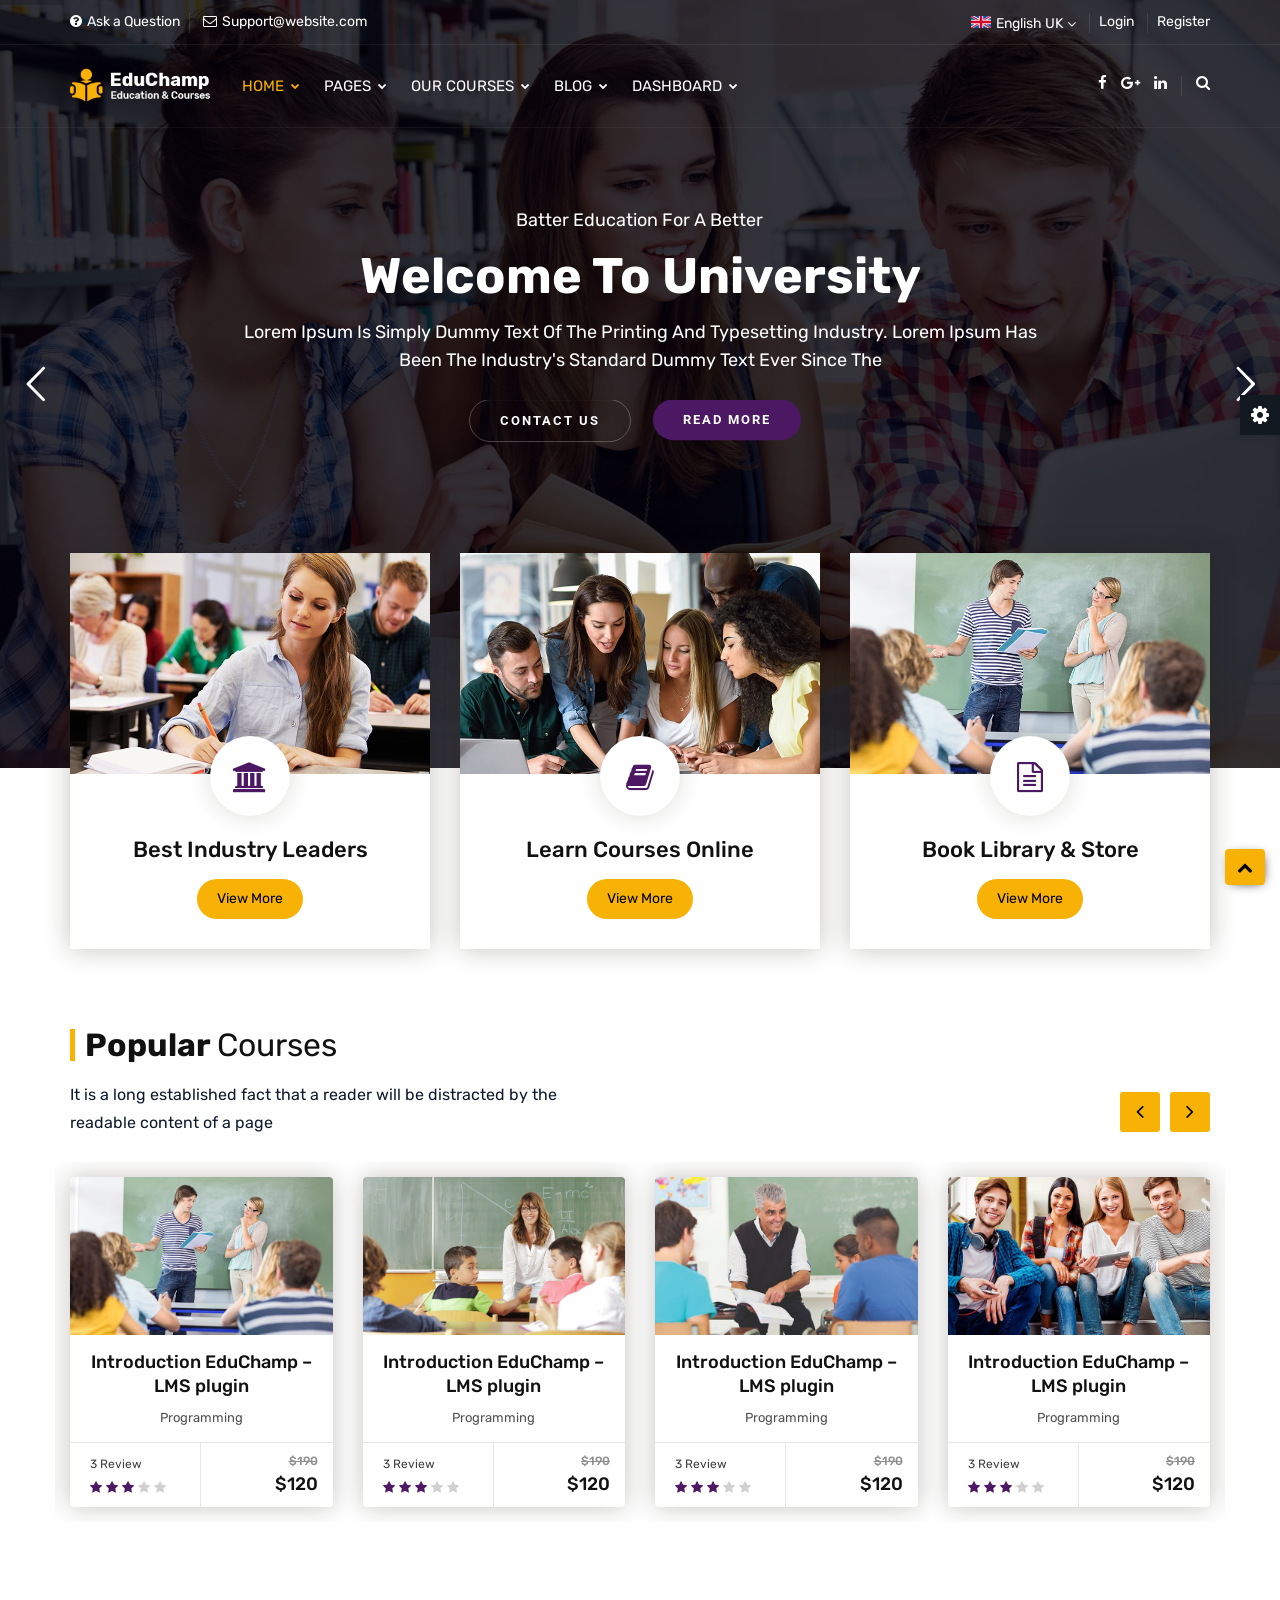
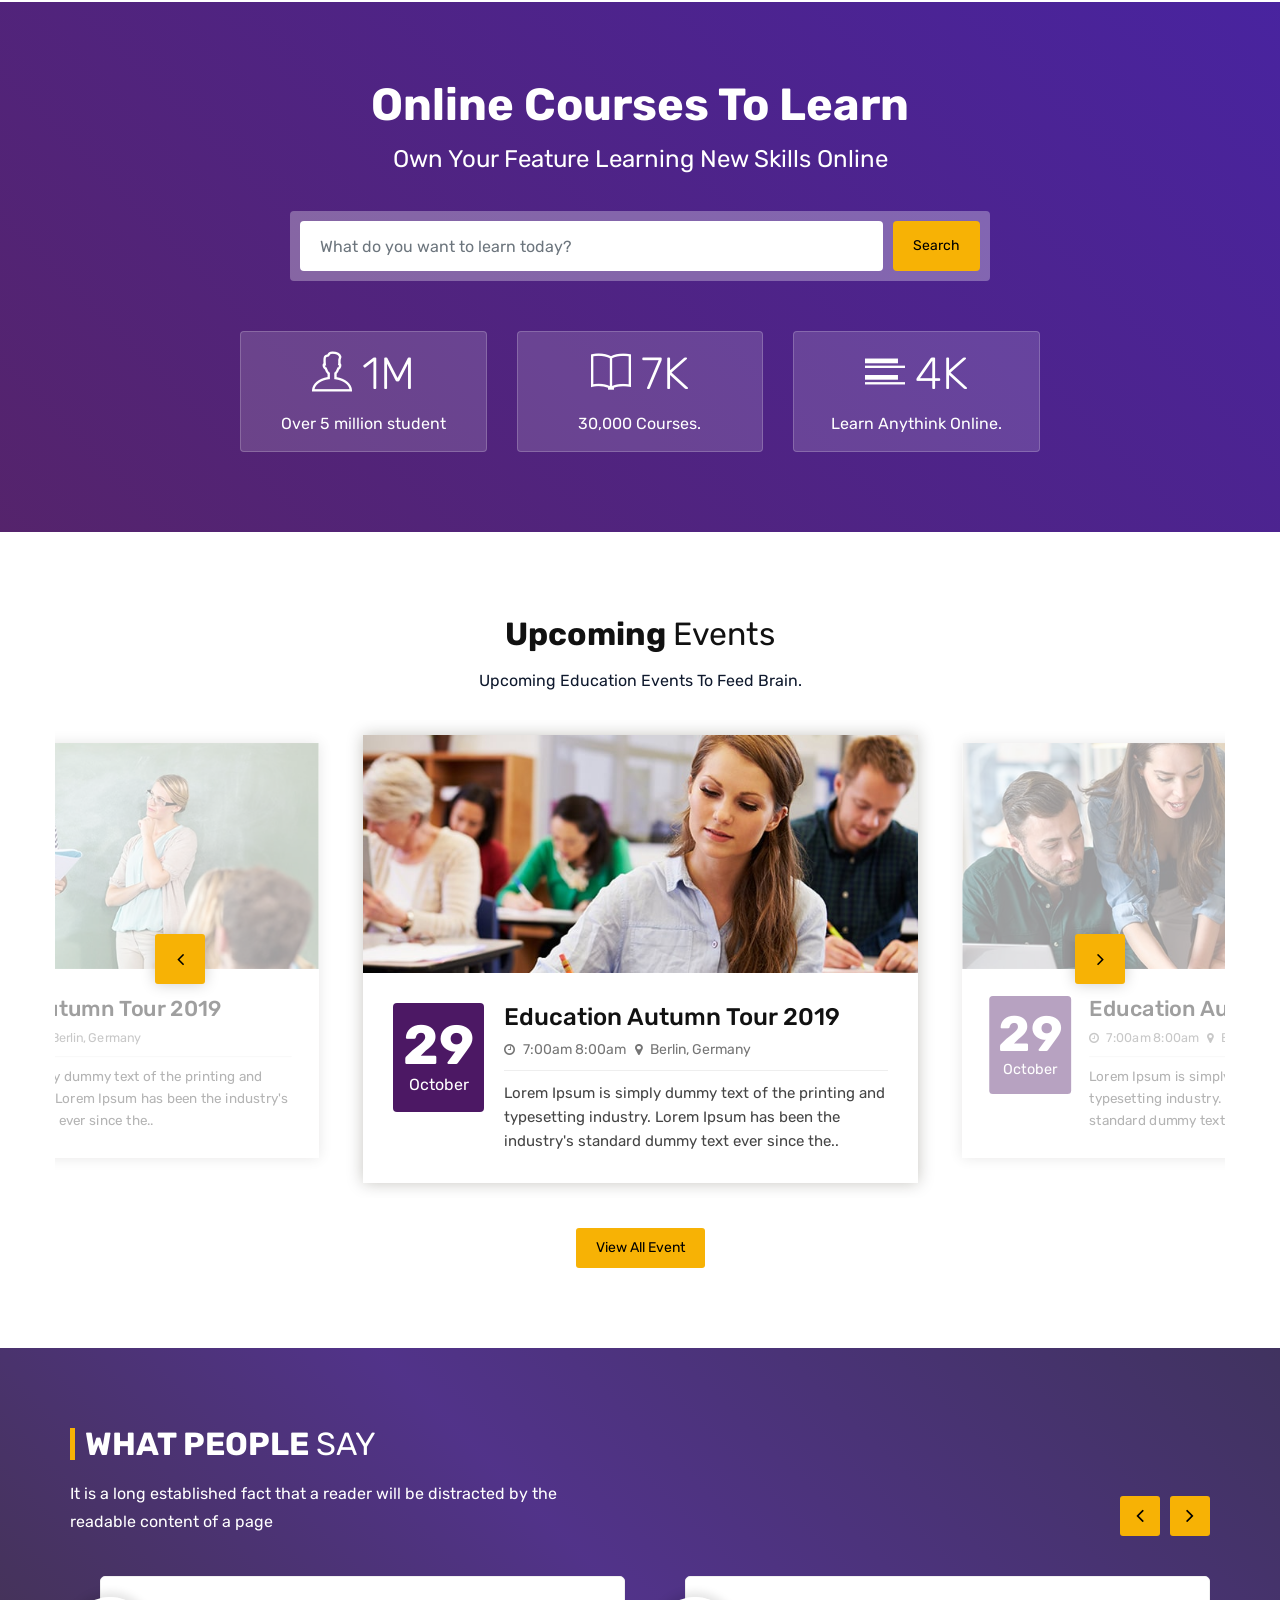
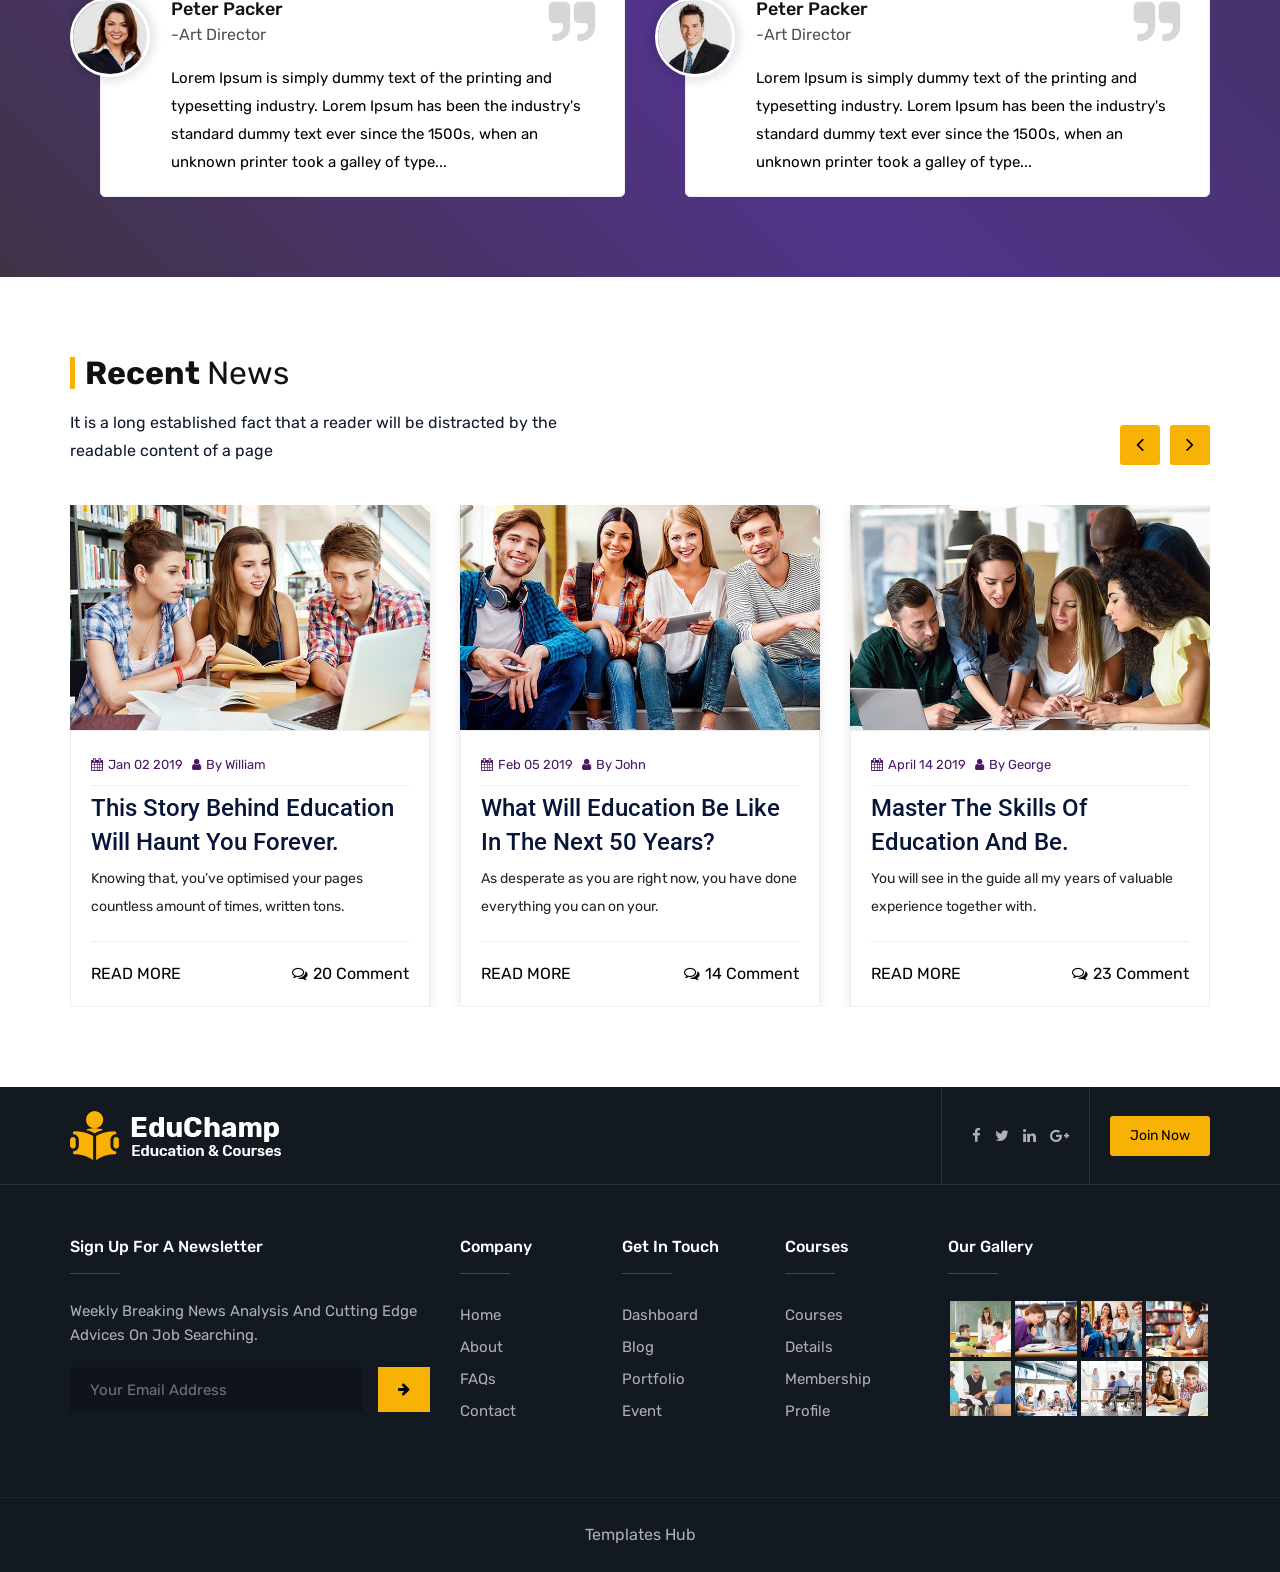
<file: template/index.html>
<!DOCTYPE html>
<html lang="en">

<head>

	<!-- META ============================================= -->
	<meta charset="utf-8">
	<meta http-equiv="X-UA-Compatible" content="IE=edge">
	<meta name="keywords" content="" />
	<meta name="author" content="" />
	<meta name="robots" content="" />
	
	<!-- DESCRIPTION -->
	<meta name="description" content="EduChamp : Education HTML Template" />
	
	<!-- OG -->
	<meta property="og:title" content="EduChamp : Education HTML Template" />
	<meta property="og:description" content="EduChamp : Education HTML Template" />
	<meta property="og:image" content="" />
	<meta name="format-detection" content="telephone=no">
	
	<!-- FAVICONS ICON ============================================= -->
	<link rel="icon" href="assets/images/favicon.ico" type="image/x-icon" />
	<link rel="shortcut icon" type="image/x-icon" href="assets/images/favicon.png" />
	
	<!-- PAGE TITLE HERE ============================================= -->
	<title>EduChamp : Education HTML Template </title>
	
	<!-- MOBILE SPECIFIC ============================================= -->
	<meta name="viewport" content="width=device-width, initial-scale=1">
	
	<!--[if lt IE 9]>
	<script src="assets/js/html5shiv.min.js"></script>
	<script src="assets/js/respond.min.js"></script>
	<![endif]-->
	
	<!-- All PLUGINS CSS ============================================= -->
	<link rel="stylesheet" type="text/css" href="assets/css/assets.css">
	
	<!-- TYPOGRAPHY ============================================= -->
	<link rel="stylesheet" type="text/css" href="assets/css/typography.css">
	
	<!-- SHORTCODES ============================================= -->
	<link rel="stylesheet" type="text/css" href="assets/css/shortcodes/shortcodes.css">
	
	<!-- STYLESHEETS ============================================= -->
	<link rel="stylesheet" type="text/css" href="assets/css/style.css">
	<link class="skin" rel="stylesheet" type="text/css" href="assets/css/color/color-1.css">
	
	<!-- REVOLUTION SLIDER CSS ============================================= -->
	<link rel="stylesheet" type="text/css" href="assets/vendors/revolution/css/layers.css">
	<link rel="stylesheet" type="text/css" href="assets/vendors/revolution/css/settings.css">
	<link rel="stylesheet" type="text/css" href="assets/vendors/revolution/css/navigation.css">
	<!-- REVOLUTION SLIDER END -->	
</head>
<body id="bg">
<div class="page-wraper">
<div id="loading-icon-bx"></div>
	<!-- Header Top ==== -->
    <header class="header rs-nav header-transparent">
		<div class="top-bar">
			<div class="container">
				<div class="row d-flex justify-content-between">
					<div class="topbar-left">
						<ul>
							<li><a href="faq-1.html"><i class="fa fa-question-circle"></i>Ask a Question</a></li>
							<li><a href="javascript:;"><i class="fa fa-envelope-o"></i>Support@website.com</a></li>
						</ul>
					</div>
					<div class="topbar-right">
						<ul>
							<li>
								<select class="header-lang-bx">
									<option data-icon="flag flag-uk">English UK</option>
									<option data-icon="flag flag-us">English US</option>
								</select>
							</li>
							<li><a href="login.html">Login</a></li>
							<li><a href="register.html">Register</a></li>
						</ul>
					</div>
				</div>
			</div>
		</div>
		<div class="sticky-header navbar-expand-lg">
            <div class="menu-bar clearfix">
                <div class="container clearfix">
					<!-- Header Logo ==== -->
					<div class="menu-logo">
						<a href="index.html"><img src="assets/images/logo-white.png" alt=""></a>
					</div>
					<!-- Mobile Nav Button ==== -->
                    <button class="navbar-toggler collapsed menuicon justify-content-end" type="button" data-toggle="collapse" data-target="#menuDropdown" aria-controls="menuDropdown" aria-expanded="false" aria-label="Toggle navigation">
						<span></span>
						<span></span>
						<span></span>
					</button>
					<!-- Author Nav ==== -->
                    <div class="secondary-menu">
                        <div class="secondary-inner">
                            <ul>
								<li><a href="javascript:;" class="btn-link"><i class="fa fa-facebook"></i></a></li>
								<li><a href="javascript:;" class="btn-link"><i class="fa fa-google-plus"></i></a></li>
								<li><a href="javascript:;" class="btn-link"><i class="fa fa-linkedin"></i></a></li>
								<!-- Search Button ==== -->
								<li class="search-btn"><button id="quik-search-btn" type="button" class="btn-link"><i class="fa fa-search"></i></button></li>
							</ul>
						</div>
                    </div>
					<!-- Search Box ==== -->
                    <div class="nav-search-bar">
                        <form action="#">
                            <input name="search" value="" type="text" class="form-control" placeholder="Type to search">
                            <span><i class="ti-search"></i></span>
                        </form>
						<span id="search-remove"><i class="ti-close"></i></span>
                    </div>
					<!-- Navigation Menu ==== -->
                    <div class="menu-links navbar-collapse collapse justify-content-start" id="menuDropdown">
						<div class="menu-logo">
							<a href="index.html"><img src="assets/images/logo.png" alt=""></a>
						</div>
                        <ul class="nav navbar-nav">	
							<li class="active"><a href="javascript:;">Home <i class="fa fa-chevron-down"></i></a>
								<ul class="sub-menu">
									<li><a href="index.html">Home 1</a></li>
									<li><a href="index-2.html">Home 2</a></li>
								</ul>
							</li>
							<li><a href="javascript:;">Pages <i class="fa fa-chevron-down"></i></a>
								<ul class="sub-menu">
									<li><a href="javascript:;">About<i class="fa fa-angle-right"></i></a>
										<ul class="sub-menu">
											<li><a href="about-1.html">About 1</a></li>
											<li><a href="about-2.html">About 2</a></li>
										</ul>
									</li>
									<li><a href="javascript:;">Event<i class="fa fa-angle-right"></i></a>
										<ul class="sub-menu">
											<li><a href="event.html">Event</a></li>
											<li><a href="events-details.html">Events Details</a></li>
										</ul>
									</li>
									<li><a href="javascript:;">FAQ's<i class="fa fa-angle-right"></i></a>
										<ul class="sub-menu">
											<li><a href="faq-1.html">FAQ's 1</a></li>
											<li><a href="faq-2.html">FAQ's 2</a></li>
										</ul>
									</li>
									<li><a href="javascript:;">Contact Us<i class="fa fa-angle-right"></i></a>
										<ul class="sub-menu">
											<li><a href="contact-1.html">Contact Us 1</a></li>
											<li><a href="contact-2.html">Contact Us 2</a></li>
										</ul>
									</li>
									<li><a href="portfolio.html">Portfolio</a></li>
									<li><a href="profile.html">Profile</a></li>
									<li><a href="membership.html">Membership</a></li>
									<li><a href="error-404.html">404 Page</a></li>
								</ul>
							</li>
							<li class="add-mega-menu"><a href="javascript:;">Our Courses <i class="fa fa-chevron-down"></i></a>
								<ul class="sub-menu add-menu">
									<li class="add-menu-left">
										<h5 class="menu-adv-title">Our Courses</h5>
										<ul>
											<li><a href="courses.html">Courses </a></li>
											<li><a href="courses-details.html">Courses Details</a></li>
											<li><a href="profile.html">Instructor Profile</a></li>
											<li><a href="event.html">Upcoming Event</a></li>
											<li><a href="membership.html">Membership</a></li>
										</ul>
									</li>
									<li class="add-menu-right">
										<img src="assets/images/adv/adv.jpg" alt=""/>
									</li>
								</ul>
							</li>
							<li><a href="javascript:;">Blog <i class="fa fa-chevron-down"></i></a>
								<ul class="sub-menu">
									<li><a href="blog-classic-grid.html">Blog Classic</a></li>
									<li><a href="blog-classic-sidebar.html">Blog Classic Sidebar</a></li>
									<li><a href="blog-list-sidebar.html">Blog List Sidebar</a></li>
									<li><a href="blog-standard-sidebar.html">Blog Standard Sidebar</a></li>
									<li><a href="blog-details.html">Blog Details</a></li>
								</ul>
							</li>
							<li class="nav-dashboard"><a href="javascript:;">Dashboard <i class="fa fa-chevron-down"></i></a>
								<ul class="sub-menu">
									<li><a href="admin/index.html">Dashboard</a></li>
									<li><a href="admin/add-listing.html">Add Listing</a></li>
									<li><a href="admin/bookmark.html">Bookmark</a></li>
									<li><a href="admin/courses.html">Courses</a></li>
									<li><a href="admin/review.html">Review</a></li>
									<li><a href="admin/teacher-profile.html">Teacher Profile</a></li>
									<li><a href="admin/user-profile.html">User Profile</a></li>
									<li><a href="javascript:;">Calendar<i class="fa fa-angle-right"></i></a>
										<ul class="sub-menu">
											<li><a href="admin/basic-calendar.html">Basic Calendar</a></li>
											<li><a href="admin/list-view-calendar.html">List View Calendar</a></li>
										</ul>
									</li>
									<li><a href="javascript:;">Mailbox<i class="fa fa-angle-right"></i></a>
										<ul class="sub-menu">
											<li><a href="admin/mailbox.html">Mailbox</a></li>
											<li><a href="admin/mailbox-compose.html">Compose</a></li>
											<li><a href="admin/mailbox-read.html">Mail Read</a></li>
										</ul>
									</li>
								</ul>
							</li>
						</ul>
						<div class="nav-social-link">
							<a href="javascript:;"><i class="fa fa-facebook"></i></a>
							<a href="javascript:;"><i class="fa fa-google-plus"></i></a>
							<a href="javascript:;"><i class="fa fa-linkedin"></i></a>
						</div>
                    </div>
					<!-- Navigation Menu END ==== -->
                </div>
            </div>
        </div>
    </header>
    <!-- Header Top END ==== -->
    <!-- Content -->
    <div class="page-content bg-white">
        <!-- Main Slider -->
        <div class="rev-slider">
			<div id="rev_slider_486_1_wrapper" class="rev_slider_wrapper fullwidthbanner-container" data-alias="news-gallery36" data-source="gallery" style="margin:0px auto;background-color:#ffffff;padding:0px;margin-top:0px;margin-bottom:0px;">
				<!-- START REVOLUTION SLIDER 5.3.0.2 fullwidth mode -->
				<div id="rev_slider_486_1" class="rev_slider fullwidthabanner" style="display:none;" data-version="5.3.0.2">
					<ul>	<!-- SLIDE  -->
						<li data-index="rs-100" 
						data-transition="parallaxvertical" 
						data-slotamount="default" 
						data-hideafterloop="0" 
						data-hideslideonmobile="off" 
						data-easein="default" 
						data-easeout="default" 
						data-masterspeed="default" 
						data-thumb="error-404.html" 
						data-rotate="0" 
						data-fstransition="fade" 
						data-fsmasterspeed="1500" 
						data-fsslotamount="7" 
						data-saveperformance="off" 
						data-title="A STUDY ON HAPPINESS" 
						data-param1="" data-param2="" 
						data-param3="" data-param4="" 
						data-param5="" data-param6="" 
						data-param7="" data-param8="" 
						data-param9="" data-param10="" 
						data-description="Science says that Women are generally happier">
							<!-- MAIN IMAGE -->
							<img src="assets/images/slider/slide1.jpg" alt="" 
								data-bgposition="center center" 
								data-bgfit="cover" 
								data-bgrepeat="no-repeat" 
								data-bgparallax="10" 
								class="rev-slidebg" 
								data-no-retina />
								
							<!-- LAYER NR. 1 -->
							<div class="tp-caption tp-shape tp-shapewrapper " 
								id="slide-100-layer-1" 
								data-x="['center','center','center','center']" data-hoffset="['0','0','0','0']" 
								data-y="['middle','middle','middle','middle']" data-voffset="['0','0','0','0']" 
								data-width="full"
								data-height="full"
								data-whitespace="nowrap"
								data-type="shape" 
								data-basealign="slide" 
								data-responsive_offset="off" 
								data-responsive="off"
								data-frames='[{"from":"opacity:0;","speed":1,"to":"o:1;","delay":0,"ease":"Power4.easeOut"},{"delay":"wait","speed":1,"to":"opacity:0;","ease":"Power4.easeOut"}]'
								data-textAlign="['left','left','left','left']"
								data-paddingtop="[0,0,0,0]"
								data-paddingright="[0,0,0,0]"
								data-paddingbottom="[0,0,0,0]"
								data-paddingleft="[0,0,0,0]"
								style="z-index: 5;background-color:rgba(2, 0, 11, 0.80);border-color:rgba(0, 0, 0, 0);border-width:0px;"> </div>	
							<!-- LAYER NR. 2 -->
							<div class="tp-caption Newspaper-Title   tp-resizeme" 
								id="slide-100-layer-2" 
								data-x="['center','center','center','center']" 
								data-hoffset="['0','0','0','0']" 
								data-y="['top','top','top','top']" 
								data-voffset="['250','250','250','240']" 
								data-fontsize="['50','50','50','30']"
								data-lineheight="['55','55','55','35']"
								data-width="full"
								data-height="none"
								data-whitespace="normal"
								data-type="text" 
								data-responsive_offset="on" 
								data-frames='[{"from":"y:[-100%];z:0;rX:0deg;rY:0;rZ:0;sX:1;sY:1;skX:0;skY:0;","mask":"x:0px;y:0px;s:inherit;e:inherit;","speed":1500,"to":"o:1;","delay":1000,"ease":"Power3.easeInOut"},{"delay":"wait","speed":1000,"to":"auto:auto;","mask":"x:0;y:0;s:inherit;e:inherit;","ease":"Power3.easeInOut"}]'
								data-textAlign="['center','center','center','center']"
								data-paddingtop="[0,0,0,0]"
								data-paddingright="[0,0,0,0]"
								data-paddingbottom="[10,10,10,10]"
								data-paddingleft="[0,0,0,0]"
								style="z-index: 6; font-family:rubik; font-weight:700; text-align:center; white-space: normal;">
									Welcome To University
							</div>

							<!-- LAYER NR. 3 -->
							<div class="tp-caption Newspaper-Subtitle   tp-resizeme" 
								id="slide-100-layer-3" 
								data-x="['center','center','center','center']" 
								data-hoffset="['0','0','0','0']" 
								data-y="['top','top','top','top']" 
								data-voffset="['210','210','210','210']" 
								data-width="none"
								data-height="none"
								data-whitespace="nowrap"
								data-type="text" 
								data-responsive_offset="on"
								data-frames='[{"from":"y:[-100%];z:0;rX:0deg;rY:0;rZ:0;sX:1;sY:1;skX:0;skY:0;","mask":"x:0px;y:0px;s:inherit;e:inherit;","speed":1500,"to":"o:1;","delay":1000,"ease":"Power3.easeInOut"},{"delay":"wait","speed":1000,"to":"auto:auto;","mask":"x:0;y:0;s:inherit;e:inherit;","ease":"Power3.easeInOut"}]'
								data-textAlign="['left','left','left','left']"
								data-paddingtop="[0,0,0,0]"
								data-paddingright="[0,0,0,0]"
								data-paddingbottom="[0,0,0,0]"
								data-paddingleft="[0,0,0,0]"
								style="z-index: 7; white-space: nowrap; color:#fff; font-family:rubik; font-size:18px; font-weight:400;">
									Batter Education For A Better 
							</div>
							
							<!-- LAYER NR. 3 -->
							<div class="tp-caption Newspaper-Subtitle   tp-resizeme" 
								id="slide-100-layer-4" 
								data-x="['center','center','center','center']" 
								data-hoffset="['0','0','0','0']" 
								data-y="['top','top','top','top']" 
								data-voffset="['320','320','320','290']" 
								data-width="['800','800','700','420']"
								data-height="['100','100','100','120']"
								data-whitespace="unset"
								data-type="text" 
								data-responsive_offset="on"
								data-frames='[{"from":"y:[-100%];z:0;rX:0deg;rY:0;rZ:0;sX:1;sY:1;skX:0;skY:0;","mask":"x:0px;y:0px;s:inherit;e:inherit;","speed":1500,"to":"o:1;","delay":1000,"ease":"Power3.easeInOut"},{"delay":"wait","speed":1000,"to":"auto:auto;","mask":"x:0;y:0;s:inherit;e:inherit;","ease":"Power3.easeInOut"}]'
								data-textAlign="['center','center','center','center']"
								data-paddingtop="[0,0,0,0]"
								data-paddingright="[0,0,0,0]"
								data-paddingbottom="[0,0,0,0]"
								data-paddingleft="[0,0,0,0]"
								style="z-index: 7; text-transform:capitalize; white-space: unset; color:#fff; font-family:rubik; font-size:18px; line-height:28px; font-weight:400;">
									 Lorem Ipsum is simply dummy text of the printing and typesetting industry. Lorem Ipsum has been the industry's standard dummy text ever since the
							</div>
							<!-- LAYER NR. 4 -->
							<div class="tp-caption Newspaper-Button rev-btn " 
								id="slide-100-layer-5" 
								data-x="['center','center','center','center']" 
								data-hoffset="['90','80','75','90']" 
								data-y="['top','top','top','top']" 
								data-voffset="['400','400','400','420']" 
								data-width="none"
								data-height="none"
								data-whitespace="nowrap"
								data-type="button" 
								data-responsive_offset="on" 
								data-responsive="off"
								data-frames='[{"from":"y:[-100%];z:0;rX:0deg;rY:0;rZ:0;sX:1;sY:1;skX:0;skY:0;","mask":"x:0px;y:0px;","speed":1500,"to":"o:1;","delay":1000,"ease":"Power3.easeInOut"},{"delay":"wait","speed":1000,"to":"auto:auto;","mask":"x:0;y:0;","ease":"Power3.easeInOut"},{"frame":"hover","speed":"300","ease":"Power1.easeInOut","to":"o:1;rX:0;rY:0;rZ:0;z:0;","style":"c:rgba(0, 0, 0, 1.00);bg:rgba(255, 255, 255, 1.00);bc:rgba(255, 255, 255, 1.00);bw:1px 1px 1px 1px;"}]'
								data-textAlign="['center','center','center','center']"
								data-paddingtop="[12,12,12,12]"
								data-paddingright="[30,35,35,15]"
								data-paddingbottom="[12,12,12,12]"
								data-paddingleft="[30,35,35,15]"
								style="z-index: 8; white-space: nowrap; outline:none;box-shadow:none;box-sizing:border-box;-moz-box-sizing:border-box;-webkit-box-sizing:border-box;cursor:pointer; background-color:var(--primary) !important; border:0; border-radius:30px; margin-right:5px;">READ MORE </div>
							<div class="tp-caption Newspaper-Button rev-btn" 
								id="slide-100-layer-6" 
								data-x="['center','center','center','center']" 
								data-hoffset="['-90','-80','-75','-90']" 
								data-y="['top','top','top','top']" 
								data-voffset="['400','400','400','420']" 
								data-width="none"
								data-height="none"
								data-whitespace="nowrap"
								data-type="button" 
								data-responsive_offset="on" 
								data-responsive="off"
								data-frames='[{"from":"y:[-100%];z:0;rX:0deg;rY:0;rZ:0;sX:1;sY:1;skX:0;skY:0;","mask":"x:0px;y:0px;","speed":1500,"to":"o:1;","delay":1000,"ease":"Power3.easeInOut"},{"delay":"wait","speed":1000,"to":"auto:auto;","mask":"x:0;y:0;","ease":"Power3.easeInOut"},{"frame":"hover","speed":"300","ease":"Power1.easeInOut","to":"o:1;rX:0;rY:0;rZ:0;z:0;","style":"c:rgba(0, 0, 0, 1.00);bg:rgba(255, 255, 255, 1.00);bc:rgba(255, 255, 255, 1.00);bw:1px 1px 1px 1px;"}]'
								data-textAlign="['center','center','center','center']"
								data-paddingtop="[12,12,12,12]"
								data-paddingright="[30,35,35,15]"
								data-paddingbottom="[12,12,12,12]"
								data-paddingleft="[30,35,35,15]"
								style="z-index: 8; white-space: nowrap; outline:none;box-shadow:none;box-sizing:border-box;-moz-box-sizing:border-box;-webkit-box-sizing:border-box;cursor:pointer; border-radius:30px;">CONTACT US</div>
						</li>
						<li data-index="rs-200" 
						data-transition="parallaxvertical" 
						data-slotamount="default" 
						data-hideafterloop="0" 
						data-hideslideonmobile="off" 
						data-easein="default" 
						data-easeout="default" 
						data-masterspeed="default" 
						data-thumb="assets/images/slider/slide1.jpg" 
						data-rotate="0" 
						data-fstransition="fade" 
						data-fsmasterspeed="1500" 
						data-fsslotamount="7" 
						data-saveperformance="off" 
						data-title="A STUDY ON HAPPINESS" 
						data-param1="" data-param2="" 
						data-param3="" data-param4="" 
						data-param5="" data-param6="" 
						data-param7="" data-param8="" 
						data-param9="" data-param10="" 
						data-description="Science says that Women are generally happier">
							<!-- MAIN IMAGE -->
							<img src="assets/images/slider/slide2.jpg" alt="" 
								data-bgposition="center center" 
								data-bgfit="cover" 
								data-bgrepeat="no-repeat" 
								data-bgparallax="10" 
								class="rev-slidebg" 
								data-no-retina />
								
							<!-- LAYER NR. 1 -->
							<div class="tp-caption tp-shape tp-shapewrapper " 
								id="slide-200-layer-1" 
								data-x="['center','center','center','center']" data-hoffset="['0','0','0','0']" 
								data-y="['middle','middle','middle','middle']" data-voffset="['0','0','0','0']" 
								data-width="full"
								data-height="full"
								data-whitespace="nowrap"
								data-type="shape" 
								data-basealign="slide" 
								data-responsive_offset="off" 
								data-responsive="off"
								data-frames='[{"from":"opacity:0;","speed":1,"to":"o:1;","delay":0,"ease":"Power4.easeOut"},{"delay":"wait","speed":1000,"to":"opacity:1;","ease":"Power4.easeOut"}]'
								data-textAlign="['left','left','left','left']"
								data-paddingtop="[0,0,0,0]"
								data-paddingright="[0,0,0,0]"
								data-paddingbottom="[0,0,0,0]"
								data-paddingleft="[0,0,0,0]"
								style="z-index: 5;background-color:rgba(2, 0, 11, 0.80);border-color:rgba(0, 0, 0, 0);border-width:0px;"> 
							</div>

							<!-- LAYER NR. 2 -->
							<div class="tp-caption Newspaper-Title   tp-resizeme" 
								id="slide-200-layer-2" 
								data-x="['center','center','center','center']" 
								data-hoffset="['0','0','0','0']" 
								data-y="['top','top','top','top']" 
								data-voffset="['250','250','250','240']" 
								data-fontsize="['50','50','50','30']"
								data-lineheight="['55','55','55','35']"
								data-width="full"
								data-height="none"
								data-whitespace="normal"
								data-type="text" 
								data-responsive_offset="on" 
								data-frames='[{"from":"y:[-100%];z:0;rX:0deg;rY:0;rZ:0;sX:1;sY:1;skX:0;skY:0;","mask":"x:0px;y:0px;s:inherit;e:inherit;","speed":1500,"to":"o:1;","delay":1000,"ease":"Power3.easeInOut"},{"delay":"wait","speed":1000,"to":"auto:auto;","mask":"x:0;y:0;s:inherit;e:inherit;","ease":"Power3.easeInOut"}]'
								data-textAlign="['center','center','center','center']"
								data-paddingtop="[0,0,0,0]"
								data-paddingright="[0,0,0,0]"
								data-paddingbottom="[10,10,10,10]"
								data-paddingleft="[0,0,0,0]"
								style="z-index: 6; font-family:rubik; font-weight:700; text-align:center; white-space: normal;text-transform:uppercase;">
									Welcome To University
							</div>

							<!-- LAYER NR. 3 -->
							<div class="tp-caption Newspaper-Subtitle   tp-resizeme" 
								id="slide-200-layer-3" 
								data-x="['center','center','center','center']" 
								data-hoffset="['0','0','0','0']" 
								data-y="['top','top','top','top']" 
								data-voffset="['210','210','210','210']" 
								data-width="none"
								data-height="none"
								data-whitespace="nowrap"
								data-type="text" 
								data-responsive_offset="on"
								data-frames='[{"from":"y:[-100%];z:0;rX:0deg;rY:0;rZ:0;sX:1;sY:1;skX:0;skY:0;","mask":"x:0px;y:0px;s:inherit;e:inherit;","speed":1500,"to":"o:1;","delay":1000,"ease":"Power3.easeInOut"},{"delay":"wait","speed":1000,"to":"auto:auto;","mask":"x:0;y:0;s:inherit;e:inherit;","ease":"Power3.easeInOut"}]'
								data-textAlign="['left','left','left','left']"
								data-paddingtop="[0,0,0,0]"
								data-paddingright="[0,0,0,0]"
								data-paddingbottom="[0,0,0,0]"
								data-paddingleft="[0,0,0,0]"
								style="z-index: 7; white-space: nowrap;text-transform:uppercase; color:#fff; font-family:rubik; font-size:18px; font-weight:400;">
									Batter Education For A Better 
							</div>
							
							<!-- LAYER NR. 3 -->
							<div class="tp-caption Newspaper-Subtitle   tp-resizeme" 
								id="slide-200-layer-4" 
								data-x="['center','center','center','center']" 
								data-hoffset="['0','0','0','0']" 
								data-y="['top','top','top','top']" 
								data-voffset="['320','320','320','290']" 
								data-width="['800','800','700','420']"
								data-height="['100','100','100','120']"
								data-whitespace="unset"
								data-type="text" 
								data-responsive_offset="on"
								data-frames='[{"from":"y:[-100%];z:0;rX:0deg;rY:0;rZ:0;sX:1;sY:1;skX:0;skY:0;","mask":"x:0px;y:0px;s:inherit;e:inherit;","speed":1500,"to":"o:1;","delay":1000,"ease":"Power3.easeInOut"},{"delay":"wait","speed":1000,"to":"auto:auto;","mask":"x:0;y:0;s:inherit;e:inherit;","ease":"Power3.easeInOut"}]'
								data-textAlign="['center','center','center','center']"
								data-paddingtop="[0,0,0,0]"
								data-paddingright="[0,0,0,0]"
								data-paddingbottom="[0,0,0,0]"
								data-paddingleft="[0,0,0,0]"
								style="z-index: 7; text-transform:capitalize; white-space: unset; color:#fff; font-family:rubik; font-size:18px; line-height:28px; font-weight:400;">
									 Lorem Ipsum is simply dummy text of the printing and typesetting industry. Lorem Ipsum has been the industry's standard dummy text ever since the
							</div>
							<!-- LAYER NR. 4 -->
							<div class="tp-caption Newspaper-Button rev-btn " 
								id="slide-200-layer-5" 
								data-x="['center','center','center','center']" 
								data-hoffset="['90','80','75','90']" 
								data-y="['top','top','top','top']" 
								data-voffset="['400','400','400','420']" 
								data-width="none"
								data-height="none"
								data-whitespace="nowrap"
								data-type="button" 
								data-responsive_offset="on" 
								data-responsive="off"
								data-frames='[{"from":"y:[-100%];z:0;rX:0deg;rY:0;rZ:0;sX:1;sY:1;skX:0;skY:0;","mask":"x:0px;y:0px;","speed":1500,"to":"o:1;","delay":1000,"ease":"Power3.easeInOut"},{"delay":"wait","speed":1000,"to":"auto:auto;","mask":"x:0;y:0;","ease":"Power3.easeInOut"},{"frame":"hover","speed":"300","ease":"Power1.easeInOut","to":"o:1;rX:0;rY:0;rZ:0;z:0;","style":"c:rgba(0, 0, 0, 1.00);bg:rgba(255, 255, 255, 1.00);bc:rgba(255, 255, 255, 1.00);bw:1px 1px 1px 1px;"}]'
								data-textAlign="['center','center','center','center']"
								data-paddingtop="[12,12,12,12]"
								data-paddingright="[30,35,35,15]"
								data-paddingbottom="[12,12,12,12]"
								data-paddingleft="[30,35,35,15]"
								style="z-index: 8; white-space: nowrap; outline:none;box-shadow:none;box-sizing:border-box;-moz-box-sizing:border-box;-webkit-box-sizing:border-box;cursor:pointer; background-color:var(--primary) !important; border:0; border-radius:30px; margin-right:5px;">READ MORE </div>
							<div class="tp-caption Newspaper-Button rev-btn" 
								id="slide-200-layer-6" 
								data-x="['center','center','center','center']" 
								data-hoffset="['-90','-80','-75','-90']" 
								data-y="['top','top','top','top']" 
								data-voffset="['400','400','400','420']" 
								data-width="none"
								data-height="none"
								data-whitespace="nowrap"
								data-type="button" 
								data-responsive_offset="on" 
								data-responsive="off"
								data-frames='[{"from":"y:[-100%];z:0;rX:0deg;rY:0;rZ:0;sX:1;sY:1;skX:0;skY:0;","mask":"x:0px;y:0px;","speed":1500,"to":"o:1;","delay":1000,"ease":"Power3.easeInOut"},{"delay":"wait","speed":1000,"to":"auto:auto;","mask":"x:0;y:0;","ease":"Power3.easeInOut"},{"frame":"hover","speed":"300","ease":"Power1.easeInOut","to":"o:1;rX:0;rY:0;rZ:0;z:0;","style":"c:rgba(0, 0, 0, 1.00);bg:rgba(255, 255, 255, 1.00);bc:rgba(255, 255, 255, 1.00);bw:1px 1px 1px 1px;"}]'
								data-textAlign="['center','center','center','center']"
								data-paddingtop="[12,12,12,12]"
								data-paddingright="[30,35,35,15]"
								data-paddingbottom="[12,12,12,12]"
								data-paddingleft="[30,35,35,15]"
								style="z-index: 8; white-space: nowrap; outline:none;box-shadow:none;box-sizing:border-box;-moz-box-sizing:border-box;-webkit-box-sizing:border-box;cursor:pointer; border-radius:30px;">CONTACT US</div>
						</li>
						<!-- SLIDE  -->
					</ul>
				</div><!-- END REVOLUTION SLIDER -->  
			</div>  
		</div>  
        <!-- Main Slider -->
		<div class="content-block">
            
			<!-- Our Services -->
			<div class="section-area content-inner service-info-bx">
                <div class="container">
					<div class="row">
						<div class="col-lg-4 col-md-4 col-sm-6">
							<div class="service-bx">
								<div class="action-box">
									<img src="assets/images/our-services/pic1.jpg" alt="">
								</div>
								<div class="info-bx text-center">
									<div class="feature-box-sm radius bg-white">
										<i class="fa fa-bank text-primary"></i>
									</div>
									<h4><a href="#">Best Industry Leaders</a></h4>
									<a href="#" class="btn radius-xl">View More</a>
								</div>
							</div>
						</div>
						<div class="col-lg-4 col-md-4 col-sm-6">
							<div class="service-bx">
								<div class="action-box">
									<img src="assets/images/our-services/pic2.jpg" alt="">
								</div>
								<div class="info-bx text-center">
									<div class="feature-box-sm radius bg-white">
										<i class="fa fa-book text-primary"></i>
									</div>
									<h4><a href="#">Learn Courses Online</a></h4>
									<a href="#" class="btn radius-xl">View More</a>
								</div>
							</div>
						</div>
						<div class="col-lg-4 col-md-4 col-sm-12">
							<div class="service-bx m-b0">
								<div class="action-box">
									<img src="assets/images/our-services/pic3.jpg" alt="">
								</div>
								<div class="info-bx text-center">
									<div class="feature-box-sm radius bg-white">
										<i class="fa fa-file-text-o text-primary"></i>
									</div>
									<h4><a href="#">Book Library & Store</a></h4>
									<a href="#" class="btn radius-xl">View More</a>
								</div>
							</div>
						</div>
					</div>
				</div>
            </div>
            <!-- Our Services END -->
			
			<!-- Popular Courses -->
			<div class="section-area section-sp2 popular-courses-bx">
                <div class="container">
					<div class="row">
						<div class="col-md-12 heading-bx left">
							<h2 class="title-head">Popular <span>Courses</span></h2>
							<p>It is a long established fact that a reader will be distracted by the readable content of a page</p>
						</div>
					</div>
					<div class="row">
					<div class="courses-carousel owl-carousel owl-btn-1 col-12 p-lr0">
						<div class="item">
							<div class="cours-bx">
								<div class="action-box">
									<img src="assets/images/courses/pic1.jpg" alt="">
									<a href="#" class="btn">Read More</a>
								</div>
								<div class="info-bx text-center">
									<h5><a href="#">Introduction EduChamp – LMS plugin</a></h5>
									<span>Programming</span>
								</div>
								<div class="cours-more-info">
									<div class="review">
										<span>3 Review</span>
										<ul class="cours-star">
											<li class="active"><i class="fa fa-star"></i></li>
											<li class="active"><i class="fa fa-star"></i></li>
											<li class="active"><i class="fa fa-star"></i></li>
											<li><i class="fa fa-star"></i></li>
											<li><i class="fa fa-star"></i></li>
										</ul>
									</div>
									<div class="price">
										<del>$190</del>
										<h5>$120</h5>
									</div>
								</div>
							</div>
						</div>
						<div class="item">
							<div class="cours-bx">
								<div class="action-box">
									<img src="assets/images/courses/pic2.jpg" alt="">
									<a href="#" class="btn">Read More</a>
								</div>
								<div class="info-bx text-center">
									<h5><a href="#">Introduction EduChamp – LMS plugin</a></h5>
									<span>Programming</span>
								</div>
								<div class="cours-more-info">
									<div class="review">
										<span>3 Review</span>
										<ul class="cours-star">
											<li class="active"><i class="fa fa-star"></i></li>
											<li class="active"><i class="fa fa-star"></i></li>
											<li class="active"><i class="fa fa-star"></i></li>
											<li><i class="fa fa-star"></i></li>
											<li><i class="fa fa-star"></i></li>
										</ul>
									</div>
									<div class="price">
										<del>$190</del>
										<h5>$120</h5>
									</div>
								</div>
							</div>
						</div>
						<div class="item">
							<div class="cours-bx">
								<div class="action-box">
									<img src="assets/images/courses/pic3.jpg" alt="">
									<a href="#" class="btn">Read More</a>
								</div>
								<div class="info-bx text-center">
									<h5><a href="#">Introduction EduChamp – LMS plugin</a></h5>
									<span>Programming</span>
								</div>
								<div class="cours-more-info">
									<div class="review">
										<span>3 Review</span>
										<ul class="cours-star">
											<li class="active"><i class="fa fa-star"></i></li>
											<li class="active"><i class="fa fa-star"></i></li>
											<li class="active"><i class="fa fa-star"></i></li>
											<li><i class="fa fa-star"></i></li>
											<li><i class="fa fa-star"></i></li>
										</ul>
									</div>
									<div class="price">
										<del>$190</del>
										<h5>$120</h5>
									</div>
								</div>
							</div>
						</div>
						<div class="item">
							<div class="cours-bx">
								<div class="action-box">
									<img src="assets/images/courses/pic4.jpg" alt="">
									<a href="#" class="btn">Read More</a>
								</div>
								<div class="info-bx text-center">
									<h5><a href="#">Introduction EduChamp – LMS plugin</a></h5>
									<span>Programming</span>
								</div>
								<div class="cours-more-info">
									<div class="review">
										<span>3 Review</span>
										<ul class="cours-star">
											<li class="active"><i class="fa fa-star"></i></li>
											<li class="active"><i class="fa fa-star"></i></li>
											<li class="active"><i class="fa fa-star"></i></li>
											<li><i class="fa fa-star"></i></li>
											<li><i class="fa fa-star"></i></li>
										</ul>
									</div>
									<div class="price">
										<del>$190</del>
										<h5>$120</h5>
									</div>
								</div>
							</div>
						</div>
					</div>
					</div>
				</div>
			</div>
			<!-- Popular Courses END -->
			
			<!-- Form -->
			<div class="section-area section-sp1 ovpr-dark bg-fix online-cours" style="background-image:url(assets/images/background/bg1.jpg);">
				<div class="container">
					<div class="row">
						<div class="col-md-12 text-center text-white">
							<h2>Online Courses To Learn</h2>
							<h5>Own Your Feature Learning New Skills Online</h5>
							<form class="cours-search">
								<div class="input-group">
									<input type="text" class="form-control" placeholder="What do you want to learn today?	">
									<div class="input-group-append">
										<button class="btn" type="submit">Search</button> 
									</div>
								</div>
							</form>
						</div>
					</div>
					<div class="mw800 m-auto">
						<div class="row">
							<div class="col-md-4 col-sm-6">
								<div class="cours-search-bx m-b30">
									<div class="icon-box">
										<h3><i class="ti-user"></i><span class="counter">5</span>M</h3>
									</div>
									<span class="cours-search-text">Over 5 million student</span>
								</div>
							</div>
							<div class="col-md-4 col-sm-6">
								<div class="cours-search-bx m-b30">
									<div class="icon-box">
										<h3><i class="ti-book"></i><span class="counter">30</span>K</h3>
									</div>
									<span class="cours-search-text">30,000 Courses.</span>
								</div>
							</div>
							<div class="col-md-4 col-sm-12">
								<div class="cours-search-bx m-b30">
									<div class="icon-box">
										<h3><i class="ti-layout-list-post"></i><span class="counter">20</span>K</h3>
									</div>
									<span class="cours-search-text">Learn Anythink Online.</span>
								</div>
							</div>
						</div>
					</div>
				</div>
			</div>
			<!-- Form END -->
			<div class="section-area section-sp2">
				<div class="container">
					<div class="row">
						<div class="col-md-12 text-center heading-bx">
							<h2 class="title-head m-b0">Upcoming <span>Events</span></h2>
							<p class="m-b0">Upcoming Education Events To Feed Brain. </p>
						</div>
					</div>
					<div class="row">
					<div class="upcoming-event-carousel owl-carousel owl-btn-center-lr owl-btn-1 col-12 p-lr0  m-b30">
						<div class="item">
							<div class="event-bx">
								<div class="action-box">
									<img src="assets/images/event/pic4.jpg" alt="">
								</div>
								<div class="info-bx d-flex">
									<div>
										<div class="event-time">
											<div class="event-date">29</div>
											<div class="event-month">October</div>
										</div>
									</div>
									<div class="event-info">
										<h4 class="event-title"><a href="#">Education Autumn Tour 2019</a></h4>
										<ul class="media-post">
											<li><a href="#"><i class="fa fa-clock-o"></i> 7:00am 8:00am</a></li>
											<li><a href="#"><i class="fa fa-map-marker"></i> Berlin, Germany</a></li>
										</ul>
										<p>Lorem Ipsum is simply dummy text of the printing and typesetting industry. Lorem Ipsum has been the industry's standard dummy text ever since the..</p>
									</div>
								</div>
							</div>
						</div>
						<div class="item">
							<div class="event-bx">
								<div class="action-box">
									<img src="assets/images/event/pic3.jpg" alt="">
								</div>
								<div class="info-bx d-flex">
									<div>
										<div class="event-time">
											<div class="event-date">29</div>
											<div class="event-month">October</div>
										</div>
									</div>
									<div class="event-info">
										<h4 class="event-title"><a href="#">Education Autumn Tour 2019</a></h4>
										<ul class="media-post">
											<li><a href="#"><i class="fa fa-clock-o"></i> 7:00am 8:00am</a></li>
											<li><a href="#"><i class="fa fa-map-marker"></i> Berlin, Germany</a></li>
										</ul>
										<p>Lorem Ipsum is simply dummy text of the printing and typesetting industry. Lorem Ipsum has been the industry's standard dummy text ever since the..</p>
									</div>
								</div>
							</div>
						</div>
						<div class="item">
							<div class="event-bx">
								<div class="action-box">
									<img src="assets/images/event/pic2.jpg" alt="">
								</div>
								<div class="info-bx d-flex">
									<div>
										<div class="event-time">
											<div class="event-date">29</div>
											<div class="event-month">October</div>
										</div>
									</div>
									<div class="event-info">
										<h4 class="event-title"><a href="#">Education Autumn Tour 2019</a></h4>
										<ul class="media-post">
											<li><a href="#"><i class="fa fa-clock-o"></i> 7:00am 8:00am</a></li>
											<li><a href="#"><i class="fa fa-map-marker"></i> Berlin, Germany</a></li>
										</ul>
										<p>Lorem Ipsum is simply dummy text of the printing and typesetting industry. Lorem Ipsum has been the industry's standard dummy text ever since the..</p>
									</div>
								</div>
							</div>
						</div>
					</div>
					</div>
					<div class="text-center">
						<a href="#" class="btn">View All Event</a>
					</div>
				</div>
			</div>
			
			<!-- Testimonials -->
			<div class="section-area section-sp2 bg-fix ovbl-dark" style="background-image:url(assets/images/background/bg1.jpg);">
                <div class="container">
					<div class="row">
						<div class="col-md-12 text-white heading-bx left">
							<h2 class="title-head text-uppercase">what people <span>say</span></h2>
							<p>It is a long established fact that a reader will be distracted by the readable content of a page</p>
						</div>
					</div>
					<div class="testimonial-carousel owl-carousel owl-btn-1 col-12 p-lr0">
						<div class="item">
							<div class="testimonial-bx">
								<div class="testimonial-thumb">
									<img src="assets/images/testimonials/pic1.jpg" alt="">
								</div>
								<div class="testimonial-info">
									<h5 class="name">Peter Packer</h5>
									<p>-Art Director</p>
								</div>
								<div class="testimonial-content">
									<p>Lorem Ipsum is simply dummy text of the printing and typesetting industry. Lorem Ipsum has been the industry's standard dummy text ever since the 1500s, when an unknown printer took a galley of type...</p>
								</div>
							</div>
						</div>
						<div class="item">
							<div class="testimonial-bx">
								<div class="testimonial-thumb">
									<img src="assets/images/testimonials/pic2.jpg" alt="">
								</div>
								<div class="testimonial-info">
									<h5 class="name">Peter Packer</h5>
									<p>-Art Director</p>
								</div>
								<div class="testimonial-content">
									<p>Lorem Ipsum is simply dummy text of the printing and typesetting industry. Lorem Ipsum has been the industry's standard dummy text ever since the 1500s, when an unknown printer took a galley of type...</p>
								</div>
							</div>
						</div>
					</div>
				</div>
			</div>
			<!-- Testimonials END -->
			
			<!-- Recent News -->
			<div class="section-area section-sp2">
                <div class="container">
					<div class="row">
						<div class="col-md-12 heading-bx left">
							<h2 class="title-head">Recent <span>News</span></h2>
							<p>It is a long established fact that a reader will be distracted by the readable content of a page</p>
						</div>
					</div>
					<div class="recent-news-carousel owl-carousel owl-btn-1 col-12 p-lr0">
						<div class="item">
							<div class="recent-news">
								<div class="action-box">
									<img src="assets/images/blog/latest-blog/pic1.jpg" alt="">
								</div>
								<div class="info-bx">
									<ul class="media-post">
										<li><a href="#"><i class="fa fa-calendar"></i>Jan 02 2019</a></li>
										<li><a href="#"><i class="fa fa-user"></i>By William</a></li>
									</ul>
									<h5 class="post-title"><a href="blog-details.html">This Story Behind Education Will Haunt You Forever.</a></h5>
									<p>Knowing that, you’ve optimised your pages countless amount of times, written tons.</p>
									<div class="post-extra">
										<a href="#" class="btn-link">READ MORE</a>
										<a href="#" class="comments-bx"><i class="fa fa-comments-o"></i>20 Comment</a>
									</div>
								</div>
							</div>
						</div>
						<div class="item">
							<div class="recent-news">
								<div class="action-box">
									<img src="assets/images/blog/latest-blog/pic2.jpg" alt="">
								</div>
								<div class="info-bx">
									<ul class="media-post">
										<li><a href="#"><i class="fa fa-calendar"></i>Feb 05 2019</a></li>
										<li><a href="#"><i class="fa fa-user"></i>By John</a></li>
									</ul>
									<h5 class="post-title"><a href="blog-details.html">What Will Education Be Like In The Next 50 Years?</a></h5>
									<p>As desperate as you are right now, you have done everything you can on your.</p>
									<div class="post-extra">
										<a href="#" class="btn-link">READ MORE</a>
										<a href="#" class="comments-bx"><i class="fa fa-comments-o"></i>14 Comment</a>
									</div>
								</div>
							</div>
						</div>
						<div class="item">
							<div class="recent-news">
								<div class="action-box">
									<img src="assets/images/blog/latest-blog/pic3.jpg" alt="">
								</div>
								<div class="info-bx">
									<ul class="media-post">
										<li><a href="#"><i class="fa fa-calendar"></i>April 14 2019</a></li>
										<li><a href="#"><i class="fa fa-user"></i>By George</a></li>
									</ul>
									<h5 class="post-title"><a href="blog-details.html">Master The Skills Of Education And Be.</a></h5>
									<p>You will see in the guide all my years of valuable experience together with.</p>
									<div class="post-extra">
										<a href="#" class="btn-link">READ MORE</a>
										<a href="#" class="comments-bx"><i class="fa fa-comments-o"></i>23 Comment</a>
									</div>
								</div>
							</div>
						</div>
					</div>
				</div>
			</div>
			<!-- Recent News End -->
			
        </div>
		<!-- contact area END -->
    </div>
    <!-- Content END-->
	<!-- Footer ==== -->
    <footer>
        <div class="footer-top">
			<div class="pt-exebar">
				<div class="container">
					<div class="d-flex align-items-stretch">
						<div class="pt-logo mr-auto">
							<a href="index.html"><img src="assets/images/logo-white.png" alt=""/></a>
						</div>
						<div class="pt-social-link">
							<ul class="list-inline m-a0">
								<li><a href="#" class="btn-link"><i class="fa fa-facebook"></i></a></li>
								<li><a href="#" class="btn-link"><i class="fa fa-twitter"></i></a></li>
								<li><a href="#" class="btn-link"><i class="fa fa-linkedin"></i></a></li>
								<li><a href="#" class="btn-link"><i class="fa fa-google-plus"></i></a></li>
							</ul>
						</div>
						<div class="pt-btn-join">
							<a href="#" class="btn ">Join Now</a>
						</div>
					</div>
				</div>
			</div>
            <div class="container">
                <div class="row">
					<div class="col-lg-4 col-md-12 col-sm-12 footer-col-4">
                        <div class="widget">
                            <h5 class="footer-title">Sign Up For A Newsletter</h5>
							<p class="text-capitalize m-b20">Weekly Breaking news analysis and cutting edge advices on job searching.</p>
                            <div class="subscribe-form m-b20">
								<form class="subscription-form" action="http://educhamp.themetrades.com/demo/assets/script/mailchamp.php" method="post">
									<div class="ajax-message"></div>
									<div class="input-group">
										<input name="email" required="required"  class="form-control" placeholder="Your Email Address" type="email">
										<span class="input-group-btn">
											<button name="submit" value="Submit" type="submit" class="btn"><i class="fa fa-arrow-right"></i></button>
										</span> 
									</div>
								</form>
							</div>
                        </div>
                    </div>
					<div class="col-12 col-lg-5 col-md-7 col-sm-12">
						<div class="row">
							<div class="col-4 col-lg-4 col-md-4 col-sm-4">
								<div class="widget footer_widget">
									<h5 class="footer-title">Company</h5>
									<ul>
										<li><a href="index.html">Home</a></li>
										<li><a href="about-1.html">About</a></li>
										<li><a href="faq-1.html">FAQs</a></li>
										<li><a href="contact-1.html">Contact</a></li>
									</ul>
								</div>
							</div>
							<div class="col-4 col-lg-4 col-md-4 col-sm-4">
								<div class="widget footer_widget">
									<h5 class="footer-title">Get In Touch</h5>
									<ul>
										<li><a href="http://educhamp.themetrades.com/admin/index.html">Dashboard</a></li>
										<li><a href="blog-classic-grid.html">Blog</a></li>
										<li><a href="portfolio.html">Portfolio</a></li>
										<li><a href="event.html">Event</a></li>
									</ul>
								</div>
							</div>
							<div class="col-4 col-lg-4 col-md-4 col-sm-4">
								<div class="widget footer_widget">
									<h5 class="footer-title">Courses</h5>
									<ul>
										<li><a href="courses.html">Courses</a></li>
										<li><a href="courses-details.html">Details</a></li>
										<li><a href="membership.html">Membership</a></li>
										<li><a href="profile.html">Profile</a></li>
									</ul>
								</div>
							</div>
						</div>
                    </div>
					<div class="col-12 col-lg-3 col-md-5 col-sm-12 footer-col-4">
                        <div class="widget widget_gallery gallery-grid-4">
                            <h5 class="footer-title">Our Gallery</h5>
                            <ul class="magnific-image">
								<li><a href="assets/images/gallery/pic1.jpg" class="magnific-anchor"><img src="assets/images/gallery/pic1.jpg" alt=""></a></li>
								<li><a href="assets/images/gallery/pic2.jpg" class="magnific-anchor"><img src="assets/images/gallery/pic2.jpg" alt=""></a></li>
								<li><a href="assets/images/gallery/pic3.jpg" class="magnific-anchor"><img src="assets/images/gallery/pic3.jpg" alt=""></a></li>
								<li><a href="assets/images/gallery/pic4.jpg" class="magnific-anchor"><img src="assets/images/gallery/pic4.jpg" alt=""></a></li>
								<li><a href="assets/images/gallery/pic5.jpg" class="magnific-anchor"><img src="assets/images/gallery/pic5.jpg" alt=""></a></li>
								<li><a href="assets/images/gallery/pic6.jpg" class="magnific-anchor"><img src="assets/images/gallery/pic6.jpg" alt=""></a></li>
								<li><a href="assets/images/gallery/pic7.jpg" class="magnific-anchor"><img src="assets/images/gallery/pic7.jpg" alt=""></a></li>
								<li><a href="assets/images/gallery/pic8.jpg" class="magnific-anchor"><img src="assets/images/gallery/pic8.jpg" alt=""></a></li>
							</ul>
                        </div>
                    </div>
                </div>
            </div>
        </div>
        <div class="footer-bottom">
            <div class="container">
                <div class="row">
                    <div class="col-lg-12 col-md-12 col-sm-12 text-center"> <a target="_blank" href="https://www.templateshub.net">Templates Hub</a></div>
                </div>
            </div>
        </div>
    </footer>
    <!-- Footer END ==== -->
    <button class="back-to-top fa fa-chevron-up" ></button>
</div>

<!-- External JavaScripts -->
<script src="assets/js/jquery.min.js"></script>
<script src="assets/vendors/bootstrap/js/popper.min.js"></script>
<script src="assets/vendors/bootstrap/js/bootstrap.min.js"></script>
<script src="assets/vendors/bootstrap-select/bootstrap-select.min.js"></script>
<script src="assets/vendors/bootstrap-touchspin/jquery.bootstrap-touchspin.js"></script>
<script src="assets/vendors/magnific-popup/magnific-popup.js"></script>
<script src="assets/vendors/counter/waypoints-min.js"></script>
<script src="assets/vendors/counter/counterup.min.js"></script>
<script src="assets/vendors/imagesloaded/imagesloaded.js"></script>
<script src="assets/vendors/masonry/masonry.js"></script>
<script src="assets/vendors/masonry/filter.js"></script>
<script src="assets/vendors/owl-carousel/owl.carousel.js"></script>
<script src="assets/js/functions.js"></script>
<script src="assets/js/contact.js"></script>
<script src='assets/vendors/switcher/switcher.js'></script>
<!-- Revolution JavaScripts Files -->
<script src="assets/vendors/revolution/js/jquery.themepunch.tools.min.js"></script>
<script src="assets/vendors/revolution/js/jquery.themepunch.revolution.min.js"></script>
<!-- Slider revolution 5.0 Extensions  (Load Extensions only on Local File Systems !  The following part can be removed on Server for On Demand Loading) -->
<script src="assets/vendors/revolution/js/extensions/revolution.extension.actions.min.js"></script>
<script src="assets/vendors/revolution/js/extensions/revolution.extension.carousel.min.js"></script>
<script src="assets/vendors/revolution/js/extensions/revolution.extension.kenburn.min.js"></script>
<script src="assets/vendors/revolution/js/extensions/revolution.extension.layeranimation.min.js"></script>
<script src="assets/vendors/revolution/js/extensions/revolution.extension.migration.min.js"></script>
<script src="assets/vendors/revolution/js/extensions/revolution.extension.navigation.min.js"></script>
<script src="assets/vendors/revolution/js/extensions/revolution.extension.parallax.min.js"></script>
<script src="assets/vendors/revolution/js/extensions/revolution.extension.slideanims.min.js"></script>
<script src="assets/vendors/revolution/js/extensions/revolution.extension.video.min.js"></script>
<script>
jQuery(document).ready(function() {
	var ttrevapi;
	var tpj =jQuery;
	if(tpj("#rev_slider_486_1").revolution == undefined){
		revslider_showDoubleJqueryError("#rev_slider_486_1");
	}else{
		ttrevapi = tpj("#rev_slider_486_1").show().revolution({
			sliderType:"standard",
			jsFileLocation:"assets/vendors/revolution/js/",
			sliderLayout:"fullwidth",
			dottedOverlay:"none",
			delay:9000,
			navigation: {
				keyboardNavigation:"on",
				keyboard_direction: "horizontal",
				mouseScrollNavigation:"off",
				mouseScrollReverse:"default",
				onHoverStop:"on",
				touch:{
					touchenabled:"on",
					swipe_threshold: 75,
					swipe_min_touches: 1,
					swipe_direction: "horizontal",
					drag_block_vertical: false
				}
				,
				arrows: {
					style: "uranus",
					enable: true,
					hide_onmobile: false,
					hide_onleave: false,
					tmp: '',
					left: {
						h_align: "left",
						v_align: "center",
						h_offset: 10,
						v_offset: 0
					},
					right: {
						h_align: "right",
						v_align: "center",
						h_offset: 10,
						v_offset: 0
					}
				},
				
			},
			viewPort: {
				enable:true,
				outof:"pause",
				visible_area:"80%",
				presize:false
			},
			responsiveLevels:[1240,1024,778,480],
			visibilityLevels:[1240,1024,778,480],
			gridwidth:[1240,1024,778,480],
			gridheight:[768,600,600,600],
			lazyType:"none",
			parallax: {
				type:"scroll",
				origo:"enterpoint",
				speed:400,
				levels:[5,10,15,20,25,30,35,40,45,50,46,47,48,49,50,55],
				type:"scroll",
			},
			shadow:0,
			spinner:"off",
			stopLoop:"off",
			stopAfterLoops:-1,
			stopAtSlide:-1,
			shuffle:"off",
			autoHeight:"off",
			hideThumbsOnMobile:"off",
			hideSliderAtLimit:0,
			hideCaptionAtLimit:0,
			hideAllCaptionAtLilmit:0,
			debugMode:false,
			fallbacks: {
				simplifyAll:"off",
				nextSlideOnWindowFocus:"off",
				disableFocusListener:false,
			}
		});
	}
});	
</script>
</body>

</html>
</file>
<file: template/assets/css/typography.css>
/*=================  
	Basic 
====================*/
body {
    background-color: #fff;
    font-family: Rubik;
    font-size: 16px;
    font-weight: 400;
    color:#505050;
    padding: 0;
    margin: 0;
    overflow-x: hidden;
	-webkit-font-smoothing: antialiased;
    font-smoothing: antialiased;
	-moz-osx-font-smoothing: grayscale;
	scroll-behavior: smooth;
}
a { color: #6f6f6f; outline: 0 none; text-decoration: none; }
a:hover, a:focus { text-decoration: none; outline: 0 none; }
a:active, a:hover { color: #333333; }
p a { color: #333333; }
img { border-style: none; height: auto; max-width: 100%; vertical-align: middle; }
hr { clear: both; }
section, article, aside, details, figcaption, figure, footer, header, hgroup, main, menu, nav, summary { display: block; }
address { font-style: italic; }
table { background-color: transparent;  width: 100%; }
table thead th { color: #333; }
table td { padding: 15px 10px; }
p, address, pre, hr, ul, ol, dl, dd, table { margin-bottom: 24px; }
::selection { color: #000; background:#dbdbdb; }
::-moz-selection { color:#000; background:#dbdbdb; }
::-moz-selection { background: #3396d1; color: #fff; }
::selection { background: #3396d1; color: #fff; }
p { line-height: 28px; margin-bottom: 24px; }
iframe{border:0;}
/*=================  
	Headings
====================*/
h1, h2, h3, h4, h5, h6 { color: #111111; font-family: rubik; margin-top:0; }
h1 a, h2 a, h3 a, h4 a, h5 a, h6 a { color: inherit; }
h1 {font-size: 36px; line-height: 45px; margin-bottom: 25px; font-weight: 700; }
h2 {font-size: 32px; line-height: 45px; margin-bottom: 25px; font-weight: 700; }
h3 {font-size: 28px; line-height: 35px; margin-bottom: 20px; font-weight: 700; }
h4 {font-size: 22px; line-height: 28px; margin-bottom: 15px; font-weight: 500; }
h5 {font-size: 18px; line-height: 24px; margin-bottom: 10px; font-weight: 500; }
h6 {font-size: 16px; line-height: 22px; margin-bottom: 10px; font-weight: 500; }
@media only screen and (max-width: 767px) {
	h1{font-size: 30px; line-height: 40px; margin-bottom: 20px; font-weight: 700; }
	h2{font-size: 26px; line-height: 35px; margin-bottom: 20px; font-weight: 700; }
	h3{font-size: 24px; line-height: 30px; margin-bottom: 15px; font-weight: 700; }
}
/*=================  
	Font Size
====================*/
.fs10 { font-size: 10px; }
.fs12 { font-size: 12px; }
.fs13 { font-size: 13px; }
.fs14 { font-size: 14px; }
.fs16 { font-size: 16px; }
.fs18 { font-size: 18px; }
.fs20 { font-size: 20px; }
.fs22 { font-size: 22px; }
.fs24 { font-size: 24px; }
.fs26 { font-size: 26px; }
.fs30 { font-size: 30px; line-height:40px; }
.fs35 { font-size: 35px; line-height:45px; }
.fs40 { font-size: 40px; line-height:50px; }
.fs45 { font-size: 45px; line-height:55px; }
.fs50 { font-size: 50px; line-height:65px; }
.fs55 { font-size: 55px; line-height:65px; }
.fs60 { font-size: 60px; line-height:70px; }
.fs70 { font-size: 70px; line-height:80px; }
.fs75 { font-size: 75px; line-height:85px; }
.fs80 { font-size: 80px; line-height:90px; }
.fs90 { font-size: 90px;	line-height:100px; }
.fs100 { font-size: 100px; line-height:110px; }
/*=================  
	Font Weight
====================*/
.fw3 { font-weight: 300; }
.fw4 { font-weight: 400; }
.fw5 { font-weight: 500; }
.fw6 { font-weight: 600; }
.fw7 { font-weight: 700; }
.fw8 { font-weight: 800; }
.fw9 { font-weight: 900; }
/*=================  
	LISTS
====================*/
dl, ul, ol { list-style-position: outside; padding: 0; }
ul, ol { margin-bottom: 24px; }
ul li, ol li { padding: 0; }
dl { margin-left: 0; margin-bottom: 30px; }
dl dd { margin-bottom: 10px; }
/*=================  
	Padding Around
====================*/
.p-a0 { padding: 0;}
.p-a5 { padding: 5px; }
.p-a10 { padding: 10px;}
.p-a15 { padding: 15px; }
.p-a20 { padding: 20px; }
.p-a25 { padding: 25px; }
.p-a30 { padding: 30px; }
.p-a40 { padding: 40px; }
.p-a50 { padding: 50px; }
.p-a60 { padding: 60px; }
.p-a70 { padding: 70px; }
.p-a80 { padding: 80px; }
.p-a90 { padding: 90px; }
.p-a100 { padding: 100px; }
/*=================  
	Padding Top
====================*/
.p-t0 { padding-top: 0; }
.p-t5 { padding-top: 5px; }
.p-t10 { padding-top: 10px; }
.p-t15 { padding-top: 15px; }
.p-t20 { padding-top: 20px; }
.p-t30 { padding-top: 30px; }
.p-t40 { padding-top: 40px; }
.p-t50 { padding-top: 50px; }
.p-t60 { padding-top: 60px; }
.p-t70 { padding-top: 70px; }
.p-t80 { padding-top: 80px; }
.p-t90 { padding-top: 90px; }
.p-t100 { padding-top: 100px; }
/*=================  
	Padding Bottom
====================*/
.p-b0 { padding-bottom: 0; }
.p-b5 { padding-bottom: 5px; }
.p-b10 { padding-bottom: 10px; }
.p-b15 { padding-bottom: 15px; }
.p-b20 { padding-bottom: 20px; }
.p-b30 { padding-bottom: 30px; }
.p-b40 { padding-bottom: 40px; }
.p-b50 { padding-bottom: 50px; }
.p-b60 { padding-bottom: 60px; }
.p-b70 { padding-bottom: 70px; }
.p-b80 { padding-bottom: 80px; }
.p-b90 { padding-bottom: 90px; }
.p-b100 { padding-bottom: 100px; }
/*=================  
	Padding Left
====================*/
.p-l0 { padding-left: 0; }
.p-l5 { padding-left: 5px; }
.p-l10 { padding-left: 10px; }
.p-l15 { padding-left: 15px; }
.p-l20 { padding-left: 20px; }
.p-l30 { padding-left: 30px; }
.p-l40 { padding-left: 40px; }
.p-l50 { padding-left: 50px;}
.p-l60 { padding-left: 60px; }
.p-l70 { padding-left: 70px; }
.p-l80 { padding-left: 80px; }
.p-l90 { padding-left: 90px; }
.p-l100 { padding-left: 100px; }
/*=================  
	Padding Right
====================*/
.p-r0 { padding-right: 0;}
.p-r5 { padding-right: 5px; }
.p-r10 { padding-right: 10px;}
.p-r15 { padding-right: 15px; }
.p-r20 { padding-right: 20px; }
.p-r30 { padding-right: 30px; }
.p-r40 { padding-right: 40px; }
.p-r50 { padding-right: 50px; }
.p-r60 { padding-right: 60px; }
.p-r70 { padding-right: 70px;}
.p-r80 { padding-right: 80px; }
.p-r90 { padding-right: 90px; }
.p-r100 { padding-right: 100px;}
/*=================  
	Padding Left Right
====================*/
.p-lr0 { padding-left: 0; padding-right: 0; }
.p-lr5 { padding-left: 5px; padding-right: 5px; }
.p-lr10 { padding-left: 10px; padding-right: 10px; }
.p-lr15 { padding-left: 15px; padding-right: 15px; }
.p-lr20 { padding-left: 20px; padding-right: 20px; }
.p-lr30 { padding-left: 30px; padding-right: 30px; }
.p-lr40 { padding-left: 40px; padding-right: 40px; }
.p-lr50 { padding-left: 50px; padding-right: 50px; }
.p-lr60 { padding-left: 60px; padding-right: 60px; }
.p-lr70 { padding-left: 70px; padding-right: 70px; }
.p-lr80 { padding-left: 80px; padding-right: 80px; }
.p-lr90 { padding-left: 90px; padding-right: 90px; }
.p-lr100 { padding-left: 100px; padding-right: 100px; }
/*=================  
	Padding Top Bottom
====================*/
.p-tb0 { padding-bottom: 0; padding-top: 0; }
.p-tb5 { padding-bottom: 5px; padding-top: 5px; }
.p-tb10 { padding-bottom: 10px; padding-top: 10px; }
.p-tb15 { padding-bottom: 15px; padding-top: 15px; }
.p-tb20 { padding-bottom: 20px; padding-top: 20px; }
.p-tb30 { padding-bottom: 30px; padding-top: 30px; }
.p-tb40 { padding-bottom: 40px; padding-top: 40px; }
.p-tb50 { padding-bottom: 50px; padding-top: 50px; }
.p-tb60 { padding-bottom: 60px; padding-top: 60px; }
.p-tb70 { padding-bottom: 70px; padding-top: 70px; }
.p-tb80 { padding-bottom: 80px; padding-top: 80px; }
.p-tb90 { padding-bottom: 90px; padding-top: 90px; }
.p-tb100 { padding-bottom: 100px; padding-top: 100px; }
/*=================  
	Margin Around
====================*/
.m-auto { margin-left:auto; margin-right:auto;}
.m-a0 { margin: 0;}
.m-a5 { margin: 5px; }
.m-a10 { margin: 10px;}
.m-a15 { margin: 15px; }
.m-a20 { margin: 20px; }
.m-a25 { margin: 25px; }
.m-a30 { margin: 30px; }
.m-a40 { margin: 40px; }
.m-a50 { margin: 50px; }
.m-a60 { margin: 60px; }
.m-a70 { margin: 70px; }
.m-a80 { margin: 80px; }
.m-a90 { margin: 90px; }
.m-a100 { margin: 100px; }
/*=================  
	Margin Top
====================*/
.m-t0 { margin-top: 0; }
.m-t5 { margin-top: 5px; }
.m-t10 { margin-top: 10px; }
.m-t15 { margin-top: 15px; }
.m-t20 { margin-top: 20px; }
.m-t30 { margin-top: 30px; }
.m-t40 { margin-top: 40px; }
.m-t50 { margin-top: 50px; }
.m-t60 { margin-top: 60px; }
.m-t70 { margin-top: 70px; }
.m-t80 { margin-top: 80px; }
.m-t90 { margin-top: 90px; }
.m-t100 { margin-top: 100px; }
/*=================  
	Margin Bottom
====================*/
.m-b0 { margin-bottom: 0; }
.m-b5 { margin-bottom: 5px; }
.m-b10 { margin-bottom: 10px; }
.m-b15 { margin-bottom: 15px; }
.m-b20 { margin-bottom: 20px; }
.m-b30 { margin-bottom: 30px; }
.m-b40 { margin-bottom: 40px; }
.m-b50 { margin-bottom: 50px; }
.m-b60 { margin-bottom: 60px; }
.m-b70 { margin-bottom: 70px; }
.m-b80 { margin-bottom: 80px; }
.m-b90 { margin-bottom: 90px; }
.m-b100 { margin-bottom: 100px; }
/*=================  
	Margin Left
====================*/
.m-l0 { margin-left: 0; }
.m-l5 { margin-left: 5px; }
.m-l10 { margin-left: 10px; }
.m-l15 { margin-left: 15px; }
.m-l20 { margin-left: 20px; }
.m-l30 { margin-left: 30px; }
.m-l40 { margin-left: 40px; }
.m-l50 { margin-left: 50px;}
.m-l60 { margin-left: 60px; }
.m-l70 { margin-left: 70px; }
.m-l80 { margin-left: 80px; }
.m-l90 { margin-left: 90px; }
.m-l100 { margin-left: 100px; }
/*=================  
	Margin Right
====================*/
.m-r0 { margin-right: 0;}
.m-r5 { margin-right: 5px; }
.m-r10 { margin-right: 10px;}
.m-r15 { margin-right: 15px; }
.m-r20 { margin-right: 20px; }
.m-r30 { margin-right: 30px; }
.m-r40 { margin-right: 40px; }
.m-r50 { margin-right: 50px; }
.m-r60 { margin-right: 60px; }
.m-r70 { margin-right: 70px;}
.m-r80 { margin-right: 80px; }
.m-r90 { margin-right: 90px; }
.m-r100 { margin-right: 100px;}
/*=================  
	Margin Left Right
====================*/
.m-lr0 { margin-left: 0; margin-right: 0; }
.m-lr5 { margin-left: 5px; margin-right: 5px; }
.m-lr10 { margin-left: 10px; margin-right: 10px; }
.m-lr15 { margin-left: 15px; margin-right: 15px; }
.m-lr20 { margin-left: 20px; margin-right: 20px; }
.m-lr30 { margin-left: 30px; margin-right: 30px; }
.m-lr40 { margin-left: 40px; margin-right: 40px; }
.m-lr50 { margin-left: 50px; margin-right: 50px; }
.m-lr60 { margin-left: 60px; margin-right: 60px; }
.m-lr70 { margin-left: 70px; margin-right: 70px; }
.m-lr80 { margin-left: 80px; margin-right: 80px; }
.m-lr90 { margin-left: 90px; margin-right: 90px; }
.m-lr100 { margin-left: 100px; margin-right: 100px; }
/*=================  
	Margin Top Bottom
====================*/
.m-tb0 { margin-bottom: 0; margin-top: 0; }
.m-tb5 { margin-bottom: 5px; margin-top: 5px; }
.m-tb10 { margin-bottom: 10px; margin-top: 10px; }
.m-tb15 { margin-bottom: 15px; margin-top: 15px; }
.m-tb20 { margin-bottom: 20px; margin-top: 20px; }
.m-tb30 { margin-bottom: 30px; margin-top: 30px; }
.m-tb40 { margin-bottom: 40px; margin-top: 40px; }
.m-tb50 { margin-bottom: 50px; margin-top: 50px; }
.m-tb60 { margin-bottom: 60px; margin-top: 60px; }
.m-tb70 { margin-bottom: 70px; margin-top: 70px; }
.m-tb80 { margin-bottom: 80px; margin-top: 80px; }
.m-tb90 { margin-bottom: 90px; margin-top: 90px; }
.m-tb100 { margin-bottom: 100px; margin-top: 100px; }
/*=================  
	Box Max Width Css
====================*/
.mw50 { max-width: 50px; } 
.mw60 { max-width: 60px; } 
.mw80 { max-width: 80px; } 
.mw100 { max-width: 100px; } 
.mw200 { max-width: 200px; } 
.mw300 { max-width: 300px; } 
.mw400 { max-width: 400px; } 
.mw500 { max-width: 500px; } 
.mw600 { max-width: 600px; } 
.mw700 { max-width: 700px; } 
.mw800 { max-width: 800px; } 
.mw900 { max-width: 900px; } 
.mw1000 { max-width: 1000px; }
/*=================  
	Positions Z-index
====================*/
.posi-ab { position: absolute; }
.posi-rl { position: relative; }
.posi-st { position: static; }
.zi1 { z-index: 1; }
.zi2 { z-index: 2; }
.zi3 { z-index: 3; }
.zi4 { z-index: 4; }
.zi5 { z-index: 5; }
.zi6 { z-index: 6; }
.zi7 { z-index: 7; }
.zi8 { z-index: 8; }
.zi9 { z-index: 9; }
.zi10 { z-index: 10; }
.zi100 { z-index: 100; }
.zi999 { z-index: 999; }
/*=================  
	Text Color
====================*/
.text-white { color: #fff; }
.text-black { color: #000; }
.text-gray { color: #f5f6f6; }
.text-red { color: #FF4045; }
.text-yellow { color: #ffb822; }
.text-pink{ color: #ff3c85; }
.text-blue{ color: #00c5dc; }
.text-green{ color: #34bfa3; }
.text-orange{  color: #ef9800; }
/*=================  
	Text Color
====================*/
.bg-tp { background-color: transparent; }
.bg-primary { background-color: ; }
.bg-white { background-color: #FFF; }
.bg-black { background-color: #000; }
.bg-gray { background-color: #F7F9FB; }
.bg-red { background-color: #FF4045; }
.bg-green { background-color: #34bfa3; }
.bg-yellow { background-color: #ffb822; }
.bg-pink { background-color: #ff3c85; }
.bg-blue { background-color: #00c5dc; }
.bg-orange { background-color: #ef9800; }
/*=================  
	Background White Transperent
====================*/
.tpbw1{ background-color:rgba(255,255,255,0.1) }
.tpbw2{ background-color:rgba(255,255,255,0.2) }
.tpbw3{ background-color:rgba(255,255,255,0.3) }
.tpbw4{ background-color:rgba(255,255,255,0.4) }
.tpbw5{ background-color:rgba(255,255,255,0.5) }
.tpbw6{ background-color:rgba(255,255,255,0.6) }
.tpbw7{ background-color:rgba(255,255,255,0.7) }
.tpbw8{ background-color:rgba(255,255,255,0.8) }
.tpbw9{ background-color:rgba(255,255,255,0.9) }
/*=================  
	Background Black Transperent
====================*/
.bg-tpb1{ background-color:rgba(0,0,0,0.05) }
.bg-tpb2{ background-color:rgba(0,0,0,0.2) }
.bg-tpb3{ background-color:rgba(0,0,0,0.3) }
.bg-tpb4{ background-color:rgba(0,0,0,0.4) }
.bg-tpb5{ background-color:rgba(0,0,0,0.5) }
.bg-tpb6{ background-color:rgba(0,0,0,0.6) }
.bg-tpb7{ background-color:rgba(0,0,0,0.7) }
.bg-tpb8{ background-color:rgba(0,0,0,0.8) }
.bg-tpb9{ background-color:rgba(0,0,0,0.9) }


/*---------------------------------------------------------------
27. PAGE-CONTENT
---------------------------------------------------------------*/
.heading-bx {
    margin-bottom: 40px;
}
.heading-bx.no-margin {
    margin-bottom: 0;
}
.heading-bx h1,
.heading-bx h2,
.heading-bx h3 {
    margin-top: 0;
}
.title-small {
    display: block;
    color: #494949;
    margin-bottom: 15px;
}
.heading-bx p {
    padding-top: 10px;
    font-size: 16px;
    color: #0f192d;
}
.text-center.heading-bx p {
    margin-left: auto;
    margin-right: auto;
    max-width: 700px;
}
.text-white {
    color: #FFF;
}
.text-white h1,
.text-white h2,
.text-white h3,
.text-white h4,
.text-white h5,
.text-white h6,
.text-white p,
.text-white .title-small {
    color: #FFF;
}
.mfp-title{
	display:none;
}
.list-inline li{
	display: inline-block;
}
.mfp-gallery{
	list-style:none;
	margin-bottom: 0;
}
/*= Section Content Part =*/
@media only screen and (max-width: 1024px) {
    .section-area {
        background-attachment: scroll !important;
    }
}
@media only screen and (max-width: 991px) {
    .page-content {
        margin-top: 0;
    }
}
</file>
<file: template/assets/css/shortcodes/shortcodes.css>
@import url("form.css");
@import url("button.css");
@import url("accordion.css");
@import url("alert.css");
@import url("breadcrumb.css");
@import url("divider.css");
@import url("icon-box.css");
@import url("layout.css");
@import url("list.css");
@import url("overlay.css");
@import url("owl.css");
@import url("pagination.css");
@import url("pricingtable.css");
@import url("separator.css");
@import url("widget.css");
</file>
<file: template/assets/css/style.css>
/*
======================================
  * CSS TABLE CONTENT *  
======================================
1. HEADER
2. HEADER TOPBAR
3. HEADER LOGO
4. MENU BAR
5. MEGA MENU
6. HEADER TRANSPARENT
7. MENU ICON
8. PAGE BANNER
9. BLOG
10. TESTIMONIALS
11. COUNTERUP
12. FOOTER
13. INNER CONTENT CSS
======================================
  * END TABLE CONTENT *  
======================================
*/

/*=================================
	1. HEADER
=================================*/
.bg-fix {
    background-attachment: fixed;
	background-size: cover;
}
.sticky-top {
	top:100px;
}
.header {
    position: relative;
    z-index: 99999;
}
.header ul,
.header ol {
    margin-bottom: 0;
}
/*without top bar*/
.secondary-menu {
    float: right;
    padding: 26px 0;
    position: relative;
    z-index: 9;
}
.secondary-menu .btn-link{
	font-size:15px;
	padding: 0;
}
.secondary-menu .btn-link:hover{
	color:var(--primary);
}
.secondary-menu .secondary-inner {
    display: inline-block;
    margin-left: 10px;
}
.nav-search-bar {
    background-color:rgba(255,255,255,0.95);
    position: fixed;
    left: 0;
    top: 0;
    width: 100%;
	height:100%;
    z-index: 999;
    display: none;
    overflow: hidden;
	padding: 0 15px;
}
.nav-search-bar.On form {
	transition:all 0.5s ease 0.5s;
	-moz-transition:all 0.5s ease 0.5s;
	-webkit-transition:all 0.5s ease 0.5s;
	opacity:1;
}
.nav-search-bar form {
    width: 100%;
	max-width: 700px;
    margin: auto;
    position: relative;
	top: 50%;
	transition:all 0.5s;
	transition:all 0.5s;
	-webkit-transition:all 0.5s;
    -moz-transform: translate(0px, -50%);
    -moz-transform: translate(0px, -50%);
    -o-transform: translate(0px, -50%);
    -webkit-transform: translate(0px, -50%);
	opacity:0;
}
.nav-search-bar .form-control {
	padding: 15px 60px 15px 15px;
    width: 100%;
    height: 70px;
    border: none;
    background: none;
    color: #000;
    font-size: 20px;
	border-bottom:2px solid #000;
}
.nav-search-bar .form-control::-moz-placeholder {
    color: #000;
}
.nav-search-bar .form-control:-moz-placeholder {
    color: #000;
}
.nav-search-bar .form-control:-ms-input-placeholder {
    color: #000;
}
.nav-search-bar .form-control::-webkit-input-placeholder {
    color: #000;
}
.nav-search-bar form span {
    position: absolute;
    right: 15px;
    top: 50%;
    margin: -15px 0;
    height: 25px;
    font-size: 20px;
    cursor: pointer;
	color: #000;
}
.nav-search-bar > span {
	position: absolute;
	right: 15px;
	top: 15px;
	height: 25px;
	font-size: 20px;
	cursor: pointer;
	color: #000;
}
.header-lang-bx .dropdown-menu{
	top: 10px !important;
	right: 0;
	left: auto !important;
}
.header-lang-bx ul li{
	margin:0 !important;
}
.header-lang-bx .flag:after{
	content: "";
	width: 20px;
	height: 12px;
	display: inline-block;
	background-size: cover;
	background-position: center;
	margin-top: 0px;
	margin-right: 2px;
}
.header-lang-bx .flag.flag-uk:after{
	background-image:url(../images/flag/united-kingdom.svg);
}
.header-lang-bx .flag.flag-us:after{
	background-image:url(../images/flag/united-states-of-america.svg);
}
@media only screen and (max-width: 767px) {
    .secondary-menu {
        margin-right: 5px;
    }
}
@media only screen and (max-width: 480px) {
    .secondary-menu {
        margin: 0 1px 0 0;
        text-align: right;
    }
}
/*=================================
	2. HEADER TOPBAR
=================================*/
.top-bar {
    background-color: #ffffff;
    border-bottom: 1px solid rgba(0, 0, 0, 0.08);
    color: #000;
    padding: 11px 0;
}
.topbar-left {
    float: left;
}
.topbar-right {
    float: right;
}
.topbar-center,
.topbar-left,
.topbar-right {
    padding-left: 15px;
    padding-right: 15px;
}
.topbar-left ul li,
.topbar-right ul li{
	display:inline-block;
	position:relative;
}
.topbar-left ul li a,
.topbar-right ul li a{
	color:#000;
}
.topbar-left ul,
.topbar-right ul{
	margin:0;
	padding:0;
	list-style:none;
	font-family:rubik;
	font-size:14px;
}
.topbar-left ul li{
	padding-right:10px;
	margin-right:10px;
}
.topbar-right ul li{
	padding-left:10px;
	margin-left:10px;
}
.topbar-left ul li i{
	margin-right:5px;	
}
.search-btn:after,
.topbar-left ul li:after,
.topbar-right ul li:after{
	position: absolute;
    width: 1px;
    height: 20px;
    background-color: #000;
    right: 0;
    content: "";
    top: 2px;
    opacity: 0.1;
}
.topbar-right ul li:after{
	right:auto;
	left:0;
}
.topbar-right ul li:first-child:after,
.topbar-left ul li:last-child:after{
	content:none;
}
.header-lang-bx .btn:focus,
.header-lang-bx .btn:hover,
.header-lang-bx .btn{
	border:0 !important;
}
.header-lang-bx .btn{
	padding:0 10px 0px 0 !important;
	height: 18px;
	color:#000;
	font-family:rubik;
	font-size: 14px;
}
.header-lang-bx .btn:hover{
	color:#000;
}
.header-lang-bx.bootstrap-select.btn-group .dropdown-toggle .caret{
	right:0;
	top:5px;
}
.header-lang-bx .btn .fa-caret-down:before{
	content:"\f107";
}
@media only screen and (max-width: 991px) {
	.topbar-right {
		padding-left: 0;
		padding-right: 15px;
	}
	.topbar-left{
		padding-left: 15px;
		padding-right: 0;
	}
}
@media only screen and (max-width: 767px) {
    .top-bar [class*="col-"] {
        width: 100%;
        text-align: right;
        padding: 10px 15px;
        border-bottom: 1px solid rgba(255, 255, 255, 0.1);
    }
    .top-bar [class*="col-"]:last-child {
        border-bottom: none;
    }
	.top-bar {
		padding:5px 0;
	}
	.topbar-center,
	.topbar-left,
	.topbar-right {
		display:black;
		width:100%;
		text-align:center;
		padding:3px 15px;
		padding-left: 15px;
		padding-right: 15px;
	}
	.topbar-left ul li{
		padding:0 5px;
	}
}
/*=================================
	3. HEADER LOGO
=================================*/
.menu-logo {
    display: table;
    float: left;
    vertical-align: middle;
    padding: 0;
    color: #EFBB20;
    margin-top: 0;
    margin-bottom: 0;
    margin-left: 0;
    margin-right: 0;
    width: 140px;
    height: 80px;
    position: relative;
    z-index: 9;
	transition:all 0.5s;
	-moz-transition:all 0.5s;
	-webkit-transition:all 0.5s;
	-o-transition:all 0.5s;
	padding-right:20px;
}
.menu-logo > a{
    display: table-cell;
    vertical-align: middle;
}
.menu-logo img{
    max-height: 60px;
	width: auto;
	max-width: 140px;
	
}
.menu-logo span{
    font-size: 20px;
    color: #EFBB20;
    letter-spacing: 20px;
}
.is-fixed .menu-logo{
    height: 70px;
    width: 140px;
	transition:all 0.5s;
	-webkit-transition:all 0.5s;
	-moz-transition:all 0.5s;
	-o-transition:all 0.5s;
}
@media only screen and (max-width: 767px) {
    .menu-logo,
	.is-fixed .menu-logo{
        width: 100px;
		max-width: 100px;
		height:50px;
    }
	.menu-logo img{
		max-width: 100px;
	}
    .is-fixed .menu-logo a img{
        vertical-align: sub;
    }
	.header .navbar-toggler,
	.header .is-fixed .navbar-toggler{
		 margin: 18px 0 14px 15px;
	}
	.header .secondary-menu,
	.header .is-fixed .secondary-menu{
		padding: 11px 0;
	}
}
/*=================================
	4. MENU BAR
=================================*/
.menu-bar {
    background: #FFFFFF;
    width: 100%;
    position: relative;
}
.navbar-toggler {
    border: 0 solid #efbb20;
    font-size: 16px;
    line-height: 24px;
    margin: 32px 0 30px 15px;
    padding: 0;
	float:right;
}
.navbar-toggler span {
    background: #000;
}
.is-fixed .navbar-toggler {
    margin:28px 0 20px 15px;
}
.menu-links {
    position: relative;
    padding: 0;
}
.menu-links .nav {
    float: right;
}
.menu-links .nav i {
    font-size: 9px;
    margin-left: 3px;
    margin-top: -3px;
    vertical-align: middle;
}
.menu-links .nav > li {
    margin: 0px;
    font-weight: 400;
    text-transform: uppercase;
    position: relative;
	font-family: Rubik;
}
.menu-links .nav > li > a {
    border-radius: 0px;
    color: #000;
    font-size: 15px;
    padding: 30px 12px;
    cursor: pointer;
	font-weight: 400;
	display: inline-block;
}
.menu-links .nav > li > a:hover {
    background-color: transparent;
    color: #efbb20;
}
.menu-links .nav > li > a:active,
.menu-links .nav > li > a:focus {
    background-color: transparent;
}
.menu-links .nav > li.active > a,
.menu-links .nav > li.current-menu-item > a {
    background-color: transparent;
    color: #EFBB20;
}
.menu-links .nav > li:hover > a {
    color: #EFBB20;
}
.menu-links .nav > li:hover > a:after {
    content: "";
    width: 10px;
    height: 10px;
    background: #fff;
    top: 85%;
    position: absolute;
    left: 30px;
    transform: rotate(45deg);
    z-index: 11;
}
.menu-links .nav > li:hover > .sub-menu,
.menu-links .nav > li:hover > .mega-menu {
    opacity: 1;
    visibility: visible;
    margin-top: 0;
    -webkit-transition: all 0.5s ease;
    -moz-transition: all 0.5s ease;
    -ms-transition: all 0.5s ease;
    -o-transition: all 0.5s ease;
    transition: all 0.5s ease;
}
.menu-links .nav > li > .sub-menu,
.menu-links .nav > li > .mega-menu {
	box-shadow:0 0 40px rgba(0, 0, 0, 0.2);
}
.menu-links .nav > li .sub-menu {
    background-color: #ffffff;
    border: 1px solid #f4f4f4;
    display: block;
    left: 0;
    list-style: none;
    opacity: 0;
    padding: 10px 0;
    position: absolute;
    visibility: hidden;
    width: 220px;
    z-index: 10;
	border-radius: 6px;
	top: 90%;
}
.menu-links .nav > li .sub-menu li {
    border-bottom: 1px dashed #e4e4e4;
    position: relative;
}
.menu-links .nav > li .sub-menu li a {
    color: #303030;
    display: block;
    font-size: 14px;
    padding: 8px 20px;
    text-transform: capitalize;
    transition: all 0.15s linear;
    -webkit-transition: all 0.15s linear;
    -moz-transition: all 0.15s linear;
    -o-transition: all 0.15s linear;
	font-weight: 400;
	font-family: Rubik;
}
.menu-links .nav > li .sub-menu li a:hover {
    background-color: #F2F2F2;
    color: #EFBB20;
    text-decoration: none;
}
.menu-links .nav > li .sub-menu li:hover > a {
    color: #EFBB20;
}
.menu-links .nav > li .sub-menu li:last-child {
    border-bottom: 0px;
}
.menu-links .nav > li .sub-menu li > .sub-menu.left,
.menu-links .nav > li .sub-menu li:hover .sub-menu.left {
    left: auto;
    right: 220px;
}
.menu-links .nav > li .sub-menu li .fa {
    color: inherit;
    display: block;
    float: right;
    font-size: 15px;
    position: absolute;
    right: 15px;
    top: 12px;
	opacity: 1;
}
.menu-links .nav > li .sub-menu li .fa.fa-nav {
	color: inherit;
    display: inline-block;
    float: none;
    font-size: 13px;
    margin-right: 5px;
    opacity: 1;
    position: unset;
    right: 10px;
    top: 12px;
}
.menu-links .nav > li .sub-menu li > .sub-menu {
    left: 220px;
    -webkit-transition: all 0.5s ease;
    -moz-transition: all 0.5s ease;
    -ms-transition: all 0.5s ease;
    -o-transition: all 0.5s ease;
    transition: all 0.5s ease;
}
.menu-links .nav > li .sub-menu li:hover > .sub-menu {
    left: 220px;
    margin: 0px;
    opacity: 1;
    top: -1px;
    visibility: visible;
}
.menu-links .nav > li .sub-menu li:hover > .sub-menu:before {
    background-color: transparent;
    bottom: 0px;
    content: '';
    display: block;
    height: 100%;
    left: -6px;
    position: absolute;
    top: 0px;
    width: 6px;
}
/*=================================
	5. MEGA MENU
=================================*/
.menu-links .nav > li.has-mega-menu {
    position: inherit;
}
.menu-links .nav > li .mega-menu {
    background-color: #ffffff;
    border: 1px solid #f8f8f8;
    display: table;
    left: 0px;
    list-style: none;
    opacity: 0;
    position: absolute;
    right: 0px;
    visibility: hidden;
    width: 100%;
	font-family: Montserrat;
    margin-top: 20px;
	z-index: 9;
}
.menu-links .nav > li .mega-menu > li {
    display: table-cell;
    padding: 30px 0 25px;
    position: relative;
    vertical-align: top;
    width: 25%;
}
.menu-links .nav > li .mega-menu > li:after {
    content: "";
    background-color: rgba(0, 0, 0, 0.02);
    position: absolute;
    right: 0px;
    top: 0px;
    display: block;
    width: 1px;
    height: 100%;
}
.menu-links .nav > li .mega-menu > li:last-child:after {
    display: none;
}
.menu-links .nav > li .mega-menu > li > a {
    color: #000;
    display: block;
    font-size: 14px;
    padding: 0 20px;
	font-size: 13px;
    font-weight: 600;
}
.menu-links .nav > li .mega-menu > li ul {
    list-style: none;
    margin: 10px 0px 0px 0px;
    padding: 0px;
    width: 100%;
}
.menu-links .nav > li .mega-menu > li ul a {
    color: #505050;
    display: block;
    font-size: 13px;
    line-height: 34px;
    text-transform: capitalize;
    padding: 0 20px;
	font-weight: 500;
}
.menu-links .nav > li .mega-menu > li ul a:hover {
    color: #EFBB20;
}
.menu-links .nav .mega-menu a i {
    font-size: 14px;
    margin-right: 5px;
    text-align: center;
    width: 15px;
}
.menu-links .nav > li.menu-item-has-children:before {
    content: "\f078";
    display: block;
    font-family: "FontAwesome";
    right: 4px;
    position: absolute;
    top: 50%;
    color: #999;
    margin-top: -8px;
    font-size: 8px;
}
/* Menu */
.menu-links .nav > li.add-mega-menu .mega-menu,
.has-mega-menu.add-mega-menu .mega-menu{
	display: block;
	padding: 20px;
	width: 1170px;
	max-width: 1170px;
	margin: auto;
}
.menu-links .nav > li .add-menu{
    display: flex;
	width:420px;
}
.add-menu-left{
    width: 100%;
	padding-left: 20px;
	border-bottom:0 !important;
}
.add-menu-right{
    min-width: 240px;
    width: 240px;
    padding: 10px 20px;
}
.menu-links .nav > li.has-mega-menu.demos .mega-menu{
	left:auto;
	right:auto;
	max-width: 600px;
	z-index: 9;
}
.menu-links .nav .add-menu-left ul li{
	list-style:none;
}
.menu-links .nav .add-menu-left ul li a{
	padding: 8px 0px;
}
.menu-links .nav .add-menu-left ul li a:hover{
	background-color:rgba(0,0,0,0);
}
.menu-adv-title{
	font-size: 16px;
	text-transform: capitalize;
	margin-top: 15px;
	margin-bottom: 15px;
	padding-bottom: 10px;
	position: relative;
}
.menu-adv-title:after{
	content: "";
	width: 25px;
	height: 2px;
	display: block;
	background: #000;
	position: absolute;
	bottom: 0;
	left: 0;
}
.menu-links .menu-logo,
.menu-links .nav-social-link{
	display:none;
}
/* Header Extra Nav */
.secondary-inner ul{
	list-style:none;
	padding:0;
	margin:0;
}
.secondary-inner ul li{
	display:inline-block;
	position:relative;
}
.secondary-inner ul li a{
	color:#000;
}
.search-btn{
	padding-left:10px;
	margin-left:10px;
}
.search-btn:after{
	left:0;
	right:auto;
	top: 5px;
}
.search-btn .btn-link i{
	margin-left: 5px;
}
@media only screen and (max-width: 991px) {
	.add-menu-left ul{
		display: block !important;
	}
	.menu-links .menu-logo,
	.menu-links .nav-social-link{
		display:block;
	}
	.menu-links .nav-social-link{
		margin-top: auto;
		text-align: center;
		width: 100%;
		padding: 10px 0;
		background: #fff;	
	}
	.menu-links .nav-social-link a{
		color:#000;
		padding:5px 10px;
	}
	.menu-links .nav > li.has-mega-menu.demos .mega-menu{
		max-width:100%;
	}
	.menu-links .nav > li .mega-menu{
		border:0;
	}
	.menu-links .nav > li .mega-menu > li{
		padding:10px 0;
	}
	.menu-links .nav > li .sub-menu,
	.menu-links .nav > li .mega-menu {
		border-radius:0;
		border-width: 1px 0 1px 0;
	}
    .menu-links .nav i {
        margin-top: 6px;
		float: right;
    }
    .menu-links {
        clear: both;
        margin: 0 -15px;
        border-bottom: 1px solid #E9E9E9;
    }
    .menu-links .nav {
        float: none;
        background: #fff;
		width:100%;
		display: block;
		margin-bottom: auto;
    }
    .menu-links .nav li {
        float: none;
		display:block;
		width:100%;
    }
    .menu-links .nav > li .sub-menu > li,
    .menu-links .nav > li .mega-menu > li {
        float: none;
        display: block;
        width: auto;
    }
    .menu-links .nav > li > a {
        padding: 10px 15px;
        border-top: 1px dashed #E9E9E9;
		display:block;
    }
    .menu-links .nav > li > a:hover,
    .menu-links .nav > li > a:active,
    .menu-links .nav > li > a:focus {
        background-color: #f0f0f0;
        text-decoration: none;
    }
    .menu-links .nav > li .mega-menu > li:after {
        display: none;
    }
    .menu-links .nav > li ul,
    .menu-links .nav > li .sub-menu,
    .menu-links .nav > li .mega-menu {
        display: none;
        position: static;
        visibility: visible;
        width: auto;
        background: transparent;
    }
    .menu-links .nav > li ul.mega-menu ul {
        display: none;
    }
    .menu-links .nav > li:hover > ul,
    .menu-links .nav > li:hover .sub-menu,
    .menu-links .nav > li:hover .mega-menu,
    .menu-links .nav > li .sub-menu li > .sub-menu {
        opacity: 1;
        visibility: visible;
        display: block;
        margin: 0;
    }
    .menu-links .nav > li ul.mega-menu li:hover ul {
        display: block;
    }
    .side-nav .nav.navbar-nav li a i.fa-chevron-down:before,
    .nav.navbar-nav li a i.fa-chevron-down:before {
		content:"\f078";
	}
	.side-nav .nav.navbar-nav li.open a i.fa-chevron-down:before,
	.nav.navbar-nav li.open a i.fa-chevron-down:before {
		content:"\f054";
	}
	.menu-links .nav > li .sub-menu li i.fa-angle-right:before{
		content: "\f078";
		font-size: 10px;
		position: absolute;
		z-index: 2;
		color: #000;
		right: 20px;
		top: -5px;
	}
	.menu-links .nav > li .sub-menu li.open i.fa-angle-right:before{
		content: "\f054";
	}
    .menu-links .nav > li .sub-menu .sub-menu,
    .menu-links .nav > li:hover .sub-menu .sub-menu,
    .menu-links .nav > li:hover .sub-menu,
    .menu-links .nav > li:hover .mega-menu {
        display: none;
        opacity: 1;
        margin-top: 0;
    }
	.menu-links .nav li .sub-menu .sub-menu{
		display: none;
        opacity: 1;
        margin-top: 0;
	}
	.menu-links .nav > li.open > .sub-menu .sub-menu{
		display: none;
	}
	.menu-links .nav > li.open > .sub-menu li.open .sub-menu,
    .menu-links .nav > li.open > .mega-menu,
    .menu-links .nav > li.open > .sub-menu,
	.menu-links .nav > li ul.mega-menu ul{
        display: block;
        opacity: 1;
        margin-top: 0;
		box-shadow: none;
    }
	.menu-links .nav > li:hover > a:after{
		content:none;
	}
	.menu-links .nav > li .sub-menu li .fa{
		top: 50%;
		transform: translateY(-50%);
		-webkit-transform: translateY(-50%);
		-o-transform: translateY(-50%);
		-moz-transform: translateY(-50%);
		-ms-transform: translateY(-50%);
		margin: 0;
		right: -1px;
		color:#000;
	}
	.menu-links .nav > li .mega-menu > li{
		padding:0;
	}
	.menu-links .nav > li .mega-menu > li > a{
		display:none;
	}
	.menu-links .nav .mega-menu a i{
		display:inline-block;
		float:none;
		margin-top: 0;
	}
    .menu-links .nav .open > a,
    .menu-links .nav .open > a:focus,
    .menu-links .nav .open > a:hover {
        background-color: inherit;
        border-color: #e9e9e9;
    }
}
@media screen and (max-width: 991px){
	.rs-nav .menu-links.nav-dark{
		background-color:#202020;
	}
	.rs-nav .menu-links{
		position: fixed;
		width: 60px;
		left:-280px;
		height:100vh !important;
		transition:all 0.5s;
		-webkit-transition:all 0.5s;
		-moz-transition:all 0.5s;
		-o-transition:all 0.5s;
		top:0;
		background-color:#fff;
		margin:0;
		z-index:99;
		overflow-y: scroll;
		display: flex;
		flex-direction: column;
	}
	.rs-nav .menu-links li.open a{
		position:relative;
	}
	.navbar-nav{
		height:auto;
	}
	.rs-nav .menu-links.show {
		left: -1px;
		transition:all 0.8s;
		-webkit-transition:all 0.8s;
		-moz-transition:all 0.8s;
		-o-transition:all 0.8s;
		margin:0;
		width: 100%;
		width: 300px;
		padding: 15px 15px 5px 15px;
	}
	.rs-nav .is-fixed .menu-links .nav{
		height:auto;
	}
	.rs-nav .navbar-toggler.open:after{
		background-color: rgba(0, 0, 0, 0.6);
		content: "";
		height: 100%;
		left: 0;
		position: fixed;
		right: 0px;
		top: -20px;
		transform: scale(100);
		-o-transform: scale(100);
		-moz-transform: scale(100);
		-webkit-transform: scale(100);
		width: 100%;
		z-index: -1;
		transition: all 0.5s;
		transform-origin: top right;
		margin: 0 0px 0px 10px;
		box-shadow: 0 0 0 500px rgba(0,0,0,0.6);
	}
	.rs-nav .menu-links .menu-logo {
		display: block;
		float: none;
		height: auto;
		max-width: 100%;
		padding: 20px 15px;
		width: 100%;
		text-align:center;
	}
	.rs-nav .menu-links .menu-logo img{
		max-width: unset;
		width: 130px;
		vertical-align: middle;
	}
	.rs-nav .menu-links .menu-logo a{
		display:inline-block;
	}
	.rs-nav .navbar-toggler.open span{
		background:#fff;
	}
}
.sticky-no .menu-bar {
    position: static !important;
}
.is-fixed .menu-bar {
    position: fixed;
    top: 0;
    left: 0;
	box-shadow: 0 0 10px 0 rgba(0, 0, 0, 0.2);
}
.is-fixed .menu-links .nav > li > a {
    padding: 25px 12px;
}
.is-fixed .secondary-menu {
    padding: 21px 0;
}
@media only screen and (max-width: 991px) {
    .is-fixed .menu-links .nav > li > a {
        padding: 10px 15px;
    }
}
@media only screen and (max-width: 767px) {
    .is-fixed .menu-links .nav {
        height: 225px;
    }
    .is-fixed .menu-links .nav > li > a {
        padding: 10px 15px;
    }
}
/*=================================
	6. HEADER TRANSPARENT
=================================*/
.header-transparent{
	position:absolute;
	width:100%;
}
.header-transparent .menu-bar{
	background-color:rgba(0,0,0,0);
	border-bottom: 1px solid rgba(255,255,255,0.05);
}
.header-transparent .menu-links .nav > li > a{
	color:#fff;
}
.header-transparent .menu-links .nav > li > a,
.header-transparent .secondary-menu .btn-link,
.header-transparent .navbar-toggler{
    color: #fff;
}
.header-transparent .secondary-menu .btn-link:hover{
	color:var(--primary);
}
.header-transparent .navbar-toggler span{
    background-color: #fff;
}
.header-transparent .is-fixed .menu-bar{
	position:fixed;
	background-color:rgba(0,0,0,0.9);
}
.header-transparent .top-bar{
	background-color: rgba(0,0,0,0);
	border-bottom: 1px solid rgba(255, 255, 255, 0.08);
    color: #dfdfdf;
}
.header-transparent .search-btn:after,
.header-transparent .topbar-left ul li:after,
.header-transparent .topbar-right ul li:after{
	background-color:#fff;
}
.fullwidth .container-fluid{
	padding-left: 30px;
    padding-right: 30px;
}
.onepage .navbar{
	margin-bottom:0;
	border:0;
}
.header-transparent .header-lang-bx .btn{
	background-color: transparent !important;
	color:#fff;	
} 
.header-transparent .topbar-right .header-lang-bx ul li a{
	color:#000;	
}
.header-transparent .topbar-left ul li a, 
.header-transparent .topbar-right ul li a{
	color:#fff;	
}
@media only screen and (max-width: 991px) {
	.header-transparent .menu-links .nav > li > a{
		color:#000;
	}
	.header-transparent .menu-links.nav-dark .nav > li > a{
		color:#fff;
	}
}
@media only screen and (max-width: 767px) {
	.fullwidth .container-fluid{
		padding-left: 15px;
		padding-right: 15px;
	}
}
/*=================================
	7. MENU ICON
=================================*/
.menuicon{
  width: 20px;
  height: 14px;
  position: relative;
  -webkit-transform: rotate(0deg);
  -moz-transform: rotate(0deg);
  -o-transform: rotate(0deg);
  transform: rotate(0deg);
  -webkit-transition: .5s ease-in-out;
  -moz-transition: .5s ease-in-out;
  -o-transition: .5s ease-in-out;
  transition: .5s ease-in-out;
  cursor: pointer;
}
.menuicon span{
  display: block;
  position: absolute;
  height: 2px;
  width: 100%;
  border-radius: 1px;
  opacity: 1;
  left: 0;
  -webkit-transform: rotate(0deg);
  -moz-transform: rotate(0deg);
  -o-transform: rotate(0deg);
  transform: rotate(0deg);
  -webkit-transition: .25s ease-in-out;
  -moz-transition: .25s ease-in-out;
  -o-transition: .25s ease-in-out;
  transition: .25s ease-in-out;
}
.menuicon span:nth-child(1) {
  top: 0px;
}
.menuicon span:nth-child(2) {
  top: 50%;
  transform:translateY(-50%)
}
.menuicon span:nth-child(3) {
  bottom: 0;
}
.menuicon.open span:nth-child(1) {
  top: 7px;
  -webkit-transform: rotate(135deg);
  -moz-transform: rotate(135deg);
  -o-transform: rotate(135deg);
  transform: rotate(135deg);
}
.menuicon.open span:nth-child(2) {
  opacity: 0;
  left: -60px;
}
.menuicon.open span:nth-child(3) {
  top: 7px;
  -webkit-transform: rotate(-135deg);
  -moz-transform: rotate(-135deg);
  -o-transform: rotate(-135deg);
  transform: rotate(-135deg);
}
/*========================
	8. PAGE BANNER
=========================*/
.page-banner {
    height: 300px;
    background-size: cover;
    background-position: center center;
    display: table;
    width: 100%;
	text-align:left;
}
.page-banner .container {
    display: table;
    height: 100%;
}
.page-banner-entry {
    display: table-cell;
    vertical-align: middle;
	text-align: center;
}
.page-banner-entry.align-m {
    vertical-align: middle;
}
.page-banner h1 {
	font-weight:600;
	font-size:40px;
	margin-bottom: 0;
}
.breadcrumb-row ul li a{
	color:#000;
}
@media only screen and (max-width: 767px) {
	.page-banner-entry{
		vertical-align: middle;
	}
	.page-banner{
		padding-bottom: 0;
		height: 200px;
	}
	.page-banner h1{
		line-height: 24px;
		font-size: 20px;
		text-align:center;
	}
}
/*========================
	9. BLOG
=========================*/
.blog-post{
    position: relative;
    margin-bottom: 30px;
}
.ttr-post-title {
    margin-bottom: 5px;
}
.ttr-post-title .post-title {
    margin-top: 20px;
    margin-bottom: 5px;
}
.ttr-post-meta {
    margin-bottom: 15px;
}
.ttr-post-meta ul {
    list-style: none;
	text-transform:capitalize;
}
.ttr-post-meta ul li {
    padding: 0;
    display: inline-block;
	color: #707070;
	font-weight: 500;
	font-size: 14px;
	
}
.ttr-post-meta ul li strong{
	font-weight: 500;
}
.ttr-post-meta li:after {
    content: "|";
    display: inline-block;
    font-weight: normal;
    margin-left: 5px;
    opacity: 0.5;
}
.ttr-post-meta li:last-child:after {
    display: none;
}
.ttr-post-meta a {
    color: #707070;
}
.ttr-post-meta i {
    margin: 0 5px;
	font-size: 15px;
}
.ttr-post-text {
    margin-bottom: 20px;
}
.ttr-post-text p:last-child {
    margin: 0;
}
@media only screen and (max-width: 1200px) {
	.ttr-post-meta .d-flex{
		display:block !important;
	}
}
/*blog post half iamge*/
.blog-md .ttr-post-media {
    width: 350px;
	border-radius: 4px;
}
.blog-md .ttr-post-info {
    border: none;
	padding-left:30px;
}
.blog-md .ttr-post-tags {
    border: none;
    display: inline-block;
    padding: 0;
}
.blog-md .ttr-post-info .post-title{
	margin-top:0;
}
.blog-md, 
.blog-md .ttr-post-info {
    overflow: hidden;
}
.blog-md .ttr-post-info, 
.blog-md .ttr-post-media {
    display: table-cell;
    vertical-align: middle;
}
.blog-md .ttr-post-media {
	vertical-align: top;
}
.blog-md .ttr-post-info > div:last-child{
	margin-bottom:0;
}
/* Blog Share */
.blog-share{
	position:relative
}
.share-btn{
	position:absolute;
	right:0;
	bottom:0;
}
.share-btn ul{
	margin:0;
	padding:0;
	list-style:none;
}
.share-btn ul li{
	display:inline-block;
	margin-left: -40px;
	float: left;
	transition:all 0.5s;
	-moz-transition:all 0.5s;
	-o-transition:all 0.5s;
	-webkit-transition:all 0.5s;
	-ms-transition:all 0.5s;
}
.share-btn ul li a.btn{
	border-radius: 3px;
	width: 40px;
	line-height: 44px;
	height:44px;
	display: block;
	color:#000;
	background: #E6E6E6;
}
.share-btn ul li a.btn:hover{
	background:#D6D6D6;
}
.share-btn ul:hover li.share-button a.btn{
	background:#A0A0A0;
}	
.share-btn ul:hover li{
	margin-left: 4px;
}
.share-details-btn ul{
	margin:0;
	padding:0;
	list-style:none;
}
.share-details-btn ul li{
	display:inline-block;
	margin-right: 5px;
	margin-bottom: 6px;
}
@media only screen and (max-width: 767px) {
    .blog-md.blog-post .ttr-pfost-media,
    .blog-md.blog-post .ttr-post-info {
        float: none;
        margin: 0 0 20px;
        width: 100%;
		display:block;
		padding-left:0;
    }
	.blog-md.blog-post .ttr-post-info {
		margin-top:15px;
	}
	.blog-md .ttr-post-media {
		width:100%;
	}
}
/*Blog single*/
.blog-single .ttr-post-meta {
    margin-bottom: 20px;
}
.blog-single .ttr-post-text {
    margin-top: 20px;
}
.blog-single .ttr-post-tags {
    margin-top: 20px;
}
.blog-single .ttr-post-media{
	border-radius:4px;
}
/*= comment list = */
.comments-area {
    padding: 0;
}
.comments-area .comments-title {
    text-transform: uppercase;
    font-size: 20px;
	font-weight: 500;
}
ol.comment-list {
    list-style: none;
    margin-bottom: 0;
    padding-left: 0;
}
ol.comment-list li.comment {
    position: relative;
    padding: 0;
}
ol.comment-list li.comment .comment-body {
    position: relative;
    margin-bottom: 40px;
    margin-left: 80px;
    position: relative;
}
ol.comment-list li.comment .comment-author {
    display: block;
    margin-bottom: 0;
}
ol.comment-list li.comment .comment-author .avatar {
    position: absolute;
    top: 0;
    left: -80px;
    width: 56px;
    height: 56px;
    border-radius: 100%;
    -webkit-border-radius: 100%;
    border: 2px solid #FFF;
}
ol.comment-list li.comment .comment-author .fn {
    display: inline-block;
    color: #000000;
    font-size: 16px;
    text-transform: uppercase;
    font-weight: 500;
    font-style: normal;
}
ol.comment-list li.comment .comment-author .says {
    display: none;
    color: #999999;
    font-weight: 600;
}
ol.comment-list li.comment .comment-meta {
    color: #8d8d8d;
    text-transform: uppercase;
    margin-bottom: 15px;
}
ol.comment-list li.comment .comment-meta a {
    color: #8d8d8d;
}
ol.comment-list li.comment .comment-meta a {
    color: #9d9d9d;
	font-size: 13px;
}
ol.comment-list li.comment p {
    margin: 0 0 5px;
	font-size: 14px;
	font-weight: 400;
	line-height: 22px;
	color: #505050;
}
ol.comment-list li.comment .reply a {
	position: absolute;
	top: 10px;
	right: 10px;
	margin-top: -5px;
	color: #B0B0B0 !important;
	font-weight: 700;
	font-size: 14px;
	text-transform: uppercase;
}
ol.comment-list li .children {
    list-style: none;
    margin-left: 80px;
}
ol.comment-list li .children li {
    padding: 0;
}
@media only screen and (max-width: 767px) {
    .comments-area .padding-30 {
        padding: 15px;
    }
    ol.comment-list li.comment .comment-body {
        margin-bottom: 30px;
        margin-left: 70px;
    }
    ol.comment-list li.comment .comment-author .avatar {
        left: -75px;
        height: 60px;
        width: 60px;
    }
    ol.comment-list li .children {
        margin-left: 20px;
    }
    ol.comment-list li.comment .reply a {
        position: static;
    }
}
@media only screen and (max-width: 480px) {
    ol.comment-list li.comment .comment-body {
        margin-left: 52px;
    }
    ol.comment-list li.comment .comment-author .avatar {
        left: -55px;
        top: 12px;
        width: 40px;
        height: 40px;
    }
}
/*= comment form = */
.comment-respond {
    padding: 30px 30px;
    background:#f6f7f8;
}
.comment-respond .comment-reply-title {
    text-transform: uppercase;
    font-size: 20px;
}
.comment-respond .comment-reply-title {
    font-size: 20px;
	font-weight: 500;
}
.comments-area .comment-form {
    margin: 0 -15px;
}
.comments-area .comment-form .comment-notes {
    display: none;
}
.comments-area .comment-form p {
    width: 33.333%;
    float: left;
    padding: 0 15px;
    margin-bottom: 30px;
    position: relative;
}
.comments-area .comment-form p.form-allowed-tags {
    width: 100%;
}
ol.comment-list li.comment .comment-respond .comment-form p {
    padding: 0 15px !important;
}
.comments-area .comment-form p label {
    display: none;
    line-height: 18px;
    margin-bottom: 10px;
}
.comments-area .comment-form p input[type="text"],
.comments-area .comment-form p textarea {
    width: 100%;
    height: 40px;
    line-height: 6px 12px;
    padding: 10px 10px 10px 0;
    border: 1px solid #000;
    border-radius: 0;
    -webkit-border-radius: 0;
	text-transform: capitalize;
	border-width: 0 0 2px 0;
	color: #000000;
	background: transparent;
	font-size: 15px;
}
.comments-area .comment-form p.comment-form-comment {
    width: 100%;
    display: block;
    clear: both;
}
.comments-area .comment-form p textarea {
    height: 120px;
}
.comments-area .comment-form p.form-submit {
    clear: both;
    float: none;
    width: 100%;
    margin: 0;
}
.comments-area .comment-form p input[type="submit"] {
    background-color: #EFBB20;
    border: none;
    border-radius: 0;
    border-style: solid;
    border-width: 0;
    color: #fff;
    display: inline-block;
    padding: 10px 20px;
    text-transform: uppercase;
	font-weight: 400;
	font-size: 14px;
	padding: 8px 30px;
}
.comments-area .comment-form p input[type="submit"]:hover,
.comments-area .comment-form p input[type="submit"]:focus,
.comments-area .comment-form p input[type="submit"]:active {
    background-color: #ff7800;
    border-color: #6ab33e;
    color: #fff;
}
@media only screen and (max-width: 767px) {
    .comments-area .comment-form p {
        width: 100%;
        float: none;
        margin-bottom: 20px;
    }
    .comment-respond {
        padding: 20px;
    }
}
/*========================
	10. TESTIMONIALS
=========================*/
.testimonial-pic {
    background: #FFF;
    width: 100px;
    height: 100px;
    position: relative;
    display: inline-block;
    border: 5px solid #FFF;
}
.testimonial-pic.radius {
    border-radius: 100%;
    -webkit-border-radius: 100%;
}
.testimonial-pic.radius img {
    width: 100%;
    height: 100;
    border-radius: 100%;
    -webkit-border-radius: 100%;
}
.testimonial-pic.shadow {
    -webkit-box-shadow: 2px 3px 6px -3px rgba(0, 0, 0, 0.35);
    -moz-box-shadow: 2px 3px 6px -3px rgba(0, 0, 0, 0.35);
    box-shadow: 2px 3px 6px -3px rgba(0, 0, 0, 0.35);
}
.testimonial-text {
    padding: 15px;
    position: relative;
	font-size:15px;
	font-family: "Montserrat",sans-serif;
	font-weight: 400;
}
.testimonial-detail {
    padding: 5px;
}
.testimonial-name{
    font-family: montserrat;
    font-size: 16px;
    font-weight: 600;
    text-transform: uppercase;
}
.testimonial-position {
	font-family: montserrat;
    font-size: 12px;
    font-style: inherit;
    text-transform: uppercase;
}
.testimonial-name,
.testimonial-position {
    display: block;
}
.testimonial-text p:last-child {
    margin: 0;
}
/*========================
	11. COUNTERUP
=========================*/
.counter {
    position: relative;
}
.counter-style-1 .counter{
	font-size:50px;
	font-weight:700;
}
.counter-style-1 .counter-text{
	font-size:16px;	
	font-weight: 500;
}
.counter-style-1 .icon{
	font-size:45px;
	margin-right:10px;
}
/*========================
	12. FOOTER
=========================*/
footer h1,
footer h2,
footer h3,
footer h4,
footer h5,
footer h6,
footer h1 a,
footer h2 a,
footer h3 a,
footer h4 a,
footer h5 a,
footer h6 a {
    color: #b0b0b0;
}
footer p,
footer strong,
footer b,
footer {
    color: #b0b0b0;
}
footer h1 a,
footer h2 a,
footer h3 a,
footer h4 a,
footer h5 a,
footer h6 a,
footer p a {
    color: #b0b0b0;
}

footer .btn-link,
footer a,
footer p a {
    color: #b0b0b0;
}
footer a:active,
footer a:focus,
footer a:hover {
    color: #b0b0b0;
}
/* widget color */
footer .widget_categories ul li a,
footer .widget_archive ul li a,
footer .widget_meta ul li a,
footer .widget_pages ul li a,
footer .widget_recent_comments ul li a,
footer .widget_nav_menu li a,
footer .widget_recent_entries ul li a,
footer .widget_services ul li a {
    color: #b0b0b0;
}
footer.text-white .widget_categories ul li a, 
footer.text-white .widget_archive ul li a, 
footer.text-white .widget_meta ul li a, 
footer.text-white .widget_pages ul li a, 
footer.text-white .widget_recent_comments ul li a, 
footer.text-white .widget_nav_menu li a, 
footer.text-white .widget_recent_entries ul li a, 
footer.text-white .widget_services ul li a, 
footer.text-white a, 
footer.text-white .footer-bottom, 
footer.text-white p, 
footer.text-white strong, 
footer.text-white b, 
footer.text-white .widget .post-title, 
footer.text-white .widget-about .ttr-title, 
footer.text-white {
    color: #fff;
}
footer p {
    margin-bottom: 10px;
}
footer p,
footer li {
    font-size: 15px;
    line-height: 22px;
}
footer#footer {
    background-position: center;
    background-size: cover;
}
footer p {
    line-height: 24px;
    margin-bottom: 10px;
}
footer .widget ul {
    list-style: none;
    margin-top: 5px;
}
/*widget li in footer*/
footer .widget_categories ul li,
footer .widget_archive ul li,
footer .widget_meta ul li,
footer .widget_pages ul li,
footer .widget_recent_comments ul li,
footer .widget_nav_menu li,
footer .widget_recent_entries ul li,
footer .widget_services ul li {
    border-bottom: 1px dashed rgba(102, 102, 102, 0.3);
}
footer .widget_services ul li {
	transition:all 1s;
	-ms-transition:all 1s;
	-o-transition:all 1s;
	-moz-transition:all 1s;
	-webkit-transition:all 1s;
	padding: 10px 0px 10px 15px;
}
footer .widget_services ul li:hover {
	transform: translateX(10px);
	-moz-transform: translateX(10px);
	-webkit-transform: translateX(10px);
	-o-transform: translateX(10px);
	-ms-transform: translateX(10px);
}
.footer-top {
    background: #303030;
    background-size: cover;
    background-position: center;
    padding: 0 0 20px;
	font-family:rubik;
}
.footer-bottom {
    background-color:#303030;
    padding: 25px 0;
    color: #b0b0b0;
	border-top:1px solid rgba(255,255,255,0.05);
	font-family:rubik;
}
.footer-bottom ul {
    margin: 0;
}
.footer-title{
	margin-bottom: 25px;
    color: #fff;
    font-weight: 500;
    text-transform: capitalize;
    padding-bottom: 15px;
    font-size: 16px;
    position: relative;
}
.footer-title:after{
	width: 50px;
    background: #fff;
    opacity: 0.2;
    height: 1px;
    content: "";
    position: absolute;
    bottom: 0;
    left: 0;
}
.footer_widget ul li a{
	padding:5px 0;
	display:block;
	font-weight: 400;
}
/* Subscribe Form */
.subscribe-form input{
	background-color:rgba(0,0,0,0.2);
	border:0;
	height:45px;
	padding:10px 20px;
	margin-right:5px;
	color:#fff;
	font-size:15px;
}
.subscribe-form .btn{
	border-radius: 0;
}
.subscribe-form input.radius-no{
	border-radius:0 !important;
}
.subscribe-form .btn{
	height:45px;
}
.subscribe-form .input-group-btn{
	padding-left: 10px;
}
/* scroll top btn css */
button.back-to-top {
    border-radius: 4px;
    border-style: solid;
    border-width: 0;
    bottom: 15px;
    box-shadow: 2px 2px 12px -5px #000000;
    color: #fff;
    cursor: pointer;
    display: none;
    height: 40px;
    line-height: 26px;
    margin: 0;
    position: fixed;
    right: 15px;
    text-align: center;
    width: 40px;
    z-index: 999;
}
/* Footer Extra */
.pt-exebar{
	border-bottom:1px solid rgba(255,255,255,0.1);
	margin-bottom:50px;
}
.pt-social-link{
	border-left:1px solid rgba(255,255,255,0.1);
	padding:0 20px;
}
.pt-social-link ul{
	margin:0;
	list-style:none;
}
.pt-social-link ul li{
	display:inline-block;
}
.pt-btn-join{
	border-left:1px solid rgba(255,255,255,0.1);
	padding:0 0 0 20px;
}
.pt-logo{
	padding:20px 0;
}

.pt-social-link,
.pt-btn-join,
.pt-logo{
	display: flex;
    align-items: center;
}
/*==== LOADING ====*/
#loading-icon-bx {
    width: 100%;
    height: 100%;
    background-color: #fff;
    position: fixed;
    left: 0;
    top: 0;
    opacity: 1;
    z-index: 999999999;
    background-image: url(../images/loading.gif);
    background-repeat: no-repeat;
    background-size: 60px;
    background-position: center;
}
/*========================
	13. INNER CONTENT CSS
=========================*/
/* About Section */
.service-info-bx{
	margin-top: -215px;
}
.service-bx{
	box-shadow:0 0 25px 0 rgba(29,25,0,0.25);
	transition:all 0.5s;
	-moz-transition:all 0.5s;
	-webkit-transition:all 0.5s;
	-ms-transition:all 0.5s;
	-o-transition:all 0.5s;
	position:relative;
	background-color:#fff;
}
.service-bx [class*="feature-"]{
	box-shadow: 0 0 25px 0 rgba(29,25,0,0.15);
	margin-top: -30px;
	position: relative;
	top: -40px;
	margin-bottom: -20px;
}
.service-bx .info-bx{
	padding:30px;
}
.service-bx:hover{
	transform:translateY(-15px);
	-moz-transform:translateY(-15px);
	-webkit-transform:translateY(-15px);
	-ms-transform:translateY(-15px);
	-o-transform:translateY(-15px);
}
/* Recent News */
.recent-news{
	box-shadow: 0 5px 10px 0 rgba(0,0,0,.1);
	background: #fff;
}
.recent-news.blog-lg{
	box-shadow: none;
}
.recent-news.blog-lg .info-bx{
	border:0;
	padding: 20px 0 0 0;
}
.blog-post .post-title,
.recent-news .post-title{
	font-size: 24px;
	margin-top: 0px;
	margin-bottom: 6px;
	font-family: roboto;
	line-height: 34px;
}
.recent-news .info-bx{
	padding: 20px;	
    border: 1px solid #EEEEEE;
}
.comments-bx{
	margin-left:auto;
	color:#000;
}
.comments-bx i{
	margin-right:5px;
}
.post-extra {
    display: flex;
    border-top: 1px solid #EEEEEE;
    padding-top: 20px;
	margin-top: 20px;
}
.media-post{
	border-bottom: 1px solid #EEEEEE;
	padding-bottom: 10px;
	margin-bottom: 15px;
}
.media-post,
.post-tag{
	margin-bottom: 5px;
}
.media-post li{
	list-style: none;
	display: inline-block;
	font-size: 13px;
	text-transform: capitalize;
	font-family: ;
	margin-right: 5px;
}
.media-post li a{
	color:var(--primary);
	vertical-align: middle;
}
.media-post li a i{
	margin-right:5px;
	font-size: 13px;
}
.post-tag li{
	display: inline-block;
	font-size: 14px;
	margin-bottom: 5px;
	list-style: none;
}
.post-title a{
	color:#061538;
}
.blog-post p,
.recent-news p{
	margin-bottom: 10px;
	font-size: 14px;
	color:#242424;
}
/* Popular Courses */
.cours-bx .info-bx{
	padding:15px;
	font-size: 13px;
}
.cours-bx .action-box .btn{
	border-radius: 0;
	position: absolute;
	bottom: 0;
	left: -50%;
	transition:all 0.5s;
	-moz-transition:all 0.5s;
	-ms-transition:all 0.5s;
	-o-transition:all 0.5s;
	-webkit-transition:all 0.5s;
}
.cours-bx:hover .action-box .btn{
	left: 0;
}
.cours-bx{
	box-shadow:0 0 25px 0 rgba(29,25,0,0.25);
	border-radius: 4px;
    overflow: hidden;
}
.cours-more-info{
	border-top: 1px solid #e6e6e6;
	display: flex;
	margin: 0;
}
.cours-star{
	margin:0;
	padding:0;
}
.cours-star li{
	display: inline-block;
	list-style:none;
	color:#d1d1d1;
	font-size:13px;
}
.cours-star li.active{
	color:var(--primary);
}
.cours-more-info .price,
.cours-more-info .review{
	width:50%;
	padding:5px 15px;
}
.cours-more-info .review span{
	font-size:12px;
	color:#3c3c3c;
}
.cours-more-info .price del{
	font-size:12px;
	font-weight:500;
	color:#8e8e8e;
}
.cours-more-info .review{
	border-right: 1px solid #e6e6e6;
}
.cours-more-info .price {
	text-align:right;
}
.cours-more-info .price h5{
	margin-bottom:0;
}
.courses-carousel{
	margin-top:-15px;
}
.courses-carousel .item{
	padding:15px;
}
.courses-carousel .owl-nav{
	position: absolute;
    top: -70px;
    right: 10px;
}
.testimonial-carousel .owl-nav{
	position: absolute;
    top: -80px;
    right: -5px;
}
.recent-news-carousel .owl-nav{
	position: absolute;
    top: -80px;
    right: -5px;
}
.courses-carousel .owl-nav .owl-next,
.courses-carousel .owl-nav .owl-prev,
.recent-news-carousel .owl-nav .owl-next,
.recent-news-carousel .owl-nav .owl-prev,
.testimonial-carousel .owl-nav .owl-next,
.testimonial-carousel .owl-nav .owl-prev{
	background-color:var(--primary);
	margin: 0 5px !important;
}
.courses-carousel .owl-nav .owl-next:hover,
.courses-carousel .owl-nav .owl-prev:hover,
.recent-news-carousel .owl-nav .owl-next:hover,
.recent-news-carousel .owl-nav .owl-prev:hover,
.testimonial-carousel .owl-nav .owl-next:hover,
.testimonial-carousel .owl-nav .owl-prev:hover{
	background-color:var(--sc-primary);
}
/* Online Cours */
.online-cours h2{
	font-size:45px;
	margin-top:0;
	margin-bottom:20px;
}
.online-cours h5{
	font-weight:400;
	font-size:24px;
	margin-bottom:40px;
}
.cours-search{
	padding:10px;
	background-color:rgba(255,255,255,0.3);
	border-radius:4px;
	max-width:700px;
	margin:auto;
	margin-bottom:50px;
}
.cours-search .form-control{
	border:0;
	height:50px;
	border-radius:4px !important;
	padding:10px 20px;
	font-size:16px;
}
.cours-search .input-group-append{
	margin-left:10px;
}
.cours-search .input-group-append .btn{
	border-radius:4px;
}
.cours-search-bx{
	text-align:center;
	border-radius:4px;
	color:#fff;
	border:1px solid rgba(255,255,255,0.2);
	background-color:rgba(255,255,255,0.15);
	padding:20px 20px 15px 20px;
}
.cours-search-bx h3{
	color:#fff;
	font-weight:300;
	font-size:45px;
}
.cours-search-bx i{
	margin-right:10px;
	font-size: 40px;
}
/* heading-bx */
.heading-bx.left .title-head{
	margin-bottom: 10px;
    margin-top: 0;
    line-height: 32px;
    padding-left: 10px;
    border-left: 5px solid var(--primary);
}
.heading-bx.left p{
	max-width:500px;
	margin-bottom:0;
}
.title-head span{
	font-weight:400;
}
/* section space */
.section-sp1{
	padding-top:80px;
	padding-bottom:50px;
}
.section-sp2{
	padding-top:80px;
	padding-bottom:80px;
}
.section-sp3{
	padding-top:80px;
	padding-bottom:0;
}
.section-sp4{
	padding-top:50px;
	padding-bottom:50px;
}
/*   */
.ovpr-dark:after{
	/* Permalink - use to edit and share this gradient: http://colorzilla.com/gradient-editor/#ff5e14+0,ff8e14+100 */
background: #ff5e14; /* Old browsers */
background: -moz-linear-gradient(45deg, #ff5e14 0%, #ff8e14 100%); /* FF3.6-15 */
background: -webkit-linear-gradient(45deg, #ff5e14 0%,#ff8e14 100%); /* Chrome10-25,Safari5.1-6 */
background: linear-gradient(45deg, #ff5e14 0%,#ff8e14 100%); /* W3C, IE10+, FF16+, Chrome26+, Opera12+, Safari7+ */
filter: progid:DXImageTransform.Microsoft.gradient( startColorstr='#ff5e14', endColorstr='#ff8e14',GradientType=1 ); /* IE6-9 fallback on horizontal gradient */
}
/* Event Box */
.event-bx{
	box-shadow:0 0 15px 0 rgba(29,25,0,0.25);
}
.upcoming-event-carousel{
	margin-top:-15px;
}
.upcoming-event-carousel .item{
	padding:15px;
}
.event-bx .info-bx{
	padding:30px;
}
.event-time{
	color: #fff;
    background-color: var(--primary);
    text-align: center;
    padding: 15px 10px;
    border-radius: 4px;
    margin-right: 20px;
}
.event-time .event-date{
	font-size: 55px;
    font-family: rubik;
    font-weight: 700;
    line-height: 55px;
}
.event-info .event-title{
	font-family:rubik;
	font-weight:500;
	margin-bottom:5px;
	font-size:24px;
}
.event-info .media-post{
	margin-bottom:10px;
}
.event-info .media-post li a{
	text-transform: capitalize;
    font-size: 14px;
	color:#757575;
}
.event-info p{
	color: #454545;
    margin-bottom: 0;
    font-family: rubik;
    font-size: 15px;
    font-weight: 400;
    line-height: 24px;
}
.upcoming-event-carousel  .owl-item {
	box-shadow: none;
    transform: scale(0.9);
	transition: all 0.5s;
	opacity:0.4;
}
.upcoming-event-carousel .owl-item .item{
	padding:0;
}
.upcoming-event-carousel .owl-item.active.center .item{
	padding:15px;
}
.upcoming-event-carousel .owl-item.active.center{
    transform: scale(1);
	transition: all 0.5s;
	opacity:1;
}
.upcoming-event-carousel.owl-btn-1 .owl-prev,
.upcoming-event-carousel.owl-btn-1 .owl-next{
	margin: 0 100px !important;
    font-size: 20px;
    background-color: var(--primary);
    width: 50px;
    height: 50px;
    line-height: 50px;
    box-shadow: 0 0 15px 0 rgba(0,0,0,0.2);
}
.upcoming-event-carousel.owl-btn-1 .owl-prev:hover,
.upcoming-event-carousel.owl-btn-1 .owl-next:hover{
	background-color: var(--sc-primary);
}
/* Testimonials */
.testimonial-bx{
	background-color: #fff;
	padding: 20px 20px 20px 70px;
	border-radius: 5px;
	margin-left: 30px;
	border: 1px solid #F0F0F0;
}
.testimonial-bx .testimonial-content p,
.testimonial-bx .testimonial-info p{
	margin: 0;
}
.testimonial-bx .testimonial-info h5{
	font-weight: 500;
	margin-bottom: 0;
}
.testimonial-bx .testimonial-info {
	margin-bottom: 15px;
}
.testimonial-bx .testimonial-info:after {
    content: "\f10e";
    position: absolute;
    font-family: fontawesome;
    font-size: 50px;
    color:#d6d6d6;
    right: 30px;
    top: 10px;
	z-index: 9;
}
.testimonial-thumb {
    width: 80px;
    border-radius: 50px;
    overflow: hidden;
    border: 3px solid #fff;
    box-shadow: 0 0 8px 5px rgba(0,0,0,0.1);
    position: absolute;
    left: 0;
	z-index: 9;
}
.testimonial-bx .testimonial-content p{
	color:#000;
	font-size:15px;
}
.ovbl-middle:after,
.ovbl-light:after,
.ovbl-dark:after{
	/* Permalink - use to edit and share this gradient: http://colorzilla.com/gradient-editor/#391800+0,001739+38,321001+71,011e32+100 */
background: #391800; /* Old browsers */
background: -moz-linear-gradient(left, #391800 0%, #001739 38%, #321001 71%, #011e32 100%); /* FF3.6-15 */
background: -webkit-linear-gradient(left, #391800 0%,#001739 38%,#321001 71%,#011e32 100%); /* Chrome10-25,Safari5.1-6 */
background: linear-gradient(to right, #391800 0%,#001739 38%,#321001 71%,#011e32 100%); /* W3C, IE10+, FF16+, Chrome26+, Opera12+, Safari7+ */
filter: progid:DXImageTransform.Microsoft.gradient( startColorstr='#391800', endColorstr='#011e32',GradientType=1 ); /* IE6-9 */
}
.our-story{
	position:relative;
	z-index: 1;
}
.our-story:after{
	width:50%;
	content:"";
	height:100%;
	position:absolute;
	left:50%;
	background-color:#fff;
	top:0;
	z-index: -1;
}
.video-bx{
	position:relative;
}
.video-bx .video{
	width:80px;
	height:80x;
	border-radius:80px;
	line-height:80px;
	text-align:center;
	position:absolute;
	left:50%;
	top:50%;
	background:#fff;
	color:#000;
	font-size:24px;
	transform:translate(-50%, -50%);
	-moz-transform:translate(-50%, -50%);
	-webkit-transform:translate(-50%, -50%);
	-ms-transform:translate(-50%, -50%);
	-o-transform:translate(-50%, -50%);
	transition:all 0.5s;
	-moz-transition:all 0.5s;
	-webkit-transition:all 0.5s;
	-ms-transition:all 0.5s;
	-o-transition:all 0.5s;
}
.video-bx .video:hover{
	transform:translate(-50%, -50%) ro;
	-moz-transform:translate(-50%, -50%);
	-webkit-transform:translate(-50%, -50%);
	-ms-transform:translate(-50%, -50%);
	-o-transform:translate(-50%, -50%);
	transform:translate(-50%, -50%);
	-moz-transform:translate(-50%, -50%) rotate(360deg);
	-webkit-transform:translate(-50%, -50%) rotate(360deg);
	-ms-transform:translate(-50%, -50%) rotate(360deg);
	-o-transform:translate(-50%, -50%) rotate(360deg);
}
.counter-style-1 span{
	font-size:45px;
	font-family:rubik;
	font-weight:700;
}
.counter-style-1 .counter-text{
	color: #606060;
	font-size: 16px;
	text-transform: uppercase;
}
.join-content-bx{
	max-width:800px;
	margin:auto;
}
.join-content-bx h2{
	font-size: 45px;
	line-height: 65px;
	margin: 0px 0 20px 0;
}
.join-content-bx h4{
	font-weight:400;
	font-size:30px;
}
.join-content-bx p{
	line-height:24px;
	opacity: 0.8;
}
.choose-bx .choose-bx-in{
	margin-top:-20px;
}
/* Contact */
.contact-info-bx{
	padding:30px;
}
.contact-info-bx .widget_getintuch i{
	font-size: 18px;
	line-height: 16px;
}
.contact-social-bx li a{
	width: 40px;
	padding: 0;
	height: 40px;
	line-height: 38px;
}
.contact-info-bx .widget_getintuch{
	border-top:1px solid rgba(255,255,255,0.2);
	border-bottom:1px solid rgba(255,255,255,0.2);
	padding-top:20px;
	padding-bottom:0;
	margin-bottom:20px;
}
.courses-search-bx .input-group,
.contact-bx .input-group {
	display:block;
	position:relative;
}
.courses-search-bx .input-group .form-control,
.contact-bx .input-group .form-control,
.courses-search-bx .input-group label,
.contact-bx .input-group label{
	width:100%;
}
.courses-search-bx .input-group label,
.contact-bx .input-group label{
	font-size: 14px;
	font-weight: 400;
	color: #606060;
	position: absolute;
	top: 10px;
	left: 0;
	transition:all 0.5s;
	-moz-transition:all 0.5s;
	-webkit-transition:all 0.5s;
	-ms-transition:all 0.5s;
	-o-transition:all 0.5s;
}
.courses-search-bx .focused .input-group label,
.contact-bx .focused .input-group label{
	top: -8px;
	font-size: 10px;
	color:var(--primary);
}
.contact-bx .input-group textarea.form-control{
	height:120px;
}
.courses-search-bx .input-group .form-control,
.contact-bx .input-group .form-control{
	border-width: 0 0 1px 0;
	background-color:rgba(0,0,0,0);
	padding:10px 0;
}
.contact-bx .heading-bx {
    margin-bottom: 30px;
}
.courses-search-bx .input-group .form-control{
	border-width: 0 0 2px 0;
	border-color:#E0E0E0;
}
.faq-bx .panel{
	border: 1px solid #D0D0D0;
	padding: 12px 0px 12px 20px;
	border-radius: 4px;
	margin-bottom: 4px;
}
.faq-bx .acod-title a{
	padding:0px 50px 0px 0px;
	border:0;
	color: #000;
}
.faq-bx .acod-content {
    margin: 10px 0 0 0;
}
.faq-bx .acod-body{
	border:0;
}
/* Gallery Box */
.portfolio-bx{
	margin-bottom:30px;
}
.portfolio-bx .portfolio-info-bx p{
	color:#fff;
	font-size:13px;
	margin-bottom:0;
}
.portfolio-bx .portfolio-info-bx h4{
	margin:0;
	font-size:18px;
}
.portfolio-bx .portfolio-info-bx h4 a{
	color:#fff;
}
.portfolio-bx .portfolio-info-bx{
	bottom: -100%;
	position: absolute;
	width: 100%;
	padding: 10px 20px;
	text-align: left;
	transition: all 0.5s;
}
.portfolio-bx .overlay-icon a{
	font-size:18px;
}
.portfolio-bx .overlay-icon a i{
	background:rgba(0,0,0,0);
	color:#fff;
}
.portfolio-bx:hover .portfolio-info-bx{
	bottom: 0;
}
.portfolio-bx:hover .media-ov2:before, 
.portfolio-bx:hover .media-ov2:after{
	opacity:0.7;
}
.widget-courses .ttr-post-meta .price del,
.widget-courses .ttr-post-meta .price h5{
	display:inline-block;
	font-weight: 400;
}
.widget-courses .ttr-post-meta .price del{
	font-size:10px;
}
.widget-courses .ttr-post-meta .price h5{
	font-size: 13px;
	font-weight: 500;
	margin: 0;
}
.widget-courses .ttr-post-meta .price .free{
	color:#1fd36b;
}
.widget-courses .ttr-post-meta .review{
	font-size: 13px;
	font-weight: 400;
}
/* course detail bx */
.course-detail-bx{
	padding:20px;
	border:1px solid rgba(0,0,0,0.1);
	position: sticky;
	top: 100px;
}
.course-price{
	text-align:center;
	padding: 10px 0 20px;
}
.course-price .price,
.course-price del{
	display:inline-block;
}
.course-price .price{
	font-size:35px;
	margin:0;
}
.teacher-info{
	display:flex;
	align-items: center;
}
.course-price del{
	margin: 0;
}
.teacher-bx{
	border: 1px solid rgba(0,0,0,0.1);
	padding: 10px 20px;
	margin: 20px -20px 0;
	border-width: 1px 0 1px 0;
}
.teacher-name h5{
	font-size:16px;
	margin-bottom: 0;
	line-height: 18px;
	font-weight:400;
	color:#000;
}
.teacher-thumb{
	width:55px;
	height:55px;
	overflow:hidden;
	border-radius:55px;
	margin-right:15px;
}
.teacher-name span{
	font-size:13px;
	color:#6a6a6a;
}
.course-detail-bx .cours-more-info .price span {
    font-size: 12px;
    color: #3c3c3c;
}
.course-detail-bx .cours-more-info .price h5{
	font-size:16px;
	font-weight:400;
}
.course-detail-bx .cours-more-info {
    border-bottom: 1px solid #e6e6e6;
    display: flex;
    margin: 0;
    border-top: 0;
	margin: 0 -20px;
}
.course-detail-bx .cours-more-info .price, .cours-more-info .review {
    padding: 8px 20px;
}
.course-info-list{
	padding-top:20px;
	margin:0 -20px;
}
.course-info-list ul{
	list-style:none;
	margin:0;	
	padding: 0;
}
.course-info-list ul li{
	display: block;
	width: 100%;
}
.course-info-list ul li a{
	padding: 8px 20px;
	font-size: 15px;
	color: #808080;
	display: flex;
	align-items: center;
	transition:all 0.5s;
	-moz-transition:all 0.5s;
	-webkit-transition:all 0.5s;
	-ms-transition:all 0.5s;
	-o-transition:all 0.5s;
}
.course-info-list ul li a.active,
.course-info-list ul li a:hover{
	color:#fff;
	background: var(--primary);
}
.course-info-list ul li a i{
	margin-right:10px;
	font-size:20px;
}
.courses-post .post-title{
	font-size:35px;
	font-weight:500;
}
.course-features{
	margin:0;
	margin-bottom: 30px;
	padding:0;
	list-style:none;
	position:sticky;
	top:80px;
}
.course-features li{
	padding:15px 20px;
	border-bottom:1px solid rgba(0,0,0,0.1);
	display:flex;
	font-size:14px;
	align-items: center;
}
.course-features li i{
	margin-right:10px;
	font-size:16px;
	color:var(--primary);
}
.course-features li .label{
	width:60%;
}
.course-features li .value{
	width:40%;
}
.curriculum-list ul li,
.curriculum-list{
	margin:0;
	padding:0;
	list-style:none;
}
.curriculum-list ul li{
	display: flex;
	justify-content: space-between;
	border-bottom: 1px solid rgba(0,0,0,0.1);
	padding: 10px 20px;
	font-size: 15px;
}
.curriculum-list > li{
	margin-bottom:30px;
}
.curriculum-list h5{
	font-size: 14px;
	font-weight: 500;
	color:var(--primary);
	margin-bottom: 0px;
	text-transform: uppercase;
}
.instructor-bx{
	display:flex;
	align-items: start;
	border: 1px solid rgba(0,0,0,0.1);
	padding: 20px 20px;
	margin-bottom:30px;
}
.instructor-author{
	width: 85px;
	height: 85px;
	overflow: hidden;
	border-radius: 55px;
	margin-right: 15px;
	min-width: 85px;
}
.instructor-info h6{
	margin-bottom:0;
}
.instructor-info p,
.instructor-info span{
	font-size:14px;
	line-height:22px;
}
.review-bx {
	display: flex;
	align-items: center;
	padding: 20px 20px;
	border: 1px solid rgba(0,0,0,0.1);
	margin-bottom: 30px;
}
.all-review{
	width: 25%;
	text-align: center;
	margin-right: 20px;
	border: 1px solid rgba(0,0,0,0.1);
	padding: 10px 10px;
}
.all-review .rating-type{
	margin:0;
	font-size: 35px;
	line-height: 40px;
}
.all-review span{
	font-size:14px;
}
.review-bar{
	width:75%;
}
.bar-bx {
    display: flex;
    width: 100%;
    align-items: center;
	font-size: 14px;
	font-weight: 400;
	color: #000;
}
.bar-bx .middle{
	width:80%;
}
.bar-bx .side{
	width:10%;
}
.bar-bx .side.right{
	text-align:right;
}
.bar-container {
    width: 100%;
    background-color: #f1f1f1;
    text-align: center;
    color: white;
}
.bar-container [class*="bar"]{
	height:8px;
	background:var(--primary);
}
/* MemberShip */
.pricingtable-inner {
    text-align: center;
    border-radius: 10px;
    overflow: hidden;
	box-shadow: 0 0 15px 0 rgba(17,0,34,0.1);
}
.pricingtable-features,
.pricingtable-features li,
.pricingtable-footer{
	border:0;
}
.pricingtable-features li{
	color: #353535;
	font-size: 14px;
	font-weight: 500;
}
.pricingtable-bx {
	font-size: 120px;
	font-weight: 300;
	line-height: 90px;
	font-family:rubik;
	color:#fff;
}
.priceing-doller {
    vertical-align: top;
	font-size:30px;
	line-height:30px;
	color:#fff;
}
.pricingtable-type{
	color:#fff;
}
.pricingtable-type::before{
	content: "/";
	margin-right: 10px;
	color:#fff;
}
.pricingtable-price{
	padding: 20px 20px;
	background-color: transparent;
	border: 0px solid #E9E9E9;
}
.pricingtable-main{
	background: #ff5e14; /* Old browsers */
	background: -moz-linear-gradient(45deg, #ff5e14 0%, #ff8e14 100%); /* FF3.6-15 */
	background: -webkit-linear-gradient(45deg, #ff5e14 0%,#ff8e14 100%); /* Chrome10-25,Safari5.1-6 */
	background: linear-gradient(45deg, #ff5e14 0%,#ff8e14 100%); /* W3C, IE10+, FF16+, Chrome26+, Opera12+, Safari7+ */
	filter: progid:DXImageTransform.Microsoft.gradient( startColorstr='#ff5e14', endColorstr='#ff8e14',GradientType=1 ); /* IE6-9 fallback on horizontal gradient */
}
.pricingtable-title {
	background-color: rgba(255,255,255,0.2);
	padding: 10px 10px 5px 10px;
}
.pricingtable-title h2{
	font-size: 22px;
	line-height: 26px;
	font-weight: 600;
}
.pricingtable-title p{
	font-size: 13px;
	line-height: 20px;
	font-weight: 500;
}
.pricingtable-features li:nth-child(2n) {
    background-color: rgba(0,0,0,0.1);
}
.pricingtable-footer{
	background-color: rgba(0,0,0,0.1);
}
.pricingtable-footer .btn{
	font-size:16px;
	padding: 10px 30px;
}
/* Profile Box */
.profile-bx{
	border:1px solid #e9e9e9;
	position:sticky;
	top:100px;
}
.user-profile-thumb{
	width:100px;
	height:100px;
	overflow:hidden;
	border-radius:100px;
	border: 5px solid #fff;
	box-shadow:0 0 15px 0 rgba(0,0,0,0.2);
	margin:25px auto 15px; 
}
.profile-info{
	margin-bottom:15px;
}
.profile-info h4{
	font-size:18px;	
	margin-bottom: 0;
}
.profile-info span{
	font-size:14px;
	color:#717171;
}
.profile-social ul li a{
	width: 35px;
    height: 35px;
    display: block;
    text-align: center;
    border: 1px solid #e9e9e9;
    line-height: 34px;
    border-radius: 40px;
    color: #000;
    font-size: 14px;
}
.profile-social{
	border-bottom: 1px solid #e9e9e9;
	padding-bottom:15px;
}
.profile-content-bx{
	border: 1px solid #e9e9e9;
}
.profile-tabnav{ 
	margin:20px 0;
}
.profile-tabnav .nav{ 
	border:0;
}
.profile-tabnav .nav li{  
	display:block;
	width:100%;
}
.profile-tabnav .nav li a{
	border:0;
	color: #8a8a8a;
	font-size: 15px;
	text-align: left;
	padding: 10px 30px;
}
.profile-tabnav .nav li a.active{
	background-color: var(--primary);
	color: #fff;
	border-radius: 0;
}
.profile-tabnav .nav li a i{
	margin-right:10px;
}
.profile-head h3{
	font-size:20px;
	text-transform:uppercase;
	margin-bottom:0;
	font-weight:500;
}
.profile-head{
	display:flex;
	padding: 10px 15px 10px 30px;
	border-bottom: 1px solid #e9e9e9;
	align-items: center;
}
.profile-head .feature-filters{
	margin-bottom:0;
}
.courses-filter .action-card{
	margin-bottom:30px;
}
.courses-filter{
	padding:30px 30px 0 30px;
}
.profile-head .feature-filters.style1 li a{
	font-weight: 400;
	font-size: 15px;
}
.edit-profile h3{
	font-size: 18px;
	font-weight: 400;
	margin: 0;
}
.edit-profile .help{
	font-size:12px;
	line-height:18px;

	display: block;
}
.edit-profile .col-form-label{
	font-size:14px;
	font-weight: 400;
}
.edit-profile{
	padding:30px;
}
.edit-profile .form-group {
	margin-bottom: 15px;
}
/* My Account */
.account-form{
	display:flex;
	width: 100%;
	position: relative;
}
.account-head{
	position: sticky;
	left:0;
	top:0;
	z-index: 1;
	width: 500px;
	min-width: 500px;
	height: 100vh;
	background-position: center;
	text-align: center;
	align-items: center;
	display: flex;
	vertical-align: middle;
}
.account-head a{
	display:block;
	width:100%;
}
.account-head:after{
	opacity:0.9;
	content:"";
	position:absolute;
	left:0;
	top:0;
	z-index:-1;
	width:100%;
	height:100%;
	background: #ff5e14; /* Old browsers */
	background: -moz-linear-gradient(45deg, #ff5e14 0%, #ff8e14 100%); /* FF3.6-15 */
	background: -webkit-linear-gradient(45deg, #ff5e14 0%,#ff8e14 100%); /* Chrome10-25,Safari5.1-6 */
	background: linear-gradient(45deg, #ff5e14 0%,#ff8e14 100%); /* W3C, IE10+, FF16+, Chrome26+, Opera12+, Safari7+ */
	filter: progid:DXImageTransform.Microsoft.gradient( startColorstr='#ff5e14', endColorstr='#ff8e14',GradientType=1 ); /* IE6-9 fallback on horizontal gradient */
}
.account-form-inner {
    width: 100%;
	align-self: center;
}
.account-container {
    max-width: 400px;
	margin: auto;
	padding: 30px 0;	
}
.custom-control-label:before{
	width: 20px;
	height: 20px;
	background-color: transparent;
	border: 2px solid var(--primary);
	top: 2px;
}
.custom-control-label:after{
	width: 20px;
	height: 20px;
	top: 2px;
}
.custom-checkbox .custom-control-input:checked ~ .custom-control-label::before{
	background-color: var(--primary);
}
.account-container .form-forget{
	display:flex;
}
.account-container .form-forget .custom-control-label{
	font-weight:400;
}
.account-container .btn.button-md{
	padding: 12px 40px;
}
.account-container .form-control{
	border-color: rgba(0,0,0,0.2);
}
.account-container .facebook i,
.account-container .google-plus i{
	border-right:1px solid #fff;
	padding-right:10px;
	margin-right:10px;
}
.account-form .heading-bx p a{
	color: var(--primary);
	text-decoration: underline;
	padding-bottom: 0px;
}
/* .g-recaptcha {
  transform-origin: left top;
} */
/* Google Recaptcha */
 
.g-recaptcha,
#rc-imageselect {
    transform:scale(0.99);
    -webkit-transform:scale(0.99);
    -moz-transform:scale(0.99);
    -o-transform:scale(0.99);
    
    transform-origin:0 0;
    -o-transform-origin:0 0;
    -moz-transform-origin:0 0;
    -webkit-transform-origin:0 0;
}
@media screen and (max-width: 575px){
	#rc-imageselect, 
	.g-recaptcha {
        transform:scale(0.77);
        -moz-transform:scale(0.77);
        -o-transform:scale(0.77);
        -webkit-transform:scale(0.77);
        
        transform-origin:0 0;
        -moz-transform-origin:0 0;
        -o-transform-origin:0 0;
        -webkit-transform-origin:0 0;
    
    }
}
.recaptcha-box{
 height:60px;
}
.g-recaptcha > div{
	width:250px !important; 
}
/* Google Recaptcha */
/* error */
.error-page{
	text-align:center;
}
.error-title{
	font-size:140px;
	line-height: 140px;
	margin-bottom: 0;
}
.error-page h3{
	font-size: 50px;
    opacity: 0.2;
}
.error-page h5{
	font-size: 22px;
	opacity: 1;
	font-weight: 500;
	line-height: 35px;
}
.error-page p{
	font-size:16px;
	line-height:26px;
}
.why-chooses-bx .faq-bx{
	max-width: 700px;
	margin: auto;
}
.why-chooses-bx .faq-bx .panel {
	background:#fff;
	margin-bottom: 6px;
}
@media only screen and (max-width: 1200px) {
	.cours-more-info .review{
		padding: 8px 12px;
	}
	.service-info-bx .action-box{
		margin-top: 40px;
	}
	.account-head{
		width: 350px;
		min-width: 350px;
	}
	.service-bx h4{
		font-size:20px;
	}
	.rev-btn{
		padding-left:20px !important;
		padding-right:20px !important;
	}
	.pricingtable-bx {
		font-size: 80px;
	}
}
@media only screen and (max-width: 991px) {
	.event-time .event-date{
		font-size: 30px;
		line-height: 30px;
	}
	.event-month{
		font-size:12px;
	}
	.event-time{
		padding: 10px 8px;
	}
	.event-bx .info-bx {
		padding: 20px;
	}
	.event-info .event-title{
		 font-size: 20px;
	}
	.upcoming-event-carousel.owl-btn-1 .owl-prev, 
	.upcoming-event-carousel.owl-btn-1 .owl-next{
		margin: 0 50px !important;
	}
	.service-info-bx {
		margin-top: 0px;
		padding-top: 80px;
	}
	.service-bx .info-bx {
		padding: 10px 10px 20px 10px;
	}
	.service-bx .info-bx h4 {
		font-size: 16px;
	}
	.service-bx .feature-box-sm {
		width: 60px;
		height: 60px;
		line-height: 60px;
		top: -30px;
	}
	.service-bx .feature-box-sm i {
		font-size: 20px;
	}
	.our-story::after{
		content: unset;
	}
	.bar-bx .side {
		width: 20%;
	}
	.service-info-bx .action-box{
		margin-top: 0;
	}
	.account-head {
		width: 100%;
		min-width: 100%;
		height: 200px;
	}
	.account-form {
		display: block;
	}
	.account-container{
		padding: 50px 20px;
	}
}
@media only screen and (max-width: 767px) {
	.courses-carousel .owl-nav{
		position: unset;
		top: auto;
		right: auto;
		bottom: 0;
		text-align: center;
		margin-top: 20px;
	}
	.section-sp1 {
		padding-top: 50px;
		padding-bottom: 20px;
	}
	.section-sp2 {
		padding-top: 50px;
		padding-bottom: 50px;
	}
	.upcoming-event-carousel.owl-btn-1 .owl-prev, 
	.upcoming-event-carousel.owl-btn-1 .owl-next{
		margin: 0 0 !important;
	}
	.testimonial-carousel .owl-nav,
	.recent-news-carousel .owl-nav {
		position: unset;
		top: auto;
		right: auto;
		text-align: center;
		margin-top: 10px;
	}
	.testimonial-carousel .owl-nav{
		margin-top: 30px;
	}
	.info-bx{
		font-size: 16px;
	}
	.upcoming-event-carousel.owl-btn-1 .owl-prev, 
	.upcoming-event-carousel.owl-btn-1 .owl-next{
		width: 40px;
		height: 40px;
		line-height: 40px;
		font-size: 14px;
		position:unset;
		box-shadow:none;
		margin: 0 5px !important;
		transform: translateY(0);
		-o-transform: translateY(0);
		-moz-transform: translateY(0);
		-webkit-transform: translateY(0);
	}
	.upcoming-event-carousel.owl-btn-center-lr .owl-nav{
		text-align:center;
		margin-top:15px	;
	}
	.online-cours h2{
		font-size: 30px;
		margin-bottom: 10px;
	}
	.online-cours h5{
		font-size: 18px;
		margin-bottom: 25px;
	}
	.cours-search{
		margin-bottom: 30px;
	}
	.service-info-bx {
		padding-top: 50px;
	}
	.service-bx{
		margin-bottom:30px;
	}
	.service-bx.m-b0{
		margin-bottom:0;
	}
	.event-time{
		margin-right: 0;
		border-radius: 0;
		position: absolute;
		top: -68px;
		left: 0;
	}
	.rev-btn{
		padding:10px 10px !important;
		font-size:12px !important;
	}
	/* Rev Slide */
	.rev-slider .tp-rightarrow,
	.rev-slider .tp-leftarrow{
		display:none;
	}
}
@media only screen and (max-width: 576px) {
	.footer-title{
		font-size:14px;
		padding-bottom: 10px;
		margin-bottom: 15px;
	}
	footer p, 
	footer li{
		font-size: 13px;
	}
	footer .widget {
		margin-bottom: 24px;
	}
	.footer-top{
		padding: 0 0 10px;
	}
	.pt-exebar{
		margin-bottom: 30px;
	}
	.pt-logo img{
		width:150px;
	}
	.pt-social-link{
		display:none !important;
	}
	.all-review,
	.bar-bx .side{
		width: 60%;
	}
	.rev-btn{
		padding:10px 15px !important;
	}
	.counter-style-1 span,
	.counter-style-1 .counter{
		font-size: 35px;
		font-weight: 700;
		line-height: 40px;
	}
	.counter-style-1 .counter-text{
		font-size: 12px;
		font-weight: 400;
	}
	.profile-head{
		padding: 10px 15px 10px 15px;
	}
	.edit-profile{
		padding:15px;
	}
	.courses-filter {
		padding: 15px 15px 0 15px;
	}
	.online-cours h5 {
		font-size: 14px;
	}
	.online-cours h2 {
		font-size: 24px;
		margin-bottom: 5px;
	}
}
</file>
<file: template/assets/css/color/color-1.css>
/*===================== 	Premery bg color =====================*/:root {	--primary: #4c1864;	--sc-primary: #4d0a91;}/* Hex */.bg-primary,.btn,.comments-area .comment-form p input[type="submit"],.pagination > .active > a,.pagination > .active > span,.pagination > .active > a:hover,.pagination > .active > span:hover,.pagination > .active > a:focus,.pagination > .active > span:focus,.feature-filters .active > [class*="btn"],.list-num-count > li:before,.pagination-bx.primary .pagination > li > a, .pagination-bx.primary .pagination > li > span,button.back-to-top,.rev-btn{    background-color: #4c1864;}/*Hex color :hover */.btn:active,.btn:hover,.btn:focus,.active > .btn,.bg-primary-dark,.pagination > li > a:hover, .pagination > li > span:hover, .pagination > li > a:focus, .pagination > li > span:focus ,.pagination > .active > a, .pagination > .active > span, .pagination > .active > a:hover, .pagination > .active > span:hover, .pagination > .active > a:focus, .pagination > .active > span:focus,.sidenav .closebtn:hover,.sidenav .closebtn:focus,.owl-btn-1.primary .owl-prev:hover, .owl-btn-1.primary .owl-next:hover,.owl-btn-2.primary .owl-prev:hover, .owl-btn-2.primary .owl-next:hover,.pagination-bx.primary .pagination > li > a:hover, .pagination-bx.primary .pagination > li > span:hover,.pagination-bx.primary .pagination > li.active > span,.pagination-bx.primary .pagination > li.active > a{    background-color: #4d0a91;}/*===================== 	Premery text color =====================*/a,.text-primary,.primary li:before,.menu-links .nav > li.active > a,.menu-links .nav > li:hover > a,.menu-links .nav > li .mega-menu > li ul a:hover,.menu-links .nav > li .sub-menu li:hover > a,footer a:active,footer a:focus,footer a:hover,footer h1 a,footer h2 a,footer h3 a,footer h4 a,footer h5 a,footer h6 a,footer p a,.testimonial-1 .testimonial-position,.acod-head a:after,.acod-head a,.acod-head a:hover,.acod-head a.collapsed:hover,.ttr-tabs .nav-tabs > li > a i,h1 a:hover,h2 a:hover,h3 a:hover,h4 a:hover,h5 a:hover,h6 a:hover,.btn.outline,.btn-link:hover{    color: #4c1864;}/*===================== 	Secondery bg color =====================*/.bg-secondry {    background-color: #2d3239;}/*===================== 	Secondery text color =====================*/.text-secondry {    color: #2d3239;}.ovpr-light:after, .ovpr-middle:after, .ovpr-dark:after,.ovpr:after,.bg-primary{	background-color:#4c1864;}.footer-top,.footer-bottom {	background-color: #121921;}.ovbl-middle::after, .ovbl-light::after, .ovbl-dark::after{	/* Permalink - use to edit and share this gradient: http://colorzilla.com/gradient-editor/#100018+0,26006c+50,110038+100 */	background: #100018; /* Old browsers */	background: -moz-linear-gradient(45deg, #100018 0%, #26006c 50%, #110038 100%); /* FF3.6-15 */	background: -webkit-linear-gradient(45deg, #100018 0%,#26006c 50%,#110038 100%); /* Chrome10-25,Safari5.1-6 */	background: linear-gradient(45deg, #100018 0%,#26006c 50%,#110038 100%); /* W3C, IE10+, FF16+, Chrome26+, Opera12+, Safari7+ */	filter: progid:DXImageTransform.Microsoft.gradient( startColorstr='#100018', endColorstr='#110038',GradientType=1 ); /* IE6-9 fallback on horizontal gradient */}.ttr-notify-header::after,.widget-bg1,.ttr-search-bar,.ttr-header,.ovpr-dark:after, .pricingtable-main,.account-head:after{	/* Permalink - use to edit and share this gradient: http://colorzilla.com/gradient-editor/#4c1864+0,3f189a+100 */	background: #4c1864; /* Old browsers */	background: -moz-linear-gradient(45deg, #4c1864 0%, #3f189a 100%); /* FF3.6-15 */	background: -webkit-linear-gradient(45deg, #4c1864 0%,#3f189a 100%); /* Chrome10-25,Safari5.1-6 */	background: linear-gradient(45deg, #4c1864 0%,#3f189a 100%); /* W3C, IE10+, FF16+, Chrome26+, Opera12+, Safari7+ */	filter: progid:DXImageTransform.Microsoft.gradient( startColorstr='#4c1864', endColorstr='#3f189a',GradientType=1 ); /* IE6-9 fallback on horizontal gradient */}/* Secondry Color */.portfolio-bx .portfolio-info-bx,.btn.outline:hover,.course-info-list ul li a.active, .course-info-list ul li a:hover,.btn,.profile-tabnav .nav li a.active,button.back-to-top,.upcoming-event-carousel.owl-btn-1 .owl-prev, .upcoming-event-carousel.owl-btn-1 .owl-next,.courses-carousel .owl-nav .owl-next, .courses-carousel .owl-nav .owl-prev, .recent-news-carousel .owl-nav .owl-next, .recent-news-carousel .owl-nav .owl-prev, .testimonial-carousel .owl-nav .owl-next, .testimonial-carousel .owl-nav .owl-prev{	background-color:#f7b205;	color:#000;}.footer_widget ul li a:hover,[class*="ovbl-"] .counter-style-1 .counter-text,.header-transparent .secondary-menu .btn-link:hover,.header-transparent .menu-links .nav > li:hover > a,.header-transparent .menu-links .nav > li.active > a{	color:#f7b205;}.course-info-list ul li a.active:hover, .course-info-list ul li a:hover,.btn:hover,.profile-tabnav .nav li a.active:hover,button.back-to-top:hover,.upcoming-event-carousel.owl-btn-1 .owl-prev:hover, .upcoming-event-carousel.owl-btn-1 .owl-next:hover,.courses-carousel .owl-nav .owl-next:hover, .courses-carousel .owl-nav .owl-prev:hover, .recent-news-carousel .owl-nav .owl-next:hover, .recent-news-carousel .owl-nav .owl-prev:hover, .testimonial-carousel .owl-nav .owl-next:hover, .testimonial-carousel .owl-nav .owl-prev:hover{	background-color:#4c1864;	color:#fff;}.heading-bx.left .title-head{	border-color:#f7b205;	}
</file>
<file: template/assets/vendors/revolution/css/layers.css>
/*-----------------------------------------------------------------------------

-	Revolution Slider 5.0 Layer Style Settings -

Screen Stylesheet

version:   	5.0.0
date:      	18/03/15
author:		themepunch
email:     	info@themepunch.com
website:   	http://www.themepunch.com
-----------------------------------------------------------------------------*/

* {
    -webkit-box-sizing: border-box;
    -moz-box-sizing: border-box;
    box-sizing: border-box;
}

.tp-caption.Twitter-Content a,.tp-caption.Twitter-Content a:visited
{
	color:#0084B4!important;
}

.tp-caption.Twitter-Content a:hover
{
	color:#0084B4!important;
	text-decoration:underline!important;
}

.tp-caption.medium_grey,.medium_grey
{
	background-color:#888;
	border-style:none;
	border-width:0;
	color:#fff;
	font-family:Arial;
	font-size:20px;
	font-weight:700;
	line-height:20px;
	margin:0;
	padding:2px 4px;
	position:absolute;
	text-shadow:0 2px 5px rgba(0,0,0,0.5);
	white-space:nowrap;
}

.tp-caption.small_text,.small_text
{
	border-style:none;
	border-width:0;
	color:#fff;
	font-family:Arial;
	font-size:14px;
	font-weight:700;
	line-height:20px;
	margin:0;
	position:absolute;
	text-shadow:0 2px 5px rgba(0,0,0,0.5);
	white-space:nowrap;
}

.tp-caption.medium_text,.medium_text
{
	border-style:none;
	border-width:0;
	color:#fff;
	font-family:Arial;
	font-size:20px;
	font-weight:700;
	line-height:20px;
	margin:0;
	position:absolute;
	text-shadow:0 2px 5px rgba(0,0,0,0.5);
	white-space:nowrap;
}

.tp-caption.large_text,.large_text
{
	border-style:none;
	border-width:0;
	color:#fff;
	font-family:Arial;
	font-size:40px;
	font-weight:700;
	line-height:40px;
	margin:0;
	position:absolute;
	text-shadow:0 2px 5px rgba(0,0,0,0.5);
	white-space:nowrap;
}

.tp-caption.very_large_text,.very_large_text
{
	border-style:none;
	border-width:0;
	color:#fff;
	font-family:Arial;
	font-size:60px;
	font-weight:700;
	letter-spacing:-2px;
	line-height:60px;
	margin:0;
	position:absolute;
	text-shadow:0 2px 5px rgba(0,0,0,0.5);
	white-space:nowrap;
}

.tp-caption.very_big_white,.very_big_white
{
	background-color:#000;
	border-style:none;
	border-width:0;
	color:#fff;
	font-family:Arial;
	font-size:60px;
	font-weight:800;
	line-height:60px;
	margin:0;
	padding:1px 4px 0;
	position:absolute;
	text-shadow:none;
	white-space:nowrap;
}

.tp-caption.very_big_black,.very_big_black
{
	background-color:#fff;
	border-style:none;
	border-width:0;
	color:#000;
	font-family:Arial;
	font-size:60px;
	font-weight:700;
	line-height:60px;
	margin:0;
	padding:1px 4px 0;
	position:absolute;
	text-shadow:none;
	white-space:nowrap;
}

.tp-caption.modern_medium_fat,.modern_medium_fat
{
	border-style:none;
	border-width:0;
	color:#000;
	font-family:"Open Sans", sans-serif;
	font-size:24px;
	font-weight:800;
	line-height:20px;
	margin:0;
	position:absolute;
	text-shadow:none;
	white-space:nowrap;
}

.tp-caption.modern_medium_fat_white,.modern_medium_fat_white
{
	border-style:none;
	border-width:0;
	color:#fff;
	font-family:"Open Sans", sans-serif;
	font-size:24px;
	font-weight:800;
	line-height:20px;
	margin:0;
	position:absolute;
	text-shadow:none;
	white-space:nowrap;
}

.tp-caption.modern_medium_light,.modern_medium_light
{
	border-style:none;
	border-width:0;
	color:#000;
	font-family:"Open Sans", sans-serif;
	font-size:24px;
	font-weight:300;
	line-height:20px;
	margin:0;
	position:absolute;
	text-shadow:none;
	white-space:nowrap;
}

.tp-caption.modern_big_bluebg,.modern_big_bluebg
{
	background-color:#4e5b6c;
	border-style:none;
	border-width:0;
	color:#fff;
	font-family:"Open Sans", sans-serif;
	font-size:30px;
	font-weight:800;
	letter-spacing:0;
	line-height:36px;
	margin:0;
	padding:3px 10px;
	position:absolute;
	text-shadow:none;
}

.tp-caption.modern_big_redbg,.modern_big_redbg
{
	background-color:#de543e;
	border-style:none;
	border-width:0;
	color:#fff;
	font-family:"Open Sans", sans-serif;
	font-size:30px;
	font-weight:300;
	letter-spacing:0;
	line-height:36px;
	margin:0;
	padding:1px 10px 3px;
	position:absolute;
	text-shadow:none;
}

.tp-caption.modern_small_text_dark,.modern_small_text_dark
{
	border-style:none;
	border-width:0;
	color:#555;
	font-family:Arial;
	font-size:14px;
	line-height:22px;
	margin:0;
	position:absolute;
	text-shadow:none;
	white-space:nowrap;
}

.tp-caption.boxshadow,.boxshadow
{		
	box-shadow:0 0 20px rgba(0,0,0,0.5);
}

.tp-caption.black,.black
{
	color:#000;
	text-shadow:none;
}

.tp-caption.noshadow,.noshadow
{
	text-shadow:none;
}

.tp-caption.thinheadline_dark,.thinheadline_dark
{
	background-color:transparent;
	color:rgba(0,0,0,0.85);
	font-family:"Open Sans";
	font-size:30px;
	font-weight:300;
	line-height:30px;
	position:absolute;
	text-shadow:none;
}

.tp-caption.thintext_dark,.thintext_dark
{
	background-color:transparent;
	color:rgba(0,0,0,0.85);
	font-family:"Open Sans";
	font-size:16px;
	font-weight:300;
	line-height:26px;
	position:absolute;
	text-shadow:none;
}

.tp-caption.largeblackbg,.largeblackbg
{
	
	
	background-color:#000;
	border-radius:0;
	color:#fff;
	font-family:"Open Sans";
	font-size:50px;
	font-weight:300;
	line-height:70px;
	padding:0 20px;
	position:absolute;
	text-shadow:none;
}

.tp-caption.largepinkbg,.largepinkbg
{
	
	
	background-color:#db4360;
	border-radius:0;
	color:#fff;
	font-family:"Open Sans";
	font-size:50px;
	font-weight:300;
	line-height:70px;
	padding:0 20px;
	position:absolute;
	text-shadow:none;
}

.tp-caption.largewhitebg,.largewhitebg
{
	
	
	background-color:#fff;
	border-radius:0;
	color:#000;
	font-family:"Open Sans";
	font-size:50px;
	font-weight:300;
	line-height:70px;
	padding:0 20px;
	position:absolute;
	text-shadow:none;
}

.tp-caption.largegreenbg,.largegreenbg
{
	
	
	background-color:#67ae73;
	border-radius:0;
	color:#fff;
	font-family:"Open Sans";
	font-size:50px;
	font-weight:300;
	line-height:70px;
	padding:0 20px;
	position:absolute;
	text-shadow:none;
}

.tp-caption.excerpt,.excerpt
{
	background-color:rgba(0,0,0,1);
	border-color:#fff;
	border-style:none;
	border-width:0;
	color:#fff;
	font-family:Arial;
	font-size:36px;
	font-weight:700;
	height:auto;
	letter-spacing:-1.5px;
	line-height:36px;
	margin:0;
	padding:1px 4px 0;
	text-decoration:none;
	text-shadow:none;
	white-space:normal!important;
	width:150px;
}

.tp-caption.large_bold_grey,.large_bold_grey
{
	background-color:transparent;
	border-color:#ffd658;
	border-style:none;
	border-width:0;
	color:#666;
	font-family:"Open Sans";
	font-size:60px;
	font-weight:800;
	line-height:60px;
	margin:0;
	padding:1px 4px 0;
	text-decoration:none;
	text-shadow:none;
}

.tp-caption.medium_thin_grey,.medium_thin_grey
{
	background-color:transparent;
	border-color:#ffd658;
	border-style:none;
	border-width:0;
	color:#666;
	font-family:"Open Sans";
	font-size:34px;
	font-weight:300;
	line-height:30px;
	margin:0;
	padding:1px 4px 0;
	text-decoration:none;
	text-shadow:none;
}

.tp-caption.small_thin_grey,.small_thin_grey
{
	background-color:transparent;
	border-color:#ffd658;
	border-style:none;
	border-width:0;
	color:#757575;
	font-family:"Open Sans";
	font-size:18px;
	font-weight:300;
	line-height:26px;
	margin:0;
	padding:1px 4px 0;
	text-decoration:none;
	text-shadow:none;
}

.tp-caption.lightgrey_divider,.lightgrey_divider
{
	background-color:rgba(235,235,235,1);
	background-position:initial;
	background-repeat:initial;
	border-color:#222;
	border-style:none;
	border-width:0;
	height:3px;
	text-decoration:none;
	width:370px;
}

.tp-caption.large_bold_darkblue,.large_bold_darkblue
{
	background-color:transparent;
	border-color:#ffd658;
	border-style:none;
	border-width:0;
	color:#34495e;
	font-family:"Open Sans";
	font-size:58px;
	font-weight:800;
	line-height:60px;
	text-decoration:none;
}

.tp-caption.medium_bg_darkblue,.medium_bg_darkblue
{
	background-color:#34495e;
	border-color:#ffd658;
	border-style:none;
	border-width:0;
	color:#fff;
	font-family:"Open Sans";
	font-size:20px;
	font-weight:800;
	line-height:20px;
	padding:10px;
	text-decoration:none;
}

.tp-caption.medium_bold_red,.medium_bold_red
{
	background-color:transparent;
	border-color:#ffd658;
	border-style:none;
	border-width:0;
	color:#e33a0c;
	font-family:"Open Sans";
	font-size:24px;
	font-weight:800;
	line-height:30px;
	padding:0;
	text-decoration:none;
}

.tp-caption.medium_light_red,.medium_light_red
{
	background-color:transparent;
	border-color:#ffd658;
	border-style:none;
	border-width:0;
	color:#e33a0c;
	font-family:"Open Sans";
	font-size:21px;
	font-weight:300;
	line-height:26px;
	padding:0;
	text-decoration:none;
}

.tp-caption.medium_bg_red,.medium_bg_red
{
	background-color:#e33a0c;
	border-color:#ffd658;
	border-style:none;
	border-width:0;
	color:#fff;
	font-family:"Open Sans";
	font-size:20px;
	font-weight:800;
	line-height:20px;
	padding:10px;
	text-decoration:none;
}

.tp-caption.medium_bold_orange,.medium_bold_orange
{
	background-color:transparent;
	border-color:#ffd658;
	border-style:none;
	border-width:0;
	color:#f39c12;
	font-family:"Open Sans";
	font-size:24px;
	font-weight:800;
	line-height:30px;
	text-decoration:none;
}

.tp-caption.medium_bg_orange,.medium_bg_orange
{
	background-color:#f39c12;
	border-color:#ffd658;
	border-style:none;
	border-width:0;
	color:#fff;
	font-family:"Open Sans";
	font-size:20px;
	font-weight:800;
	line-height:20px;
	padding:10px;
	text-decoration:none;
}

.tp-caption.grassfloor,.grassfloor
{
	background-color:rgba(160,179,151,1);
	border-color:#222;
	border-style:none;
	border-width:0;
	height:150px;
	text-decoration:none;
	width:4000px;
}

.tp-caption.large_bold_white,.large_bold_white
{
	background-color:transparent;
	border-color:#ffd658;
	border-style:none;
	border-width:0;
	color:#fff;
	font-family:"Open Sans";
	font-size:58px;
	font-weight:800;
	line-height:60px;
	text-decoration:none;
}

.tp-caption.medium_light_white,.medium_light_white
{
	background-color:transparent;
	border-color:#ffd658;
	border-style:none;
	border-width:0;
	color:#fff;
	font-family:"Open Sans";
	font-size:30px;
	font-weight:300;
	line-height:36px;
	padding:0;
	text-decoration:none;
}

.tp-caption.mediumlarge_light_white,.mediumlarge_light_white
{
	background-color:transparent;
	border-color:#ffd658;
	border-style:none;
	border-width:0;
	color:#fff;
	font-family:"Open Sans";
	font-size:34px;
	font-weight:300;
	line-height:40px;
	padding:0;
	text-decoration:none;
}

.tp-caption.mediumlarge_light_white_center,.mediumlarge_light_white_center
{
	background-color:transparent;
	border-color:#ffd658;
	border-style:none;
	border-width:0;
	color:#fff;
	font-family:"Open Sans";
	font-size:34px;
	font-weight:300;
	line-height:40px;
	padding:0;
	text-align:center;
	text-decoration:none;
}

.tp-caption.medium_bg_asbestos,.medium_bg_asbestos
{
	background-color:#7f8c8d;
	border-color:#ffd658;
	border-style:none;
	border-width:0;
	color:#fff;
	font-family:"Open Sans";
	font-size:20px;
	font-weight:800;
	line-height:20px;
	padding:10px;
	text-decoration:none;
}

.tp-caption.medium_light_black,.medium_light_black
{
	background-color:transparent;
	border-color:#ffd658;
	border-style:none;
	border-width:0;
	color:#000;
	font-family:"Open Sans";
	font-size:30px;
	font-weight:300;
	line-height:36px;
	padding:0;
	text-decoration:none;
}

.tp-caption.large_bold_black,.large_bold_black
{
	background-color:transparent;
	border-color:#ffd658;
	border-style:none;
	border-width:0;
	color:#000;
	font-family:"Open Sans";
	font-size:58px;
	font-weight:800;
	line-height:60px;
	text-decoration:none;
}

.tp-caption.mediumlarge_light_darkblue,.mediumlarge_light_darkblue
{
	background-color:transparent;
	border-color:#ffd658;
	border-style:none;
	border-width:0;
	color:#34495e;
	font-family:"Open Sans";
	font-size:34px;
	font-weight:300;
	line-height:40px;
	padding:0;
	text-decoration:none;
}

.tp-caption.small_light_white,.small_light_white
{
	background-color:transparent;
	border-color:#ffd658;
	border-style:none;
	border-width:0;
	color:#fff;
	font-family:"Open Sans";
	font-size:17px;
	font-weight:300;
	line-height:28px;
	padding:0;
	text-decoration:none;
}

.tp-caption.roundedimage,.roundedimage
{
	border-color:#222;
	border-style:none;
	border-width:0;
}

.tp-caption.large_bg_black,.large_bg_black
{
	background-color:#000;
	border-color:#ffd658;
	border-style:none;
	border-width:0;
	color:#fff;
	font-family:"Open Sans";
	font-size:40px;
	font-weight:800;
	line-height:40px;
	padding:10px 20px 15px;
	text-decoration:none;
}

.tp-caption.mediumwhitebg,.mediumwhitebg
{
	background-color:#fff;
	border-color:#000;
	border-style:none;
	border-width:0;
	color:#000;
	font-family:"Open Sans";
	font-size:30px;
	font-weight:300;
	line-height:30px;
	padding:5px 15px 10px;
	text-decoration:none;
	text-shadow:none;
}

.tp-caption.maincaption,.maincaption
{
	background-color:transparent;
	border-color:#000;
	border-style:none;
	border-width:0;
	color:#212a40;
	font-family:roboto;
	font-size:33px;
	font-weight:500;
	line-height:43px;
	text-decoration:none;
	text-shadow:none;
}

.tp-caption.miami_title_60px,.miami_title_60px
{
	background-color:transparent;
	border-color:#000;
	border-style:none;
	border-width:0;
	color:#fff;
	font-family:"Source Sans Pro";
	font-size:60px;
	font-weight:700;
	letter-spacing:1px;
	line-height:60px;
	text-decoration:none;
	text-shadow:none;
}

.tp-caption.miami_subtitle,.miami_subtitle
{
	background-color:transparent;
	border-color:#000;
	border-style:none;
	border-width:0;
	color:rgba(255,255,255,0.65);
	font-family:"Source Sans Pro";
	font-size:17px;
	font-weight:400;
	letter-spacing:2px;
	line-height:24px;
	text-decoration:none;
	text-shadow:none;
}

.tp-caption.divideline30px,.divideline30px
{
	background:#fff;
	background-color:#fff;
	border-color:#222;
	border-style:none;
	border-width:0;
	height:2px;
	min-width:30px;
	text-decoration:none;
}

.tp-caption.Miami_nostyle,.Miami_nostyle
{
	border-color:#222;
	border-style:none;
	border-width:0;
}

.tp-caption.miami_content_light,.miami_content_light
{
	background-color:transparent;
	border-color:#000;
	border-style:none;
	border-width:0;
	color:#fff;
	font-family:"Source Sans Pro";
	font-size:22px;
	font-weight:400;
	letter-spacing:0;
	line-height:28px;
	text-decoration:none;
	text-shadow:none;
}

.tp-caption.miami_title_60px_dark,.miami_title_60px_dark
{
	background-color:transparent;
	border-color:#000;
	border-style:none;
	border-width:0;
	color:#333;
	font-family:"Source Sans Pro";
	font-size:60px;
	font-weight:700;
	letter-spacing:1px;
	line-height:60px;
	text-decoration:none;
	text-shadow:none;
}

.tp-caption.miami_content_dark,.miami_content_dark
{
	background-color:transparent;
	border-color:#000;
	border-style:none;
	border-width:0;
	color:#666;
	font-family:"Source Sans Pro";
	font-size:22px;
	font-weight:400;
	letter-spacing:0;
	line-height:28px;
	text-decoration:none;
	text-shadow:none;
}

.tp-caption.divideline30px_dark,.divideline30px_dark
{
	background-color:#333;
	border-color:#222;
	border-style:none;
	border-width:0;
	height:2px;
	min-width:30px;
	text-decoration:none;
}

.tp-caption.ellipse70px,.ellipse70px
{
	background-color:rgba(0,0,0,0.14902);
	border-color:#222;
	border-radius:50px 50px 50px 50px;
	border-style:none;
	border-width:0;
	cursor:pointer;
	line-height:1px;
	min-height:70px;
	min-width:70px;
	text-decoration:none;
}

.tp-caption.arrowicon,.arrowicon
{
	border-color:#222;
	border-style:none;
	border-width:0;
	line-height:1px;
}

.tp-caption.MarkerDisplay,.MarkerDisplay
{
	background-color:transparent;
	border-color:#000;
	border-radius:0 0 0 0;
	border-style:none;
	border-width:0;
	font-family:"Permanent Marker";
	font-style:normal;
	padding:0;
	text-decoration:none;
	text-shadow:none;
}

.tp-caption.Restaurant-Display,.Restaurant-Display
{
	background-color:transparent;
	border-color:transparent;
	border-radius:0 0 0 0;
	border-style:none;
	border-width:0;
	color:#fff;
	font-family:Roboto;
	font-size:120px;
	font-style:normal;
	font-weight:700;
	line-height:120px;
	padding:0;
	text-decoration:none;
}

.tp-caption.Restaurant-Cursive,.Restaurant-Cursive
{
	background-color:transparent;
	border-color:transparent;
	border-radius:0 0 0 0;
	border-style:none;
	border-width:0;
	color:#fff;
	font-family:"Nothing you could do";
	font-size:30px;
	font-style:normal;
	font-weight:400;
	letter-spacing:2px;
	line-height:30px;
	padding:0;
	text-decoration:none;
}

.tp-caption.Restaurant-ScrollDownText,.Restaurant-ScrollDownText
{
	background-color:transparent;
	border-color:transparent;
	border-radius:0 0 0 0;
	border-style:none;
	border-width:0;
	color:#fff;
	font-family:Roboto;
	font-size:17px;
	font-style:normal;
	font-weight:400;
	letter-spacing:2px;
	line-height:17px;
	padding:0;
	text-decoration:none;
}

.tp-caption.Restaurant-Description,.Restaurant-Description
{
	background-color:transparent;
	border-color:transparent;
	border-radius:0 0 0 0;
	border-style:none;
	border-width:0;
	color:#fff;
	font-family:Roboto;
	font-size:20px;
	font-style:normal;
	font-weight:300;
	letter-spacing:3px;
	line-height:30px;
	padding:0;
	text-decoration:none;
}

.tp-caption.Restaurant-Price,.Restaurant-Price
{
	background-color:transparent;
	border-color:transparent;
	border-radius:0 0 0 0;
	border-style:none;
	border-width:0;
	color:#fff;
	font-family:Roboto;
	font-size:30px;
	font-style:normal;
	font-weight:300;
	letter-spacing:3px;
	line-height:30px;
	padding:0;
	text-decoration:none;
}

.tp-caption.Restaurant-Menuitem,.Restaurant-Menuitem
{
	background-color:rgba(0,0,0,1.00);
	border-color:transparent;
	border-radius:0 0 0 0;
	border-style:none;
	border-width:0;
	color:rgba(255,255,255,1.00);
	font-family:Roboto;
	font-size:17px;
	font-style:normal;
	font-weight:400;
	letter-spacing:2px;
	line-height:17px;
	padding:10px 30px;
	text-align:left;
	text-decoration:none;
}

.tp-caption.Furniture-LogoText,.Furniture-LogoText
{
	background-color:transparent;
	border-color:transparent;
	border-radius:0 0 0 0;
	border-style:none;
	border-width:0;
	color:rgba(230,207,163,1.00);
	font-family:Raleway;
	font-size:160px;
	font-style:normal;
	font-weight:300;
	line-height:150px;
	padding:0;
	text-decoration:none;
	text-shadow:none;
}

.tp-caption.Furniture-Plus,.Furniture-Plus
{
	background-color:rgba(255,255,255,1.00);
	border-color:transparent;
	border-radius:30px 30px 30px 30px;
	border-style:none;
	border-width:0;
	box-shadow:rgba(0,0,0,0.1) 0 1px 3px;
	color:rgba(230,207,163,1.00);
	font-family:Raleway;
	font-size:20px;
	font-style:normal;
	font-weight:400;
	line-height:20px;
	padding:6px 7px 4px;
	text-decoration:none;
	text-shadow:none;
}

.tp-caption.Furniture-Title,.Furniture-Title
{
	background-color:transparent;
	border-color:transparent;
	border-radius:0 0 0 0;
	border-style:none;
	border-width:0;
	color:rgba(0,0,0,1.00);
	font-family:Raleway;
	font-size:20px;
	font-style:normal;
	font-weight:700;
	letter-spacing:3px;
	line-height:20px;
	padding:0;
	text-decoration:none;
	text-shadow:none;
}

.tp-caption.Furniture-Subtitle,.Furniture-Subtitle
{
	background-color:transparent;
	border-color:transparent;
	border-radius:0 0 0 0;
	border-style:none;
	border-width:0;
	color:rgba(0,0,0,1.00);
	font-family:Raleway;
	font-size:17px;
	font-style:normal;
	font-weight:300;
	line-height:20px;
	padding:0;
	text-decoration:none;
	text-shadow:none;
}

.tp-caption.Gym-Display,.Gym-Display
{
	background-color:transparent;
	border-color:transparent;
	border-radius:0 0 0 0;
	border-style:none;
	border-width:0;
	color:rgba(255,255,255,1.00);
	font-family:Raleway;
	font-size:80px;
	font-style:normal;
	font-weight:900;
	line-height:70px;
	padding:0;
	text-decoration:none;
}

.tp-caption.Gym-Subline,.Gym-Subline
{
	background-color:transparent;
	border-color:transparent;
	border-radius:0 0 0 0;
	border-style:none;
	border-width:0;
	color:rgba(255,255,255,1.00);
	font-family:Raleway;
	font-size:30px;
	font-style:normal;
	font-weight:100;
	letter-spacing:5px;
	line-height:30px;
	padding:0;
	text-decoration:none;
}

.tp-caption.Gym-SmallText,.Gym-SmallText
{
	background-color:transparent;
	border-color:transparent;
	border-radius:0 0 0 0;
	border-style:none;
	border-width:0;
	color:rgba(255,255,255,1.00);
	font-family:Raleway;
	font-size:17px;
	font-style:normal;
	font-weight:300;
	line-height:22;
	padding:0;
	text-decoration:none;
	text-shadow:none;
}

.tp-caption.Fashion-SmallText,.Fashion-SmallText
{
	background-color:transparent;
	border-color:transparent;
	border-radius:0 0 0 0;
	border-style:none;
	border-width:0;
	color:rgba(255,255,255,1.00);
	font-family:Raleway;
	font-size:12px;
	font-style:normal;
	font-weight:600;
	letter-spacing:2px;
	line-height:20px;
	padding:0;
	text-decoration:none;
}

.tp-caption.Fashion-BigDisplay,.Fashion-BigDisplay
{
	background-color:transparent;
	border-color:transparent;
	border-radius:0 0 0 0;
	border-style:none;
	border-width:0;
	color:rgba(0,0,0,1.00);
	font-family:Raleway;
	font-size:60px;
	font-style:normal;
	font-weight:900;
	letter-spacing:2px;
	line-height:60px;
	padding:0;
	text-decoration:none;
}

.tp-caption.Fashion-TextBlock,.Fashion-TextBlock
{
	background-color:transparent;
	border-color:transparent;
	border-radius:0 0 0 0;
	border-style:none;
	border-width:0;
	color:rgba(0,0,0,1.00);
	font-family:Raleway;
	font-size:20px;
	font-style:normal;
	font-weight:400;
	letter-spacing:2px;
	line-height:40px;
	padding:0;
	text-decoration:none;
}

.tp-caption.Sports-Display,.Sports-Display
{
	background-color:transparent;
	border-color:transparent;
	border-radius:0 0 0 0;
	border-style:none;
	border-width:0;
	color:rgba(255,255,255,1.00);
	font-family:Raleway;
	font-size:130px;
	font-style:normal;
	font-weight:100;
	letter-spacing:13px;
	line-height:130px;
	padding:0;
	text-decoration:none;
}

.tp-caption.Sports-DisplayFat,.Sports-DisplayFat
{
	background-color:transparent;
	border-color:transparent;
	border-radius:0 0 0 0;
	border-style:none;
	border-width:0;
	color:rgba(255,255,255,1.00);
	font-family:Raleway;
	font-size:130px;
	font-style:normal;
	font-weight:900;
	line-height:130px;
	padding:0;
	text-decoration:none;
}

.tp-caption.Sports-Subline,.Sports-Subline
{
	background-color:transparent;
	border-color:transparent;
	border-radius:0 0 0 0;
	border-style:none;
	border-width:0;
	color:rgba(0,0,0,1.00);
	font-family:Raleway;
	font-size:32px;
	font-style:normal;
	font-weight:400;
	letter-spacing:4px;
	line-height:32px;
	padding:0;
	text-decoration:none;
}

.tp-caption.Instagram-Caption,.Instagram-Caption
{
	background-color:transparent;
	border-color:transparent;
	border-radius:0 0 0 0;
	border-style:none;
	border-width:0;
	color:rgba(255,255,255,1.00);
	font-family:Roboto;
	font-size:20px;
	font-style:normal;
	font-weight:900;
	line-height:20px;
	padding:0;
	text-decoration:none;
}

.tp-caption.News-Title,.News-Title
{
	background-color:transparent;
	border-color:transparent;
	border-radius:0 0 0 0;
	border-style:none;
	border-width:0;
	color:rgba(255,255,255,1.00);
	font-family:"Roboto Slab";
	font-size:70px;
	font-style:normal;
	font-weight:400;
	line-height:60px;
	padding:0;
	text-decoration:none;
}

.tp-caption.News-Subtitle,.News-Subtitle
{
	background-color:rgba(255,255,255,0);
	border-color:transparent;
	border-radius:0 0 0 0;
	border-style:none;
	border-width:0;
	color:rgba(255,255,255,1.00);
	font-family:"Roboto Slab";
	font-size:15px;
	font-style:normal;
	font-weight:300;
	line-height:24px;
	padding:0;
	text-decoration:none;
}

.tp-caption.News-Subtitle:hover,.News-Subtitle:hover
{
	background-color:rgba(255,255,255,0);
	border-color:transparent;
	border-radius:0 0 0 0;
	border-style:solid;
	border-width:0;
	color:rgba(255,255,255,0.65);
	text-decoration:none;
}

.tp-caption.Photography-Display,.Photography-Display
{
	background-color:transparent;
	border-color:transparent;
	border-radius:0 0 0 0;
	border-style:none;
	border-width:0;
	color:rgba(255,255,255,1.00);
	font-family:Raleway;
	font-size:80px;
	font-style:normal;
	font-weight:100;
	letter-spacing:5px;
	line-height:70px;
	padding:0;
	text-decoration:none;
}

.tp-caption.Photography-Subline,.Photography-Subline
{
	background-color:transparent;
	border-color:transparent;
	border-radius:0 0 0 0;
	border-style:none;
	border-width:0;
	color:rgba(119,119,119,1.00);
	font-family:Raleway;
	font-size:20px;
	font-style:normal;
	font-weight:300;
	letter-spacing:3px;
	line-height:30px;
	padding:0;
	text-decoration:none;
}

.tp-caption.Photography-ImageHover,.Photography-ImageHover
{
	background-color:transparent;
	border-color:rgba(255,255,255,0);
	border-radius:0 0 0 0;
	border-style:none;
	border-width:0;
	color:rgba(255,255,255,1.00);
	font-size:20px;
	font-style:normal;
	font-weight:400;
	line-height:22;
	padding:0;
	text-decoration:none;
}

.tp-caption.Photography-ImageHover:hover,.Photography-ImageHover:hover
{
	background-color:transparent;
	border-color:transparent;
	border-radius:0 0 0 0;
	border-style:none;
	border-width:0;
	color:rgba(255,255,255,1.00);
	text-decoration:none;
}

.tp-caption.Photography-Menuitem,.Photography-Menuitem
{
	background-color:rgba(0,0,0,0.65);
	border-color:transparent;
	border-radius:0 0 0 0;
	border-style:none;
	border-width:0;
	color:rgba(255,255,255,1.00);
	font-family:Raleway;
	font-size:20px;
	font-style:normal;
	font-weight:300;
	letter-spacing:2px;
	line-height:20px;
	padding:3px 5px 3px 8px;
	text-decoration:none;
}

.tp-caption.Photography-Menuitem:hover,.Photography-Menuitem:hover
{
	background-color:rgba(0,255,222,0.65);
	border-color:transparent;
	border-radius:0 0 0 0;
	border-style:none;
	border-width:0;
	color:rgba(255,255,255,1.00);
	text-decoration:none;
}

.tp-caption.Photography-Textblock,.Photography-Textblock
{
	background-color:transparent;
	border-color:transparent;
	border-radius:0 0 0 0;
	border-style:none;
	border-width:0;
	color:rgba(255,255,255,1.00);
	font-family:Raleway;
	font-size:17px;
	font-style:normal;
	font-weight:300;
	letter-spacing:2px;
	line-height:30px;
	padding:0;
	text-decoration:none;
}

.tp-caption.Photography-Subline-2,.Photography-Subline-2
{
	background-color:transparent;
	border-color:transparent;
	border-radius:0 0 0 0;
	border-style:none;
	border-width:0;
	color:rgba(255,255,255,0.35);
	font-family:Raleway;
	font-size:20px;
	font-style:normal;
	font-weight:300;
	letter-spacing:3px;
	line-height:30px;
	padding:0;
	text-decoration:none;
}

.tp-caption.Photography-ImageHover2,.Photography-ImageHover2
{
	background-color:transparent;
	border-color:rgba(255,255,255,0);
	border-radius:0 0 0 0;
	border-style:none;
	border-width:0;
	color:rgba(255,255,255,1.00);
	font-family:Arial;
	font-size:20px;
	font-style:normal;
	font-weight:400;
	line-height:22;
	padding:0;
	text-decoration:none;
}

.tp-caption.Photography-ImageHover2:hover,.Photography-ImageHover2:hover
{
	background-color:transparent;
	border-color:transparent;
	border-radius:0 0 0 0;
	border-style:none;
	border-width:0;
	color:rgba(255,255,255,1.00);
	text-decoration:none;
}

.tp-caption.WebProduct-Title,.WebProduct-Title
{
	background-color:transparent;
	border-color:transparent;
	border-radius:0 0 0 0;
	border-style:none;
	border-width:0;
	color:rgba(51,51,51,1.00);
	font-family:Raleway;
	font-size:90px;
	font-style:normal;
	font-weight:100;
	line-height:90px;
	padding:0;
	text-decoration:none;
}

.tp-caption.WebProduct-SubTitle,.WebProduct-SubTitle
{
	background-color:transparent;
	border-color:transparent;
	border-radius:0 0 0 0;
	border-style:none;
	border-width:0;
	color:rgba(153,153,153,1.00);
	font-family:Raleway;
	font-size:15px;
	font-style:normal;
	font-weight:400;
	line-height:20px;
	padding:0;
	text-decoration:none;
}

.tp-caption.WebProduct-Content,.WebProduct-Content
{
	background-color:transparent;
	border-color:transparent;
	border-radius:0 0 0 0;
	border-style:none;
	border-width:0;
	color:rgba(153,153,153,1.00);
	font-family:Raleway;
	font-size:16px;
	font-style:normal;
	font-weight:600;
	line-height:24px;
	padding:0;
	text-decoration:none;
}

.tp-caption.WebProduct-Menuitem,.WebProduct-Menuitem
{
	background-color:rgba(51,51,51,1.00);
	border-color:transparent;
	border-radius:0 0 0 0;
	border-style:none;
	border-width:0;
	color:rgba(255,255,255,1.00);
	font-family:Raleway;
	font-size:15px;
	font-style:normal;
	font-weight:500;
	letter-spacing:2px;
	line-height:20px;
	padding:3px 5px 3px 8px;
	text-align:left;
	text-decoration:none;
}

.tp-caption.WebProduct-Menuitem:hover,.WebProduct-Menuitem:hover
{
	background-color:rgba(255,255,255,1.00);
	border-color:transparent;
	border-radius:0 0 0 0;
	border-style:none;
	border-width:0;
	color:rgba(153,153,153,1.00);
	text-decoration:none;
}

.tp-caption.WebProduct-Title-Light,.WebProduct-Title-Light
{
	background-color:transparent;
	border-color:transparent;
	border-radius:0 0 0 0;
	border-style:none;
	border-width:0;
	color:rgba(255,255,255,1.00);
	font-family:Raleway;
	font-size:90px;
	font-style:normal;
	font-weight:100;
	line-height:90px;
	padding:0;
	text-align:left;
	text-decoration:none;
}

.tp-caption.WebProduct-SubTitle-Light,.WebProduct-SubTitle-Light
{
	background-color:transparent;
	border-color:transparent;
	border-radius:0 0 0 0;
	border-style:none;
	border-width:0;
	color:rgba(255,255,255,0.35);
	font-family:Raleway;
	font-size:15px;
	font-style:normal;
	font-weight:400;
	line-height:20px;
	padding:0;
	text-align:left;
	text-decoration:none;
}

.tp-caption.WebProduct-Content-Light,.WebProduct-Content-Light
{
	background-color:transparent;
	border-color:transparent;
	border-radius:0 0 0 0;
	border-style:none;
	border-width:0;
	color:rgba(255,255,255,0.65);
	font-family:Raleway;
	font-size:16px;
	font-style:normal;
	font-weight:600;
	line-height:24px;
	padding:0;
	text-align:left;
	text-decoration:none;
}

.tp-caption.FatRounded,.FatRounded
{
	background-color:rgba(0,0,0,0.50);
	border-color:rgba(211,211,211,1.00);
	border-radius:50px 50px 50px 50px;
	border-style:none;
	border-width:0;
	color:rgba(255,255,255,1.00);
	font-family:Raleway;
	font-size:30px;
	font-style:normal;
	font-weight:900;
	line-height:30px;
	padding:20px 22px 20px 25px;
	text-align:left;
	text-decoration:none;
	text-shadow:none;
}

.tp-caption.FatRounded:hover,.FatRounded:hover
{
	background-color:rgba(0,0,0,1.00);
	border-color:rgba(211,211,211,1.00);
	border-radius:50px 50px 50px 50px;
	border-style:none;
	border-width:0;
	color:rgba(255,255,255,1.00);
	text-decoration:none;
}

.tp-caption.NotGeneric-Title,.NotGeneric-Title
{
	background-color:transparent;
	border-color:transparent;
	border-radius:0 0 0 0;
	border-style:none;
	border-width:0;
	color:rgba(255,255,255,1.00);
	font-family:Raleway;
	font-size:70px;
	font-style:normal;
	font-weight:800;
	line-height:70px;
	padding:10px 0;
	text-decoration:none;
}

.tp-caption.NotGeneric-SubTitle,.NotGeneric-SubTitle
{
	background-color:transparent;
	border-color:transparent;
	border-radius:0 0 0 0;
	border-style:none;
	border-width:0;
	color:rgba(255,255,255,1.00);
	font-family:Raleway;
	font-size:13px;
	font-style:normal;
	font-weight:500;
	letter-spacing:4px;
	line-height:20px;
	padding:0;
	text-align:left;
	text-decoration:none;
}

.tp-caption.NotGeneric-CallToAction,.NotGeneric-CallToAction
{
	background-color:rgba(0,0,0,0);
	border-color:rgba(255,255,255,0.50);
	border-radius:0 0 0 0;
	border-style:solid;
	border-width:1px;
	color:rgba(255,255,255,1.00);
	font-family:Raleway;
	font-size:14px;
	font-style:normal;
	font-weight:500;
	letter-spacing:3px;
	line-height:14px;
	padding:10px 30px;
	text-align:left;
	text-decoration:none;
}

.tp-caption.NotGeneric-CallToAction:hover,.NotGeneric-CallToAction:hover
{
	background-color:transparent;
	border-color:rgba(255,255,255,1.00);
	border-radius:0 0 0 0;
	border-style:solid;
	border-width:1px;
	color:rgba(255,255,255,1.00);
	text-decoration:none;
}

.tp-caption.NotGeneric-Icon,.NotGeneric-Icon
{
	background-color:rgba(0,0,0,0);
	border-color:rgba(255,255,255,0);
	border-radius:0 0 0 0;
	border-style:solid;
	border-width:0;
	color:rgba(255,255,255,1.00);
	font-family:Raleway;
	font-size:30px;
	font-style:normal;
	font-weight:400;
	letter-spacing:3px;
	line-height:30px;
	padding:0;
	text-align:left;
	text-decoration:none;
}

.tp-caption.NotGeneric-Menuitem,.NotGeneric-Menuitem
{
	background-color:rgba(0,0,0,0);
	border-color:rgba(255,255,255,0.15);
	border-radius:0 0 0 0;
	border-style:solid;
	border-width:1px;
	color:rgba(255,255,255,1.00);
	font-family:Raleway;
	font-size:14px;
	font-style:normal;
	font-weight:500;
	letter-spacing:3px;
	line-height:14px;
	padding:27px 30px;
	text-align:left;
	text-decoration:none;
}

.tp-caption.NotGeneric-Menuitem:hover,.NotGeneric-Menuitem:hover
{
	background-color:rgba(0,0,0,0);
	border-color:rgba(255,255,255,1.00);
	border-radius:0 0 0 0;
	border-style:solid;
	border-width:1px;
	color:rgba(255,255,255,1.00);
	text-decoration:none;
}

.tp-caption.MarkerStyle,.MarkerStyle
{
	background-color:transparent;
	border-color:transparent;
	border-radius:0 0 0 0;
	border-style:none;
	border-width:0;
	color:rgba(255,255,255,1.00);
	font-family:"Permanent Marker";
	font-size:17px;
	font-style:normal;
	font-weight:100;
	line-height:30px;
	padding:0;
	text-align:left;
	text-decoration:none;
}

.tp-caption.Gym-Menuitem,.Gym-Menuitem
{
	background-color:rgba(0,0,0,1.00);
	border-color:rgba(255,255,255,0);
	border-radius:3px 3px 3px 3px;
	border-style:solid;
	border-width:2px;
	color:rgba(255,255,255,1.00);
	font-family:Raleway;
	font-size:20px;
	font-style:normal;
	font-weight:300;
	letter-spacing:2px;
	line-height:20px;
	padding:3px 5px 3px 8px;
	text-align:left;
	text-decoration:none;
}

.tp-caption.Gym-Menuitem:hover,.Gym-Menuitem:hover
{
	background-color:rgba(0,0,0,1.00);
	border-color:rgba(255,255,255,0.25);
	border-radius:3px 3px 3px 3px;
	border-style:solid;
	border-width:2px;
	color:rgba(255,255,255,1.00);
	text-decoration:none;
}

.tp-caption.Newspaper-Button,.Newspaper-Button
{
	background-color:rgba(255,255,255,0);
	border-color:rgba(255,255,255,0.25);
	border-radius:0 0 0 0;
	border-style:solid;
	border-width:1px;
	color:rgba(255,255,255,1.00);
	font-family:Roboto;
	font-size:13px;
	font-style:normal;
	font-weight:700;
	letter-spacing:2px;
	line-height:17px;
	padding:12px 35px;
	text-align:left;
	text-decoration:none;
}

.tp-caption.Newspaper-Button:hover,.Newspaper-Button:hover
{
	background-color:rgba(255,255,255,1.00);
	border-color:rgba(255,255,255,1.00);
	border-radius:0 0 0 0;
	border-style:solid;
	border-width:1px;
	color:rgba(0,0,0,1.00);
	text-decoration:none;
}

.tp-caption.Newspaper-Subtitle,.Newspaper-Subtitle
{
	background-color:transparent;
	border-color:transparent;
	border-radius:0 0 0 0;
	border-style:none;
	border-width:0;
	color:rgba(168,216,238,1.00);
	font-family:Roboto;
	font-size:15px;
	font-style:normal;
	font-weight:900;
	line-height:20px;
	padding:0;
	text-align:left;
	text-decoration:none;
}

.tp-caption.Newspaper-Title,.Newspaper-Title
{
	background-color:transparent;
	border-color:transparent;
	border-radius:0 0 0 0;
	border-style:none;
	border-width:0;
	color:rgba(255,255,255,1.00);
	font-family:"Roboto Slab";
	font-size:50px;
	font-style:normal;
	font-weight:400;
	line-height:55px;
	padding:0 0 10px;
	text-align:left;
	text-decoration:none;
}

.tp-caption.Newspaper-Title-Centered,.Newspaper-Title-Centered
{
	background-color:transparent;
	border-color:transparent;
	border-radius:0 0 0 0;
	border-style:none;
	border-width:0;
	color:rgba(255,255,255,1.00);
	font-family:"Roboto Slab";
	font-size:50px;
	font-style:normal;
	font-weight:400;
	line-height:55px;
	padding:0 0 10px;
	text-align:center;
	text-decoration:none;
}

.tp-caption.Hero-Button,.Hero-Button
{
	background-color:rgba(0,0,0,0);
	border-color:rgba(255,255,255,0.50);
	border-radius:0 0 0 0;
	border-style:solid;
	border-width:1px;
	color:rgba(255,255,255,1.00);
	font-family:Raleway;
	font-size:14px;
	font-style:normal;
	font-weight:500;
	letter-spacing:3px;
	line-height:14px;
	padding:10px 30px;
	text-align:left;
	text-decoration:none;
}

.tp-caption.Hero-Button:hover,.Hero-Button:hover
{
	background-color:rgba(255,255,255,1.00);
	border-color:rgba(255,255,255,1.00);
	border-radius:0 0 0 0;
	border-style:solid;
	border-width:1px;
	color:rgba(0,0,0,1.00);
	text-decoration:none;
}

.tp-caption.Video-Title,.Video-Title
{
	background-color:rgba(0,0,0,1.00);
	border-color:transparent;
	border-radius:0 0 0 0;
	border-style:none;
	border-width:0;
	color:rgba(255,255,255,1.00);
	font-family:Raleway;
	font-size:30px;
	font-style:normal;
	font-weight:900;
	line-height:30px;
	padding:5px;
	text-align:left;
	text-decoration:none;
}

.tp-caption.Video-SubTitle,.Video-SubTitle
{
	background-color:rgba(0,0,0,0.35);
	border-color:transparent;
	border-radius:0 0 0 0;
	border-style:none;
	border-width:0;
	color:rgba(255,255,255,1.00);
	font-family:Raleway;
	font-size:12px;
	font-style:normal;
	font-weight:600;
	letter-spacing:2px;
	line-height:12px;
	padding:5px;
	text-align:left;
	text-decoration:none;
}

.tp-caption.NotGeneric-Button,.NotGeneric-Button
{
	background-color:rgba(0,0,0,0);
	border-color:rgba(255,255,255,0.50);
	border-radius:0 0 0 0;
	border-style:solid;
	border-width:1px;
	color:rgba(255,255,255,1.00);
	font-family:Raleway;
	font-size:14px;
	font-style:normal;
	font-weight:500;
	letter-spacing:3px;
	line-height:14px;
	padding:10px 30px;
	text-align:left;
	text-decoration:none;
}

.tp-caption.NotGeneric-Button:hover,.NotGeneric-Button:hover
{
	background-color:transparent;
	border-color:rgba(255,255,255,1.00);
	border-radius:0 0 0 0;
	border-style:solid;
	border-width:1px;
	color:rgba(255,255,255,1.00);
	text-decoration:none;
}

.tp-caption.NotGeneric-BigButton,.NotGeneric-BigButton
{
	background-color:rgba(0,0,0,0);
	border-color:rgba(255,255,255,0.15);
	border-radius:0 0 0 0;
	border-style:solid;
	border-width:1px;
	color:rgba(255,255,255,1.00);
	font-family:Raleway;
	font-size:14px;
	font-style:normal;
	font-weight:500;
	letter-spacing:3px;
	line-height:14px;
	padding:27px 30px;
	text-align:left;
	text-decoration:none;
}

.tp-caption.NotGeneric-BigButton:hover,.NotGeneric-BigButton:hover
{
	background-color:rgba(0,0,0,0);
	border-color:rgba(255,255,255,1.00);
	border-radius:0 0 0 0;
	border-style:solid;
	border-width:1px;
	color:rgba(255,255,255,1.00);
	text-decoration:none;
}

.tp-caption.WebProduct-Button,.WebProduct-Button
{
	background-color:rgba(51,51,51,1.00);
	border-color:rgba(0,0,0,1.00);
	border-radius:0 0 0 0;
	border-style:none;
	border-width:2px;
	color:rgba(255,255,255,1.00);
	font-family:Raleway;
	font-size:16px;
	font-style:normal;
	font-weight:600;
	letter-spacing:1px;
	line-height:48px;
	padding:0 40px;
	text-align:left;
	text-decoration:none;
}

.tp-caption.WebProduct-Button:hover,.WebProduct-Button:hover
{
	background-color:rgba(255,255,255,1.00);
	border-color:rgba(0,0,0,1.00);
	border-radius:0 0 0 0;
	border-style:none;
	border-width:2px;
	color:rgba(51,51,51,1.00);
	text-decoration:none;
}

.tp-caption.Restaurant-Button,.Restaurant-Button
{
	background-color:rgba(10,10,10,0);
	border-color:rgba(255,255,255,0.50);
	border-radius:0 0 0 0;
	border-style:solid;
	border-width:2px;
	color:rgba(255,255,255,1.00);
	font-family:Roboto;
	font-size:17px;
	font-style:normal;
	font-weight:500;
	letter-spacing:3px;
	line-height:17px;
	padding:12px 35px;
	text-align:left;
	text-decoration:none;
}

.tp-caption.Restaurant-Button:hover,.Restaurant-Button:hover
{
	background-color:rgba(0,0,0,0);
	border-color:rgba(255,224,129,1.00);
	border-radius:0 0 0 0;
	border-style:solid;
	border-width:2px;
	color:rgba(255,255,255,1.00);
	text-decoration:none;
}

.tp-caption.Gym-Button,.Gym-Button
{
	background-color:rgba(139,192,39,1.00);
	border-color:rgba(0,0,0,0);
	border-radius:30px 30px 30px 30px;
	border-style:solid;
	border-width:0;
	color:rgba(255,255,255,1.00);
	font-family:Raleway;
	font-size:15px;
	font-style:normal;
	font-weight:600;
	letter-spacing:1px;
	line-height:15px;
	padding:13px 35px;
	text-align:left;
	text-decoration:none;
}

.tp-caption.Gym-Button:hover,.Gym-Button:hover
{
	background-color:rgba(114,168,0,1.00);
	border-color:rgba(0,0,0,0);
	border-radius:30px 30px 30px 30px;
	border-style:solid;
	border-width:0;
	color:rgba(255,255,255,1.00);
	text-decoration:none;
}

.tp-caption.Gym-Button-Light,.Gym-Button-Light
{
	background-color:transparent;
	border-color:rgba(255,255,255,0.25);
	border-radius:30px 30px 30px 30px;
	border-style:solid;
	border-width:2px;
	color:rgba(255,255,255,1.00);
	font-family:Raleway;
	font-size:15px;
	font-style:normal;
	font-weight:600;
	line-height:15px;
	padding:12px 35px;
	text-align:left;
	text-decoration:none;
}

.tp-caption.Gym-Button-Light:hover,.Gym-Button-Light:hover
{
	background-color:rgba(114,168,0,0);
	border-color:rgba(139,192,39,1.00);
	border-radius:30px 30px 30px 30px;
	border-style:solid;
	border-width:2px;
	color:rgba(255,255,255,1.00);
	text-decoration:none;
}

.tp-caption.Sports-Button-Light,.Sports-Button-Light
{
	background-color:rgba(0,0,0,0);
	border-color:rgba(255,255,255,0.50);
	border-radius:0 0 0 0;
	border-style:solid;
	border-width:2px;
	color:rgba(255,255,255,1.00);
	font-family:Raleway;
	font-size:17px;
	font-style:normal;
	font-weight:600;
	letter-spacing:2px;
	line-height:17px;
	padding:12px 35px;
	text-align:left;
	text-decoration:none;
}

.tp-caption.Sports-Button-Light:hover,.Sports-Button-Light:hover
{
	background-color:rgba(0,0,0,0);
	border-color:rgba(255,255,255,1.00);
	border-radius:0 0 0 0;
	border-style:solid;
	border-width:2px;
	color:rgba(255,255,255,1.00);
	text-decoration:none;
}

.tp-caption.Sports-Button-Red,.Sports-Button-Red
{
	background-color:rgba(219,28,34,1.00);
	border-color:rgba(219,28,34,0);
	border-radius:0 0 0 0;
	border-style:solid;
	border-width:2px;
	color:rgba(255,255,255,1.00);
	font-family:Raleway;
	font-size:17px;
	font-style:normal;
	font-weight:600;
	letter-spacing:2px;
	line-height:17px;
	padding:12px 35px;
	text-align:left;
	text-decoration:none;
}

.tp-caption.Sports-Button-Red:hover,.Sports-Button-Red:hover
{
	background-color:rgba(0,0,0,1.00);
	border-color:rgba(0,0,0,1.00);
	border-radius:0 0 0 0;
	border-style:solid;
	border-width:2px;
	color:rgba(255,255,255,1.00);
	text-decoration:none;
}

.tp-caption.Photography-Button,.Photography-Button
{
	background-color:rgba(0,0,0,0);
	border-color:rgba(255,255,255,0.25);
	border-radius:30px 30px 30px 30px;
	border-style:solid;
	border-width:1px;
	color:rgba(255,255,255,1.00);
	font-family:Raleway;
	font-size:15px;
	font-style:normal;
	font-weight:600;
	letter-spacing:1px;
	line-height:15px;
	padding:13px 35px;
	text-align:left;
	text-decoration:none;
}

.tp-caption.Photography-Button:hover,.Photography-Button:hover
{
	background-color:rgba(0,0,0,0);
	border-color:rgba(255,255,255,1.00);
	border-radius:30px 30px 30px 30px;
	border-style:solid;
	border-width:1px;
	color:rgba(255,255,255,1.00);
	text-decoration:none;
}

.tp-caption.Newspaper-Button-2,.Newspaper-Button-2
{
	background-color:rgba(0,0,0,0);
	border-color:rgba(255,255,255,0.50);
	border-radius:3px 3px 3px 3px;
	border-style:solid;
	border-width:2px;
	color:rgba(255,255,255,1.00);
	font-family:Roboto;
	font-size:15px;
	font-style:normal;
	font-weight:900;
	line-height:15px;
	padding:10px 30px;
	text-align:left;
	text-decoration:none;
}

.tp-caption.Newspaper-Button-2:hover,.Newspaper-Button-2:hover
{
	background-color:rgba(0,0,0,0);
	border-color:rgba(255,255,255,1.00);
	border-radius:3px 3px 3px 3px;
	border-style:solid;
	border-width:2px;
	color:rgba(255,255,255,1.00);
	text-decoration:none;
}

.tp-caption.Feature-Tour,.Feature-Tour
{
	background-color:rgba(139,192,39,1.00);
	border-color:rgba(0,0,0,0);
	border-radius:30px 30px 30px 30px;
	border-style:solid;
	border-width:0;
	color:rgba(255,255,255,1.00);
	font-family:Roboto;
	font-size:17px;
	font-style:normal;
	font-weight:700;
	line-height:17px;
	padding:17px 35px;
	text-align:left;
	text-decoration:none;
}

.tp-caption.Feature-Tour:hover,.Feature-Tour:hover
{
	background-color:rgba(114,168,0,1.00);
	border-color:rgba(0,0,0,0);
	border-radius:30px 30px 30px 30px;
	border-style:solid;
	border-width:0;
	color:rgba(255,255,255,1.00);
	text-decoration:none;
}

.tp-caption.Feature-Examples,.Feature-Examples
{
	background-color:transparent;
	border-color:rgba(33,42,64,0.15);
	border-radius:30px 30px 30px 30px;
	border-style:solid;
	border-width:2px;
	color:rgba(33,42,64,0.50);
	font-family:Roboto;
	font-size:17px;
	font-style:normal;
	font-weight:700;
	line-height:17px;
	padding:15px 35px;
	text-align:left;
	text-decoration:none;
}

.tp-caption.Feature-Examples:hover,.Feature-Examples:hover
{
	background-color:transparent;
	border-color:rgba(139,192,39,1.00);
	border-radius:30px 30px 30px 30px;
	border-style:solid;
	border-width:2px;
	color:rgba(139,192,39,1.00);
	text-decoration:none;
}

.tp-caption.subcaption,.subcaption
{
	background-color:transparent;
	border-color:rgba(0,0,0,1.00);
	border-radius:0 0 0 0;
	border-style:none;
	border-width:0;
	color:rgba(111,124,130,1.00);
	font-family:roboto;
	font-size:19px;
	font-style:normal;
	font-weight:400;
	line-height:24px;
	padding:0;
	text-align:left;
	text-decoration:none;
	text-shadow:none;
}

.tp-caption.menutab,.menutab
{
	background-color:transparent;
	border-color:rgba(0,0,0,1.00);
	border-radius:0 0 0 0;
	border-style:none;
	border-width:0;
	color:rgba(41,46,49,1.00);
	font-family:roboto;
	font-size:25px;
	font-style:normal;
	font-weight:300;
	line-height:30px;
	padding:0;
	text-align:left;
	text-decoration:none;
	text-shadow:none;
}

.tp-caption.menutab:hover,.menutab:hover
{
	background-color:transparent;
	border-color:transparent;
	border-radius:0 0 0 0;
	border-style:none;
	border-width:0;
	color:rgba(213,0,0,1.00);
	text-decoration:none;
}

.tp-caption.maincontent,.maincontent
{
	background-color:transparent;
	border-color:rgba(0,0,0,1.00);
	border-radius:0 0 0 0;
	border-style:none;
	border-width:0;
	color:rgba(41,46,49,1.00);
	font-family:roboto;
	font-size:21px;
	font-style:normal;
	font-weight:300;
	line-height:26px;
	padding:0;
	text-align:left;
	text-decoration:none;
	text-shadow:none;
}

.tp-caption.minitext,.minitext
{
	background-color:transparent;
	border-color:rgba(0,0,0,1.00);
	border-radius:0 0 0 0;
	border-style:none;
	border-width:0;
	color:rgba(185,186,187,1.00);
	font-family:roboto;
	font-size:15px;
	font-style:normal;
	font-weight:400;
	line-height:20px;
	padding:0;
	text-align:left;
	text-decoration:none;
	text-shadow:none;
}

.tp-caption.Feature-Buy,.Feature-Buy
{
	background-color:rgba(0,154,238,1.00);
	border-color:rgba(0,0,0,0);
	border-radius:30px 30px 30px 30px;
	border-style:solid;
	border-width:0;
	color:rgba(255,255,255,1.00);
	font-family:Roboto;
	font-size:17px;
	font-style:normal;
	font-weight:700;
	line-height:17px;
	padding:17px 35px;
	text-align:left;
	text-decoration:none;
}

.tp-caption.Feature-Buy:hover,.Feature-Buy:hover
{
	background-color:rgba(0,133,214,1.00);
	border-color:rgba(0,0,0,0);
	border-radius:30px 30px 30px 30px;
	border-style:solid;
	border-width:0;
	color:rgba(255,255,255,1.00);
	text-decoration:none;
}

.tp-caption.Feature-Examples-Light,.Feature-Examples-Light
{
	background-color:transparent;
	border-color:rgba(255,255,255,0.15);
	border-radius:30px 30px 30px 30px;
	border-style:solid;
	border-width:2px;
	color:rgba(255,255,255,1.00);
	font-family:Roboto;
	font-size:17px;
	font-style:normal;
	font-weight:700;
	line-height:17px;
	padding:15px 35px;
	text-align:left;
	text-decoration:none;
}

.tp-caption.Feature-Examples-Light:hover,.Feature-Examples-Light:hover
{
	background-color:transparent;
	border-color:rgba(255,255,255,1.00);
	border-radius:30px 30px 30px 30px;
	border-style:solid;
	border-width:2px;
	color:rgba(255,255,255,1.00);
	text-decoration:none;
}

.tp-caption.Facebook-Likes,.Facebook-Likes
{
	background-color:rgba(59,89,153,1.00);
	border-color:transparent;
	border-radius:0 0 0 0;
	border-style:none;
	border-width:0;
	color:rgba(255,255,255,1.00);
	font-family:Roboto;
	font-size:15px;
	font-style:normal;
	font-weight:500;
	line-height:22px;
	padding:5px 15px;
	text-align:left;
	text-decoration:none;
}

.tp-caption.Twitter-Favorites,.Twitter-Favorites
{
	background-color:rgba(255,255,255,0);
	border-color:transparent;
	border-radius:0 0 0 0;
	border-style:none;
	border-width:0;
	color:rgba(136,153,166,1.00);
	font-family:Roboto;
	font-size:15px;
	font-style:normal;
	font-weight:500;
	line-height:22px;
	padding:0;
	text-align:left;
	text-decoration:none;
}

.tp-caption.Twitter-Link,.Twitter-Link
{
	background-color:rgba(255,255,255,1.00);
	border-color:transparent;
	border-radius:30px 30px 30px 30px;
	border-style:none;
	border-width:0;
	color:rgba(135,153,165,1.00);
	font-family:Roboto;
	font-size:15px;
	font-style:normal;
	font-weight:500;
	line-height:15px;
	padding:11px 11px 9px;
	text-align:left;
	text-decoration:none;
}

.tp-caption.Twitter-Link:hover,.Twitter-Link:hover
{
	background-color:rgba(0,132,180,1.00);
	border-color:transparent;
	border-radius:30px 30px 30px 30px;
	border-style:none;
	border-width:0;
	color:rgba(255,255,255,1.00);
	text-decoration:none;
}

.tp-caption.Twitter-Retweet,.Twitter-Retweet
{
	background-color:rgba(255,255,255,0);
	border-color:transparent;
	border-radius:0 0 0 0;
	border-style:none;
	border-width:0;
	color:rgba(136,153,166,1.00);
	font-family:Roboto;
	font-size:15px;
	font-style:normal;
	font-weight:500;
	line-height:22px;
	padding:0;
	text-align:left;
	text-decoration:none;
}

.tp-caption.Twitter-Content,.Twitter-Content
{
	background-color:rgba(255,255,255,1.00);
	border-color:transparent;
	border-radius:0 0 0 0;
	border-style:none;
	border-width:0;
	color:rgba(41,47,51,1.00);
	font-family:Roboto;
	font-size:20px;
	font-style:normal;
	font-weight:500;
	line-height:28px;
	padding:30px 30px 70px;
	text-align:left;
	text-decoration:none;
}

.revtp-searchform input[type="text"],
.revtp-searchform input[type="email"],
.revtp-form input[type="text"],
.revtp-form input[type="email"]{ 	
	font-family: "Arial", sans-serif;
    font-size: 15px;
    color: #000;
    background-color: #fff;
    line-height: 46px;
    padding: 0 20px;
    cursor: text;
    border: 0;
    width: 400px;
    margin-bottom: 0px;
    -webkit-transition: background-color 0.5s;
    -moz-transition: background-color 0.5s;
    -o-transition: background-color 0.5s;
    -ms-transition: background-color 0.5s;
    transition: background-color 0.5s;
    
    
    border-radius: 0px;
}


.tp-caption.BigBold-Title,
.BigBold-Title {
    color: rgba(255, 255, 255, 1.00);
    font-size: 110px;
    line-height: 100px;
    font-weight: 800;
    font-style: normal;
    font-family: Raleway;
    padding: 10px 0px 10px 0;
    text-decoration: none;
    background-color: transparent;
    border-color: transparent;
    border-style: none;
    border-width: 0px;
    border-radius: 0 0 0 0px;
    text-align: left
}
.tp-caption.BigBold-SubTitle,
.BigBold-SubTitle {
    color: rgba(255, 255, 255, 0.50);
    font-size: 15px;
    line-height: 24px;
    font-weight: 500;
    font-style: normal;
    font-family: Raleway;
    padding: 0 0 0 0px;
    text-decoration: none;
    background-color: transparent;
    border-color: transparent;
    border-style: none;
    border-width: 0px;
    border-radius: 0 0 0 0px;
    text-align: left;
    letter-spacing: 1px
}
.tp-caption.BigBold-Button,
.BigBold-Button {
    color: rgba(255, 255, 255, 1.00);
    font-size: 13px;
    line-height: 13px;
    font-weight: 500;
    font-style: normal;
    font-family: Raleway;
    padding: 15px 50px 15px 50px;
    text-decoration: none;
    background-color: rgba(0, 0, 0, 0);
    border-color: rgba(255, 255, 255, 0.50);
    border-style: solid;
    border-width: 1px;
    border-radius: 0px 0px 0px 0px;
    text-align: left;
    letter-spacing: 1px
}
.tp-caption.BigBold-Button:hover,
.BigBold-Button:hover {
    color: rgba(255, 255, 255, 1.00);
    text-decoration: none;
    background-color: transparent;
    border-color: rgba(255, 255, 255, 1.00);
    border-style: solid;
    border-width: 1px;
    border-radius: 0px 0px 0px 0px
}
.tp-caption.FoodCarousel-Content,
.FoodCarousel-Content {
    color: rgba(41, 46, 49, 1.00);
    font-size: 17px;
    line-height: 28px;
    font-weight: 500;
    font-style: normal;
    font-family: Raleway;
    padding: 30px 30px 30px 30px;
    text-decoration: none;
    background-color: rgba(255, 255, 255, 1.00);
    border-color: rgba(41, 46, 49, 1.00);
    border-style: solid;
    border-width: 1px;
    border-radius: 0 0 0 0px;
    text-align: left
}
.tp-caption.FoodCarousel-Button,
.FoodCarousel-Button {
    color: rgba(41, 46, 49, 1.00);
    font-size: 13px;
    line-height: 13px;
    font-weight: 700;
    font-style: normal;
    font-family: Raleway;
    padding: 15px 70px 15px 50px;
    text-decoration: none;
    background-color: rgba(255, 255, 255, 1.00);
    border-color: rgba(41, 46, 49, 1.00);
    border-style: solid;
    border-width: 1px;
    border-radius: 0px 0px 0px 0px;
    text-align: left;
    letter-spacing: 1px
}
.tp-caption.FoodCarousel-Button:hover,
.FoodCarousel-Button:hover {
    color: rgba(255, 255, 255, 1.00);
    text-decoration: none;
    background-color: rgba(41, 46, 49, 1.00);
    border-color: rgba(41, 46, 49, 1.00);
    border-style: solid;
    border-width: 1px;
    border-radius: 0px 0px 0px 0px
}
.tp-caption.FoodCarousel-CloseButton,
.FoodCarousel-CloseButton {
    color: rgba(41, 46, 49, 1.00);
    font-size: 20px;
    line-height: 20px;
    font-weight: 700;
    font-style: normal;
    font-family: Raleway;
    padding: 14px 14px 14px 16px;
    text-decoration: none;
    background-color: rgba(0, 0, 0, 0);
    border-color: rgba(41, 46, 49, 0);
    border-style: solid;
    border-width: 1px;
    border-radius: 30px 30px 30px 30px;
    text-align: left;
    letter-spacing: 1px
}
.tp-caption.FoodCarousel-CloseButton:hover,
.FoodCarousel-CloseButton:hover {
    color: rgba(255, 255, 255, 1.00);
    text-decoration: none;
    background-color: rgba(41, 46, 49, 1.00);
    border-color: rgba(41, 46, 49, 0);
    border-style: solid;
    border-width: 1px;
    border-radius: 30px 30px 30px 30px
}
.tp-caption.Video-SubTitle,
.Video-SubTitle {
    color: rgba(255, 255, 255, 1.00);
    font-size: 12px;
    line-height: 12px;
    font-weight: 600;
    font-style: normal;
    font-family: Raleway;
    padding: 5px 5px 5px 5px;
    text-decoration: none;
    background-color: rgba(0, 0, 0, 0.35);
    border-color: transparent;
    border-style: none;
    border-width: 0px;
    border-radius: 0 0 0 0px;
    letter-spacing: 2px;
    text-align: left
}
.tp-caption.Video-Title,
.Video-Title {
    color: rgba(255, 255, 255, 1.00);
    font-size: 30px;
    line-height: 30px;
    font-weight: 900;
    font-style: normal;
    font-family: Raleway;
    padding: 5px 5px 5px 5px;
    text-decoration: none;
    background-color: rgba(0, 0, 0, 1.00);
    border-color: transparent;
    border-style: none;
    border-width: 0px;
    border-radius: 0 0 0 0px;
    text-align: left
}
.tp-caption.Travel-BigCaption,
.Travel-BigCaption {
    color: rgba(255, 255, 255, 1.00);
    font-size: 50px;
    line-height: 50px;
    font-weight: 400;
    font-style: normal;
    font-family: Roboto;
    padding: 0 0 0 0px;
    text-decoration: none;
    background-color: transparent;
    border-color: transparent;
    border-style: none;
    border-width: 0px;
    border-radius: 0 0 0 0px;
    text-align: left
}
.tp-caption.Travel-SmallCaption,
.Travel-SmallCaption {
    color: rgba(255, 255, 255, 1.00);
    font-size: 25px;
    line-height: 30px;
    font-weight: 300;
    font-style: normal;
    font-family: Roboto;
    padding: 0 0 0 0px;
    text-decoration: none;
    background-color: transparent;
    border-color: transparent;
    border-style: none;
    border-width: 0px;
    border-radius: 0 0 0 0px;
    text-align: left
}
.tp-caption.Travel-CallToAction,
.Travel-CallToAction {
    color: rgba(255, 255, 255, 1.00);
    font-size: 25px;
    line-height: 25px;
    font-weight: 500;
    font-style: normal;
    font-family: Roboto;
    padding: 12px 20px 12px 20px;
    text-decoration: none;
    background-color: rgba(255, 255, 255, 0.05);
    border-color: rgba(255, 255, 255, 1.00);
    border-style: solid;
    border-width: 2px;
    border-radius: 5px 5px 5px 5px;
    text-align: left;
    letter-spacing: 1px
}
.tp-caption.Travel-CallToAction:hover,
.Travel-CallToAction:hover {
    color: rgba(255, 255, 255, 1.00);
    text-decoration: none;
    background-color: rgba(255, 255, 255, 0.15);
    border-color: rgba(255, 255, 255, 1.00);
    border-style: solid;
    border-width: 2px;
    border-radius: 5px 5px 5px 5px
}


.tp-caption.RotatingWords-TitleWhite,
.RotatingWords-TitleWhite {
    color: rgba(255, 255, 255, 1.00);
    font-size: 70px;
    line-height: 70px;
    font-weight: 800;
    font-style: normal;
    font-family: Raleway;
    padding: 0px 0px 0px 0;
    text-decoration: none;
    background-color: transparent;
    border-color: transparent;
    border-style: none;
    border-width: 0px;
    border-radius: 0 0 0 0px;
    text-align: left
}
.tp-caption.RotatingWords-Button,
.RotatingWords-Button {
    color: rgba(255, 255, 255, 1.00);
    font-size: 20px;
    line-height: 20px;
    font-weight: 700;
    font-style: normal;
    font-family: Raleway;
    padding: 20px 50px 20px 50px;
    text-decoration: none;
    background-color: rgba(0, 0, 0, 0);
    border-color: rgba(255, 255, 255, 0.15);
    border-style: solid;
    border-width: 2px;
    border-radius: 0px 0px 0px 0px;
    text-align: left;
    letter-spacing: 3px
}
.tp-caption.RotatingWords-Button:hover,
.RotatingWords-Button:hover {
    color: rgba(255, 255, 255, 1.00);
    text-decoration: none;
    background-color: transparent;
    border-color: rgba(255, 255, 255, 1.00);
    border-style: solid;
    border-width: 2px;
    border-radius: 0px 0px 0px 0px
}
.tp-caption.RotatingWords-SmallText,
.RotatingWords-SmallText {
    color: rgba(255, 255, 255, 1.00);
    font-size: 14px;
    line-height: 20px;
    font-weight: 400;
    font-style: normal;
    font-family: Raleway;
    padding: 0 0 0 0px;
    text-decoration: none;
    background-color: transparent;
    border-color: transparent;
    border-style: none;
    border-width: 0px;
    border-radius: 0 0 0 0px;
    text-align: left;
    text-shadow: none
}




.tp-caption.ContentZoom-SmallTitle,
.ContentZoom-SmallTitle {
    color: rgba(41, 46, 49, 1.00);
    font-size: 33px;
    line-height: 45px;
    font-weight: 600;
    font-style: normal;
    font-family: Raleway;
    padding: 0 0 0 0px;
    text-decoration: none;
    background-color: transparent;
    border-color: transparent;
    border-style: none;
    border-width: 0px;
    border-radius: 0 0 0 0px;
    text-align: left
}
.tp-caption.ContentZoom-SmallSubtitle,
.ContentZoom-SmallSubtitle {
    color: rgba(111, 124, 130, 1.00);
    font-size: 16px;
    line-height: 24px;
    font-weight: 600;
    font-style: normal;
    font-family: Raleway;
    padding: 0 0 0 0px;
    text-decoration: none;
    background-color: transparent;
    border-color: transparent;
    border-style: none;
    border-width: 0px;
    border-radius: 0 0 0 0px;
    text-align: left
}
.tp-caption.ContentZoom-SmallIcon,
.ContentZoom-SmallIcon {
    color: rgba(41, 46, 49, 1.00);
    font-size: 20px;
    line-height: 20px;
    font-weight: 400;
    font-style: normal;
    font-family: Raleway;
    padding: 10px 10px 10px 10px;
    text-decoration: none;
    background-color: transparent;
    border-color: transparent;
    border-style: none;
    border-width: 0px;
    border-radius: 0 0 0 0px;
    text-align: left
}
.tp-caption.ContentZoom-SmallIcon:hover,
.ContentZoom-SmallIcon:hover {
    color: rgba(111, 124, 130, 1.00);
    text-decoration: none;
    background-color: transparent;
    border-color: transparent;
    border-style: none;
    border-width: 0px;
    border-radius: 0 0 0 0px
}
.tp-caption.ContentZoom-DetailTitle,
.ContentZoom-DetailTitle {
    color: rgba(41, 46, 49, 1.00);
    font-size: 70px;
    line-height: 70px;
    font-weight: 500;
    font-style: normal;
    font-family: Raleway;
    padding: 0 0 0 0px;
    text-decoration: none;
    background-color: transparent;
    border-color: transparent;
    border-style: none;
    border-width: 0px;
    border-radius: 0 0 0 0px;
    text-align: left
}
.tp-caption.ContentZoom-DetailSubTitle,
.ContentZoom-DetailSubTitle {
    color: rgba(111, 124, 130, 1.00);
    font-size: 25px;
    line-height: 25px;
    font-weight: 500;
    font-style: normal;
    font-family: Raleway;
    padding: 0 0 0 0px;
    text-decoration: none;
    background-color: transparent;
    border-color: transparent;
    border-style: none;
    border-width: 0px;
    border-radius: 0 0 0 0px;
    text-align: left
}
.tp-caption.ContentZoom-DetailContent,
.ContentZoom-DetailContent {
    color: rgba(111, 124, 130, 1.00);
    font-size: 17px;
    line-height: 28px;
    font-weight: 500;
    font-style: normal;
    font-family: Raleway;
    padding: 0 0 0 0px;
    text-decoration: none;
    background-color: transparent;
    border-color: transparent;
    border-style: none;
    border-width: 0px;
    border-radius: 0 0 0 0px;
    text-align: left
}
.tp-caption.ContentZoom-Button,
.ContentZoom-Button {
    color: rgba(41, 46, 49, 1.00);
    font-size: 13px;
    line-height: 13px;
    font-weight: 700;
    font-style: normal;
    font-family: Raleway;
    padding: 15px 50px 15px 50px;
    text-decoration: none;
    background-color: rgba(0, 0, 0, 0);
    border-color: rgba(41, 46, 49, 0.50);
    border-style: solid;
    border-width: 1px;
    border-radius: 0px 0px 0px 0px;
    text-align: left;
    letter-spacing: 1px
}
.tp-caption.ContentZoom-Button:hover,
.ContentZoom-Button:hover {
    color: rgba(255, 255, 255, 1.00);
    text-decoration: none;
    background-color: rgba(41, 46, 49, 1.00);
    border-color: rgba(41, 46, 49, 1.00);
    border-style: solid;
    border-width: 1px;
    border-radius: 0px 0px 0px 0px
}
.tp-caption.ContentZoom-ButtonClose,
.ContentZoom-ButtonClose {
    color: rgba(41, 46, 49, 1.00);
    font-size: 13px;
    line-height: 13px;
    font-weight: 700;
    font-style: normal;
    font-family: Raleway;
    padding: 14px 14px 14px 16px;
    text-decoration: none;
    background-color: rgba(0, 0, 0, 0);
    border-color: rgba(41, 46, 49, 0.50);
    border-style: solid;
    border-width: 1px;
    border-radius: 30px 30px 30px 30px;
    text-align: left;
    letter-spacing: 1px
}
.tp-caption.ContentZoom-ButtonClose:hover,
.ContentZoom-ButtonClose:hover {
    color: rgba(255, 255, 255, 1.00);
    text-decoration: none;
    background-color: rgba(41, 46, 49, 1.00);
    border-color: rgba(41, 46, 49, 1.00);
    border-style: solid;
    border-width: 1px;
    border-radius: 30px 30px 30px 30px
}
.tp-caption.Newspaper-Title,
.Newspaper-Title {
    color: rgba(255, 255, 255, 1.00);
    font-size: 50px;
    line-height: 55px;
    font-weight: 400;
    font-style: normal;
    font-family: "Roboto Slab";
    padding: 0 0 10px 0;
    text-decoration: none;
    background-color: transparent;
    border-color: transparent;
    border-style: none;
    border-width: 0px;
    border-radius: 0 0 0 0px;
    text-align: left
}
.tp-caption.Newspaper-Subtitle,
.Newspaper-Subtitle {
    color: rgba(168, 216, 238, 1.00);
    font-size: 15px;
    line-height: 20px;
    font-weight: 900;
    font-style: normal;
    font-family: Roboto;
    padding: 0 0 0 0px;
    text-decoration: none;
    background-color: transparent;
    border-color: transparent;
    border-style: none;
    border-width: 0px;
    border-radius: 0 0 0 0px;
    text-align: left
}
.tp-caption.Newspaper-Button,
.Newspaper-Button {
    color: rgba(255, 255, 255, 1.00);
    font-size: 13px;
    line-height: 17px;
    font-weight: 700;
    font-style: normal;
    font-family: Roboto;
    padding: 12px 35px 12px 35px;
    text-decoration: none;
    background-color: rgba(255, 255, 255, 0);
    border-color: rgba(255, 255, 255, 0.25);
    border-style: solid;
    border-width: 1px;
    border-radius: 0px 0px 0px 0px;
    letter-spacing: 2px;
    text-align: left
}
.tp-caption.Newspaper-Button:hover,
.Newspaper-Button:hover {
    color: rgba(0, 0, 0, 1.00);
    text-decoration: none;
    background-color: rgba(255, 255, 255, 1.00);
    border-color: rgba(255, 255, 255, 1.00);
    border-style: solid;
    border-width: 1px;
    border-radius: 0px 0px 0px 0px
}
.tp-caption.rtwhitemedium,
.rtwhitemedium {
    font-size: 22px;
    line-height: 26px;
    color: rgb(255, 255, 255);
    text-decoration: none;
    background-color: transparent;
    border-width: 0px;
    border-color: rgb(0, 0, 0);
    border-style: none;
    text-shadow: none
}

@media only screen and (max-width: 767px) {
	.revtp-searchform input[type="text"],
	.revtp-searchform input[type="email"],
	.revtp-form input[type="text"],
	.revtp-form input[type="email"] { width: 200px !important; }
}

.revtp-searchform input[type="submit"],
.revtp-form input[type="submit"] {	
	font-family: "Arial", sans-serif;
    line-height: 46px;
    letter-spacing: 1px;
    text-transform: uppercase;
    font-size: 15px;
    font-weight: 700;
    padding: 0 20px;
    border: 0;
    background: #009aee;
    color: #fff;
    
    
    border-radius: 0px;
}

.tp-caption.Twitter-Content a,
    .tp-caption.Twitter-Content a:visited {
        color: #0084B4 !important
    }
    .tp-caption.Twitter-Content a:hover {
        color: #0084B4 !important;
        text-decoration: underline !important
    }
    .tp-caption.Concept-Title,
    .Concept-Title {
        color: rgba(255, 255, 255, 1.00);
        font-size: 70px;
        line-height: 70px;
        font-weight: 700;
        font-style: normal;
        font-family: "Roboto Condensed";
        padding: 0px 0px 10px 0px;
        text-decoration: none;
        text-align: left;
        background-color: transparent;
        border-color: transparent;
        border-style: none;
        border-width: 0px;
        border-radius: 0px 0px 0px 0px;
        letter-spacing: 5px
    }
    .tp-caption.Concept-SubTitle,
    .Concept-SubTitle {
        color: rgba(255, 255, 255, 0.65);
        font-size: 25px;
        line-height: 25px;
        font-weight: 700;
        font-style: italic;
        font-family: ""Playfair Display"";
        padding: 0px 0px 10px 0px;
        text-decoration: none;
        text-align: left;
        background-color: transparent;
        border-color: transparent;
        border-style: none;
        border-width: 0px;
        border-radius: 0px 0px 0px 0px
    }
    .tp-caption.Concept-Content,
    .Concept-Content {
        color: rgba(255, 255, 255, 1.00);
        font-size: 20px;
        line-height: 30px;
        font-weight: 400;
        font-style: normal;
        font-family: "Roboto Condensed";
        padding: 0px 0px 0px 0px;
        text-decoration: none;
        text-align: center;
        background-color: rgba(0, 0, 0, 0);
        border-color: rgba(255, 255, 255, 1.00);
        border-style: none;
        border-width: 2px;
        border-radius: 0px 0px 0px 0px
    }
    .tp-caption.Concept-MoreBtn,
    .Concept-MoreBtn {
        color: rgba(255, 255, 255, 1.00);
        font-size: 30px;
        line-height: 30px;
        font-weight: 300;
        font-style: normal;
        font-family: Roboto;
        padding: 10px 8px 7px 10px;
        text-decoration: none;
        text-align: left;
        background-color: transparent;
        border-color: rgba(255, 255, 255, 0);
        border-style: solid;
        border-width: 0px;
        border-radius: 50px 50px 50px 50px;
        letter-spacing: 1px;
        text-align: left
    }
    .tp-caption.Concept-MoreBtn:hover,
    .Concept-MoreBtn:hover {
        color: rgba(255, 255, 255, 1.00);
        text-decoration: none;
        background-color: rgba(255, 255, 255, 0.15);
        border-color: rgba(255, 255, 255, 0);
        border-style: solid;
        border-width: 0px;
        border-radius: 50px 50px 50px 50px
    }
    .tp-caption.Concept-LessBtn,
    .Concept-LessBtn {
        color: rgba(255, 255, 255, 1.00);
        font-size: 30px;
        line-height: 30px;
        font-weight: 300;
        font-style: normal;
        font-family: Roboto;
        padding: 10px 8px 7px 10px;
        text-decoration: none;
        text-align: left;
        background-color: rgba(0, 0, 0, 1.00);
        border-color: rgba(255, 255, 255, 0);
        border-style: solid;
        border-width: 0px;
        border-radius: 50px 50px 50px 50px;
        letter-spacing: 1px;
        text-align: left
    }
    .tp-caption.Concept-LessBtn:hover,
    .Concept-LessBtn:hover {
        color: rgba(0, 0, 0, 1.00);
        text-decoration: none;
        background-color: rgba(255, 255, 255, 1.00);
        border-color: rgba(255, 255, 255, 0);
        border-style: solid;
        border-width: 0px;
        border-radius: 50px 50px 50px 50px
    }
    .tp-caption.Concept-SubTitle-Dark,
    .Concept-SubTitle-Dark {
        color: rgba(0, 0, 0, 0.65);
        font-size: 25px;
        line-height: 25px;
        font-weight: 700;
        font-style: italic;
        font-family: "Playfair Display";
        padding: 0px 0px 10px 0px;
        text-decoration: none;
        text-align: left;
        background-color: transparent;
        border-color: transparent;
        border-style: none;
        border-width: 0px;
        border-radius: 0px 0px 0px 0px
    }
    .tp-caption.Concept-Title-Dark,
    .Concept-Title-Dark {
        color: rgba(0, 0, 0, 1.00);
        font-size: 70px;
        line-height: 70px;
        font-weight: 700;
        font-style: normal;
        font-family: "Roboto Condensed";
        padding: 0px 0px 10px 0px;
        text-decoration: none;
        text-align: center;
        background-color: transparent;
        border-color: transparent;
        border-style: none;
        border-width: 0px;
        border-radius: 0px 0px 0px 0px;
        letter-spacing: 5px
    }
    .tp-caption.Concept-MoreBtn-Dark,
    .Concept-MoreBtn-Dark {
        color: rgba(0, 0, 0, 1.00);
        font-size: 30px;
        line-height: 30px;
        font-weight: 300;
        font-style: normal;
        font-family: Roboto;
        padding: 10px 8px 7px 10px;
        text-decoration: none;
        text-align: left;
        background-color: transparent;
        border-color: rgba(255, 255, 255, 0);
        border-style: solid;
        border-width: 0px;
        border-radius: 50px 50px 50px 50px;
        letter-spacing: 1px;
        text-align: left
    }
    .tp-caption.Concept-MoreBtn-Dark:hover,
    .Concept-MoreBtn-Dark:hover {
        color: rgba(255, 255, 255, 1.00);
        text-decoration: none;
        background-color: rgba(0, 0, 0, 1.00);
        border-color: rgba(255, 255, 255, 0);
        border-style: solid;
        border-width: 0px;
        border-radius: 50px 50px 50px 50px
    }
    .tp-caption.Concept-Content-Dark,
    .Concept-Content-Dark {
        color: rgba(0, 0, 0, 1.00);
        font-size: 20px;
        line-height: 30px;
        font-weight: 400;
        font-style: normal;
        font-family: "Roboto Condensed";
        padding: 0px 0px 0px 0px;
        text-decoration: none;
        text-align: center;
        background-color: rgba(0, 0, 0, 0);
        border-color: rgba(255, 255, 255, 1.00);
        border-style: none;
        border-width: 2px;
        border-radius: 0px 0px 0px 0px
    }
    .tp-caption.Concept-Notice,
    .Concept-Notice {
        color: rgba(255, 255, 255, 1.00);
        font-size: 15px;
        line-height: 15px;
        font-weight: 400;
        font-style: normal;
        font-family: "Roboto Condensed";
        padding: 0px 0px 0px 0px;
        text-decoration: none;
        text-align: center;
        background-color: rgba(0, 0, 0, 0);
        border-color: rgba(255, 255, 255, 1.00);
        border-style: none;
        border-width: 2px;
        border-radius: 0px 0px 0px 0px;
        letter-spacing: 2px
    }
    .tp-caption.Concept-Content a,
    .tp-caption.Concept-Content a:visited {
        color: #fff !important;
        border-bottom: 1px solid #fff !important;
        font-weight: 700 !important;
    }
    .tp-caption.Concept-Content a:hover {
        border-bottom: 1px solid transparent !important;
    }
    .tp-caption.Concept-Content-Dark a,
    .tp-caption.Concept-Content-Dark a:visited {
        color: #000 !important;
        border-bottom: 1px solid #000 !important;
        font-weight: 700 !important;
    }
    .tp-caption.Concept-Content-Dark a:hover {
        border-bottom: 1px solid transparent !important;
    }

    .tp-caption.Twitter-Content a,
    .tp-caption.Twitter-Content a:visited {
        color: #0084B4 !important
    }
    .tp-caption.Twitter-Content a:hover {
        color: #0084B4 !important;
        text-decoration: underline !important
    }
    .tp-caption.Creative-Title,
    .Creative-Title {
        color: rgba(255, 255, 255, 1.00);
        font-size: 70px;
        line-height: 70px;
        font-weight: 400;
        font-style: normal;
        font-family: "Playfair Display";
        padding: 0px 0px 0px 0px;
        text-decoration: none;
        text-align: center;
        background-color: transparent;
        border-color: transparent;
        border-style: none;
        border-width: 0px;
        border-radius: 0px 0px 0px 0px
    }
    .tp-caption.Creative-SubTitle,
    .Creative-SubTitle {
        color: rgba(205, 176, 131, 1.00);
        font-size: 14px;
        line-height: 14px;
        font-weight: 400;
        font-style: normal;
        font-family: Lato;
        padding: 0px 0px 0px 0px;
        text-decoration: none;
        text-align: center;
        background-color: transparent;
        border-color: transparent;
        border-style: none;
        border-width: 0px;
        border-radius: 0px 0px 0px 0px;
        letter-spacing: 2px
    }
    .tp-caption.Creative-Button,
    .Creative-Button {
        color: rgba(205, 176, 131, 1.00);
        font-size: 13px;
        line-height: 13px;
        font-weight: 400;
        font-style: normal;
        font-family: Lato;
        padding: 15px 50px 15px 50px;
        text-decoration: none;
        text-align: left;
        background-color: rgba(0, 0, 0, 0);
        border-color: rgba(205, 176, 131, 0.25);
        border-style: solid;
        border-width: 1px;
        border-radius: 0px 0px 0px 0px;
        letter-spacing: 2px
    }
    .tp-caption.Creative-Button:hover,
    .Creative-Button:hover {
        color: rgba(205, 176, 131, 1.00);
        text-decoration: none;
        background-color: rgba(0, 0, 0, 0);
        border-color: rgba(205, 176, 131, 1.00);
        border-style: solid;
        border-width: 1px;
        border-radius: 0px 0px 0px 0px
    }

.tp-caption.subcaption,
    .subcaption {
        color: rgba(111, 124, 130, 1.00);
        font-size: 19px;
        line-height: 24px;
        font-weight: 400;
        font-style: normal;
        font-family: roboto;
        padding: 0 0 0 0px;
        text-decoration: none;
        background-color: transparent;
        border-color: rgba(0, 0, 0, 1.00);
        border-style: none;
        border-width: 0px;
        border-radius: 0 0 0 0px;
        text-shadow: none;
        text-align: left
    }
    .tp-caption.RedDot,
    .RedDot {
        color: rgba(0, 0, 0, 1.00);        
        font-weight: 400;
        font-style: normal;        
        padding: 0px 0px 0px 0px;
        text-decoration: none;
        text-align: left;
        background-color: rgba(213, 0, 0, 1.00);
        border-color: rgba(255, 255, 255, 1.00);
        border-style: solid;
        border-width: 5px;
        border-radius: 50px 50px 50px 50px
    }
    .tp-caption.RedDot:hover,
    .RedDot:hover {
        color: rgba(0, 0, 0, 1.00);
        text-decoration: none;
        background-color: rgba(255, 255, 255, 0.75);
        border-color: rgba(213, 0, 0, 1.00);
        border-style: solid;
        border-width: 5px;
        border-radius: 50px 50px 50px 50px
    }

    .tp-caption.SlidingOverlays-Title,
    .SlidingOverlays-Title {
        color: rgba(255, 255, 255, 1.00);
        font-size: 50px;
        line-height: 50px;
        font-weight: 400;
        font-style: normal;
        font-family: "Playfair Display";
        padding: 0px 0px 0px 0px;
        text-decoration: none;
        text-align: left;
        background-color: transparent;
        border-color: transparent;
        border-style: none;
        border-width: 0px;
        border-radius: 0px 0px 0px 0px
    }
    .tp-caption.SlidingOverlays-Title,
    .SlidingOverlays-Title {
        color: rgba(255, 255, 255, 1.00);
        font-size: 50px;
        line-height: 50px;
        font-weight: 400;
        font-style: normal;
        font-family: "Playfair Display";
        padding: 0px 0px 0px 0px;
        text-decoration: none;
        text-align: left;
        background-color: transparent;
        border-color: transparent;
        border-style: none;
        border-width: 0px;
        border-radius: 0px 0px 0px 0px
    }

     .tp-caption.Woo-TitleLarge,
    .Woo-TitleLarge {
        color: rgba(0, 0, 0, 1.00);
        font-size: 40px;
        line-height: 40px;
        font-weight: 400;
        font-style: normal;
        font-family: "Playfair Display";
        padding: 0 0 0 0px;
        text-decoration: none;
        background-color: transparent;
        border-color: transparent;
        border-style: none;
        border-width: 0px;
        border-radius: 0 0 0 0px;
        text-align: center;
        
    }
    .tp-caption.Woo-Rating,
    .Woo-Rating {
        color: rgba(0, 0, 0, 1.00);
        font-size: 14px;
        line-height: 30px;
        font-weight: 300;
        font-style: normal;
        font-family: Roboto;
        padding: 0 0 0 0px;
        text-decoration: none;
        background-color: transparent;
        border-color: transparent;
        border-style: none;
        border-width: 0px;
        border-radius: 0 0 0 0px;
        text-align: left;
        
    }
    .tp-caption.Woo-SubTitle,
    .Woo-SubTitle {
        color: rgba(0, 0, 0, 1.00);
        font-size: 18px;
        line-height: 18px;
        font-weight: 300;
        font-style: normal;
        font-family: Roboto;
        padding: 0 0 0 0px;
        text-decoration: none;
        background-color: transparent;
        border-color: transparent;
        border-style: none;
        border-width: 0px;
        border-radius: 0 0 0 0px;
        text-align: center;
        letter-spacing: 2px;
        
    }
    .tp-caption.Woo-PriceLarge,
    .Woo-PriceLarge {
        color: rgba(0, 0, 0, 1.00);
        font-size: 60px;
        line-height: 60px;
        font-weight: 700;
        font-style: normal;
        font-family: Roboto;
        padding: 0 0 0 0px;
        text-decoration: none;
        background-color: transparent;
        border-color: transparent;
        border-style: none;
        border-width: 0px;
        border-radius: 0 0 0 0px;
        text-align: center;
        
    }
    .tp-caption.Woo-ProductInfo,
    .Woo-ProductInfo {
        color: rgba(0, 0, 0, 1.00);
        font-size: 15px;
        line-height: 15px;
        font-weight: 500;
        font-style: normal;
        font-family: Roboto;
        padding: 12px 75px 12px 50px;
        text-decoration: none;
        background-color: rgba(254, 207, 114, 1.00);
        border-color: rgba(0, 0, 0, 1.00);
        border-style: solid;
        border-width: 1px;
        border-radius: 4px 4px 4px 4px;
        text-align: left;
        
    }
    .tp-caption.Woo-ProductInfo:hover,
    .Woo-ProductInfo:hover {
        color: rgba(0, 0, 0, 1.00);
        text-decoration: none;
        background-color: rgba(243, 168, 71, 1.00);
        border-color: rgba(0, 0, 0, 1.00);
        border-style: solid;
        border-width: 1px;
        border-radius: 4px 4px 4px 4px
    }
    .tp-caption.Woo-AddToCart,
    .Woo-AddToCart {
        color: rgba(0, 0, 0, 1.00);
        font-size: 15px;
        line-height: 15px;
        font-weight: 500;
        font-style: normal;
        font-family: Roboto;
        padding: 12px 35px 12px 35px;
        text-decoration: none;
        background-color: rgba(254, 207, 114, 1.00);
        border-color: rgba(0, 0, 0, 1.00);
        border-style: solid;
        border-width: 1px;
        border-radius: 4px 4px 4px 4px;
        text-align: left;
        
    }
    .tp-caption.Woo-AddToCart:hover,
    .Woo-AddToCart:hover {
        color: rgba(0, 0, 0, 1.00);
        text-decoration: none;
        background-color: rgba(243, 168, 71, 1.00);
        border-color: rgba(0, 0, 0, 1.00);
        border-style: solid;
        border-width: 1px;
        border-radius: 4px 4px 4px 4px
    }
    .tp-caption.Woo-TitleLarge,
    .Woo-TitleLarge {
        color: rgba(0, 0, 0, 1.00);
        font-size: 40px;
        line-height: 40px;
        font-weight: 400;
        font-style: normal;
        font-family: "Playfair Display";
        padding: 0 0 0 0px;
        text-decoration: none;
        background-color: transparent;
        border-color: transparent;
        border-style: none;
        border-width: 0px;
        border-radius: 0 0 0 0px;
        text-align: center;
        
    }
    .tp-caption.Woo-SubTitle,
    .Woo-SubTitle {
        color: rgba(0, 0, 0, 1.00);
        font-size: 18px;
        line-height: 18px;
        font-weight: 300;
        font-style: normal;
        font-family: Roboto;
        padding: 0 0 0 0px;
        text-decoration: none;
        background-color: transparent;
        border-color: transparent;
        border-style: none;
        border-width: 0px;
        border-radius: 0 0 0 0px;
        text-align: center;
        letter-spacing: 2px;
        
    }
    .tp-caption.Woo-PriceLarge,
    .Woo-PriceLarge {
        color: rgba(0, 0, 0, 1.00);
        font-size: 60px;
        line-height: 60px;
        font-weight: 700;
        font-style: normal;
        font-family: Roboto;
        padding: 0 0 0 0px;
        text-decoration: none;
        background-color: transparent;
        border-color: transparent;
        border-style: none;
        border-width: 0px;
        border-radius: 0 0 0 0px;
        text-align: center;
        
    }
    .tp-caption.Woo-ProductInfo,
    .Woo-ProductInfo {
        color: rgba(0, 0, 0, 1.00);
        font-size: 15px;
        line-height: 15px;
        font-weight: 500;
        font-style: normal;
        font-family: Roboto;
        padding: 12px 75px 12px 50px;
        text-decoration: none;
        background-color: rgba(254, 207, 114, 1.00);
        border-color: rgba(0, 0, 0, 1.00);
        border-style: solid;
        border-width: 1px;
        border-radius: 4px 4px 4px 4px;
        text-align: left;
        
    }
    .tp-caption.Woo-ProductInfo:hover,
    .Woo-ProductInfo:hover {
        color: rgba(0, 0, 0, 1.00);
        text-decoration: none;
        background-color: rgba(243, 168, 71, 1.00);
        border-color: rgba(0, 0, 0, 1.00);
        border-style: solid;
        border-width: 1px;
        border-radius: 4px 4px 4px 4px
    }
    .tp-caption.Woo-AddToCart,
    .Woo-AddToCart {
        color: rgba(0, 0, 0, 1.00);
        font-size: 15px;
        line-height: 15px;
        font-weight: 500;
        font-style: normal;
        font-family: Roboto;
        padding: 12px 35px 12px 35px;
        text-decoration: none;
        background-color: rgba(254, 207, 114, 1.00);
        border-color: rgba(0, 0, 0, 1.00);
        border-style: solid;
        border-width: 1px;
        border-radius: 4px 4px 4px 4px;
        text-align: left;
        
    }
    .tp-caption.Woo-AddToCart:hover,
    .Woo-AddToCart:hover {
        color: rgba(0, 0, 0, 1.00);
        text-decoration: none;
        background-color: rgba(243, 168, 71, 1.00);
        border-color: rgba(0, 0, 0, 1.00);
        border-style: solid;
        border-width: 1px;
        border-radius: 4px 4px 4px 4px
    }

    .tp-caption.FullScreen-Toggle,
    .FullScreen-Toggle {
        color: rgba(255, 255, 255, 1.00);
        font-size: 20px;
        line-height: 20px;
        font-weight: 400;
        font-style: normal;
        font-family: Raleway;
        padding: 11px 8px 11px 12px;
        text-decoration: none;
        text-align: left;
        background-color: rgba(0, 0, 0, 0.50);
        border-color: rgba(255, 255, 255, 0);
        border-style: solid;
        border-width: 0px;
        border-radius: 0px 0px 0px 0px;
        letter-spacing: 3px;
        text-align: left
    }
    .tp-caption.FullScreen-Toggle:hover,
    .FullScreen-Toggle:hover {
        color: rgba(255, 255, 255, 1.00);
        text-decoration: none;
        background-color: rgba(0, 0, 0, 1.00);
        border-color: rgba(255, 255, 255, 0);
        border-style: solid;
        border-width: 0px;
        border-radius: 0px 0px 0px 0px
    }

    .tp-caption.Agency-Title,
.Agency-Title {
    color: rgba(255, 255, 255, 1.00);
    font-size: 70px;
    line-height: 70px;
    font-weight: 900;
    font-style: normal;
    font-family: lato;
    padding: 0 0 0 0px;
    text-decoration: none;
    background-color: transparent;
    border-color: transparent;
    border-style: none;
    border-width: 0px;
    border-radius: 0 0 0 0px;
    text-align: left;
    letter-spacing: 10px
}
.tp-caption.Agency-SubTitle,
.Agency-SubTitle {
    color: rgba(255, 255, 255, 1.00);
    font-size: 20px;
    line-height: 20px;
    font-weight: 400;
    font-style: italic;
    font-family: Georgia, serif;
    padding: 0 0 0 0px;
    text-decoration: none;
    background-color: transparent;
    border-color: transparent;
    border-style: none;
    border-width: 0px;
    border-radius: 0 0 0 0px;
    text-align: center
}
.tp-caption.Agency-PlayBtn,
.Agency-PlayBtn {
    color: rgba(255, 255, 255, 1.00);
    font-size: 30px;
    line-height: 71px;
    font-weight: 500;
    font-style: normal;
    font-family: Roboto;
    padding: 0px 0px 0px 0px;
    text-decoration: none;
    background-color: transparent;
    border-color: rgba(255, 255, 255, 1.00);
    border-style: solid;
    border-width: 2px;
    border-radius: 100px 100px 100px 100px;
    text-align: center
}
.tp-caption.Agency-PlayBtn:hover,
.Agency-PlayBtn:hover {
    color: rgba(255, 255, 255, 1.00);
    text-decoration: none;
    background-color: transparent;
    border-color: rgba(255, 255, 255, 1.00);
    border-style: solid;
    border-width: 2px;
    border-radius: 100px 100px 100px 100px;
    cursor: pointer
}
.tp-caption.Agency-SmallText,
.Agency-SmallText {
    color: rgba(255, 255, 255, 1.00);
    font-size: 12px;
    line-height: 12px;
    font-weight: 900;
    font-style: normal;
    font-family: lato;
    padding: 0 0 0 0px;
    text-decoration: none;
    background-color: transparent;
    border-color: transparent;
    border-style: none;
    border-width: 0px;
    border-radius: 0 0 0 0px;
    text-align: left;
    letter-spacing: 5px
}
.tp-caption.Agency-Social,
.Agency-Social {
    color: rgba(51, 51, 51, 1.00);
    font-size: 25px;
    line-height: 50px;
    font-weight: 400;
    font-style: normal;
    font-family: Georgia, serif;
    padding: 0 0 0 0px;
    text-decoration: none;
    background-color: transparent;
    border-color: rgba(51, 51, 51, 1.00);
    border-style: solid;
    border-width: 2px;
    border-radius: 30px 30px 30px 30px;
    text-align: center
}
.tp-caption.Agency-Social:hover,
.Agency-Social:hover {
    color: rgba(255, 255, 255, 1.00);
    text-decoration: none;
    background-color: rgba(51, 51, 51, 1.00);
    border-color: rgba(51, 51, 51, 1.00);
    border-style: solid;
    border-width: 2px;
    border-radius: 30px 30px 30px 30px;
    cursor: pointer
}
.tp-caption.Agency-CloseBtn,
.Agency-CloseBtn {
    color: rgba(255, 255, 255, 1.00);
    font-size: 50px;
    line-height: 50px;
    font-weight: 500;
    font-style: normal;
    font-family: Roboto;
    padding: 0px 0px 0px 0px;
    text-decoration: none;
    background-color: transparent;
    border-color: rgba(255, 255, 255, 0);
    border-style: none;
    border-width: 0px;
    border-radius: 100px 100px 100px 100px;
    text-align: center
}
.tp-caption.Agency-CloseBtn:hover,
.Agency-CloseBtn:hover {
    color: rgba(255, 255, 255, 1.00);
    text-decoration: none;
    background-color: transparent;
    border-color: rgba(255, 255, 255, 0);
    border-style: none;
    border-width: 0px;
    border-radius: 100px 100px 100px 100px;
    cursor: pointer
}

.tp-caption.Dining-Title,
.Dining-Title {
    color: rgba(255, 255, 255, 1.00);
    font-size: 70px;
    line-height: 70px;
    font-weight: 400;
    font-style: normal;
    font-family: Georgia, serif;
    padding: 0 0 0 0px;
    text-decoration: none;
    background-color: transparent;
    border-color: transparent;
    border-style: none;
    border-width: 0px;
    border-radius: 0 0 0 0px;
    text-align: left;
    letter-spacing: 10px
}
.tp-caption.Dining-SubTitle,
.Dining-SubTitle {
    color: rgba(255, 255, 255, 1.00);
    font-size: 20px;
    line-height: 20px;
    font-weight: 400;
    font-style: normal;
    font-family: Georgia, serif;
    padding: 0 0 0 0px;
    text-decoration: none;
    background-color: transparent;
    border-color: transparent;
    border-style: none;
    border-width: 0px;
    border-radius: 0 0 0 0px;
    text-align: left
}
.tp-caption.Dining-BtnLight,
.Dining-BtnLight {
    color: rgba(255, 255, 255, 0.50);
    font-size: 15px;
    line-height: 15px;
    font-weight: 700;
    font-style: normal;
    font-family: Lato;
    padding: 17px 73px 17px 50px;
    text-decoration: none;
    background-color: rgba(0, 0, 0, 0);
    border-color: rgba(255, 255, 255, 0.25);
    border-style: solid;
    border-width: 1px;
    border-radius: 0px 0px 0px 0px;
    text-align: left;
    letter-spacing: 2px
}
.tp-caption.Dining-BtnLight:hover,
.Dining-BtnLight:hover {
    color: rgba(255, 255, 255, 1.00);
    text-decoration: none;
    background-color: rgba(0, 0, 0, 0);
    border-color: rgba(255, 255, 255, 1.00);
    border-style: solid;
    border-width: 1px;
    border-radius: 0px 0px 0px 0px
}
.tp-caption.Dining-Social,
.Dining-Social {
    color: rgba(255, 255, 255, 1.00);
    font-size: 25px;
    line-height: 50px;
    font-weight: 400;
    font-style: normal;
    font-family: Georgia, serif;
    padding: 0 0 0 0px;
    text-decoration: none;
    background-color: transparent;
    border-color: rgba(255, 255, 255, 0.25);
    border-style: solid;
    border-width: 1px;
    border-radius: 30px 30px 30px 30px;
    text-align: center
}
.tp-caption.Dining-Social:hover,
.Dining-Social:hover {
    color: rgba(255, 255, 255, 1.00);
    text-decoration: none;
    background-color: transparent;
    border-color: rgba(255, 255, 255, 1.00);
    border-style: solid;
    border-width: 1px;
    border-radius: 30px 30px 30px 30px;
    cursor: pointer
}
tp-caption.Team-Thumb,
.Team-Thumb {
    color: rgba(255, 255, 255, 1.00);
    font-size: 20px;
    line-height: 22px;
    font-weight: 400;
    font-style: normal;
    font-family: Arial;
    padding: 0 0 0 0px;
    text-decoration: none;
    background-color: transparent;
    border-color: transparent;
    border-style: none;
    border-width: 0px;
    border-radius: 0 0 0 0px;
    text-align: left
}
.tp-caption.Team-Thumb:hover,
.Team-Thumb:hover {
    color: rgba(255, 255, 255, 1.00);
    text-decoration: none;
    background-color: transparent;
    border-color: transparent;
    border-style: none;
    border-width: 0px;
    border-radius: 0 0 0 0px;
    cursor: pointer
}
.tp-caption.Team-Name,
.Team-Name {
    color: rgba(255, 255, 255, 1.00);
    font-size: 70px;
    line-height: 70px;
    font-weight: 900;
    font-style: normal;
    font-family: Roboto;
    padding: 0 0 0 0px;
    text-decoration: none;
    background-color: transparent;
    border-color: transparent;
    border-style: none;
    border-width: 0px;
    border-radius: 0 0 0 0px;
    text-align: left
}
.tp-caption.Team-Position,
.Team-Position {
    color: rgba(255, 255, 255, 1.00);
    font-size: 30px;
    line-height: 30px;
    font-weight: 400;
    font-style: normal;
    font-family: Georgia, serif;
    padding: 0 0 0 0px;
    text-decoration: none;
    background-color: transparent;
    border-color: transparent;
    border-style: none;
    border-width: 0px;
    border-radius: 0 0 0 0px;
    text-align: left
}
.tp-caption.Team-Description,
.Team-Description {
    color: rgba(255, 255, 255, 1.00);
    font-size: 18px;
    line-height: 28px;
    font-weight: 400;
    font-style: normal;
    font-family: Roboto;
    padding: 0 0 0 0px;
    text-decoration: none;
    background-color: transparent;
    border-color: transparent;
    border-style: none;
    border-width: 0px;
    border-radius: 0 0 0 0px;
    text-align: left
}
.tp-caption.Team-Social,
.Team-Social {
    color: rgba(255, 255, 255, 1.00);
    font-size: 50px;
    line-height: 50px;
    font-weight: 400;
    font-style: normal;
    font-family: Arial;
    padding: 0 0 0 0px;
    text-decoration: none;
    background-color: transparent;
    border-color: transparent;
    border-style: none;
    border-width: 0px;
    border-radius: 0 0 0 0px;
    text-align: center
}
.tp-caption.Team-Social:hover,
.Team-Social:hover {
    color: rgba(255, 255, 255, 1.00);
    text-decoration: none;
    background-color: transparent;
    border-color: transparent;
    border-style: none;
    border-width: 0px;
    border-radius: 0px 0px 0px 0px;
    cursor: pointer
}

.tp-caption.VideoControls-Play,
.VideoControls-Play {
    color: rgba(0, 0, 0, 1.00);
    font-size: 50px;
    line-height: 120px;
    font-weight: 500;
    font-style: normal;
    font-family: Roboto;
    padding: 0px 0px 0px 7px;
    text-decoration: none;
    background-color: rgba(255, 255, 255, 1.00);
    border-color: rgba(0, 0, 0, 1.00);
    border-style: solid;
    border-width: 0px;
    border-radius: 100px 100px 100px 100px;
    text-align: center
}
.tp-caption.VideoControls-Play:hover,
.VideoControls-Play:hover {
    color: rgba(0, 0, 0, 1.00);
    text-decoration: none;
    background-color: rgba(255, 255, 255, 1.00);
    border-color: rgba(0, 0, 0, 1.00);
    border-style: solid;
    border-width: 0px;
    border-radius: 100px 100px 100px 100px;
    cursor: pointer
}
.tp-caption.VideoPlayer-Title,
.VideoPlayer-Title {
    color: rgba(255, 255, 255, 1.00);
    font-size: 40px;
    line-height: 40px;
    font-weight: 900;
    font-style: normal;
    font-family: Lato;
    padding: 0 0 0 0px;
    text-decoration: none;
    background-color: transparent;
    border-color: transparent;
    border-style: none;
    border-width: 0px;
    border-radius: 0 0 0 0px;
    text-align: left;
    letter-spacing: 10px
}
.tp-caption.VideoPlayer-SubTitle,
.VideoPlayer-SubTitle {
    color: rgba(255, 255, 255, 1.00);
    font-size: 20px;
    line-height: 20px;
    font-weight: 400;
    font-style: italic;
    font-family: Georgia, serif;
    padding: 0 0 0 0px;
    text-decoration: none;
    background-color: transparent;
    border-color: transparent;
    border-style: none;
    border-width: 0px;
    border-radius: 0 0 0 0px;
    text-align: center
}
.tp-caption.VideoPlayer-Social,
.VideoPlayer-Social {
    color: rgba(255, 255, 255, 1.00);
    font-size: 50px;
    line-height: 50px;
    font-weight: 400;
    font-style: normal;
    font-family: Arial;
    padding: 0 0 0 0px;
    text-decoration: none;
    background-color: transparent;
    border-color: transparent;
    border-style: none;
    border-width: 0px;
    border-radius: 0 0 0 0px;
    text-align: center
}
.tp-caption.VideoPlayer-Social:hover,
.VideoPlayer-Social:hover {
    color: rgba(255, 255, 255, 1.00);
    text-decoration: none;
    background-color: transparent;
    border-color: transparent;
    border-style: none;
    border-width: 0px;
    border-radius: 0px 0px 0px 0px;
    cursor: pointer
}
.tp-caption.VideoControls-Mute,
.VideoControls-Mute {
    color: rgba(0, 0, 0, 1.00);
    font-size: 20px;
    line-height: 50px;
    font-weight: 500;
    font-style: normal;
    font-family: Roboto;
    padding: 0px 0px 0px 0px;
    text-decoration: none;
    background-color: rgba(255, 255, 255, 1.00);
    border-color: rgba(0, 0, 0, 1.00);
    border-style: solid;
    border-width: 0px;
    border-radius: 100px 100px 100px 100px;
    text-align: center
}
.tp-caption.VideoControls-Mute:hover,
.VideoControls-Mute:hover {
    color: rgba(0, 0, 0, 1.00);
    text-decoration: none;
    background-color: rgba(255, 255, 255, 1.00);
    border-color: rgba(0, 0, 0, 1.00);
    border-style: solid;
    border-width: 0px;
    border-radius: 100px 100px 100px 100px;
    cursor: pointer
}
.tp-caption.VideoControls-Pause,
.VideoControls-Pause {
    color: rgba(0, 0, 0, 1.00);
    font-size: 20px;
    line-height: 50px;
    font-weight: 500;
    font-style: normal;
    font-family: Roboto;
    padding: 0px 0px 0px 0px;
    text-decoration: none;
    background-color: rgba(255, 255, 255, 1.00);
    border-color: rgba(0, 0, 0, 1.00);
    border-style: solid;
    border-width: 0px;
    border-radius: 100px 100px 100px 100px;
    text-align: center
}
.tp-caption.VideoControls-Pause:hover,
.VideoControls-Pause:hover {
    color: rgba(0, 0, 0, 1.00);
    text-decoration: none;
    background-color: rgba(255, 255, 255, 1.00);
    border-color: rgba(0, 0, 0, 1.00);
    border-style: solid;
    border-width: 0px;
    border-radius: 100px 100px 100px 100px;
    cursor: pointer
 }

.soundcloudwrapper iframe {
    width: 100% !important
}
.tp-caption.SleekLanding-Title,
.SleekLanding-Title {
    color: rgba(255, 255, 255, 1.00);
    font-size: 35px;
    line-height: 40px;
    font-weight: 400;
    font-style: normal;
    font-family: Lato;
    padding: 0 0 0 0px;
    text-decoration: none;
    text-align: left;
    background-color: transparent;
    border-color: transparent;
    border-style: none;
    border-width: 0px;
    border-radius: 0 0 0 0px;
    text-align: left;
    letter-spacing: 5px
}
.tp-caption.SleekLanding-ButtonBG,
.SleekLanding-ButtonBG {
    color: rgba(0, 0, 0, 1.00);
        
    font-weight: 700;
    font-style: normal;    
    padding: 0 0 0 0px;
    text-decoration: none;
    text-align: left;
    background-color: rgba(255, 255, 255, 0.10);
    border-color: rgba(0, 0, 0, 0);
    border-style: solid;
    border-width: 0px;
    border-radius: 5px 5px 5px 5px;
    text-align: left;    
    box-shadow: inset 0px 2px 0px 0px rgba(0, 0, 0, 0.15)
}
.tp-caption.SleekLanding-SmallTitle,
.SleekLanding-SmallTitle {
    color: rgba(255, 255, 255, 1.00);
    font-size: 13px;
    line-height: 50px;
    font-weight: 900;
    font-style: normal;
    font-family: Lato;
    padding: 0 0 0 0px;
    text-decoration: none;
    text-align: left;
    background-color: transparent;
    border-color: transparent;
    border-style: none;
    border-width: 0px;
    border-radius: 0 0 0 0px;
    text-align: left;
    letter-spacing: 2px
}
.tp-caption.SleekLanding-BottomText,
.SleekLanding-BottomText {
    color: rgba(255, 255, 255, 1.00);
    font-size: 15px;
    line-height: 24px;
    font-weight: 400;
    font-style: normal;
    font-family: Lato;
    padding: 0 0 0 0px;
    text-decoration: none;
    text-align: left;
    background-color: transparent;
    border-color: transparent;
    border-style: none;
    border-width: 0px;
    border-radius: 0 0 0 0px;
    text-align: left
}
.tp-caption.SleekLanding-Social,
.SleekLanding-Social {
    color: rgba(255, 255, 255, 1.00);
    font-size: 22px;
    line-height: 30px;
    font-weight: 400;
    font-style: normal;
    font-family: Arial;
    padding: 0 0 0 0px;
    text-decoration: none;
    text-align: center;
    background-color: transparent;
    border-color: transparent;
    border-style: none;
    border-width: 0px;
    border-radius: 0 0 0 0px;
    text-align: center
}
.tp-caption.SleekLanding-Social:hover,
.SleekLanding-Social:hover {
    color: rgba(0, 0, 0, 0.25);
    text-decoration: none;
    background-color: transparent;
    border-color: transparent;
    border-style: none;
    border-width: 0px;
    border-radius: 0 0 0 0px;
    cursor: pointer
}
#rev_slider_429_1_wrapper .tp-loader.spinner2 {
    background-color: #555555 !important;
}
.tp-fat {
    font-weight: 900 !important;
}

.tp-caption.PostSlider-Category,
.PostSlider-Category {
    color: rgba(0, 0, 0, 1.00);
    font-size: 15px;
    line-height: 15px;
    font-weight: 300;
    font-style: normal;
    font-family: Roboto;
    padding: 0 0 0 0px;
    text-decoration: none;
    background-color: transparent;
    border-color: transparent;
    border-style: none;
    border-width: 0px;
    border-radius: 0 0 0 0px;
    letter-spacing: 3px;
    text-align: left
}
.tp-caption.PostSlider-Title,
.PostSlider-Title {
    color: rgba(0, 0, 0, 1.00);
    font-size: 40px;
    line-height: 40px;
    font-weight: 400;
    font-style: normal;
    font-family: "Playfair Display";
    padding: 0 0 0 0px;
    text-decoration: none;
    background-color: transparent;
    border-color: transparent;
    border-style: none;
    border-width: 0px;
    border-radius: 0 0 0 0px;
    text-align: left
}
.tp-caption.PostSlider-Content,
.PostSlider-Content {
    color: rgba(119, 119, 119, 1.00);
    font-size: 15px;
    line-height: 23px;
    font-weight: 400;
    font-style: normal;
    font-family: Roboto;
    padding: 0 0 0 0px;
    text-decoration: none;
    background-color: transparent;
    border-color: transparent;
    border-style: none;
    border-width: 0px;
    border-radius: 0 0 0 0px;
    text-align: left
}
.tp-caption.PostSlider-Button,
.PostSlider-Button {
    color: rgba(0, 0, 0, 1.00);
    font-size: 15px;
    line-height: 40px;
    font-weight: 500;
    font-style: normal;
    font-family: Roboto;
    padding: 1px 56px 1px 32px;
    text-decoration: none;
    background-color: rgba(255, 255, 255, 1.00);
    border-color: rgba(0, 0, 0, 1.00);
    border-style: solid;
    border-width: 1px;
    border-radius: 0px 0px 0px 0px;
    text-align: left
}
.tp-caption.PostSlider-Button:hover,
.PostSlider-Button:hover {
    color: rgba(0, 0, 0, 1.00);
    text-decoration: none;
    background-color: rgba(238, 238, 238, 1.00);
    border-color: rgba(0, 0, 0, 1.00);
    border-style: solid;
    border-width: 1px;
    border-radius: 0px 0px 0px 0px;
    cursor: pointer
}

/* media queries */

@media only screen and (max-width: 960px) {} @media only screen and (max-width: 768px) {} .tp-caption.LandingPage-Title,
.LandingPage-Title {
    color:rgba(255,
    255,
    255,
    1.00);
    font-size:70px;
    line-height:80px;
    font-weight:900;
    font-style:normal;
    font-family:Lato;
    padding:0 0 0 0px;
    text-decoration:none;
    background-color:transparent;
    border-color:transparent;
    border-style:none;
    border-width:0px;
    border-radius:0 0 0 0px;
    text-align:left;
    letter-spacing:10px
}
.tp-caption.LandingPage-SubTitle,
.LandingPage-SubTitle {
    color: rgba(255, 255, 255, 1.00);
    font-size: 20px;
    line-height: 30px;
    font-weight: 400;
    font-style: italic;
    font-family: Georgia, serif;
    padding: 0 0 0 0px;
    text-decoration: none;
    background-color: transparent;
    border-color: transparent;
    border-style: none;
    border-width: 0px;
    border-radius: 0 0 0 0px;
    text-align: left
}
.tp-caption.LandingPage-Button,
.LandingPage-Button {
    color: rgba(0, 0, 0, 1.00);
    font-size: 15px;
    line-height: 54px;
    font-weight: 500;
    font-style: normal;
    font-family: Roboto;
    padding: 0px 35px 0px 35px;
    text-decoration: none;
    background-color: rgba(255, 255, 255, 1.00);
    border-color: rgba(0, 0, 0, 1.00);
    border-style: solid;
    border-width: 0px;
    border-radius: 0px 0px 0px 0px;
    text-align: left;
    letter-spacing: 3px
}
.tp-caption.LandingPage-Button:hover,
.LandingPage-Button:hover {
    color: rgba(0, 0, 0, 1.00);
    text-decoration: none;
    background-color: rgba(255, 255, 255, 1.00);
    border-color: rgba(0, 0, 0, 1.00);
    border-style: solid;
    border-width: 0px;
    border-radius: 0px 0px 0px 0px;
    cursor: pointer
}
.tp-caption.App-Content a,
.tp-caption.App-Content a:visited {
    color: #89124e !important;
    border-bottom: 1px solid transparent !important;
    font-weight: bold !important;
}
.tp-caption.App-Content a:hover {
    border-bottom: 1px solid #89124e !important;
}
.tp-caption.RockBand-LogoText,
.RockBand-LogoText {
    color: rgba(255, 255, 255, 1.00);
    font-size: 60px;
    line-height: 60px;
    font-weight: 700;
    font-style: normal;
    font-family: Oswald;
    padding: 0 0 0 0px;
    text-decoration: none;
    text-align: left;
    background-color: transparent;
    border-color: transparent;
    border-style: none;
    border-width: 0px;
    border-radius: 0 0 0 0px;
    text-align: left
}
.tp-caption.Twitter-Content a,
.tp-caption.Twitter-Content a:visited {
    color: #fff !important;
    text-decoration: underline !important;
}
.tp-caption.Twitter-Content a:hover {
    color: #fff !important;
    text-decoration: none !important;
}
.soundcloudwrapper iframe {
    width: 100% !important
}

.tp-caption.Agency-LogoText,
.Agency-LogoText {
    color: rgba(255, 255, 255, 1.00);
    font-size: 12px;
    line-height: 20px;
    font-weight: 400;
    font-style: normal;
    font-family: Lato;
    padding: 0 0 0 0px;
    text-decoration: none;
    text-align: center;
    background-color: transparent;
    border-color: transparent;
    border-style: none;
    border-width: 0px;
    border-radius: 0 0 0 0px;
    text-align: center;
    letter-spacing: 1px
}
.tp-caption.ComingSoon-Highlight,
.ComingSoon-Highlight {
    color: rgba(255, 255, 255, 1.00);
    font-size: 20px;
    line-height: 37px;
    font-weight: 400;
    font-style: normal;
    font-family: Lato;
    padding: 0 20px 3px 20px;
    text-decoration: none;
    text-align: left;
    background-color: rgba(0, 154, 238, 1.00);
    border-color: transparent;
    border-style: none;
    border-width: 0px;
    border-radius: 0 0 0 0px;
    text-align: left
}
.tp-caption.ComingSoon-Count,
.ComingSoon-Count {
    color: rgba(255, 255, 255, 1.00);
    font-size: 50px;
    line-height: 50px;
    font-weight: 900;
    font-style: normal;
    font-family: Lato;
    padding: 0 0 0 0px;
    text-decoration: none;
    text-align: left;
    background-color: transparent;
    border-color: transparent;
    border-style: none;
    border-width: 0px;
    border-radius: 0 0 0 0px;
    text-align: left
}
.tp-caption.ComingSoon-CountUnit,
.ComingSoon-CountUnit {
    color: rgba(255, 255, 255, 1.00);
    font-size: 20px;
    line-height: 20px;
    font-weight: 400;
    font-style: normal;
    font-family: Lato;
    padding: 0 0 0 0px;
    text-decoration: none;
    text-align: center;
    background-color: transparent;
    border-color: transparent;
    border-style: none;
    border-width: 0px;
    border-radius: 0 0 0 0px;
    text-align: center
}
.tp-caption.ComingSoon-NotifyMe,
.ComingSoon-NotifyMe {
    color: rgba(164, 157, 143, 1.00);
    font-size: 27px;
    line-height: 35px;
    font-weight: 600;
    font-style: normal;
    font-family: Lato;
    padding: 0 0 0 0px;
    text-decoration: none;
    text-align: center;
    background-color: transparent;
    border-color: transparent;
    border-style: none;
    border-width: 0px;
    border-radius: 0 0 0 0px;
    text-align: center
}

#mc_embed_signup input#mce-EMAIL {
    font-family: "Lato", sans-serif;
    font-size: 15px;
    color: #000;
    background-color: #fff;
    line-height: 46px;
    padding: 0 20px;
    cursor: text;
    border: 1px solid #fff;
    width: 400px;
    margin-bottom: 0px;
    -webkit-transition: background-color 0.5s;
    -moz-transition: background-color 0.5s;
    -o-transition: background-color 0.5s;
    -ms-transition: background-color 0.5s;
    transition: background-color 0.5s;
    
    
    border-radius: 0px;
}
#mc_embed_signup input#mce-EMAIL[type="email"]:focus {
    background-color: #fff;
    border: 1px solid #666;
    border-right: 0;
}
#mc_embed_signup input#mc-embedded-subscribe,
#mc_embed_signup input#mc-embedded-subscribe:focus {
    font-family: "Lato", sans-serif;
    line-height: 46px;
    letter-spacing: 1px;
    text-transform: uppercase;
    font-size: 13px;
    font-weight: 900;
    padding: 0 20px;
    border: 1px solid #009aee;
    background: #009aee;
    color: #fff;
    
    
    border-radius: 0px;
}
#mc_embed_signup input#mc-embedded-subscribe:hover {
    background: #0083d4;
}
@media only screen and (max-width: 767px) {
    #mc_embed_signup input#mce-EMAIL {
        width: 200px;
    }
}
.tp-caption.Agency-SmallTitle,
.Agency-SmallTitle {
    color: rgba(255, 255, 255, 1.00);
    font-size: 15px;
    line-height: 22px;
    font-weight: 400;
    font-style: normal;
    font-family: lato;
    padding: 0 0 0 0px;
    text-decoration: none;
    text-align: center;
    background-color: transparent;
    border-color: transparent;
    border-style: none;
    border-width: 0px;
    border-radius: 0 0 0 0px;
    text-align: center;
    letter-spacing: 6px
}
.tp-caption.Agency-SmallContent,
.Agency-SmallContent {
    color: rgba(255, 255, 255, 1.00);
    font-size: 15px;
    line-height: 24px;
    font-weight: 400;
    font-style: normal;
    font-family: lato;
    padding: 0 0 0 0px;
    text-decoration: none;
    text-align: center;
    background-color: transparent;
    border-color: transparent;
    border-style: none;
    border-width: 0px;
    border-radius: 0 0 0 0px;
    text-align: center
}
.tp-caption.Agency-SmallLink,
.Agency-SmallLink {
    color: rgba(248, 124, 9, 1.00);
    font-size: 12px;
    line-height: 22px;
    font-weight: 700;
    font-style: normal;
    font-family: lato;
    padding: 0 0 0px 0;
    text-decoration: none;
    text-align: center;
    background-color: transparent;
    border-color: transparent;
    border-style: none;
    border-width: 0px;
    border-radius: 0 0 0 0px;
    text-align: center;
    letter-spacing: 2px;
    border-bottom: 1px solid #f87c09 !important
}
.tp-caption.Agency-SmallLink:hover,
.Agency-SmallLink:hover {
    color: rgba(255, 255, 255, 1.00);
    text-decoration: none;
    background-color: transparent;
    border-color: transparent;
    border-style: none;
    border-width: 0px;
    border-radius: 0 0 0 0px;
    cursor: pointer
}
.tp-caption.Agency-NavButton,
.Agency-NavButton {
    color: rgba(51, 51, 51, 1.00);
    font-size: 17px;
    line-height: 50px;
    font-weight: 500;
    font-style: normal;
    font-family: Roboto;
    padding: 0px 0px 0px 0px;
    text-decoration: none;
    text-align: center;
    background-color: rgba(255, 255, 255, 1.00);
    border-color: rgba(0, 0, 0, 1.00);
    border-style: solid;
    border-width: 0px;
    border-radius: 0px 0px 0px 0px;
    text-align: center
}
.tp-caption.Agency-NavButton:hover,
.Agency-NavButton:hover {
    color: rgba(255, 255, 255, 1.00);
    text-decoration: none;
    background-color: rgba(51, 51, 51, 1.00);
    border-color: rgba(0, 0, 0, 1.00);
    border-style: solid;
    border-width: 0px;
    border-radius: 0px 0px 0px 0px;
    cursor: pointer
}
.tp-caption.Agency-SmallLinkGreen,
.Agency-SmallLinkGreen {
    color: rgba(109, 177, 155, 1.00);
    font-size: 12px;
    line-height: 22px;
    font-weight: 700;
    font-style: normal;
    font-family: lato;
    padding: 0 0 0px 0;
    text-decoration: none;
    text-align: center;
    background-color: transparent;
    border-color: transparent;
    border-style: none;
    border-width: 0px;
    border-radius: 0 0 0 0px;
    text-align: center;
    letter-spacing: 2px;
    border-bottom: 1px solid #6db19b !important
}
.tp-caption.Agency-SmallLinkGreen:hover,
.Agency-SmallLinkGreen:hover {
    color: rgba(255, 255, 255, 1.00);
    text-decoration: none;
    background-color: transparent;
    border-color: transparent;
    border-style: none;
    border-width: 0px;
    border-radius: 0 0 0 0px;
    cursor: pointer
}
.tp-caption.Agency-SmallLinkBlue,
.Agency-SmallLinkBlue {
    color: rgba(153, 153, 153, 1.00);
    font-size: 12px;
    line-height: 22px;
    font-weight: 700;
    font-style: normal;
    font-family: lato;
    padding: 0 0 0px 0;
    text-decoration: none;
    text-align: center;
    background-color: transparent;
    border-color: transparent;
    border-style: none;
    border-width: 0px;
    border-radius: 0 0 0 0px;
    text-align: center;
    letter-spacing: 2px;
    border-bottom: 1px solid #999 !important
}
.tp-caption.Agency-SmallLinkBlue:hover,
.Agency-SmallLinkBlue:hover {
    color: rgba(255, 255, 255, 1.00);
    text-decoration: none;
    background-color: transparent;
    border-color: transparent;
    border-style: none;
    border-width: 0px;
    border-radius: 0 0 0 0px;
    cursor: pointer
}
.tp-caption.Agency-LogoText,
.Agency-LogoText {
    color: rgba(255, 255, 255, 1.00);
    font-size: 12px;
    line-height: 20px;
    font-weight: 400;
    font-style: normal;
    font-family: Lato;
    padding: 0 0 0 0px;
    text-decoration: none;
    text-align: center;
    background-color: transparent;
    border-color: transparent;
    border-style: none;
    border-width: 0px;
    border-radius: 0 0 0 0px;
    text-align: center;
    letter-spacing: 1px
}
.tp-caption.Agency-ArrowTooltip,
.Agency-ArrowTooltip {
    color: rgba(51, 51, 51, 1.00);
    font-size: 15px;
    line-height: 20px;
    font-weight: 400;
    font-style: normal;
    font-family: "Permanent Marker";
    padding: 0 0 0 0px;
    text-decoration: none;
    text-align: left;
    background-color: transparent;
    border-color: transparent;
    border-style: none;
    border-width: 0px;
    border-radius: 0 0 0 0px;
    text-align: left
}
.tp-caption.Agency-SmallSocial,
.Agency-SmallSocial {
    color: rgba(255, 255, 255, 1.00);
    font-size: 30px;
    line-height: 30px;
    font-weight: 400;
    font-style: normal;
    font-family: Arial;
    padding: 0 0 0 0px;
    text-decoration: none;
    text-align: center;
    background-color: transparent;
    border-color: transparent;
    border-style: none;
    border-width: 0px;
    border-radius: 0 0 0 0px;
    text-align: center
}
.tp-caption.Agency-SmallSocial:hover,
.Agency-SmallSocial:hover {
    color: rgba(51, 51, 51, 1.00);
    text-decoration: none;
    background-color: transparent;
    border-color: transparent;
    border-style: none;
    border-width: 0px;
    border-radius: 0px 0px 0px 0px;
    cursor: pointer
}
.tp-caption.Twitter-Content a,
.tp-caption.Twitter-Content a:visited {
    color: #0084B4 !important
}
.tp-caption.Twitter-Content a:hover {
    color: #0084B4 !important;
    text-decoration: underline !important
}
.tp-caption.CreativeFrontPage-Btn,
.CreativeFrontPage-Btn {
    color: rgba(255, 255, 255, 1.00);
    font-size: 14px;
    line-height: 60px;
    font-weight: 900;
    font-style: normal;
    font-family: Roboto;
    padding: 0px 50px 0px 50px;
    text-decoration: none;
    text-align: left;
    background-color: rgba(0, 104, 92, 1.00);
    border-color: rgba(0, 0, 0, 1.00);
    border-style: solid;
    border-width: 0px;
    border-radius: 4px 4px 4px 4px;
    letter-spacing: 2px
}
.tp-caption.CreativeFrontPage-Btn:hover,
.CreativeFrontPage-Btn:hover {
    color: rgba(255, 255, 255, 1.00);
    text-decoration: none;
    background-color: rgba(0, 0, 0, 0.25);
    border-color: rgba(0, 0, 0, 1.00);
    border-style: solid;
    border-width: 0px;
    border-radius: 4px 4px 4px 4px;
    cursor: pointer
}
.tp-caption.CreativeFrontPage-Menu,
.CreativeFrontPage-Menu {
    color: rgba(255, 255, 255, 1.00);
    font-size: 14px;
    line-height: 14px;
    font-weight: 500;
    font-style: normal;
    font-family: roboto;
    padding: 0 0 0 0px;
    text-decoration: none;
    text-align: left;
    background-color: transparent;
    border-color: transparent;
    border-style: none;
    border-width: 0px;
    border-radius: 0 0 0 0px;
    letter-spacing: 2px
}
.tp-flip-index {
    z-index: 1000 !important;
}
.tp-caption.Twitter-Content a,
.tp-caption.Twitter-Content a:visited {
    color: #0084B4 !important
}
.tp-caption.Twitter-Content a:hover {
    color: #0084B4 !important;
    text-decoration: underline !important
}
.tp-caption.FullScreenMenu-Category,
.FullScreenMenu-Category {
    color: rgba(17, 17, 17, 1.00);
    font-size: 20px;
    line-height: 20px;
    font-weight: 700;
    font-style: normal;
    font-family: BenchNine;
    padding: 21px 30px 16px 30px;
    text-decoration: none;
    text-align: left;
    background-color: rgba(255, 255, 255, 0.90);
    border-color: transparent;
    border-style: none;
    border-width: 0px;
    border-radius: 0 0 0 0px;
    letter-spacing: 3px
}
.tp-caption.FullScreenMenu-Title,
.FullScreenMenu-Title {
    color: rgba(255, 255, 255, 1.00);
    font-size: 65px;
    line-height: 70px;
    font-weight: 700;
    font-style: normal;
    font-family: BenchNine;
    padding: 21px 30px 16px 30px;
    text-decoration: none;
    text-align: left;
    background-color: rgba(17, 17, 17, 0.90);
    border-color: transparent;
    border-style: none;
    border-width: 0px;
    border-radius: 0 0 0 0px
}
.tp-caption.Twitter-Content a,
.tp-caption.Twitter-Content a:visited {
    color: #0084B4 !important
}
.tp-caption.Twitter-Content a:hover {
    color: #0084B4 !important;
    text-decoration: underline !important
}
.tp-caption.TechJournal-Button,
.TechJournal-Button {
    color: rgba(255, 255, 255, 1.00);
    font-size: 13px;
    line-height: 40px;
    font-weight: 900;
    font-style: normal;
    font-family: Raleway;
    padding: 1px 30px 1px 30px;
    text-decoration: none;
    text-align: left;
    background-color: rgba(138, 0, 255, 1.00);
    border-color: rgba(0, 0, 0, 1.00);
    border-style: solid;
    border-width: 0px;
    border-radius: 0px 0px 0px 0px;
    letter-spacing: 3px
}
.tp-caption.TechJournal-Button:hover,
.TechJournal-Button:hover {
    color: rgba(0, 0, 0, 1.00);
    text-decoration: none;
    background-color: rgba(255, 255, 255, 1.00);
    border-color: rgba(0, 0, 0, 1.00);
    border-style: solid;
    border-width: 0px;
    border-radius: 0px 0px 0px 0px;
    cursor: pointer
}
.tp-caption.TechJournal-Big,
.TechJournal-Big {
    color: rgba(255, 255, 255, 1.00);
    font-size: 120px;
    line-height: 120px;
    font-weight: 900;
    font-style: normal;
    font-family: Raleway;
    padding: 0 0 0 0px;
    text-decoration: none;
    text-align: left;
    background-color: transparent;
    border-color: transparent;
    border-style: none;
    border-width: 0px;
    border-radius: 0 0 0 0px;
    letter-spacing: 0px
}
.rev_slider {
    overflow: hidden;
}
.effect_layer {
    position: absolute;
    top: 0px;
    left: 0px;
    width: 100%;
    height: 100%;
}

.tp-caption.Twitter-Content a,
    .tp-caption.Twitter-Content a:visited {
        color: #0084B4 !important
    }
    .tp-caption.Twitter-Content a:hover {
        color: #0084B4 !important;
        text-decoration: underline !important
    }
    #menu_forcefullwidth {
        z-index: 5000;
        position: fixed !important;
        top: 0px;
        left: 0px;
        width: 100%
    }
    .tp-caption.FullSiteBlock-Title,
    .FullSiteBlock-Title {
        color: rgba(51, 51, 51, 1.00);
        font-size: 55px;
        line-height: 65px;
        font-weight: 300;
        font-style: normal;
        font-family: Lato;
        padding: 0 0 0 0px;
        text-decoration: none;
        text-align: center;
        background-color: transparent;
        border-color: transparent;
        border-style: none;
        border-width: 0px;
        border-radius: 0 0 0 0px;
        text-align: center
    }
    .tp-caption.FullSiteBlock-SubTitle,
    .FullSiteBlock-SubTitle {
        color: rgba(51, 51, 51, 1.00);
        font-size: 25px;
        line-height: 34px;
        font-weight: 300;
        font-style: normal;
        font-family: Lato;
        padding: 0 0 0 0px;
        text-decoration: none;
        text-align: center;
        background-color: transparent;
        border-color: transparent;
        border-style: none;
        border-width: 0px;
        border-radius: 0 0 0 0px;
        text-align: center
    }
    .tp-caption.FullSiteBlock-Link,
    .FullSiteBlock-Link {
        color: rgba(0, 150, 255, 1.00);
        font-size: 25px;
        line-height: 24px;
        font-weight: 300;
        font-style: normal;
        font-family: Lato;
        padding: 0 0 0 0px;
        text-decoration: none;
        text-align: center;
        background-color: transparent;
        border-color: transparent;
        border-style: none;
        border-width: 0px;
        border-radius: 0 0 0 0px;
        text-align: center
    }
    .tp-caption.FullSiteBlock-Link:hover,
    .FullSiteBlock-Link:hover {
        color: rgba(51, 51, 51, 1.00);
        text-decoration: none;
        background-color: transparent;
        border-color: transparent;
        border-style: none;
        border-width: 0px;
        border-radius: 0 0 0 0px;
        cursor: pointer
    }
    .tp-caption.FullSiteBlock-DownButton,
    .FullSiteBlock-DownButton {
        color: rgba(51, 51, 51, 1.00);
        font-size: 25px;
        line-height: 32px;
        font-weight: 500;
        font-style: normal;
        font-family: Roboto;
        padding: 1px 1px 1px 1px;
        text-decoration: none;
        text-align: center;
        background-color: transparent;
        border-color: rgba(51, 51, 51, 1.00);
        border-style: solid;
        border-width: 1px;
        border-radius: 30px 30px 30px 30px;
        text-align: center
    }
    .tp-caption.FullSiteBlock-DownButton:hover,
    .FullSiteBlock-DownButton:hover {
        color: rgba(0, 150, 255, 1.00);
        text-decoration: none;
        background-color: transparent;
        border-color: rgba(0, 150, 255, 1.00);
        border-style: solid;
        border-width: 1px;
        border-radius: 30px 30px 30px 30px;
        cursor: pointer
    }
    .tp-caption.FullSiteBlock-Title,
    .FullSiteBlock-Title {
        color: rgba(51, 51, 51, 1.00);
        font-size: 55px;
        line-height: 65px;
        font-weight: 300;
        font-style: normal;
        font-family: Lato;
        padding: 0 0 0 0px;
        text-decoration: none;
        text-align: center;
        background-color: transparent;
        border-color: transparent;
        border-style: none;
        border-width: 0px;
        border-radius: 0 0 0 0px;
        text-align: center
    }
    .tp-caption.FullSiteBlock-SubTitle,
    .FullSiteBlock-SubTitle {
        color: rgba(51, 51, 51, 1.00);
        font-size: 25px;
        line-height: 34px;
        font-weight: 300;
        font-style: normal;
        font-family: Lato;
        padding: 0 0 0 0px;
        text-decoration: none;
        text-align: center;
        background-color: transparent;
        border-color: transparent;
        border-style: none;
        border-width: 0px;
        border-radius: 0 0 0 0px;
        text-align: center
    }
    .tp-caption.FullSiteBlock-Link,
    .FullSiteBlock-Link {
        color: rgba(0, 150, 255, 1.00);
        font-size: 25px;
        line-height: 24px;
        font-weight: 300;
        font-style: normal;
        font-family: Lato;
        padding: 0 0 0 0px;
        text-decoration: none;
        text-align: center;
        background-color: transparent;
        border-color: transparent;
        border-style: none;
        border-width: 0px;
        border-radius: 0 0 0 0px;
        text-align: center
    }
    .tp-caption.FullSiteBlock-Link:hover,
    .FullSiteBlock-Link:hover {
        color: rgba(51, 51, 51, 1.00);
        text-decoration: none;
        background-color: transparent;
        border-color: transparent;
        border-style: none;
        border-width: 0px;
        border-radius: 0 0 0 0px;
        cursor: pointer
    }
    .tp-caption.FullSiteBlock-DownButton,
    .FullSiteBlock-DownButton {
        color: rgba(51, 51, 51, 1.00);
        font-size: 25px;
        line-height: 32px;
        font-weight: 500;
        font-style: normal;
        font-family: Roboto;
        padding: 1px 1px 1px 1px;
        text-decoration: none;
        text-align: center;
        background-color: transparent;
        border-color: rgba(51, 51, 51, 1.00);
        border-style: solid;
        border-width: 1px;
        border-radius: 30px 30px 30px 30px;
        text-align: center
    }
    .tp-caption.FullSiteBlock-DownButton:hover,
    .FullSiteBlock-DownButton:hover {
        color: rgba(0, 150, 255, 1.00);
        text-decoration: none;
        background-color: transparent;
        border-color: rgba(0, 150, 255, 1.00);
        border-style: solid;
        border-width: 1px;
        border-radius: 30px 30px 30px 30px;
        cursor: pointer
    }
    .tp-caption.FullSiteBlock-Title,
    .FullSiteBlock-Title {
        color: rgba(51, 51, 51, 1.00);
        font-size: 55px;
        line-height: 65px;
        font-weight: 300;
        font-style: normal;
        font-family: Lato;
        padding: 0 0 0 0px;
        text-decoration: none;
        text-align: center;
        background-color: transparent;
        border-color: transparent;
        border-style: none;
        border-width: 0px;
        border-radius: 0 0 0 0px;
        text-align: center
    }
    .tp-caption.FullSiteBlock-SubTitle,
    .FullSiteBlock-SubTitle {
        color: rgba(51, 51, 51, 1.00);
        font-size: 25px;
        line-height: 34px;
        font-weight: 300;
        font-style: normal;
        font-family: Lato;
        padding: 0 0 0 0px;
        text-decoration: none;
        text-align: center;
        background-color: transparent;
        border-color: transparent;
        border-style: none;
        border-width: 0px;
        border-radius: 0 0 0 0px;
        text-align: center
    }
    .tp-caption.FullSiteBlock-DownButton,
    .FullSiteBlock-DownButton {
        color: rgba(51, 51, 51, 1.00);
        font-size: 25px;
        line-height: 32px;
        font-weight: 500;
        font-style: normal;
        font-family: Roboto;
        padding: 1px 1px 1px 1px;
        text-decoration: none;
        text-align: center;
        background-color: transparent;
        border-color: rgba(51, 51, 51, 1.00);
        border-style: solid;
        border-width: 1px;
        border-radius: 30px 30px 30px 30px;
        text-align: center
    }
    .tp-caption.FullSiteBlock-DownButton:hover,
    .FullSiteBlock-DownButton:hover {
        color: rgba(0, 150, 255, 1.00);
        text-decoration: none;
        background-color: transparent;
        border-color: rgba(0, 150, 255, 1.00);
        border-style: solid;
        border-width: 1px;
        border-radius: 30px 30px 30px 30px;
        cursor: pointer
    }
    .tp-caption.FullSiteBlock-Title,
    .FullSiteBlock-Title {
        color: rgba(51, 51, 51, 1.00);
        font-size: 55px;
        line-height: 65px;
        font-weight: 300;
        font-style: normal;
        font-family: Lato;
        padding: 0 0 0 0px;
        text-decoration: none;
        text-align: center;
        background-color: transparent;
        border-color: transparent;
        border-style: none;
        border-width: 0px;
        border-radius: 0 0 0 0px;
        text-align: center
    }
    .tp-caption.FullSiteBlock-SubTitle,
    .FullSiteBlock-SubTitle {
        color: rgba(51, 51, 51, 1.00);
        font-size: 25px;
        line-height: 34px;
        font-weight: 300;
        font-style: normal;
        font-family: Lato;
        padding: 0 0 0 0px;
        text-decoration: none;
        text-align: center;
        background-color: transparent;
        border-color: transparent;
        border-style: none;
        border-width: 0px;
        border-radius: 0 0 0 0px;
        text-align: center
    }
    .tp-caption.FullSiteBlock-Link,
    .FullSiteBlock-Link {
        color: rgba(0, 150, 255, 1.00);
        font-size: 25px;
        line-height: 24px;
        font-weight: 300;
        font-style: normal;
        font-family: Lato;
        padding: 0 0 0 0px;
        text-decoration: none;
        text-align: center;
        background-color: transparent;
        border-color: transparent;
        border-style: none;
        border-width: 0px;
        border-radius: 0 0 0 0px;
        text-align: center
    }
    .tp-caption.FullSiteBlock-Link:hover,
    .FullSiteBlock-Link:hover {
        color: rgba(51, 51, 51, 1.00);
        text-decoration: none;
        background-color: transparent;
        border-color: transparent;
        border-style: none;
        border-width: 0px;
        border-radius: 0 0 0 0px;
        cursor: pointer
    }
    .tp-caption.FullSiteBlock-DownButton,
    .FullSiteBlock-DownButton {
        color: rgba(51, 51, 51, 1.00);
        font-size: 25px;
        line-height: 32px;
        font-weight: 500;
        font-style: normal;
        font-family: Roboto;
        padding: 1px 1px 1px 1px;
        text-decoration: none;
        text-align: center;
        background-color: transparent;
        border-color: rgba(51, 51, 51, 1.00);
        border-style: solid;
        border-width: 1px;
        border-radius: 30px 30px 30px 30px;
        text-align: center
    }
    .tp-caption.FullSiteBlock-DownButton:hover,
    .FullSiteBlock-DownButton:hover {
        color: rgba(0, 150, 255, 1.00);
        text-decoration: none;
        background-color: transparent;
        border-color: rgba(0, 150, 255, 1.00);
        border-style: solid;
        border-width: 1px;
        border-radius: 30px 30px 30px 30px;
        cursor: pointer
    }
    .rev_slider {
        overflow: hidden;
    }
    .effect_layer {
        position: absolute;
        top: 0px;
        left: 0px;
        width: 100%;
        height: 100%;
    }
    .gyges .tp-thumb {
        opacity: 1
    }
    .gyges .tp-thumb-img-wrap {
        padding: 3px;
        background-color: rgba(0, 0, 0, 0.25);
        display: inline-block;
        width: 100%;
        height: 100%;
        position: relative;
        margin: 0px;
        box-sizing: border-box;
        transition: all 0.3s;
        -webkit-transition: all 0.3s;
    }
    .gyges .tp-thumb-image {
        padding: 3px;
        display: block;
        box-sizing: border-box;
        position: relative;
        -webkit-box-shadow: inset 5px 5px 10px 0px rgba(0, 0, 0, 0.25);
        -moz-box-shadow: inset 5px 5px 10px 0px rgba(0, 0, 0, 0.25);
        box-shadow: inset 5px 5px 10px 0px rgba(0, 0, 0, 0.25);
    }
    .gyges .tp-thumb:hover .tp-thumb-img-wrap,
    .gyges .tp-thumb.selected .tp-thumb-img-wrap {
        background: -moz-linear-gradient(top, rgba(255, 255, 255, 1) 0%, rgba(255, 255, 255, 1) 100%);
        background: -webkit-gradient(left top, left bottom, color-stop(0%, rgba(255, 255, 255, 1)), color-stop(100%, rgba(255, 255, 255, 1)));
        background: -webkit-linear-gradient(top, rgba(255, 255, 255, 1) 0%, rgba(255, 255, 255, 1) 100%);
        background: -o-linear-gradient(top, rgba(255, 255, 255, 1) 0%, rgba(255, 255, 255, 1) 100%);
        background: -ms-linear-gradient(top, rgba(255, 255, 255, 1) 0%, rgba(255, 255, 255, 1) 100%);
        background: linear-gradient(to bottom, rgba(255, 255, 255, 1) 0%, rgba(255, 255, 255, 1) 100%);
    }
    .tp-caption.FullSiteBlock-Title,
    .FullSiteBlock-Title {
        color: rgba(51, 51, 51, 1.00);
        font-size: 55px;
        line-height: 65px;
        font-weight: 300;
        font-style: normal;
        font-family: Lato;
        padding: 0 0 0 0px;
        text-decoration: none;
        text-align: center;
        background-color: transparent;
        border-color: transparent;
        border-style: none;
        border-width: 0px;
        border-radius: 0 0 0 0px;
        text-align: center
    }
    .tp-caption.FullSiteBlock-SubTitle,
    .FullSiteBlock-SubTitle {
        color: rgba(51, 51, 51, 1.00);
        font-size: 25px;
        line-height: 34px;
        font-weight: 300;
        font-style: normal;
        font-family: Lato;
        padding: 0 0 0 0px;
        text-decoration: none;
        text-align: center;
        background-color: transparent;
        border-color: transparent;
        border-style: none;
        border-width: 0px;
        border-radius: 0 0 0 0px;
        text-align: center
    }
    .tp-caption.FullSiteBlock-Link,
    .FullSiteBlock-Link {
        color: rgba(0, 150, 255, 1.00);
        font-size: 25px;
        line-height: 24px;
        font-weight: 300;
        font-style: normal;
        font-family: Lato;
        padding: 0 0 0 0px;
        text-decoration: none;
        text-align: center;
        background-color: transparent;
        border-color: transparent;
        border-style: none;
        border-width: 0px;
        border-radius: 0 0 0 0px;
        text-align: center
    }
    .tp-caption.FullSiteBlock-Link:hover,
    .FullSiteBlock-Link:hover {
        color: rgba(51, 51, 51, 1.00);
        text-decoration: none;
        background-color: transparent;
        border-color: transparent;
        border-style: none;
        border-width: 0px;
        border-radius: 0 0 0 0px;
        cursor: pointer
    }
    .tp-caption.FullSiteBlock-SubTitle,
    .FullSiteBlock-SubTitle {
        color: rgba(51, 51, 51, 1.00);
        font-size: 25px;
        line-height: 34px;
        font-weight: 300;
        font-style: normal;
        font-family: Lato;
        padding: 0 0 0 0px;
        text-decoration: none;
        text-align: center;
        background-color: transparent;
        border-color: transparent;
        border-style: none;
        border-width: 0px;
        border-radius: 0 0 0 0px;
        text-align: center
    }
    .tp-caption.FullSiteBlock-SubTitle,
    .FullSiteBlock-SubTitle {
        color: rgba(51, 51, 51, 1.00);
        font-size: 25px;
        line-height: 34px;
        font-weight: 300;
        font-style: normal;
        font-family: Lato;
        padding: 0 0 0 0px;
        text-decoration: none;
        text-align: center;
        background-color: transparent;
        border-color: transparent;
        border-style: none;
        border-width: 0px;
        border-radius: 0 0 0 0px;
        text-align: center
    }
    .tp-caption.FullSiteBlock-FooterLink,
    .FullSiteBlock-FooterLink {
        color: rgba(85, 85, 85, 1.00);
        font-size: 15px;
        line-height: 20px;
        font-weight: 300;
        font-style: normal;
        font-family: Lato;
        padding: 0 0 0 0px;
        text-decoration: none;
        text-align: left;
        background-color: transparent;
        border-color: transparent;
        border-style: none;
        border-width: 0px;
        border-radius: 0 0 0 0px;
        text-align: left
    }
    .tp-caption.FullSiteBlock-FooterLink:hover,
    .FullSiteBlock-FooterLink:hover {
        color: rgba(0, 150, 255, 1.00);
        text-decoration: none;
        background-color: transparent;
        border-color: transparent;
        border-style: none;
        border-width: 0px;
        border-radius: 0 0 0 0px;
        cursor: pointer
    }
    .fb-share-button.fb_iframe_widget iframe {
        width: 115px!important;
    }
    #tp-socialwrapper {
        opacity: 0;
    }

        .tp-caption.Twitter-Content a,
    .tp-caption.Twitter-Content a:visited {
        color: #0084B4 !important
    }
    .tp-caption.Twitter-Content a:hover {
        color: #0084B4 !important;
        text-decoration: underline !important
    }
    #menu_forcefullwidth {
        z-index: 5000;
        position: fixed !important;
        top: 0px;
        left: 0px;
        width: 100%
    }
    #tp-menubg {
        background: -moz-linear-gradient(top, rgba(0, 0, 0, 0.75) 0%, rgba(0, 0, 0, 0) 100%);
        /* FF3.6-15 */
        
        background: -webkit-linear-gradient(top, rgba(0, 0, 0, 0.75) 0%, rgba(0, 0, 0, 0) 100%);
        /* Chrome10-25,Safari5.1-6 */
        
        background: linear-gradient(to bottom, rgba(0, 0, 0, 0.75) 0%, rgba(0, 0, 0, 0) 100%);
        /* W3C, IE10+, FF16+, Chrome26+, Opera12+, Safari7+ */
        
        filter: progid: DXImageTransform.Microsoft.gradient( startColorstr='#d9000000', endColorstr='#00000000', GradientType=0);
        /* IE6-9 */
    }
    #mc_embed_signup input[type="email"] {
        font-family: "Lato", sans-serif;
        font-size: 16px;
        font-weight: 400;
        background-color: #fff;
        color: #888 !important;
        line-height: 46px;
        padding: 0 20px;
        cursor: text;
        border: 0;
        width: 400px;
        margin-bottom: 0px;
        -webkit-transition: background-color 0.5s;
        -moz-transition: background-color 0.5s;
        -o-transition: background-color 0.5s;
        -ms-transition: background-color 0.5s;
        transition: background-color 0.5s;
        -webkit-border-radius: 3px;
        -moz-border-radius: 3px;
        border-radius: 3px;
    }
    #mc_embed_signup input[type="email"]::-webkit-input-placeholder {
        color: #888 !important;
    }
    #mc_embed_signup input[type="email"]::-moz-placeholder {
        color: #888 !important;
    }
    #mc_embed_signup input[type="email"]:-ms-input-placeholder {
        color: #888 !important;
    }
    #mc_embed_signup input[type="email"]:focus {
        background-color: #f5f5f5;
        color: #454545;
    }
    #mc_embed_signup input#mc-embedded-subscribe,
    #mc_embed_signup input#mc-embedded-subscribe:focus {
        font-family: "Lato", sans-serif;
        line-height: 46px;
        font-size: 16px;
        font-weight: 700;
        padding: 0 30px;
        border: 0;
        background: #f04531;
        text-transform: none;
        color: #fff;
        -webkit-border-radius: 3px;
        -moz-border-radius: 3px;
        border-radius: 3px;
    }
    #mc_embed_signup input#mc-embedded-subscribe:hover {
        background: #e03727;
    }
    @media only screen and (max-width: 767px) {
        #mc_embed_signup input[type="email"] {
            width: 260px;
        }
    }
    @media only screen and (max-width: 480px) {
        #mc_embed_signup input[type="email"] {
            width: 160px;
        }
    }
    #rev_slider_167_6 .uranus.tparrows {
        width: 50px;
        height: 50px;
        background: rgba(255, 255, 255, 0);
    }
    #rev_slider_167_6 .uranus.tparrows:before {
        width: 50px;
        height: 50px;
        line-height: 50px;
        font-size: 40px;
        transition: all 0.3s;
        -webkit-transition: all 0.3s;
    }
    #rev_slider_167_6 .uranus.tparrows:hover:before {
        opacity: 0.75;
    }
    .tp-caption.FullSiteBlock-SubTitle,
    .FullSiteBlock-SubTitle {
        color: rgba(51, 51, 51, 1.00);
        font-size: 25px;
        line-height: 34px;
        font-weight: 300;
        font-style: normal;
        font-family: Lato;
        padding: 0 0 0 0px;
        text-decoration: none;
        text-align: center;
        background-color: transparent;
        border-color: transparent;
        border-style: none;
        border-width: 0px;
        border-radius: 0 0 0 0px;
        text-align: center
    }
    .tp-caption.ParallaxWebsite-FooterItem,
    .ParallaxWebsite-FooterItem {
        color: rgba(255, 255, 255, 0.50);
        font-size: 16px;
        line-height: 24px;
        font-weight: 400;
        font-style: normal;
        font-family: Lato;
        padding: 0 0 0 0px;
        text-decoration: none;
        text-align: left;
        background-color: transparent;
        border-color: transparent;
        border-style: none;
        border-width: 0px;
        border-radius: 0 0 0 0px
    }
    .tp-caption.ParallaxWebsite-FooterItem:hover,
    .ParallaxWebsite-FooterItem:hover {
        color: rgba(255, 255, 255, 1.00);
        text-decoration: none;
        background-color: transparent;
        border-color: transparent;
        border-style: none;
        border-width: 0px;
        border-radius: 0 0 0 0px;
        cursor: pointer
    }
    .fb-share-button.fb_iframe_widget iframe {
        width: 115px!important;
    }
    iframe.twitter-share-button {
        display: none;
    }
    .fb-share-button.fb_iframe_widget iframe {
        display: none;
    }

    .tp-caption.FullSiteBlock-Link, 
    .FullSiteBlock-Link {
    color: rgba(0,150,255,1.00);
    font-size: 25px;
    line-height: 24px;
    font-weight: 300;
    font-style: normal;
    font-family: Lato;
    padding: 0 0 0 0px;
    text-decoration: none;
    text-align: center;
    background-color: transparent;
    border-color: transparent;
    border-style: none;
    border-width: 0px;
    border-radius: 0 0 0 0px;
    text-align: center;
}
</file>
<file: template/assets/vendors/revolution/css/settings.css>
/*-----------------------------------------------------------------------------

-	Revolution Slider 5.0 Default Style Settings -

Screen Stylesheet

version:   	5.4.5
date:      	15/05/17
author:		themepunch
email:     	info@themepunch.com
website:   	http://www.themepunch.com
-----------------------------------------------------------------------------*/
#debungcontrolls,.debugtimeline{width:100%;box-sizing:border-box}.rev_column,.rev_column .tp-parallax-wrap,.tp-svg-layer svg{vertical-align:top}#debungcontrolls{z-index:100000;position:fixed;bottom:0;height:auto;background:rgba(0,0,0,.6);padding:10px}.debugtimeline{height:10px;position:relative;margin-bottom:3px;display:none;white-space:nowrap}.debugtimeline:hover{height:15px}.the_timeline_tester{background:#e74c3c;position:absolute;top:0;left:0;height:100%;width:0}.rs-go-fullscreen{position:fixed!important;width:100%!important;height:100%!important;top:0!important;left:0!important;z-index:9999999!important;background:#fff!important}.debugtimeline.tl_slide .the_timeline_tester{background:#f39c12}.debugtimeline.tl_frame .the_timeline_tester{background:#3498db}.debugtimline_txt{color:#fff;font-weight:400;font-size:7px;position:absolute;left:10px;top:0;white-space:nowrap;line-height:10px}.rtl{direction:rtl}@font-face{font-family:revicons;src:url(../fonts/revicons/revicons90c6.eot?5510888);src:url(../fonts/revicons/revicons90c6.eot?5510888#iefix) format('embedded-opentype'),url(../fonts/revicons/revicons90c6.woff?5510888) format('woff'),url(../fonts/revicons/revicons90c6.ttf?5510888) format('truetype'),url(../fonts/revicons/revicons90c6.svg?5510888#revicons) format('svg');font-weight:400;font-style:normal}[class*=" revicon-"]:before,[class^=revicon-]:before{font-family:revicons;font-style:normal;font-weight:400;speak:none;display:inline-block;text-decoration:inherit;width:1em;margin-right:.2em;text-align:center;font-variant:normal;text-transform:none;line-height:1em;margin-left:.2em}.revicon-search-1:before{content:'\e802'}.revicon-pencil-1:before{content:'\e831'}.revicon-picture-1:before{content:'\e803'}.revicon-cancel:before{content:'\e80a'}.revicon-info-circled:before{content:'\e80f'}.revicon-trash:before{content:'\e801'}.revicon-left-dir:before{content:'\e817'}.revicon-right-dir:before{content:'\e818'}.revicon-down-open:before{content:'\e83b'}.revicon-left-open:before{content:'\e819'}.revicon-right-open:before{content:'\e81a'}.revicon-angle-left:before{content:'\e820'}.revicon-angle-right:before{content:'\e81d'}.revicon-left-big:before{content:'\e81f'}.revicon-right-big:before{content:'\e81e'}.revicon-magic:before{content:'\e807'}.revicon-picture:before{content:'\e800'}.revicon-export:before{content:'\e80b'}.revicon-cog:before{content:'\e832'}.revicon-login:before{content:'\e833'}.revicon-logout:before{content:'\e834'}.revicon-video:before{content:'\e805'}.revicon-arrow-combo:before{content:'\e827'}.revicon-left-open-1:before{content:'\e82a'}.revicon-right-open-1:before{content:'\e82b'}.revicon-left-open-mini:before{content:'\e822'}.revicon-right-open-mini:before{content:'\e823'}.revicon-left-open-big:before{content:'\e824'}.revicon-right-open-big:before{content:'\e825'}.revicon-left:before{content:'\e836'}.revicon-right:before{content:'\e826'}.revicon-ccw:before{content:'\e808'}.revicon-arrows-ccw:before{content:'\e806'}.revicon-palette:before{content:'\e829'}.revicon-list-add:before{content:'\e80c'}.revicon-doc:before{content:'\e809'}.revicon-left-open-outline:before{content:'\e82e'}.revicon-left-open-2:before{content:'\e82c'}.revicon-right-open-outline:before{content:'\e82f'}.revicon-right-open-2:before{content:'\e82d'}.revicon-equalizer:before{content:'\e83a'}.revicon-layers-alt:before{content:'\e804'}.revicon-popup:before{content:'\e828'}.rev_slider_wrapper{position:relative;z-index:0;width:100%}.rev_slider{position:relative;overflow:visible}.entry-content .rev_slider a,.rev_slider a{box-shadow:none}.tp-overflow-hidden{overflow:hidden!important}.group_ov_hidden{overflow:hidden}.rev_slider img,.tp-simpleresponsive img{max-width:none!important;transition:none;margin:0;padding:0;border:none}.rev_slider .no-slides-text{font-weight:700;text-align:center;padding-top:80px}.rev_slider>ul,.rev_slider>ul>li,.rev_slider>ul>li:before,.rev_slider_wrapper>ul,.tp-revslider-mainul>li,.tp-revslider-mainul>li:before,.tp-simpleresponsive>ul,.tp-simpleresponsive>ul>li,.tp-simpleresponsive>ul>li:before{list-style:none!important;position:absolute;margin:0!important;padding:0!important;overflow-x:visible;overflow-y:visible;background-image:none;background-position:0 0;text-indent:0;top:0;left:0}.rev_slider>ul>li,.rev_slider>ul>li:before,.tp-revslider-mainul>li,.tp-revslider-mainul>li:before,.tp-simpleresponsive>ul>li,.tp-simpleresponsive>ul>li:before{visibility:hidden}.tp-revslider-mainul,.tp-revslider-slidesli{padding:0!important;margin:0!important;list-style:none!important}.fullscreen-container,.fullwidthbanner-container{padding:0;position:relative}.rev_slider li.tp-revslider-slidesli{position:absolute!important}.tp-caption .rs-untoggled-content{display:block}.tp-caption .rs-toggled-content{display:none}.rs-toggle-content-active.tp-caption .rs-toggled-content{display:block}.rs-toggle-content-active.tp-caption .rs-untoggled-content{display:none}.rev_slider .caption,.rev_slider .tp-caption{position:relative;visibility:hidden;white-space:nowrap;display:block;-webkit-font-smoothing:antialiased!important;z-index:1}.rev_slider .caption,.rev_slider .tp-caption,.tp-simpleresponsive img{-moz-user-select:none;-khtml-user-select:none;-webkit-user-select:none;-o-user-select:none}.rev_slider .tp-mask-wrap .tp-caption,.rev_slider .tp-mask-wrap :last-child,.wpb_text_column .rev_slider .tp-mask-wrap .tp-caption,.wpb_text_column .rev_slider .tp-mask-wrap :last-child{margin-bottom:0}.tp-svg-layer svg{width:100%;height:100%;position:relative}.tp-carousel-wrapper{cursor:url(openhand.html),move}.tp-carousel-wrapper.dragged{cursor:url(closedhand.html),move}.tp_inner_padding{box-sizing:border-box;max-height:none!important}.tp-caption.tp-layer-selectable{-moz-user-select:all;-khtml-user-select:all;-webkit-user-select:all;-o-user-select:all}.tp-caption.tp-hidden-caption,.tp-forcenotvisible,.tp-hide-revslider,.tp-parallax-wrap.tp-hidden-caption{visibility:hidden!important;display:none!important}.rev_slider audio,.rev_slider embed,.rev_slider iframe,.rev_slider object,.rev_slider video{max-width:none!important}.tp-element-background{position:absolute;top:0;left:0;width:100%;height:100%;z-index:0}.tp-blockmask,.tp-blockmask_in,.tp-blockmask_out{position:absolute;top:0;left:0;width:100%;height:100%;background:#fff;z-index:1000;transform:scaleX(0) scaleY(0)}.tp-parallax-wrap{transform-style:preserve-3d}.rev_row_zone{position:absolute;width:100%;left:0;box-sizing:border-box;min-height:50px;font-size:0}.rev_column_inner,.rev_slider .tp-caption.rev_row{position:relative;width:100%!important;box-sizing:border-box}.rev_row_zone_top{top:0}.rev_row_zone_middle{top:50%;transform:translateY(-50%)}.rev_row_zone_bottom{bottom:0}.rev_slider .tp-caption.rev_row{display:table;table-layout:fixed;vertical-align:top;height:auto!important;font-size:0}.rev_column{display:table-cell;position:relative;height:auto;box-sizing:border-box;font-size:0}.rev_column_inner{display:block;height:auto!important;white-space:normal!important}.rev_column_bg{width:100%;height:100%;position:absolute;top:0;left:0;z-index:0;box-sizing:border-box;background-clip:content-box;border:0 solid transparent}.tp-caption .backcorner,.tp-caption .backcornertop,.tp-caption .frontcorner,.tp-caption .frontcornertop{height:0;top:0;width:0;position:absolute}.rev_column_inner .tp-loop-wrap,.rev_column_inner .tp-mask-wrap,.rev_column_inner .tp-parallax-wrap{text-align:inherit}.rev_column_inner .tp-mask-wrap{display:inline-block}.rev_column_inner .tp-parallax-wrap,.rev_column_inner .tp-parallax-wrap .tp-loop-wrap,.rev_column_inner .tp-parallax-wrap .tp-mask-wrap{position:relative!important;left:auto!important;top:auto!important;line-height:0}.tp-video-play-button,.tp-video-play-button i{line-height:50px!important;vertical-align:top;text-align:center}.rev_column_inner .rev_layer_in_column,.rev_column_inner .tp-parallax-wrap,.rev_column_inner .tp-parallax-wrap .tp-loop-wrap,.rev_column_inner .tp-parallax-wrap .tp-mask-wrap{vertical-align:top}.rev_break_columns{display:block!important}.rev_break_columns .tp-parallax-wrap.rev_column{display:block!important;width:100%!important}.fullwidthbanner-container{overflow:hidden}.fullwidthbanner-container .fullwidthabanner{width:100%;position:relative}.tp-static-layers{position:absolute;z-index:101;top:0;left:0}.tp-caption .frontcorner{border-left:40px solid transparent;border-right:0 solid transparent;border-top:40px solid #00A8FF;left:-40px}.tp-caption .backcorner{border-left:0 solid transparent;border-right:40px solid transparent;border-bottom:40px solid #00A8FF;right:0}.tp-caption .frontcornertop{border-left:40px solid transparent;border-right:0 solid transparent;border-bottom:40px solid #00A8FF;left:-40px}.tp-caption .backcornertop{border-left:0 solid transparent;border-right:40px solid transparent;border-top:40px solid #00A8FF;right:0}.tp-layer-inner-rotation{position:relative!important}img.tp-slider-alternative-image{width:100%;height:auto}.caption.fullscreenvideo,.rs-background-video-layer,.tp-caption.coverscreenvideo,.tp-caption.fullscreenvideo{width:100%;height:100%;top:0;left:0;position:absolute}.noFilterClass{filter:none!important}.rs-background-video-layer{visibility:hidden;z-index:0}.caption.fullscreenvideo audio,.caption.fullscreenvideo iframe,.caption.fullscreenvideo video,.tp-caption.fullscreenvideo iframe,.tp-caption.fullscreenvideo iframe audio,.tp-caption.fullscreenvideo iframe video{width:100%!important;height:100%!important;display:none}.fullcoveredvideo audio,.fullscreenvideo audio .fullcoveredvideo video,.fullscreenvideo video{background:#000}.fullcoveredvideo .tp-poster{background-position:center center;background-size:cover;width:100%;height:100%;top:0;left:0}.videoisplaying .html5vid .tp-poster{display:none}.tp-video-play-button{background:#000;background:rgba(0,0,0,.3);border-radius:5px;position:absolute;top:50%;left:50%;color:#FFF;margin-top:-25px;margin-left:-25px;cursor:pointer;width:50px;height:50px;box-sizing:border-box;display:inline-block;z-index:4;opacity:0;transition:opacity .3s ease-out!important}.tp-audio-html5 .tp-video-play-button,.tp-hiddenaudio{display:none!important}.tp-caption .html5vid{width:100%!important;height:100%!important}.tp-video-play-button i{width:50px;height:50px;display:inline-block;font-size:40px!important}.rs-fullvideo-cover,.tp-dottedoverlay,.tp-shadowcover{height:100%;top:0;left:0;position:absolute}.tp-caption:hover .tp-video-play-button{opacity:1;display:block}.tp-caption .tp-revstop{display:none;border-left:5px solid #fff!important;border-right:5px solid #fff!important;margin-top:15px!important;line-height:20px!important;vertical-align:top;font-size:25px!important}.tp-seek-bar,.tp-video-button,.tp-volume-bar{outline:0;line-height:12px;margin:0;cursor:pointer}.videoisplaying .revicon-right-dir{display:none}.videoisplaying .tp-revstop{display:inline-block}.videoisplaying .tp-video-play-button{display:none}.fullcoveredvideo .tp-video-play-button{display:none!important}.fullscreenvideo .fullscreenvideo audio,.fullscreenvideo .fullscreenvideo video{object-fit:contain!important}.fullscreenvideo .fullcoveredvideo audio,.fullscreenvideo .fullcoveredvideo video{object-fit:cover!important}.tp-video-controls{position:absolute;bottom:0;left:0;right:0;padding:5px;opacity:0;transition:opacity .3s;background-image:linear-gradient(to bottom,#000 13%,#323232 100%);display:table;max-width:100%;overflow:hidden;box-sizing:border-box}.rev-btn.rev-hiddenicon i,.rev-btn.rev-withicon i{transition:all .2s ease-out!important;font-size:15px}.tp-caption:hover .tp-video-controls{opacity:.9}.tp-video-button{background:rgba(0,0,0,.5);border:0;border-radius:3px;font-size:12px;color:#fff;padding:0}.tp-video-button:hover{cursor:pointer}.tp-video-button-wrap,.tp-video-seek-bar-wrap,.tp-video-vol-bar-wrap{padding:0 5px;display:table-cell;vertical-align:middle}.tp-video-seek-bar-wrap{width:80%}.tp-video-vol-bar-wrap{width:20%}.tp-seek-bar,.tp-volume-bar{width:100%;padding:0}.rs-fullvideo-cover{width:100%;background:0 0;z-index:5}.disabled_lc .tp-video-play-button,.rs-background-video-layer audio::-webkit-media-controls,.rs-background-video-layer video::-webkit-media-controls,.rs-background-video-layer video::-webkit-media-controls-start-playback-button{display:none!important}.tp-audio-html5 .tp-video-controls{opacity:1!important;visibility:visible!important}.tp-dottedoverlay{background-repeat:repeat;width:100%;z-index:3}.tp-dottedoverlay.twoxtwo{background:url(../assets/gridtile.png)}.tp-dottedoverlay.twoxtwowhite{background:url(../assets/gridtile_white.png)}.tp-dottedoverlay.threexthree{background:url(../assets/gridtile_3x3.png)}.tp-dottedoverlay.threexthreewhite{background:url(../assets/gridtile_3x3_white.png)}.tp-shadowcover{width:100%;background:#fff;z-index:-1}.tp-shadow1{box-shadow:0 10px 6px -6px rgba(0,0,0,.8)}.tp-shadow2:after,.tp-shadow2:before,.tp-shadow3:before,.tp-shadow4:after{z-index:-2;position:absolute;content:"";bottom:10px;left:10px;width:50%;top:85%;max-width:300px;background:0 0;box-shadow:0 15px 10px rgba(0,0,0,.8);transform:rotate(-3deg)}.tp-shadow2:after,.tp-shadow4:after{transform:rotate(3deg);right:10px;left:auto}.tp-shadow5{position:relative;box-shadow:0 1px 4px rgba(0,0,0,.3),0 0 40px rgba(0,0,0,.1) inset}.tp-shadow5:after,.tp-shadow5:before{content:"";position:absolute;z-index:-2;box-shadow:0 0 25px 0 rgba(0,0,0,.6);top:30%;bottom:0;left:20px;right:20px;border-radius:100px/20px}.tp-button{padding:6px 13px 5px;border-radius:3px;height:30px;cursor:pointer;color:#fff!important;text-shadow:0 1px 1px rgba(0,0,0,.6)!important;font-size:15px;line-height:45px!important;font-family:arial,sans-serif;font-weight:700;letter-spacing:-1px;text-decoration:none}.tp-button.big{color:#fff;text-shadow:0 1px 1px rgba(0,0,0,.6);font-weight:700;padding:9px 20px;font-size:19px;line-height:57px!important}.purchase:hover,.tp-button.big:hover,.tp-button:hover{background-position:bottom,15px 11px}.purchase.green,.purchase:hover.green,.tp-button.green,.tp-button:hover.green{background-color:#21a117;box-shadow:0 3px 0 0 #104d0b}.purchase.blue,.purchase:hover.blue,.tp-button.blue,.tp-button:hover.blue{background-color:#1d78cb;box-shadow:0 3px 0 0 #0f3e68}.purchase.red,.purchase:hover.red,.tp-button.red,.tp-button:hover.red{background-color:#cb1d1d;box-shadow:0 3px 0 0 #7c1212}.purchase.orange,.purchase:hover.orange,.tp-button.orange,.tp-button:hover.orange{background-color:#f70;box-shadow:0 3px 0 0 #a34c00}.purchase.darkgrey,.purchase:hover.darkgrey,.tp-button.darkgrey,.tp-button.grey,.tp-button:hover.darkgrey,.tp-button:hover.grey{background-color:#555;box-shadow:0 3px 0 0 #222}.purchase.lightgrey,.purchase:hover.lightgrey,.tp-button.lightgrey,.tp-button:hover.lightgrey{background-color:#888;box-shadow:0 3px 0 0 #555}.rev-btn,.rev-btn:visited{outline:0!important;box-shadow:none!important;text-decoration:none!important;line-height:44px;font-size:17px;font-weight:500;padding:12px 35px;box-sizing:border-box;font-family:Roboto,sans-serif;cursor:pointer}.rev-btn.rev-uppercase,.rev-btn.rev-uppercase:visited{text-transform:uppercase;letter-spacing:1px;font-size:15px;font-weight:900}.rev-btn.rev-withicon i{font-weight:400;position:relative;top:0;margin-left:10px!important}.rev-btn.rev-hiddenicon i{font-weight:400;position:relative;top:0;opacity:0;margin-left:0!important;width:0!important}.rev-btn.rev-hiddenicon:hover i{opacity:1!important;margin-left:10px!important;width:auto!important}.rev-btn.rev-medium,.rev-btn.rev-medium:visited{line-height:36px;font-size:14px;padding:10px 30px}.rev-btn.rev-medium.rev-hiddenicon i,.rev-btn.rev-medium.rev-withicon i{font-size:14px;top:0}.rev-btn.rev-small,.rev-btn.rev-small:visited{line-height:28px;font-size:12px;padding:7px 20px}.rev-btn.rev-small.rev-hiddenicon i,.rev-btn.rev-small.rev-withicon i{font-size:12px;top:0}.rev-maxround{border-radius:30px}.rev-minround{border-radius:3px}.rev-burger{position:relative;width:60px;height:60px;box-sizing:border-box;padding:22px 0 0 14px;border-radius:50%;border:1px solid rgba(51,51,51,.25);-webkit-tap-highlight-color:transparent;cursor:pointer}.rev-burger span{display:block;width:30px;height:3px;background:#333;transition:.7s;pointer-events:none;transform-style:flat!important}.rev-burger.revb-white span,.rev-burger.revb-whitenoborder span{background:#fff}.rev-burger span:nth-child(2){margin:3px 0}#dialog_addbutton .rev-burger:hover :first-child,.open .rev-burger :first-child,.open.rev-burger :first-child{transform:translateY(6px) rotate(-45deg)}#dialog_addbutton .rev-burger:hover :nth-child(2),.open .rev-burger :nth-child(2),.open.rev-burger :nth-child(2){transform:rotate(-45deg);opacity:0}#dialog_addbutton .rev-burger:hover :last-child,.open .rev-burger :last-child,.open.rev-burger :last-child{transform:translateY(-6px) rotate(-135deg)}.rev-burger.revb-white{border:2px solid rgba(255,255,255,.2)}.rev-burger.revb-darknoborder,.rev-burger.revb-whitenoborder{border:0}.rev-burger.revb-darknoborder span{background:#333}.rev-burger.revb-whitefull{background:#fff;border:none}.rev-burger.revb-whitefull span{background:#333}.rev-burger.revb-darkfull{background:#333;border:none}.rev-burger.revb-darkfull span,.rev-scroll-btn.revs-fullwhite{background:#fff}@keyframes rev-ani-mouse{0%{opacity:1;top:29%}15%{opacity:1;top:50%}50%{opacity:0;top:50%}100%{opacity:0;top:29%}}.rev-scroll-btn{display:inline-block;position:relative;left:0;right:0;text-align:center;cursor:pointer;width:35px;height:55px;box-sizing:border-box;border:3px solid #fff;border-radius:23px}.rev-scroll-btn>*{display:inline-block;line-height:18px;font-size:13px;font-weight:400;color:#fff;font-family:proxima-nova,"Helvetica Neue",Helvetica,Arial,sans-serif;letter-spacing:2px}.rev-scroll-btn>.active,.rev-scroll-btn>:focus,.rev-scroll-btn>:hover{color:#fff}.rev-scroll-btn>.active,.rev-scroll-btn>:active,.rev-scroll-btn>:focus,.rev-scroll-btn>:hover{opacity:.8}.rev-scroll-btn.revs-fullwhite span{background:#333}.rev-scroll-btn.revs-fulldark{background:#333;border:none}.rev-scroll-btn.revs-fulldark span,.tp-bullet{background:#fff}.rev-scroll-btn span{position:absolute;display:block;top:29%;left:50%;width:8px;height:8px;margin:-4px 0 0 -4px;background:#fff;border-radius:50%;animation:rev-ani-mouse 2.5s linear infinite}.rev-scroll-btn.revs-dark{border-color:#333}.rev-scroll-btn.revs-dark span{background:#333}.rev-control-btn{position:relative;display:inline-block;z-index:5;color:#FFF;font-size:20px;line-height:60px;font-weight:400;font-style:normal;font-family:Raleway;text-decoration:none;text-align:center;background-color:#000;border-radius:50px;text-shadow:none;background-color:rgba(0,0,0,.5);width:60px;height:60px;box-sizing:border-box;cursor:pointer}.rev-cbutton-dark-sr,.rev-cbutton-light-sr{border-radius:3px}.rev-cbutton-light,.rev-cbutton-light-sr{color:#333;background-color:rgba(255,255,255,.75)}.rev-sbutton{line-height:37px;width:37px;height:37px}.rev-sbutton-blue{background-color:#3B5998}.rev-sbutton-lightblue{background-color:#00A0D1}.rev-sbutton-red{background-color:#DD4B39}.tp-bannertimer{visibility:hidden;width:100%;height:5px;background:#000;background:rgba(0,0,0,.15);position:absolute;z-index:200;top:0}.tp-bannertimer.tp-bottom{top:auto;bottom:0!important;height:5px}.tp-caption img{background:0 0;-ms-filter:"progid:DXImageTransform.Microsoft.gradient(startColorstr=#00FFFFFF,endColorstr=#00FFFFFF)";filter:progid:DXImageTransform.Microsoft.gradient(startColorstr=#00FFFFFF, endColorstr=#00FFFFFF);zoom:1}.caption.slidelink a div,.tp-caption.slidelink a div{width:3000px;height:1500px;background:url(../assets/coloredbg.png)}.tp-caption.slidelink a span{background:url(../assets/coloredbg.png)}.tp-loader.spinner0,.tp-loader.spinner5{background-image:url(../assets/loader.gif);background-repeat:no-repeat}.tp-shape{width:100%;height:100%}.tp-caption .rs-starring{display:inline-block}.tp-caption .rs-starring .star-rating{float:none;display:inline-block;vertical-align:top;color:#FFC321!important}.tp-caption .rs-starring .star-rating,.tp-caption .rs-starring-page .star-rating{position:relative;height:1em;width:5.4em;font-family:star;font-size:1em!important}.tp-loader.spinner0,.tp-loader.spinner1{width:40px;height:40px;margin-top:-20px;margin-left:-20px;animation:tp-rotateplane 1.2s infinite ease-in-out;background-color:#fff;border-radius:3px;box-shadow:0 0 20px 0 rgba(0,0,0,.15)}.tp-caption .rs-starring .star-rating:before,.tp-caption .rs-starring-page .star-rating:before{content:"\73\73\73\73\73";color:#E0DADF;float:left;top:0;left:0;position:absolute}.tp-caption .rs-starring .star-rating span{overflow:hidden;float:left;top:0;left:0;position:absolute;padding-top:1.5em;font-size:1em!important}.tp-caption .rs-starring .star-rating span:before{content:"\53\53\53\53\53";top:0;position:absolute;left:0}.tp-loader{top:50%;left:50%;z-index:10000;position:absolute}.tp-loader.spinner0{background-position:center center}.tp-loader.spinner5{background-position:10px 10px;background-color:#fff;margin:-22px;width:44px;height:44px;border-radius:3px}@keyframes tp-rotateplane{0%{transform:perspective(120px) rotateX(0) rotateY(0)}50%{transform:perspective(120px) rotateX(-180.1deg) rotateY(0)}100%{transform:perspective(120px) rotateX(-180deg) rotateY(-179.9deg)}}.tp-loader.spinner2{width:40px;height:40px;margin-top:-20px;margin-left:-20px;background-color:red;box-shadow:0 0 20px 0 rgba(0,0,0,.15);border-radius:100%;animation:tp-scaleout 1s infinite ease-in-out}@keyframes tp-scaleout{0%{transform:scale(0)}100%{transform:scale(1);opacity:0}}.tp-loader.spinner3{margin:-9px 0 0 -35px;width:70px;text-align:center}.tp-loader.spinner3 .bounce1,.tp-loader.spinner3 .bounce2,.tp-loader.spinner3 .bounce3{width:18px;height:18px;background-color:#fff;box-shadow:0 0 20px 0 rgba(0,0,0,.15);border-radius:100%;display:inline-block;animation:tp-bouncedelay 1.4s infinite ease-in-out;animation-fill-mode:both}.tp-loader.spinner3 .bounce1{animation-delay:-.32s}.tp-loader.spinner3 .bounce2{animation-delay:-.16s}@keyframes tp-bouncedelay{0%,100%,80%{transform:scale(0)}40%{transform:scale(1)}}.tp-loader.spinner4{margin:-20px 0 0 -20px;width:40px;height:40px;text-align:center;animation:tp-rotate 2s infinite linear}.tp-loader.spinner4 .dot1,.tp-loader.spinner4 .dot2{width:60%;height:60%;display:inline-block;position:absolute;top:0;background-color:#fff;border-radius:100%;animation:tp-bounce 2s infinite ease-in-out;box-shadow:0 0 20px 0 rgba(0,0,0,.15)}.tp-loader.spinner4 .dot2{top:auto;bottom:0;animation-delay:-1s}@keyframes tp-rotate{100%{transform:rotate(360deg)}}@keyframes tp-bounce{0%,100%{transform:scale(0)}50%{transform:scale(1)}}.tp-bullets.navbar,.tp-tabs.navbar,.tp-thumbs.navbar{border:none;min-height:0;margin:0;border-radius:0}.tp-bullets,.tp-tabs,.tp-thumbs{position:absolute;display:block;z-index:1000;top:0;left:0}.tp-tab,.tp-thumb{cursor:pointer;position:absolute;opacity:.5;box-sizing:border-box}.tp-arr-imgholder,.tp-tab-image,.tp-thumb-image,.tp-videoposter{background-position:center center;background-size:cover;width:100%;height:100%;display:block;position:absolute;top:0;left:0}.tp-tab.selected,.tp-tab:hover,.tp-thumb.selected,.tp-thumb:hover{opacity:1}.tp-tab-mask,.tp-thumb-mask{box-sizing:border-box!important}.tp-tabs,.tp-thumbs{box-sizing:content-box!important}.tp-bullet{width:15px;height:15px;position:absolute;background:rgba(255,255,255,.3);cursor:pointer}.tp-bullet.selected,.tp-bullet:hover{background:#fff}.tparrows{cursor:pointer;background:#000;background:rgba(0,0,0,.5);width:40px;height:40px;position:absolute;display:block;z-index:1000}.tparrows:hover{background:#000}.tparrows:before{font-family:revicons;font-size:15px;color:#fff;display:block;line-height:40px;text-align:center}.hginfo,.hglayerinfo{font-size:12px;font-weight:600}.tparrows.tp-leftarrow:before{content:'\e824'}.tparrows.tp-rightarrow:before{content:'\e825'}body.rtl .tp-kbimg{left:0!important}.dddwrappershadow{box-shadow:0 45px 100px rgba(0,0,0,.4)}.hglayerinfo{position:fixed;bottom:0;left:0;color:#FFF;line-height:20px;background:rgba(0,0,0,.75);padding:5px 10px;z-index:2000;white-space:normal}.helpgrid,.hginfo{position:absolute}.hginfo{top:-2px;left:-2px;color:#e74c3c;background:#000;padding:2px 5px}.indebugmode .tp-caption:hover{border:1px dashed #c0392b!important}.helpgrid{border:2px dashed #c0392b;top:0;left:0;z-index:0}#revsliderlogloglog{padding:15px;color:#fff;position:fixed;top:0;left:0;width:200px;height:150px;background:rgba(0,0,0,.7);z-index:100000;font-size:10px;overflow:scroll}.aden{filter:hue-rotate(-20deg) contrast(.9) saturate(.85) brightness(1.2)}.aden::after{background:linear-gradient(to right,rgba(66,10,14,.2),transparent);mix-blend-mode:darken}.perpetua::after,.reyes::after{mix-blend-mode:soft-light;opacity:.5}.inkwell{filter:sepia(.3) contrast(1.1) brightness(1.1) grayscale(1)}.perpetua::after{background:linear-gradient(to bottom,#005b9a,#e6c13d)}.reyes{filter:sepia(.22) brightness(1.1) contrast(.85) saturate(.75)}.reyes::after{background:#efcdad}.gingham{filter:brightness(1.05) hue-rotate(-10deg)}.gingham::after{background:linear-gradient(to right,rgba(66,10,14,.2),transparent);mix-blend-mode:darken}.toaster{filter:contrast(1.5) brightness(.9)}.toaster::after{background:radial-gradient(circle,#804e0f,#3b003b);mix-blend-mode:screen}.walden{filter:brightness(1.1) hue-rotate(-10deg) sepia(.3) saturate(1.6)}.walden::after{background:#04c;mix-blend-mode:screen;opacity:.3}.hudson{filter:brightness(1.2) contrast(.9) saturate(1.1)}.hudson::after{background:radial-gradient(circle,#a6b1ff 50%,#342134);mix-blend-mode:multiply;opacity:.5}.earlybird{filter:contrast(.9) sepia(.2)}.earlybird::after{background:radial-gradient(circle,#d0ba8e 20%,#360309 85%,#1d0210 100%);mix-blend-mode:overlay}.mayfair{filter:contrast(1.1) saturate(1.1)}.mayfair::after{background:radial-gradient(circle at 40% 40%,rgba(255,255,255,.8),rgba(255,200,200,.6),#111 60%);mix-blend-mode:overlay;opacity:.4}.lofi{filter:saturate(1.1) contrast(1.5)}.lofi::after{background:radial-gradient(circle,transparent 70%,#222 150%);mix-blend-mode:multiply}._1977{filter:contrast(1.1) brightness(1.1) saturate(1.3)}._1977:after{background:rgba(243,106,188,.3);mix-blend-mode:screen}.brooklyn{filter:contrast(.9) brightness(1.1)}.brooklyn::after{background:radial-gradient(circle,rgba(168,223,193,.4) 70%,#c4b7c8);mix-blend-mode:overlay}.xpro2{filter:sepia(.3)}.xpro2::after{background:radial-gradient(circle,#e6e7e0 40%,rgba(43,42,161,.6) 110%);mix-blend-mode:color-burn}.nashville{filter:sepia(.2) contrast(1.2) brightness(1.05) saturate(1.2)}.nashville::after{background:rgba(0,70,150,.4);mix-blend-mode:lighten}.nashville::before{background:rgba(247,176,153,.56);mix-blend-mode:darken}.lark{filter:contrast(.9)}.lark::after{background:rgba(242,242,242,.8);mix-blend-mode:darken}.lark::before{background:#22253f;mix-blend-mode:color-dodge}.moon{filter:grayscale(1) contrast(1.1) brightness(1.1)}.moon::before{background:#a0a0a0;mix-blend-mode:soft-light}.moon::after{background:#383838;mix-blend-mode:lighten}.clarendon{filter:contrast(1.2) saturate(1.35)}.clarendon:before{background:rgba(127,187,227,.2);mix-blend-mode:overlay}.willow{filter:grayscale(.5) contrast(.95) brightness(.9)}.willow::before{background-color:radial-gradient(40%,circle,#d4a9af 55%,#000 150%);mix-blend-mode:overlay}.willow::after{background-color:#d8cdcb;mix-blend-mode:color}.rise{filter:brightness(1.05) sepia(.2) contrast(.9) saturate(.9)}.rise::after{background:radial-gradient(circle,rgba(232,197,152,.8),transparent 90%);mix-blend-mode:overlay;opacity:.6}.rise::before{background:radial-gradient(circle,rgba(236,205,169,.15) 55%,rgba(50,30,7,.4));mix-blend-mode:multiply}._1977:after,._1977:before,.aden:after,.aden:before,.brooklyn:after,.brooklyn:before,.clarendon:after,.clarendon:before,.earlybird:after,.earlybird:before,.gingham:after,.gingham:before,.hudson:after,.hudson:before,.inkwell:after,.inkwell:before,.lark:after,.lark:before,.lofi:after,.lofi:before,.mayfair:after,.mayfair:before,.moon:after,.moon:before,.nashville:after,.nashville:before,.perpetua:after,.perpetua:before,.reyes:after,.reyes:before,.rise:after,.rise:before,.slumber:after,.slumber:before,.toaster:after,.toaster:before,.walden:after,.walden:before,.willow:after,.willow:before,.xpro2:after,.xpro2:before{content:'';display:block;height:100%;width:100%;top:0;left:0;position:absolute;pointer-events:none}._1977,.aden,.brooklyn,.clarendon,.earlybird,.gingham,.hudson,.inkwell,.lark,.lofi,.mayfair,.moon,.nashville,.perpetua,.reyes,.rise,.slumber,.toaster,.walden,.willow,.xpro2{position:relative}._1977 img,.aden img,.brooklyn img,.clarendon img,.earlybird img,.gingham img,.hudson img,.inkwell img,.lark img,.lofi img,.mayfair img,.moon img,.nashville img,.perpetua img,.reyes img,.rise img,.slumber img,.toaster img,.walden img,.willow img,.xpro2 img{width:100%;z-index:1}._1977:before,.aden:before,.brooklyn:before,.clarendon:before,.earlybird:before,.gingham:before,.hudson:before,.inkwell:before,.lark:before,.lofi:before,.mayfair:before,.moon:before,.nashville:before,.perpetua:before,.reyes:before,.rise:before,.slumber:before,.toaster:before,.walden:before,.willow:before,.xpro2:before{z-index:2}._1977:after,.aden:after,.brooklyn:after,.clarendon:after,.earlybird:after,.gingham:after,.hudson:after,.inkwell:after,.lark:after,.lofi:after,.mayfair:after,.moon:after,.nashville:after,.perpetua:after,.reyes:after,.rise:after,.slumber:after,.toaster:after,.walden:after,.willow:after,.xpro2:after{z-index:3}.slumber{filter:saturate(.66) brightness(1.05)}.slumber::after{background:rgba(125,105,24,.5);mix-blend-mode:soft-light}.slumber::before{background:rgba(69,41,12,.4);mix-blend-mode:lighten}.tp-kbimg-wrap:after,.tp-kbimg-wrap:before{height:500%;width:500%}
</file>
<file: template/assets/vendors/revolution/css/navigation.css>
/*-----------------------------------------------------------------------------

- Revolution Slider 5.0 Navigatin Skin Style  -

 ARES SKIN

author:  ThemePunch
email:      info@themepunch.com
website:    http://www.themepunch.com
-----------------------------------------------------------------------------*/
.ares.tparrows {
  cursor:pointer;
  background:#fff;
  min-width:60px;
    min-height:60px;
  position:absolute;
  display:block;
  z-index:100;
    border-radius:50%;
}
.ares.tparrows:hover {
}
.ares.tparrows:before {
  font-family: "revicons";
  font-size:25px;
  color:#aaa;
  display:block;
  line-height: 60px;
  text-align: center;
    -webkit-transition: color 0.3s;
    -moz-transition: color 0.3s;
    transition: color 0.3s;
    z-index:2;
    position:relative;
}
.ares.tparrows.tp-leftarrow:before {
  content: "\e81f";
}
.ares.tparrows.tp-rightarrow:before {
  content: "\e81e";
}
.ares.tparrows:hover:before {
 color:#000;
      }
.ares .tp-title-wrap { 
  position:absolute;
  z-index:1;
  display:inline-block;
  background:#fff;
  min-height:60px;
  line-height:60px;
  top:0px;
  margin-left:30px;
  border-radius:0px 30px 30px 0px;
  overflow:hidden;
  -webkit-transition: -webkit-transform 0.3s;
  transition: transform 0.3s;
  transform:scaleX(0);  
  -webkit-transform:scaleX(0);  
  transform-origin:0% 50%; 
   -webkit-transform-origin:0% 50%;
}
 .ares.tp-rightarrow .tp-title-wrap { 
   right:0px;
   margin-right:30px;margin-left:0px;
   -webkit-transform-origin:100% 50%;
border-radius:30px 0px 0px 30px;
 }
.ares.tparrows:hover .tp-title-wrap {
  transform:scaleX(1) scaleY(1);
    -webkit-transform:scaleX(1) scaleY(1);
}
.ares .tp-arr-titleholder {
  position:relative;
  -webkit-transition: -webkit-transform 0.3s;
  transition: transform 0.3s;
  transform:translateX(200px);  
  text-transform:uppercase;
  color:#000;
  font-weight:400;
  font-size:14px;
  line-height:60px;
  white-space:nowrap;
  padding:0px 20px;
  margin-left:10px;
  opacity:0;
}

.ares.tp-rightarrow .tp-arr-titleholder {
   transform:translateX(-200px); 
   margin-left:0px; margin-right:10px;
      }

.ares.tparrows:hover .tp-arr-titleholder {
   transform:translateX(0px);
   -webkit-transform:translateX(0px);
  transition-delay: 0.1s;
  opacity:1;
}

/* BULLETS */
.ares.tp-bullets {
}
.ares.tp-bullets:before {
	content:" ";
	position:absolute;
	width:100%;
	height:100%;
	background:transparent;
	padding:10px;
	margin-left:-10px;margin-top:-10px;
	box-sizing:content-box;
}
.ares .tp-bullet {
	width:13px;
	height:13px;
	position:absolute;
	background:#e5e5e5;
	border-radius:50%;
	cursor: pointer;
	box-sizing:content-box;
}
.ares .tp-bullet:hover,
.ares .tp-bullet.selected {
	background:#fff;
}
.ares .tp-bullet-title {
  position:absolute;
  color:#888;
  font-size:12px;
  padding:0px 10px;
  font-weight:600;
  right:27px;
  top:-4px;
  background:#fff;
  background:rgba(255,255,255,0.75);
  visibility:hidden;
  transform:translateX(-20px);
  -webkit-transform:translateX(-20px);
  transition:transform 0.3s;
  -webkit-transition:transform 0.3s;
  line-height:20px;
  white-space:nowrap;
}     

.ares .tp-bullet-title:after {
    width: 0px;
	height: 0px;
	border-style: solid;
	border-width: 10px 0 10px 10px;
	border-color: transparent transparent transparent rgba(255,255,255,0.75);
	content:" ";
    position:absolute;
    right:-10px;
	top:0px;
}
    
.ares .tp-bullet:hover .tp-bullet-title{
  visibility:visible;
   transform:translateX(0px);
  -webkit-transform:translateX(0px);
}

.ares .tp-bullet.selected:hover .tp-bullet-title {
    background:#fff;
        }
.ares .tp-bullet.selected:hover .tp-bullet-title:after {
  border-color:transparent transparent transparent #fff;
}
.ares.tp-bullets:hover .tp-bullet-title {
        visibility:hidden;
}
.ares.tp-bullets:hover .tp-bullet:hover .tp-bullet-title {
    visibility:visible;
      }

/* TABS */
.ares .tp-tab { 
  opacity:1;      
  padding:10px;
  box-sizing:border-box;
  font-family: "Roboto", sans-serif;
  border-bottom: 1px solid #e5e5e5;
 }
.ares .tp-tab-image 
{ 
  width:60px;
  height:60px; max-height:100%; max-width:100%;
  position:relative;
  display:inline-block;
  float:left;

}
.ares .tp-tab-content 
{
    background:rgba(0,0,0,0); 
    position:relative;
    padding:15px 15px 15px 85px;
 left:0px;
 overflow:hidden;
 margin-top:-15px;
    box-sizing:border-box;
    color:#333;
    display: inline-block;
    width:100%;
    height:100%;
 position:absolute; }
.ares .tp-tab-date
  {
  display:block;
  color: #aaa;
  font-weight:500;
  font-size:12px;
  margin-bottom:0px;
  }
.ares .tp-tab-title 
{
    display:block;	
    text-align:left;
    color:#333;
    font-size:14px;
    font-weight:500;
    text-transform:none;
    line-height:17px;
}
.ares .tp-tab:hover,
.ares .tp-tab.selected {
	background:#eee; 
}

.ares .tp-tab-mask {
}

/* MEDIA QUERIES */
@media only screen and (max-width: 960px) {

}
@media only screen and (max-width: 768px) {

}

/*-----------------------------------------------------------------------------

- Revolution Slider 5.0 Navigatin Skin Style  -

 CUSTOM SKIN

author:  ThemePunch
email:      info@themepunch.com
website:    http://www.themepunch.com
-----------------------------------------------------------------------------*/
/* ARROWS */
.custom.tparrows {
	cursor:pointer;
	background:#000;
	background:rgba(0,0,0,0.5);
	width:40px;
	height:40px;
	position:absolute;
	display:block;
	z-index:10000;
}
.custom.tparrows:hover {
	background:#000;
}
.custom.tparrows:before {
	font-family: "revicons";
	font-size:15px;
	color:#fff;
	display:block;
	line-height: 40px;
	text-align: center;
}
.custom.tparrows.tp-leftarrow:before {
	content: "\e824";
}
.custom.tparrows.tp-rightarrow:before {
	content: "\e825";
}



/* BULLETS */
.custom.tp-bullets {
}
.custom.tp-bullets:before {
	content:" ";
	position:absolute;
	width:100%;
	height:100%;
	background:transparent;
	padding:10px;
	margin-left:-10px;margin-top:-10px;
	box-sizing:content-box;
}
.custom .tp-bullet {
	width:12px;
	height:12px;
	position:absolute;
	background:#aaa;
    background:rgba(125,125,125,0.5);
	cursor: pointer;
	box-sizing:content-box;
}
.custom .tp-bullet:hover,
.custom .tp-bullet.selected {
	background:rgb(125,125,125);
}
.custom .tp-bullet-image {
}
.custom .tp-bullet-title {
}


/* THUMBS */


/* TABS */


/*-----------------------------------------------------------------------------

- Revolution Slider 5.0 Navigatin Skin Style  -

 DIONE SKIN

author:  ThemePunch
email:      info@themepunch.com
website:    http://www.themepunch.com
-----------------------------------------------------------------------------*/
/* ARROWS */
.dione.tparrows {
  height:100%;
  width:100px;
  background:transparent;
  background:rgba(0,0,0,0);
  line-height:100%;
  transition:all 0.3s;
-webkit-transition:all 0.3s;
}

.dione.tparrows:hover {
 background:rgba(0,0,0,0.45);
 }
.dione .tp-arr-imgwrapper {
 width:100px;
 left:0px;
 position:absolute;
 height:100%;
 top:0px;
 overflow:hidden;
 }
.dione.tp-rightarrow .tp-arr-imgwrapper {
left:auto;
right:0px;
}

.dione .tp-arr-imgholder {
background-position:center center;
background-size:cover;
width:100px;
height:100%;
top:0px;
visibility:hidden;
transform:translateX(-50px);
-webkit-transform:translateX(-50px);
transition:all 0.3s;
-webkit-transition:all 0.3s;
opacity:0;
left:0px;
}

.dione.tparrows.tp-rightarrow .tp-arr-imgholder {
  right:0px;
  left:auto;
  transform:translateX(50px);
 -webkit-transform:translateX(50px);
}

.dione.tparrows:before {
position:absolute;
line-height:30px;
margin-left:-22px;
top:50%;
left:50%;
font-size:30px;
margin-top:-15px;
transition:all 0.3s;
-webkit-transition:all 0.3s;
}

.dione.tparrows.tp-rightarrow:before {
margin-left:6px;
}

.dione.tparrows:hover:before {
  transform:translateX(-20px);
-webkit-transform:translateX(-20px);
opacity:0;
}

.dione.tparrows.tp-rightarrow:hover:before {
  transform:translateX(20px);
-webkit-transform:translateX(20px);
}

.dione.tparrows:hover .tp-arr-imgholder {
 transform:translateX(0px);
-webkit-transform:translateX(0px);
opacity:1;
visibility:visible;
}



/* BULLETS */
.dione .tp-bullet { 
    opacity:1;
    width:50px;
    height:50px;    
    padding:3px;
    background:#000;
    background-color:rgba(0,0,0,0.25);
    margin:0px;
    box-sizing:border-box;
    transition:all 0.3s;
    -webkit-transition:all 0.3s;

  }

.dione .tp-bullet-image {
   display:block;
   box-sizing:border-box;
   position:relative;
    -webkit-box-shadow: inset 5px 5px 10px 0px rgba(0,0,0,0.25);
  -moz-box-shadow: inset 5px 5px 10px 0px rgba(0,0,0,0.25);
  box-shadow: inset 5px 5px 10px 0px rgba(0,0,0,0.25);
  width:44px;
  height:44px;
  background-size:cover;
  background-position:center center;
 }  
.dione .tp-bullet-title { 
     position:absolute; 
   bottom:65px;
     display:inline-block;
     left:50%;
     background:#000;
     background:rgba(0,0,0,0.75);
     color:#fff;
     padding:10px 30px;
     border-radius:4px;
   -webkit-border-radius:4px;
     opacity:0;
      transition:all 0.3s;
    -webkit-transition:all 0.3s;
    transform: translateZ(0.001px) translateX(-50%) translateY(14px);
    transform-origin:50% 100%;
    -webkit-transform: translateZ(0.001px) translateX(-50%) translateY(14px);
    -webkit-transform-origin:50% 100%;
    opacity:0;
    white-space:nowrap;
 }

.dione .tp-bullet:hover .tp-bullet-title {
     transform:rotateX(0deg) translateX(-50%);
    -webkit-transform:rotateX(0deg) translateX(-50%);
    opacity:1;
}

.dione .tp-bullet.selected,
.dione .tp-bullet:hover  {
  
   background: rgba(255,255,255,1);
  background: -moz-linear-gradient(top, rgba(255,255,255,1) 0%, rgba(119,119,119,1) 100%);
  background: -webkit-gradient(left top, left bottom, color-stop(0%, rgba(255,255,255,1)), color-stop(100%, rgba(119,119,119,1)));
  background: -webkit-linear-gradient(top, rgba(255,255,255,1) 0%, rgba(119,119,119,1) 100%);
  background: -o-linear-gradient(top, rgba(255,255,255,1) 0%, rgba(119,119,119,1) 100%);
  background: -ms-linear-gradient(top, rgba(255,255,255,1) 0%, rgba(119,119,119,1) 100%);
  background: linear-gradient(to bottom, rgba(255,255,255,1) 0%, rgba(119,119,119,1) 100%);
  filter: progid:DXImageTransform.Microsoft.gradient( startColorstr="#ffffff", endColorstr="#777777", GradientType=0 );
 
      }
.dione .tp-bullet-title:after {
        content:" ";
        position:absolute;
        left:50%;
        margin-left:-8px;
        width: 0;
    height: 0;
    border-style: solid;
    border-width: 8px 8px 0 8px;
    border-color: rgba(0,0,0,0.75) transparent transparent transparent;
        bottom:-8px;
   }


/*-----------------------------------------------------------------------------

- Revolution Slider 5.0 Navigatin Skin Style  -

 ERINYEN SKIN

author:  ThemePunch
email:      info@themepunch.com
website:    http://www.themepunch.com
-----------------------------------------------------------------------------*/
/* ARROWS */
.erinyen.tparrows {
  cursor:pointer;
  background:#000;
  background:rgba(0,0,0,0.5);
  min-width:70px;
  min-height:70px;
  position:absolute;
  display:block;
  z-index:1000;
  border-radius:35px;   
}

.erinyen.tparrows:before {
  font-family: "revicons";
  font-size:20px;
  color:#fff;
  display:block;
  line-height: 70px;
  text-align: center;    
  z-index:2;
  position:relative;
}
.erinyen.tparrows.tp-leftarrow:before {
  content: "\e824";
}
.erinyen.tparrows.tp-rightarrow:before {
  content: "\e825";
}

.erinyen .tp-title-wrap { 
  position:absolute;
  z-index:1;
  display:inline-block;
  background:#000;
  background:rgba(0,0,0,0.5);
  min-height:70px;
  line-height:70px;
  top:0px;
  margin-left:0px;
  border-radius:35px;
  overflow:hidden; 
  transition: opacity 0.3s;
  -webkit-transition:opacity 0.3s;
  -moz-transition:opacity 0.3s;
  -webkit-transform: scale(0);
  -moz-transform: scale(0);
  transform: scale(0);  
  visibility:hidden;
  opacity:0;
}

.erinyen.tparrows:hover .tp-title-wrap{
  -webkit-transform: scale(1);
  -moz-transform: scale(1);
  transform: scale(1);
  opacity:1;
  visibility:visible;
}
        
 .erinyen.tp-rightarrow .tp-title-wrap { 
   right:0px;
   margin-right:0px;margin-left:0px;
   -webkit-transform-origin:100% 50%;
  border-radius:35px;
  padding-right:20px;
  padding-left:10px;
 }


.erinyen.tp-leftarrow .tp-title-wrap { 
   padding-left:20px;
  padding-right:10px;
}

.erinyen .tp-arr-titleholder {
  letter-spacing: 3px;
   position:relative;
  -webkit-transition: -webkit-transform 0.3s;
  transition: transform 0.3s;
  transform:translateX(200px);  
  text-transform:uppercase;
  color:#fff;
  font-weight:600;
  font-size:13px;
  line-height:70px;
  white-space:nowrap;
  padding:0px 20px;
  margin-left:11px;
  opacity:0;  
}

.erinyen .tp-arr-imgholder {
  width:100%;
  height:100%;
  position:absolute;
  top:0px;
  left:0px;
  background-position:center center;
  background-size:cover;
    }
 .erinyen .tp-arr-img-over {
   width:100%;
  height:100%;
  position:absolute;
  top:0px;
  left:0px;
   background:#000;
   background:rgba(0,0,0,0.5);
        }
.erinyen.tp-rightarrow .tp-arr-titleholder {
   transform:translateX(-200px); 
   margin-left:0px; margin-right:11px;
      }

.erinyen.tparrows:hover .tp-arr-titleholder {
   transform:translateX(0px);
   -webkit-transform:translateX(0px);
  transition-delay: 0.1s;
  opacity:1;
}

/* BULLETS */
.erinyen.tp-bullets {
}
.erinyen.tp-bullets:before {
	content:" ";
	position:absolute;
	width:100%;
	height:100%;
	background: #555555; /* old browsers */
    background: -moz-linear-gradient(top,  #555555 0%, #222222 100%); /* ff3.6+ */
    background: -webkit-gradient(linear, left top, left bottom, color-stop(0%,#555555), color-stop(100%,#222222)); /* chrome,safari4+ */
    background: -webkit-linear-gradient(top,  #555555 0%,#222222 100%); /* chrome10+,safari5.1+ */
    background: -o-linear-gradient(top,  #555555 0%,#222222 100%); /* opera 11.10+ */
    background: -ms-linear-gradient(top,  #555555 0%,#222222 100%); /* ie10+ */
    background: linear-gradient(to bottom,  #555555 0%,#222222 100%); /* w3c */
    filter: progid:dximagetransform.microsoft.gradient( startcolorstr="#555555", endcolorstr="#222222",gradienttype=0 ); /* ie6-9 */
	padding:10px 15px;
	margin-left:-15px;margin-top:-10px;
	box-sizing:content-box;
   border-radius:10px;
   box-shadow:0px 0px 2px 1px rgba(33,33,33,0.3);
}
.erinyen .tp-bullet {
	width:13px;
	height:13px;
	position:absolute;
	background:#111;	
	border-radius:50%;
	cursor: pointer;
	box-sizing:content-box;
}
.erinyen .tp-bullet:hover,
.erinyen .tp-bullet.selected {
	background: #e5e5e5; /* old browsers */
background: -moz-linear-gradient(top,  #e5e5e5 0%, #999999 100%); /* ff3.6+ */
background: -webkit-gradient(linear, left top, left bottom, color-stop(0%,#e5e5e5), color-stop(100%,#999999)); /* chrome,safari4+ */
background: -webkit-linear-gradient(top,  #e5e5e5 0%,#999999 100%); /* chrome10+,safari5.1+ */
background: -o-linear-gradient(top,  #e5e5e5 0%,#999999 100%); /* opera 11.10+ */
background: -ms-linear-gradient(top,  #e5e5e5 0%,#999999 100%); /* ie10+ */
background: linear-gradient(to bottom,  #e5e5e5 0%,#999999 100%); /* w3c */
filter: progid:dximagetransform.microsoft.gradient( startcolorstr="#e5e5e5", endcolorstr="#999999",gradienttype=0 ); /* ie6-9 */
  border:1px solid #555;
  width:12px;height:12px;
}
.erinyen .tp-bullet-image {
}
.erinyen .tp-bullet-title {
}


/* THUMBS */
.erinyen .tp-thumb {
opacity:1
}

.erinyen .tp-thumb-over {
  background:#000;
  background:rgba(0,0,0,0.25);
  width:100%;
  height:100%;
  position:absolute;
  top:0px;
  left:0px;
  z-index:1;
  -webkit-transition:all 0.3s;
  transition:all 0.3s;
}

.erinyen .tp-thumb-more:before {
  font-family: "revicons";
  font-size:12px;
  color:#aaa;
  color:rgba(255,255,255,0.75);
  display:block;
  line-height: 12px;
  text-align: left;    
  z-index:2;
  position:absolute;
  top:20px;
  right:20px;
  z-index:2;
}
.erinyen .tp-thumb-more:before {
  content: "\e825";
}

.erinyen .tp-thumb-title {
  font-family:"Raleway";
  letter-spacing:1px;
  font-size:12px;
  color:#fff;
  display:block;
  line-height: 15px;
  text-align: left;    
  z-index:2;
  position:absolute;
  top:0px;
  left:0px;
  z-index:2;
  padding:20px 35px 20px 20px;
  width:100%;
  height:100%;
  box-sizing:border-box;
  transition:all 0.3s;
  -webkit-transition:all 0.3s;
  font-weight:500;
}

.erinyen .tp-thumb.selected .tp-thumb-more:before,
.erinyen .tp-thumb:hover .tp-thumb-more:before {
 color:#aaa;

}

.erinyen .tp-thumb.selected .tp-thumb-over,
.erinyen .tp-thumb:hover .tp-thumb-over {
 background:#fff;
}
.erinyen .tp-thumb.selected .tp-thumb-title,
.erinyen .tp-thumb:hover .tp-thumb-title {
  color:#000;

}


/* TABS */
.erinyen .tp-tab-title {
    color:#a8d8ee;
    font-size:13px;
    font-weight:700;
    text-transform:uppercase;
    font-family:"Roboto Slab"
    margin-bottom:5px;
}

.erinyen .tp-tab-desc {
	font-size:18px;
    font-weight:400;
    color:#fff;
    line-height:25px;
	font-family:"Roboto Slab";
}
      

/*-----------------------------------------------------------------------------

- Revolution Slider 5.0 Navigatin Skin Style  -

 GYGES SKIN

author:  ThemePunch
email:      info@themepunch.com
website:    http://www.themepunch.com
-----------------------------------------------------------------------------*/
/* ARROWS */


/* BULLETS */
.gyges.tp-bullets {
}
.gyges.tp-bullets:before {
	content:" ";
	position:absolute;
	width:100%;
	height:100%;
	background: #777777; /* Old browsers */
    background: -moz-linear-gradient(top,  #777777 0%, #666666 100%); 
    background: -webkit-gradient(linear, left top, left bottom, 
    color-stop(0%,#777777), color-stop(100%,#666666)); 
    background: -webkit-linear-gradient(top,  #777777 0%,#666666 100%); 
    background: -o-linear-gradient(top,  #777777 0%,#666666 100%); 
    background: -ms-linear-gradient(top,  #777777 0%,#666666 100%); 
    background: linear-gradient(to bottom,  #777777 0%,#666666 100%); 
    filter: progid:DXImageTransform.Microsoft.gradient( startColorstr="#777777", 
    endColorstr="#666666",GradientType=0 ); 
	padding:10px;
	margin-left:-10px;margin-top:-10px;
	box-sizing:content-box;
  border-radius:10px;
}
.gyges .tp-bullet {
	width:12px;
	height:12px;
	position:absolute;
	background:#333;
	border:3px solid #444;
	border-radius:50%;
	cursor: pointer;
	box-sizing:content-box;
}
.gyges .tp-bullet:hover,
.gyges .tp-bullet.selected {
	background: #ffffff; /* Old browsers */
    background: -moz-linear-gradient(top,  #ffffff 0%, #e1e1e1 100%); /* FF3.6+ */
    background: -webkit-gradient(linear, left top, left bottom, 
    color-stop(0%,#ffffff), color-stop(100%,#e1e1e1)); /* Chrome,Safari4+ */
    background: -webkit-linear-gradient(top,  #ffffff 0%,#e1e1e1 100%); /* Chrome10+,Safari5.1+ */
    background: -o-linear-gradient(top,  #ffffff 0%,#e1e1e1 100%); /* Opera 11.10+ */
    background: -ms-linear-gradient(top,  #ffffff 0%,#e1e1e1 100%); /* IE10+ */
    background: linear-gradient(to bottom,  #ffffff 0%,#e1e1e1 100%); /* W3C */
    filter: progid:DXImageTransform.Microsoft.gradient( startColorstr="#ffffff", 
    endColorstr="#e1e1e1",GradientType=0 ); /* IE6-9 */

}
.gyges .tp-bullet-image {
}
.gyges .tp-bullet-title {
}
	

/* THUMBS */
.gyges .tp-thumb { 
      opacity:1
  }
.gyges .tp-thumb-img-wrap {
  padding:3px;
    background:#000;
  background-color:rgba(0,0,0,0.25);
  display:inline-block;

  width:100%;
  height:100%;
  position:relative;
  margin:0px;
  box-sizing:border-box;
    transition:all 0.3s;
    -webkit-transition:all 0.3s;
}
.gyges .tp-thumb-image {
   padding:3px; 
   display:block;
   box-sizing:border-box;
   position:relative;
    -webkit-box-shadow: inset 5px 5px 10px 0px rgba(0,0,0,0.25);
  -moz-box-shadow: inset 5px 5px 10px 0px rgba(0,0,0,0.25);
  box-shadow: inset 5px 5px 10px 0px rgba(0,0,0,0.25);
 }  
.gyges .tp-thumb-title { 
     position:absolute; 
     bottom:100%; 
     display:inline-block;
     left:50%;
     background:rgba(255,255,255,0.8);
     padding:10px 30px;
     border-radius:4px;
	 -webkit-border-radius:4px;
     margin-bottom:20px;
     opacity:0;
      transition:all 0.3s;
    -webkit-transition:all 0.3s;
    transform: translateZ(0.001px) translateX(-50%) translateY(14px);
    transform-origin:50% 100%;
    -webkit-transform: translateZ(0.001px) translateX(-50%) translateY(14px);
    -webkit-transform-origin:50% 100%;
    white-space:nowrap;
 }
.gyges .tp-thumb:hover .tp-thumb-title {
  	 transform:rotateX(0deg) translateX(-50%);
    -webkit-transform:rotateX(0deg) translateX(-50%);
    opacity:1;
}

.gyges .tp-thumb:hover .tp-thumb-img-wrap,
 .gyges .tp-thumb.selected .tp-thumb-img-wrap {

  background: rgba(255,255,255,1);
  background: -moz-linear-gradient(top, rgba(255,255,255,1) 0%, rgba(119,119,119,1) 100%);
  background: -webkit-gradient(left top, left bottom, color-stop(0%, rgba(255,255,255,1)), color-stop(100%, rgba(119,119,119,1)));
  background: -webkit-linear-gradient(top, rgba(255,255,255,1) 0%, rgba(119,119,119,1) 100%);
  background: -o-linear-gradient(top, rgba(255,255,255,1) 0%, rgba(119,119,119,1) 100%);
  background: -ms-linear-gradient(top, rgba(255,255,255,1) 0%, rgba(119,119,119,1) 100%);
  background: linear-gradient(to bottom, rgba(255,255,255,1) 0%, rgba(119,119,119,1) 100%);
  filter: progid:DXImageTransform.Microsoft.gradient( startColorstr="#ffffff", endColorstr="#777777", GradientType=0 );
 }
.gyges .tp-thumb-title:after {
        content:" ";
        position:absolute;
        left:50%;
        margin-left:-8px;
        width: 0;
		height: 0;
		border-style: solid;
		border-width: 8px 8px 0 8px;
		border-color: rgba(255,255,255,0.8) transparent transparent transparent;
        bottom:-8px;
   }


/* TABS */
.gyges .tp-tab { 
  opacity:1;      
  padding:10px;
  box-sizing:border-box;
  font-family: "Roboto", sans-serif;
  border-bottom: 1px solid rgba(255,255,255,0.15);
 }
.gyges .tp-tab-image 
{ 
  width:60px;
  height:60px; max-height:100%; max-width:100%;
  position:relative;
  display:inline-block;
  float:left;

}
.gyges .tp-tab-content 
{
    background:rgba(0,0,0,0); 
    position:relative;
    padding:15px 15px 15px 85px;
 left:0px;
  overflow:hidden;
 margin-top:-15px;
    box-sizing:border-box;
    color:#333;
    display: inline-block;
    width:100%;
    height:100%;
 position:absolute; }
.gyges .tp-tab-date
  {
  display:block;
  color: rgba(255,255,255,0.25);
  font-weight:500;
  font-size:12px;
  margin-bottom:0px;
  }
.gyges .tp-tab-title 
{
    display:block;  
    text-align:left;
    color:#fff;
    font-size:14px;
    font-weight:500;
    text-transform:none;
    line-height:17px;
}
.gyges .tp-tab:hover,
.gyges .tp-tab.selected {
  background:rgba(0,0,0,0.5); 
}

.gyges .tp-tab-mask {
}

/* MEDIA QUERIES */
@media only screen and (max-width: 960px) {

}
@media only screen and (max-width: 768px) {

}

/*-----------------------------------------------------------------------------

- Revolution Slider 5.0 Navigatin Skin Style  -

 HADES SKIN

author:  ThemePunch
email:      info@themepunch.com
website:    http://www.themepunch.com
-----------------------------------------------------------------------------*/
/* ARROWS */
.hades.tparrows {
	cursor:pointer;
	background:#000;
	background:rgba(0,0,0,0.15);
	width:100px;
	height:100px;
	position:absolute;
	display:block;
	z-index:1000;
}

.hades.tparrows:before {
	font-family: "revicons";
	font-size:30px;
	color:#fff;
	display:block;
	line-height: 100px;
	text-align: center;
  transition: background 0.3s, color 0.3s;
}
.hades.tparrows.tp-leftarrow:before {
	content: "\e824";
}
.hades.tparrows.tp-rightarrow:before {
	content: "\e825";
}

.hades.tparrows:hover:before {
   color:#aaa;
   background:#fff;
   background:rgba(255,255,255,1);
 }
.hades .tp-arr-allwrapper {
  position:absolute;
  left:100%;
  top:0px;
  background:#888; 
  width:100px;height:100px;
  -webkit-transition: all 0.3s;
  transition: all 0.3s;
  -ms-filter: "progid:dximagetransform.microsoft.alpha(opacity=0)";
  filter: alpha(opacity=0);
  -moz-opacity: 0.0;
  -khtml-opacity: 0.0;
  opacity: 0.0;
  -webkit-transform: rotatey(-90deg);
  transform: rotatey(-90deg);
  -webkit-transform-origin: 0% 50%;
  transform-origin: 0% 50%;
}
.hades.tp-rightarrow .tp-arr-allwrapper {
   left:auto;
   right:100%;
   -webkit-transform-origin: 100% 50%;
  transform-origin: 100% 50%;
   -webkit-transform: rotatey(90deg);
  transform: rotatey(90deg);
}

.hades:hover .tp-arr-allwrapper {
   -ms-filter: "progid:dximagetransform.microsoft.alpha(opacity=100)";
  filter: alpha(opacity=100);
  -moz-opacity: 1;
  -khtml-opacity: 1;
  opacity: 1;  
    -webkit-transform: rotatey(0deg);
  transform: rotatey(0deg);

 }
    
.hades .tp-arr-iwrapper {
}
.hades .tp-arr-imgholder {
  background-size:cover;
  position:absolute;
  top:0px;left:0px;
  width:100%;height:100%;
}
.hades .tp-arr-titleholder {
}
.hades .tp-arr-subtitleholder {
}


/* BULLETS */
.hades.tp-bullets {
}
.hades.tp-bullets:before {
	content:" ";
	position:absolute;
	width:100%;
	height:100%;
	background:transparent;
	padding:10px;
	margin-left:-10px;margin-top:-10px;
	box-sizing:content-box;
}
.hades .tp-bullet {
	width:3px;
	height:3px;
	position:absolute;
	background:#888;	
	cursor: pointer;
    border:5px solid #fff;
	box-sizing:content-box;
    box-shadow:0px 0px 3px 1px rgba(0,0,0,0.2);
    -webkit-perspective:400;
    perspective:400;
    -webkit-transform:translatez(0.01px);
    transform:translatez(0.01px);
}
.hades .tp-bullet:hover,
.hades .tp-bullet.selected {
	background:#555;
  
}

.hades .tp-bullet-image {
  position:absolute;top:-80px; left:-60px;width:120px;height:60px;
  background-position:center center;
  background-size:cover;
  visibility:hidden;
  opacity:0;
  transition:all 0.3s;
  -webkit-transform-style:flat;
  transform-style:flat;
  perspective:600;
  -webkit-perspective:600;
  transform: rotatex(-90deg);
  -webkit-transform: rotatex(-90deg);
  box-shadow:0px 0px 3px 1px rgba(0,0,0,0.2);
  transform-origin:50% 100%;
  -webkit-transform-origin:50% 100%;
  
  
}
.hades .tp-bullet:hover .tp-bullet-image {
  display:block;
  opacity:1;
  transform: rotatex(0deg);
  -webkit-transform: rotatex(0deg);
  visibility:visible;
    }
.hades .tp-bullet-title {
}


/* THUMBS */
.hades .tp-thumb { 
      opacity:1
  }
.hades .tp-thumb-img-wrap {
  border-radius:50%;
  padding:3px;
  display:inline-block;
background:#000;
  background-color:rgba(0,0,0,0.25);
  width:100%;
  height:100%;
  position:relative;
  margin:0px;
  box-sizing:border-box;
    transition:all 0.3s;
    -webkit-transition:all 0.3s;
}
.hades .tp-thumb-image {
   padding:3px; 
   border-radius:50%;
   display:block;
   box-sizing:border-box;
   position:relative;
    -webkit-box-shadow: inset 5px 5px 10px 0px rgba(0,0,0,0.25);
  -moz-box-shadow: inset 5px 5px 10px 0px rgba(0,0,0,0.25);
  box-shadow: inset 5px 5px 10px 0px rgba(0,0,0,0.25);
 }  


.hades .tp-thumb:hover .tp-thumb-img-wrap,
.hades .tp-thumb.selected .tp-thumb-img-wrap {
  
   background: rgba(255,255,255,1);
  background: -moz-linear-gradient(top, rgba(255,255,255,1) 0%, rgba(119,119,119,1) 100%);
  background: -webkit-gradient(left top, left bottom, color-stop(0%, rgba(255,255,255,1)), color-stop(100%, rgba(119,119,119,1)));
  background: -webkit-linear-gradient(top, rgba(255,255,255,1) 0%, rgba(119,119,119,1) 100%);
  background: -o-linear-gradient(top, rgba(255,255,255,1) 0%, rgba(119,119,119,1) 100%);
  background: -ms-linear-gradient(top, rgba(255,255,255,1) 0%, rgba(119,119,119,1) 100%);
  background: linear-gradient(to bottom, rgba(255,255,255,1) 0%, rgba(119,119,119,1) 100%);
  filter: progid:DXImageTransform.Microsoft.gradient( startColorstr="#ffffff", endColorstr="#777777", GradientType=0 );
 
      }
.hades .tp-thumb-title:after {
        content:" ";
        position:absolute;
        left:50%;
        margin-left:-8px;
        width: 0;
		height: 0;
		border-style: solid;
		border-width: 8px 8px 0 8px;
		border-color: rgba(0,0,0,0.75) transparent transparent transparent;
        bottom:-8px;
   }


/* TABS */
.hades .tp-tab {
  opacity:1;
 }
    
.hades .tp-tab-title
 {
      display:block;
      color:#333;
      font-weight:600;
      font-size:18px;
      text-align:center;
      line-height:25px;      
    } 
.hades .tp-tab-price
 {
	display:block;
    text-align:center;
    color:#999;
    font-size:16px;
    margin-top:10px;
   line-height:20px
}

.hades .tp-tab-button {
    display:inline-block;
    margin-top:15px;
    text-align:center;
	padding:5px 15px;
  	color:#fff;
  	font-size:14px;
  	background:#219bd7;
   	border-radius:4px;
   font-weight:400;
}
.hades .tp-tab-inner {
	text-align:center;
}

              

/*-----------------------------------------------------------------------------

- Revolution Slider 5.0 Navigatin Skin Style  -

 HEBE SKIN

author:  ThemePunch
email:      info@themepunch.com
website:    http://www.themepunch.com
-----------------------------------------------------------------------------*/
/* ARROWS */
.hebe.tparrows {
  cursor:pointer;
  background:#fff;
  min-width:70px;
    min-height:70px;
  position:absolute;
  display:block;
  z-index:1000;
}
.hebe.tparrows:hover {
}
.hebe.tparrows:before {
  font-family: "revicons";
  font-size:30px;
  color:#aaa;
  display:block;
  line-height: 70px;
  text-align: center;
  -webkit-transition: color 0.3s;
  -moz-transition: color 0.3s;
  transition: color 0.3s;
  z-index:2;
  position:relative;
   background:#fff;
  min-width:70px;
    min-height:70px;
}
.hebe.tparrows.tp-leftarrow:before {
  content: "\e824";
}
.hebe.tparrows.tp-rightarrow:before {
  content: "\e825";
}
.hebe.tparrows:hover:before {
 color:#000;
      }
.hebe .tp-title-wrap { 
  position:absolute;
  z-index:0;
  display:inline-block;
  background:#000;
  background:rgba(0,0,0,0.75);
  min-height:60px;
  line-height:60px;
  top:-10px;
  margin-left:0px;
  -webkit-transition: -webkit-transform 0.3s;
  transition: transform 0.3s;
  transform:scaleX(0);  
  -webkit-transform:scaleX(0);  
  transform-origin:0% 50%; 
   -webkit-transform-origin:0% 50%;
}
 .hebe.tp-rightarrow .tp-title-wrap { 
   right:0px;
   -webkit-transform-origin:100% 50%;
 }
.hebe.tparrows:hover .tp-title-wrap {
  transform:scaleX(1);
  -webkit-transform:scaleX(1);
}
.hebe .tp-arr-titleholder {
  position:relative;
  text-transform:uppercase;
  color:#fff;
  font-weight:600;
  font-size:12px;
  line-height:90px;
  white-space:nowrap;
  padding:0px 20px 0px 90px;
}

.hebe.tp-rightarrow .tp-arr-titleholder {
   margin-left:0px; 
   padding:0px 90px 0px 20px;
 }

.hebe.tparrows:hover .tp-arr-titleholder {
   transform:translateX(0px);
   -webkit-transform:translateX(0px);
  transition-delay: 0.1s;
  opacity:1;
}

.hebe .tp-arr-imgholder{
      width:90px;
      height:90px;
      position:absolute;
      left:100%;
      display:block;
      background-size:cover;
      background-position:center center;
  	 top:0px; right:-90px;
    }
.hebe.tp-rightarrow .tp-arr-imgholder{
        right:auto;left:-90px;
      }

/* BULLETS */
.hebe.tp-bullets {
}
.hebe.tp-bullets:before {
  content:" ";
  position:absolute;
  width:100%;
  height:100%;
  background:transparent;
  padding:10px;
  margin-left:-10px;margin-top:-10px;
  box-sizing:content-box;
}

.hebe .tp-bullet {
  width:3px;
  height:3px;
  position:absolute;
  background:#fff;  
  cursor: pointer;
  border:5px solid #222;
  border-radius:50%;
  box-sizing:content-box;
  -webkit-perspective:400;
  perspective:400;
  -webkit-transform:translateZ(0.01px);
  transform:translateZ(0.01px);
   transition:all 0.3s;
}
.hebe .tp-bullet:hover,
.hebe .tp-bullet.selected {
  background:#222;
  border-color:#fff;
}

.hebe .tp-bullet-image {
  position:absolute;
  top:-90px; left:-40px;
  width:70px;
  height:70px;
  background-position:center center;
  background-size:cover;
  visibility:hidden;
  opacity:0;
  transition:all 0.3s;
  -webkit-transform-style:flat;
  transform-style:flat;
  perspective:600;
  -webkit-perspective:600;
  transform: scale(0);
  -webkit-transform: scale(0);
  transform-origin:50% 100%;
  -webkit-transform-origin:50% 100%;
border-radius:6px;
  
  
}
.hebe .tp-bullet:hover .tp-bullet-image {
  display:block;
  opacity:1;
  transform: scale(1);
  -webkit-transform: scale(1);
  visibility:visible;
    }
.hebe .tp-bullet-title {
}


/* TABS */
.hebe .tp-tab-title {
    color:#a8d8ee;
    font-size:13px;
    font-weight:700;
    text-transform:uppercase;
    font-family:"Roboto Slab"
    margin-bottom:5px;
}

.hebe .tp-tab-desc {
	font-size:18px;
    font-weight:400;
    color:#fff;
    line-height:25px;
	font-family:"Roboto Slab";
}


/*-----------------------------------------------------------------------------

- Revolution Slider 5.0 Navigatin Skin Style  -

 HEPHAISTOS SKIN

author:  ThemePunch
email:      info@themepunch.com
website:    http://www.themepunch.com
-----------------------------------------------------------------------------*/
/* ARROWS */
.hephaistos.tparrows {
	cursor:pointer;
	background:#000;
	background:rgba(0,0,0,0.5);
	width:40px;
	height:40px;
	position:absolute;
	display:block;
	z-index:1000;
    border-radius:50%;
}
.hephaistos.tparrows:hover {
	background:#000;
}
.hephaistos.tparrows:before {
	font-family: "revicons";
	font-size:18px;
	color:#fff;
	display:block;
	line-height: 40px;
	text-align: center;
}
.hephaistos.tparrows.tp-leftarrow:before {
	content: "\e82c";
  margin-left:-2px;
  
}
.hephaistos.tparrows.tp-rightarrow:before {
	content: "\e82d";
   margin-right:-2px;
}



/* BULLETS */
.hephaistos.tp-bullets {
}
.hephaistos.tp-bullets:before {
	content:" ";
	position:absolute;
	width:100%;
	height:100%;
	background:transparent;
	padding:10px;
	margin-left:-10px;margin-top:-10px;
	box-sizing:content-box;
}
.hephaistos .tp-bullet {
	width:12px;
	height:12px;
	position:absolute;
	background:#999;
	border:3px solid #f5f5f5;
	border-radius:50%;
	cursor: pointer;
	box-sizing:content-box;
  box-shadow: 0px 0px 2px 1px rgba(130,130,130, 0.3);

}
.hephaistos .tp-bullet:hover,
.hephaistos .tp-bullet.selected {
	background:#fff;
    border-color:#000;
}
.hephaistos .tp-bullet-image {
}
.hephaistos .tp-bullet-title {
}


/*-----------------------------------------------------------------------------

- Revolution Slider 5.0 Navigatin Skin Style  -

 HERMES SKIN

author:  ThemePunch
email:      info@themepunch.com
website:    http://www.themepunch.com
-----------------------------------------------------------------------------*/
/* ARROWS */
.hermes.tparrows {
	cursor:pointer;
	background:#000;
	background:rgba(0,0,0,0.5);
	width:30px;
	height:110px;
	position:absolute;
	display:block;
	z-index:1000;
}

.hermes.tparrows:before {
	font-family: "revicons";
	font-size:15px;
	color:#fff;
	display:block;
	line-height: 110px;
	text-align: center;
    transform:translateX(0px);
    -webkit-transform:translateX(0px);
    transition:all 0.3s;
    -webkit-transition:all 0.3s;
}
.hermes.tparrows.tp-leftarrow:before {
	content: "\e824";
}
.hermes.tparrows.tp-rightarrow:before {
	content: "\e825";
}
.hermes.tparrows.tp-leftarrow:hover:before {
    transform:translateX(-20px);
    -webkit-transform:translateX(-20px);
     opacity:0;
}
.hermes.tparrows.tp-rightarrow:hover:before {
    transform:translateX(20px);
    -webkit-transform:translateX(20px);
     opacity:0;
}

.hermes .tp-arr-allwrapper {
    overflow:hidden;
    position:absolute;
	width:180px;
    height:140px;
    top:0px;
    left:0px;
    visibility:hidden;
      -webkit-transition: -webkit-transform 0.3s 0.3s;
  transition: transform 0.3s 0.3s;
  -webkit-perspective: 1000px;
  perspective: 1000px;
    }
.hermes.tp-rightarrow .tp-arr-allwrapper {
   right:0px;left:auto;
      }
.hermes.tparrows:hover .tp-arr-allwrapper {
   visibility:visible;
          }
.hermes .tp-arr-imgholder {
  width:180px;position:absolute;
  left:0px;top:0px;height:110px;
  transform:translateX(-180px);
  -webkit-transform:translateX(-180px);
  transition:all 0.3s;
  transition-delay:0.3s;
}
.hermes.tp-rightarrow .tp-arr-imgholder{
    transform:translateX(180px);
  -webkit-transform:translateX(180px);
      }
  
.hermes.tparrows:hover .tp-arr-imgholder {
   transform:translateX(0px);
   -webkit-transform:translateX(0px);            
}
.hermes .tp-arr-titleholder {
  top:110px;
  width:180px;
  text-align:left; 
  display:block;
  padding:0px 10px;
  line-height:30px; background:#000;
  background:rgba(0,0,0,0.75);color:#fff;
  font-weight:600; position:absolute;
  font-size:12px;
  white-space:nowrap;
  letter-spacing:1px;
  -webkit-transition: all 0.3s;
  transition: all 0.3s;
  -webkit-transform: rotateX(-90deg);
  transform: rotateX(-90deg);
  -webkit-transform-origin: 50% 0;
  transform-origin: 50% 0;
  box-sizing:border-box;

}
.hermes.tparrows:hover .tp-arr-titleholder {
    -webkit-transition-delay: 0.6s;
  transition-delay: 0.6s;
  -webkit-transform: rotateX(0deg);
  transform: rotateX(0deg);
}


/* BULLETS */
.hermes.tp-bullets {
}

.hermes .tp-bullet {
    overflow:hidden;
    border-radius:50%;
    width:16px;
    height:16px;
    background-color: rgba(0, 0, 0, 0);
    box-shadow: inset 0 0 0 2px #FFF;
    -webkit-transition: background 0.3s ease;
    transition: background 0.3s ease;
    position:absolute;
}

.hermes .tp-bullet:hover {
	  background-color: rgba(0, 0, 0, 0.2);
}
.hermes .tp-bullet:after {
  content: ' ';
  position: absolute;
  bottom: 0;
  height: 0;
  left: 0;
  width: 100%;
  background-color: #FFF;
  box-shadow: 0 0 1px #FFF;
  -webkit-transition: height 0.3s ease;
  transition: height 0.3s ease;
}
.hermes .tp-bullet.selected:after {
  height:100%;
}


/* TABS */
.hermes .tp-tab { 
  opacity:1;  
  padding-right:10px;
  box-sizing:border-box;
 }
.hermes .tp-tab-image 
{ 
  width:100%;
  height:60%;
  position:relative;
}
.hermes .tp-tab-content 
{
    background:rgb(54,54,54); 
    position:absolute;
    padding:20px 20px 20px 30px;
    box-sizing:border-box;
    color:#fff;
  display:block;
  width:100%;
  min-height:40%;
  bottom:0px;
  left:-10px;
  }
.hermes .tp-tab-date
  {
  display:block;
  color:#888;
  font-weight:600;
  font-size:12px;
  margin-bottom:10px;
  }
.hermes .tp-tab-title 
{
    display:block;	
    color:#fff;
    font-size:16px;
    font-weight:800;
    text-transform:uppercase;
   line-height:19px;
}

.hermes .tp-tab.selected .tp-tab-title:after {
    width: 0px;
	height: 0px;
	border-style: solid;
	border-width: 30px 0 30px 10px;
	border-color: transparent transparent transparent rgb(54,54,54);
	content:" ";
    position:absolute;
    right:-9px;
    bottom:50%;
    margin-bottom:-30px;
}
.hermes .tp-tab-mask {
     padding-right:10px !important;
          }

/* MEDIA QUERIES */
@media only screen and (max-width: 960px) {
  .hermes .tp-tab .tp-tab-title {font-size:14px;line-height:16px;}
  .hermes .tp-tab-date { font-size:11px; line-height:13px;margin-bottom:10px;}
  .hermes .tp-tab-content { padding:15px 15px 15px 25px;}
}
@media only screen and (max-width: 768px) {
  .hermes .tp-tab .tp-tab-title {font-size:12px;line-height:14px;}
  .hermes .tp-tab-date {font-size:10px; line-height:12px;margin-bottom:5px;}
  .hermes .tp-tab-content {padding:10px 10px 10px 20px;}
}

/*-----------------------------------------------------------------------------

- Revolution Slider 5.0 Navigatin Skin Style  -

 HESPERIDEN SKIN

author:  ThemePunch
email:      info@themepunch.com
website:    http://www.themepunch.com
-----------------------------------------------------------------------------*/
/* ARROWS */
.hesperiden.tparrows {
	cursor:pointer;
	background:#000;
	background:rgba(0,0,0,0.5);
	width:40px;
	height:40px;
	position:absolute;
	display:block;
	z-index:1000;
    border-radius: 50%;
}
.hesperiden.tparrows:hover {
	background:#000;
}
.hesperiden.tparrows:before {
	font-family: "revicons";
	font-size:20px;
	color:#fff;
	display:block;
	line-height: 40px;
	text-align: center;
}
.hesperiden.tparrows.tp-leftarrow:before {
	content: "\e82c";
    margin-left:-3px;
}
.hesperiden.tparrows.tp-rightarrow:before {
	content: "\e82d";
    margin-right:-3px;
}

/* BULLETS */
.hesperiden.tp-bullets {
}
.hesperiden.tp-bullets:before {
	content:" ";
	position:absolute;
	width:100%;
	height:100%;
	background:transparent;
	padding:10px;
	margin-left:-10px;margin-top:-10px;
	box-sizing:content-box;
   border-radius:8px;
  
}
.hesperiden .tp-bullet {
	width:12px;
	height:12px;
	position:absolute;
	background: #999999; /* old browsers */
    background: -moz-linear-gradient(top,  #999999 0%, #e1e1e1 100%); /* ff3.6+ */
    background: -webkit-gradient(linear, left top, left bottom, color-stop(0%,#999999), 
    color-stop(100%,#e1e1e1)); /* chrome,safari4+ */
    background: -webkit-linear-gradient(top,  #999999 0%,#e1e1e1 100%); /* chrome10+,safari5.1+ */
    background: -o-linear-gradient(top,  #999999 0%,#e1e1e1 100%); /* opera 11.10+ */
    background: -ms-linear-gradient(top,  #999999 0%,#e1e1e1 100%); /* ie10+ */
    background: linear-gradient(to bottom,  #999999 0%,#e1e1e1 100%); /* w3c */
    filter: progid:dximagetransform.microsoft.gradient( 
    startcolorstr="#999999", endcolorstr="#e1e1e1",gradienttype=0 ); /* ie6-9 */
	border:3px solid #e5e5e5;
	border-radius:50%;
	cursor: pointer;
	box-sizing:content-box;
}
.hesperiden .tp-bullet:hover,
.hesperiden .tp-bullet.selected {
	background:#666;
}
.hesperiden .tp-bullet-image {
}
.hesperiden .tp-bullet-title {
}


/* THUMBS */
.hesperiden .tp-thumb {
  opacity:1;
  -webkit-perspective: 600px;
  perspective: 600px;
}
.hesperiden .tp-thumb .tp-thumb-title {
    font-size:12px;
    position:absolute;
    margin-top:-10px;
    color:#fff;
    display:block;
    z-index:10000;
    background-color:#000;
    padding:5px 10px; 
    bottom:0px;
    left:0px;
    width:100%;
  box-sizing:border-box;
    text-align:center;
    overflow:hidden;
    white-space:nowrap;
    transition:all 0.3s;
    -webkit-transition:all 0.3s;
    transform:rotatex(90deg) translatez(0.001px);
    transform-origin:50% 100%;
    -webkit-transform:rotatex(90deg) translatez(0.001px);
    -webkit-transform-origin:50% 100%;
    opacity:0;
 }
.hesperiden .tp-thumb:hover .tp-thumb-title {
  	 transform:rotatex(0deg);
    -webkit-transform:rotatex(0deg);
    opacity:1;
}

/* TABS */
.hesperiden .tp-tab { 
  opacity:1;      
  padding:10px;
  box-sizing:border-box;
  font-family: "Roboto", sans-serif;
  border-bottom: 1px solid #e5e5e5;
 }
.hesperiden .tp-tab-image 
{ 
  width:60px;
  height:60px; max-height:100%; max-width:100%;
  position:relative;
  display:inline-block;
  float:left;

}
.hesperiden .tp-tab-content 
{
    background:rgba(0,0,0,0); 
    position:relative;
    padding:15px 15px 15px 85px;
 left:0px;
 overflow:hidden;
 margin-top:-15px;
    box-sizing:border-box;
    color:#333;
    display: inline-block;
    width:100%;
    height:100%;
 position:absolute; }
.hesperiden .tp-tab-date
  {
  display:block;
  color: #aaa;
  font-weight:500;
  font-size:12px;
  margin-bottom:0px;
  }
.hesperiden .tp-tab-title 
{
    display:block;	
    text-align:left;
    color:#333;
    font-size:14px;
    font-weight:500;
    text-transform:none;
    line-height:17px;
}
.hesperiden .tp-tab:hover,
.hesperiden .tp-tab.selected {
	background:#eee; 
}

.hesperiden .tp-tab-mask {
}

/* MEDIA QUERIES */
@media only screen and (max-width: 960px) {

}
@media only screen and (max-width: 768px) {

}

/*-----------------------------------------------------------------------------

- Revolution Slider 5.0 Navigatin Skin Style  -

 METIS SKIN

author:  ThemePunch
email:      info@themepunch.com
website:    http://www.themepunch.com
-----------------------------------------------------------------------------*/
/* ARROWS */
.metis.tparrows {
  background:#fff;
  padding:10px;
  transition:all 0.3s;
  -webkit-transition:all 0.3s;
  width:60px;
  height:60px;
  box-sizing:border-box;
 }
 
 .metis.tparrows:hover {
   background:#fff;
   background:rgba(255,255,255,0.75);
 }
 
 .metis.tparrows:before {
  color:#000;  
   transition:all 0.3s;
  -webkit-transition:all 0.3s;
 }
 
 .metis.tparrows:hover:before {
   transform:scale(1.5);
  }
 

/* BULLETS */
.metis .tp-bullet { 
    opacity:1;
    width:50px;
    height:50px;    
    padding:3px;
    background:#000;
    background-color:rgba(0,0,0,0.25);
    margin:0px;
    box-sizing:border-box;
    transition:all 0.3s;
    -webkit-transition:all 0.3s;
    border-radius:50%;
  }

.metis .tp-bullet-image {

   border-radius:50%;
   display:block;
   box-sizing:border-box;
   position:relative;
    -webkit-box-shadow: inset 5px 5px 10px 0px rgba(0,0,0,0.25);
  -moz-box-shadow: inset 5px 5px 10px 0px rgba(0,0,0,0.25);
  box-shadow: inset 5px 5px 10px 0px rgba(0,0,0,0.25);
  width:44px;
  height:44px;
  background-size:cover;
  background-position:center center;
 }  
.metis .tp-bullet-title { 
     position:absolute; 
	 bottom:65px;
     display:inline-block;
     left:50%;
     background:#000;
     background:rgba(0,0,0,0.75);
     color:#fff;
     padding:10px 30px;
     border-radius:4px;
	 -webkit-border-radius:4px;
     opacity:0;
      transition:all 0.3s;
    -webkit-transition:all 0.3s;
    transform: translateZ(0.001px) translateX(-50%) translateY(14px);
    transform-origin:50% 100%;
    -webkit-transform: translateZ(0.001px) translateX(-50%) translateY(14px);
    -webkit-transform-origin:50% 100%;
    opacity:0;
    white-space:nowrap;
 }

.metis .tp-bullet:hover .tp-bullet-title {
  	 transform:rotateX(0deg) translateX(-50%);
    -webkit-transform:rotateX(0deg) translateX(-50%);
    opacity:1;
}

.metis .tp-bullet.selected,
.metis .tp-bullet:hover  {
  
   background: rgba(255,255,255,1);
  background: -moz-linear-gradient(top, rgba(255,255,255,1) 0%, rgba(119,119,119,1) 100%);
  background: -webkit-gradient(left top, left bottom, color-stop(0%, rgba(255,255,255,1)), color-stop(100%, rgba(119,119,119,1)));
  background: -webkit-linear-gradient(top, rgba(255,255,255,1) 0%, rgba(119,119,119,1) 100%);
  background: -o-linear-gradient(top, rgba(255,255,255,1) 0%, rgba(119,119,119,1) 100%);
  background: -ms-linear-gradient(top, rgba(255,255,255,1) 0%, rgba(119,119,119,1) 100%);
  background: linear-gradient(to bottom, rgba(255,255,255,1) 0%, rgba(119,119,119,1) 100%);
  filter: progid:DXImageTransform.Microsoft.gradient( startColorstr="#ffffff", endColorstr="#777777", GradientType=0 );
 
      }
.metis .tp-bullet-title:after {
        content:" ";
        position:absolute;
        left:50%;
        margin-left:-8px;
        width: 0;
		height: 0;
		border-style: solid;
		border-width: 8px 8px 0 8px;
		border-color: rgba(0,0,0,0.75) transparent transparent transparent;
        bottom:-8px;
   }

.metis .tp-tab-number {
        color: #fff;
        font-size: 40px;
        line-height: 30px;
        font-weight: 400;
        font-family: "Playfair Display";
        width: 50px;
        margin-right: 17px;
        display: inline-block;
        float: left;
    }
    .metis .tp-tab-mask {
        padding-left: 20px;
        left: 0px;
        max-width: 90px !important;
        transition: 0.4s padding-left, 0.4s left, 0.4s max-width;
    }
    .metis:hover .tp-tab-mask {
        padding-left: 0px;
        left: 50px;
        max-width: 500px !important;
    }
    .metis .tp-tab-divider {
        border-right: 1px solid transparent;
        height: 30px;
        width: 1px;
        margin-top: 5px;
        display: inline-block;
        float: left;
    }
    .metis .tp-tab-title {
        color: #fff;
        font-size: 20px;
        line-height: 20px;
        font-weight: 400;
        font-family: "Playfair Display";
        position: relative;
        padding-top: 10px;
        padding-left: 30px;
        display: inline-block;
        transform: translateX(-100%);
        transition: 0.4s all;
    }
    .metis .tp-tab-title-mask {
        position: absolute;
        overflow: hidden;
        left: 67px;
    }
    .metis:hover .tp-tab-title {
        transform: translateX(0);
    }
    .metis .tp-tab {
        opacity: 0.15;
        transition: 0.4s all;
    }
    .metis .tp-tab:hover,
    .metis .tp-tab.selected {
        opacity: 1;
    }
    .metis .tp-tab.selected .tp-tab-divider {
        border-right: 1px solid #cdb083;
    }
    .metis.tp-tabs {
        max-width: 118px !important;
        padding-left: 50px;
    }
    .metis.tp-tabs:before {
        content: " ";
        height: 100%;
        width: 88px;
        background: rgba(0, 0, 0, 0.15);
        border-right: 1px solid rgba(255, 255, 255, 0.10);
        left: 0px;
        top: 0px;
        position: absolute;
        transition: 0.4s all;
    }
    .metis.tp-tabs:hover:before {
        width: 118px;
    }
    @media (max-width: 499px) {
        .metis.tp-tabs:before {
            background: rgba(0, 0, 0, 0.75);
        }
    }

/*-----------------------------------------------------------------------------

- Revolution Slider 5.0 Navigatin Skin Style  -

 PERSEPHONE SKIN

author:  ThemePunch
email:      info@themepunch.com
website:    http://www.themepunch.com
-----------------------------------------------------------------------------*/
/* ARROWS */
.persephone.tparrows {
	cursor:pointer;
	background:#aaa;
	background:rgba(200,200,200,0.5);
	width:40px;
	height:40px;
	position:absolute;
	display:block;
	z-index:100;
  border:1px solid #f5f5f5;
}
.persephone.tparrows:hover {
	background:#333;
}
.persephone.tparrows:before {
	font-family: "revicons";
	font-size:15px;
	color:#fff;
	display:block;
	line-height: 40px;
	text-align: center;
}
.persephone.tparrows.tp-leftarrow:before {
	content: "\e824";
}
.persephone.tparrows.tp-rightarrow:before {
	content: "\e825";
}



/* BULLETS */
.persephone.tp-bullets {
}
.persephone.tp-bullets:before {
	content:" ";
	position:absolute;
	width:100%;
	height:100%;
	background:#transparent;
	padding:10px;
	margin-left:-10px;margin-top:-10px;
	box-sizing:content-box;
}
.persephone .tp-bullet {
	width:12px;
	height:12px;
	position:absolute;
	background:#aaa;
	border:1px solid #e5e5e5;	
	cursor: pointer;
	box-sizing:content-box;
}
.persephone .tp-bullet:hover,
.persephone .tp-bullet.selected {
	background:#222;
}
.persephone .tp-bullet-image {
}
.persephone .tp-bullet-title {
}


/*-----------------------------------------------------------------------------

- Revolution Slider 5.0 Navigatin Skin Style  -

 URANUS SKIN

author:  ThemePunch
email:      info@themepunch.com
website:    http://www.themepunch.com
-----------------------------------------------------------------------------*/
/* ARROWS */
.uranus.tparrows {
  width:50px;
  height:50px;
  background:transparent;
 }
 .uranus.tparrows:before {
 width:50px;
 height:50px;
 line-height:50px;
 font-size:40px;
 transition:all 0.3s;
-webkit-transition:all 0.3s;
 }
 
  .uranus.tparrows:hover:before {
    opacity:0.75;
  }

/* BULLETS */
.uranus .tp-bullet{
	border-radius: 50%;
  box-shadow: 0 0 0 2px rgba(255, 255, 255, 0);
  -webkit-transition: box-shadow 0.3s ease;
  transition: box-shadow 0.3s ease;
  background:transparent;
}
.uranus .tp-bullet.selected,
.uranus .tp-bullet:hover {
  box-shadow: 0 0 0 2px #FFF;
  border:none;
  border-radius: 50%;

   background:transparent;
}



.uranus .tp-bullet-inner {
  background-color: rgba(255, 255, 255, 0.7);
  -webkit-transition: background-color 0.3s ease, -webkit-transform 0.3s ease;
  transition: background-color 0.3s ease, transform 0.3s ease;
  top: 0;
  left: 0;
  width: 100%;
  height: 100%;
  outline: none;
  border-radius: 50%;
  background-color: #FFF;
  background-color: rgba(255, 255, 255, 0.3);
  text-indent: -999em;
  cursor: pointer;
  position: absolute;
}

.uranus .tp-bullet.selected .tp-bullet-inner,
.uranus .tp-bullet:hover .tp-bullet-inner{
 transform: scale(0.4);
 -webkit-transform: scale(0.4);
 background-color:#fff;
}

/*-----------------------------------------------------------------------------

- Revolution Slider 5.0 Navigatin Skin Style  -

 ZEUS SKIN

author:  ThemePunch
email:      info@themepunch.com
website:    http://www.themepunch.com
-----------------------------------------------------------------------------*/
/* ARROWS */
.zeus.tparrows {
  cursor:pointer;
  min-width:70px;
  min-height:70px;
  position:absolute;
  display:block;
  z-index:100;
  border-radius:35px;   
  overflow:hidden;
  background:rgba(0,0,0,0.10);
}

.zeus.tparrows:before {
  font-family: "revicons";
  font-size:20px;
  color:#fff;
  display:block;
  line-height: 70px;
  text-align: center;    
  z-index:2;
  position:relative;
}
.zeus.tparrows.tp-leftarrow:before {
  content: "\e824";
}
.zeus.tparrows.tp-rightarrow:before {
  content: "\e825";
}

.zeus .tp-title-wrap {
  background:#000;
  background:rgba(0,0,0,0.5);
  width:100%;
  height:100%;
  top:0px;
  left:0px;
  position:absolute;
  opacity:0;
  transform:scale(0);
  -webkit-transform:scale(0);
   transition: all 0.3s;
  -webkit-transition:all 0.3s;
  -moz-transition:all 0.3s;
   border-radius:50%;
 }
.zeus .tp-arr-imgholder {
  width:100%;
  height:100%;
  position:absolute;
  top:0px;
  left:0px;
  background-position:center center;
  background-size:cover;
  border-radius:50%;
  transform:translateX(-100%);
  -webkit-transform:translateX(-100%);
   transition: all 0.3s;
  -webkit-transition:all 0.3s;
  -moz-transition:all 0.3s;

 }
.zeus.tp-rightarrow .tp-arr-imgholder {
    transform:translateX(100%);
  -webkit-transform:translateX(100%);
      }
.zeus.tparrows:hover .tp-arr-imgholder {
  transform:translateX(0);
  -webkit-transform:translateX(0);
  opacity:1;
}
      
.zeus.tparrows:hover .tp-title-wrap {
  transform:scale(1);
  -webkit-transform:scale(1);
  opacity:1;
}
 

/* BULLETS */
.zeus .tp-bullet {
     box-sizing:content-box; -webkit-box-sizing:content-box; border-radius:50%;
      background-color: rgba(0, 0, 0, 0);
      -webkit-transition: opacity 0.3s ease;
      transition: opacity 0.3s ease;
	  width:13px;height:13px;
	  border:2px solid #fff;
 }
.zeus .tp-bullet:after {
  content: "";
  position: absolute;
  width: 100%;
  height: 100%;
  left: 0;
  border-radius: 50%;
  background-color: #FFF;
  -webkit-transform: scale(0);
  transform: scale(0);
  -webkit-transform-origin: 50% 50%;
  transform-origin: 50% 50%;
  -webkit-transition: -webkit-transform 0.3s ease;
  transition: transform 0.3s ease;
}
.zeus .tp-bullet:hover:after,
.zeus .tp-bullet.selected:after{
    -webkit-transform: scale(1.2);
  transform: scale(1.2);
}
  
 .zeus .tp-bullet-image,
 .zeus .tp-bullet-imageoverlay{
        width:135px;
        height:60px;
        position:absolute;
        background:#000;
        background:rgba(0,0,0,0.5);
        bottom:25px;
        left:50%;
        margin-left:-65px;
        box-sizing:border-box;
        background-size:cover;
        background-position:center center;
        visibility:hidden;
        opacity:0;
         -webkit-backface-visibility: hidden; 
      	backface-visibility: hidden;
        -webkit-transform-origin: 50% 50%;
		transform-origin: 50% 50%;
  		-webkit-transition: all 0.3s ease;
  		transition: all 0.3s ease;
        border-radius:4px;

}
          

.zeus .tp-bullet-title,
.zeus .tp-bullet-imageoverlay {
        z-index:2;
        -webkit-transition: all 0.5s ease;
	  	transition: all 0.5s ease;
}     
.zeus .tp-bullet-title { 
        color:#fff;
        text-align:center;
        line-height:15px;
        font-size:13px;
        font-weight:600;  
        z-index:3;
         visibility:hidden;
        opacity:0;
         -webkit-backface-visibility: hidden; 
      	backface-visibility: hidden;
        -webkit-transform-origin: 50% 50%;
		transform-origin: 50% 50%;
  		-webkit-transition: all 0.3s ease;
  		transition: all 0.3s ease;
        position:absolute;
        bottom:45px;
        width:135px;
    	vertical-align:middle;
        left:-57px;
}
      
.zeus .tp-bullet:hover .tp-bullet-title,
.zeus .tp-bullet:hover .tp-bullet-image,
.zeus .tp-bullet:hover .tp-bullet-imageoverlay{
      opacity:1;
      visibility:visible;
	  -webkit-transform:translateY(0px);
      transform:translateY(0px);         
    }

/* THUMBS */
.zeus .tp-thumb {
opacity:1
}

.zeus .tp-thumb-over {
  background:#000;
  background:rgba(0,0,0,0.25);
  width:100%;
  height:100%;
  position:absolute;
  top:0px;
  left:0px;
  z-index:1;
  -webkit-transition:all 0.3s;
  transition:all 0.3s;
}

.zeus .tp-thumb-more:before {
  font-family: "revicons";
  font-size:12px;
  color:#aaa;
  color:rgba(255,255,255,0.75);
  display:block;
  line-height: 12px;
  text-align: left;    
  z-index:2;
  position:absolute;
  top:20px;
  right:20px;
  z-index:2;
}
.zeus .tp-thumb-more:before {
  content: "\e825";
}

.zeus .tp-thumb-title {
  font-family:"Raleway";
  letter-spacing:1px;
  font-size:12px;
  color:#fff;
  display:block;
  line-height: 15px;
  text-align: left;    
  z-index:2;
  position:absolute;
  top:0px;
  left:0px;
  z-index:2;
  padding:20px 35px 20px 20px;
  width:100%;
  height:100%;
  box-sizing:border-box;
  transition:all 0.3s;
  -webkit-transition:all 0.3s;
  font-weight:500;
}

.zeus .tp-thumb.selected .tp-thumb-more:before,
.zeus .tp-thumb:hover .tp-thumb-more:before {
 color:#aaa;

}

.zeus .tp-thumb.selected .tp-thumb-over,
.zeus .tp-thumb:hover .tp-thumb-over {
 background:#000;
}
.zeus .tp-thumb.selected .tp-thumb-title,
.zeus .tp-thumb:hover .tp-thumb-title {
  color:#fff;

}


/* TABS */
.zeus .tp-tab { 
  opacity:1;      
  box-sizing:border-box;
}

.zeus .tp-tab-title { 
display: block;
text-align: center;
background: rgba(0,0,0,0.25);
font-family: "Roboto Slab", serif; 
font-weight: 700; 
font-size: 13px; 
line-height: 13px;
color: #fff; 
padding: 9px 10px; }

.zeus .tp-tab:hover .tp-tab-title,
.zeus .tp-tab.selected .tp-tab-title {
 color: #000;
  background:rgba(255,255,255,1); 
}



/*-----------------------------------------------------------------------------

- Revolution Slider 5.0 Navigatin Skin Style  -

 ZEUS SKIN

author:  ThemePunch
email:      info@themepunch.com
website:    http://www.themepunch.com
-----------------------------------------------------------------------------*/


.post-tabs .tp-thumb {
opacity:1
}

.post-tabs .tp-thumb-over {
  background:#252525;
  width:100%;
  height:100%;
  position:absolute;
  top:0px;
  left:0px;
  z-index:1;
  -webkit-transition:all 0.3s;
  transition:all 0.3s;
}

.post-tabs .tp-thumb-more:before {
  font-family: "revicons";
  font-size:12px;
  color:#aaa;
  color:rgba(255,255,255,0.75);
  display:block;
  line-height: 12px;
  text-align: left;    
  z-index:2;
  position:absolute;
  top:15px;
  right:15px;
  z-index:2;
}
.post-tabs .tp-thumb-more:before {
  content: "\e825";
}

.post-tabs .tp-thumb-title {
  font-family:"raleway";
  letter-spacing:1px;
  font-size:12px;
  color:#fff;
  display:block;
  line-height: 15px;
  text-align: left;    
  z-index:2;
  position:absolute;
  top:0px;
  left:0px;
  z-index:2;
  padding:15px 30px 15px 15px;
  width:100%;
  height:100%;
  box-sizing:border-box;
  transition:all 0.3s;
  -webkit-transition:all 0.3s;
  font-weight:500;
}

.post-tabs .tp-thumb.selected .tp-thumb-more:before,
.post-tabs .tp-thumb:hover .tp-thumb-more:before {
 color:#aaa;

}

.post-tabs .tp-thumb.selected .tp-thumb-over,
.post-tabs .tp-thumb:hover .tp-thumb-over {
 background:#fff;
}
.post-tabs .tp-thumb.selected .tp-thumb-title,
.post-tabs .tp-thumb:hover .tp-thumb-title {
  color:#000;

}
</file>
<file: template/assets/css/assets.css>
/*=========================
	All css
==========================*/
@import url("../vendors/bootstrap/css/bootstrap.min.css");
@import url("../vendors/fontawesome/css/font-awesome.min.css");
@import url("../vendors/themify/themify-icons.css");
@import url("../vendors/owl-carousel/owl.carousel.css");
@import url("../vendors/bootstrap-select/bootstrap-select.min.css");
@import url("../vendors/magnific-popup/magnific-popup.css");
@import url("../vendors/scroll/scrollbar.css");
@import url("../vendors/switcher/switcher.css");

/*=========================
	All css
==========================*/
@import url('https://fonts.googleapis.com/css?family=Open+Sans:300,400,600,700,800|Raleway:100,200,300,400,500,600,700,800,900|Roboto:100,300,400,500,700,900|Rubik:300,400,500,700,900');

/*
font-family: 'Open Sans', sans-serif;
font-family: 'Raleway', sans-serif;
font-family: 'Roboto', sans-serif;
font-family: 'Rubik', sans-serif;
*/
</file>
